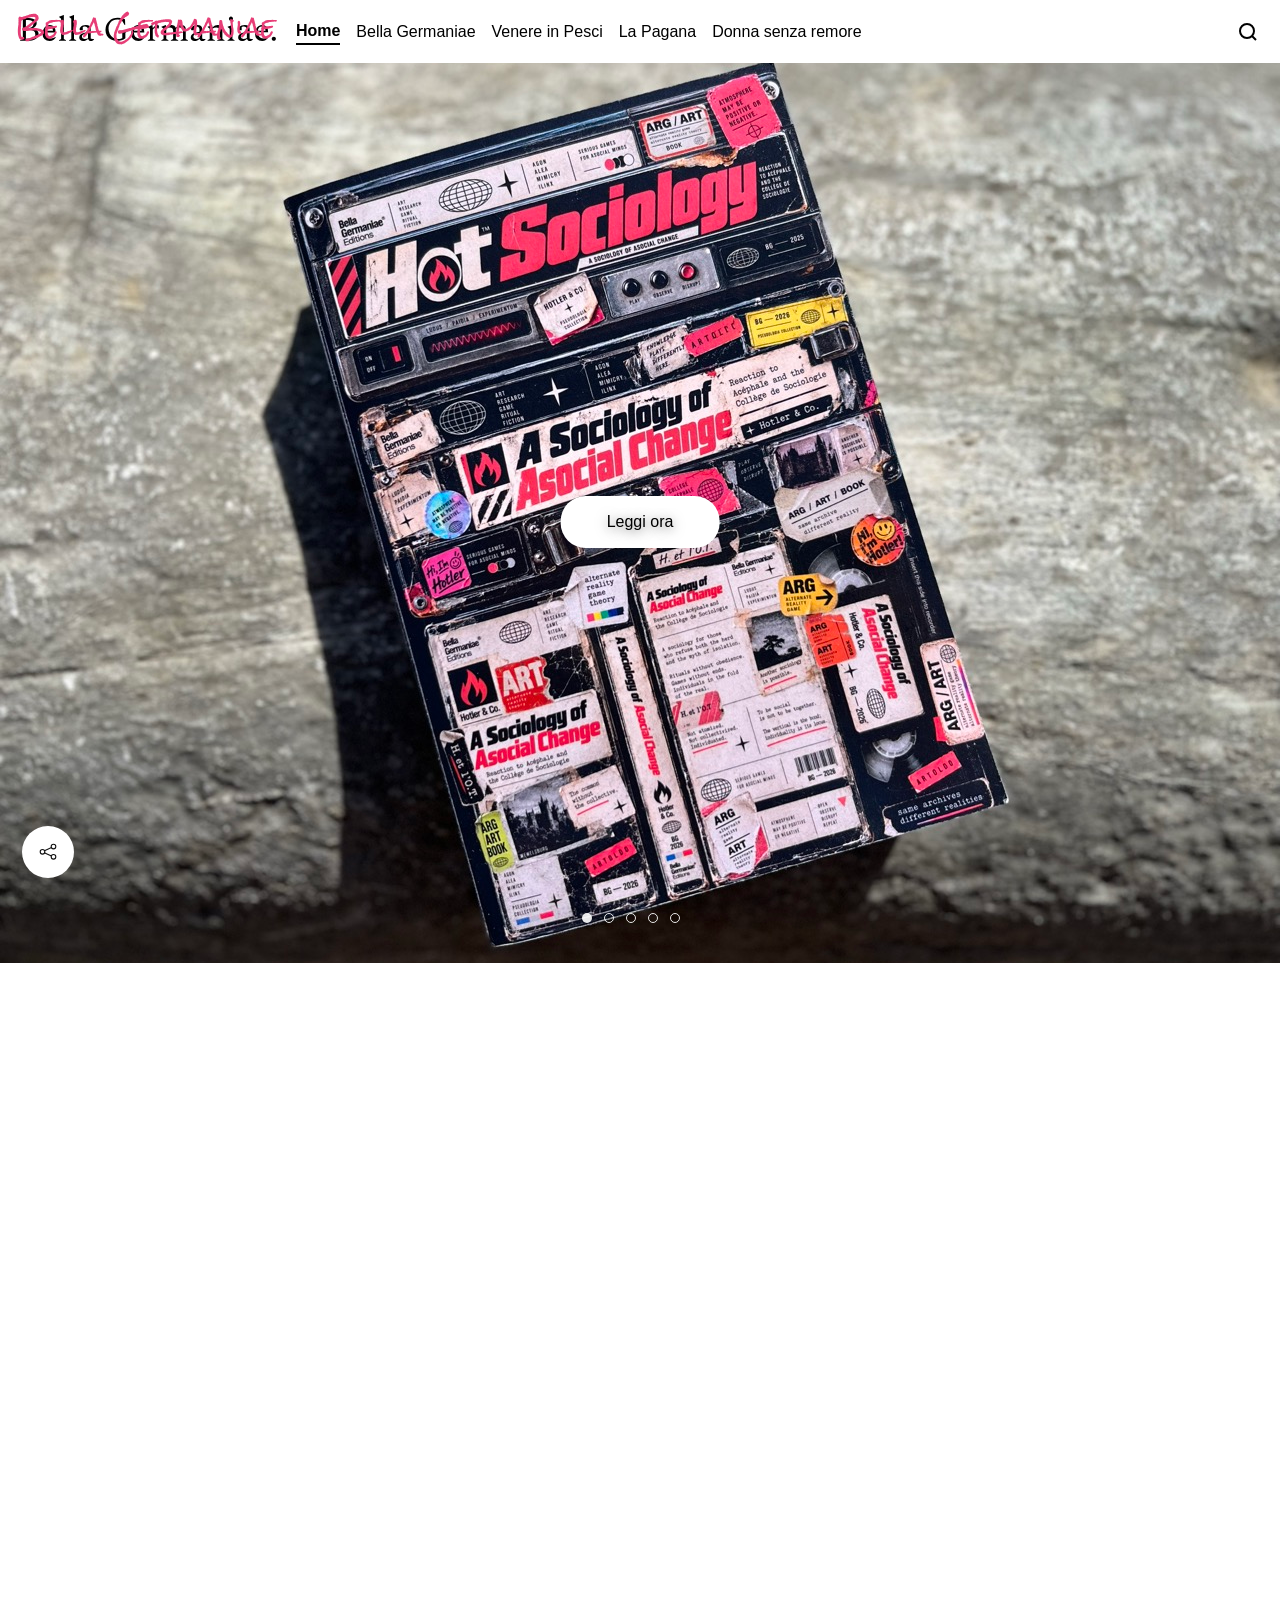
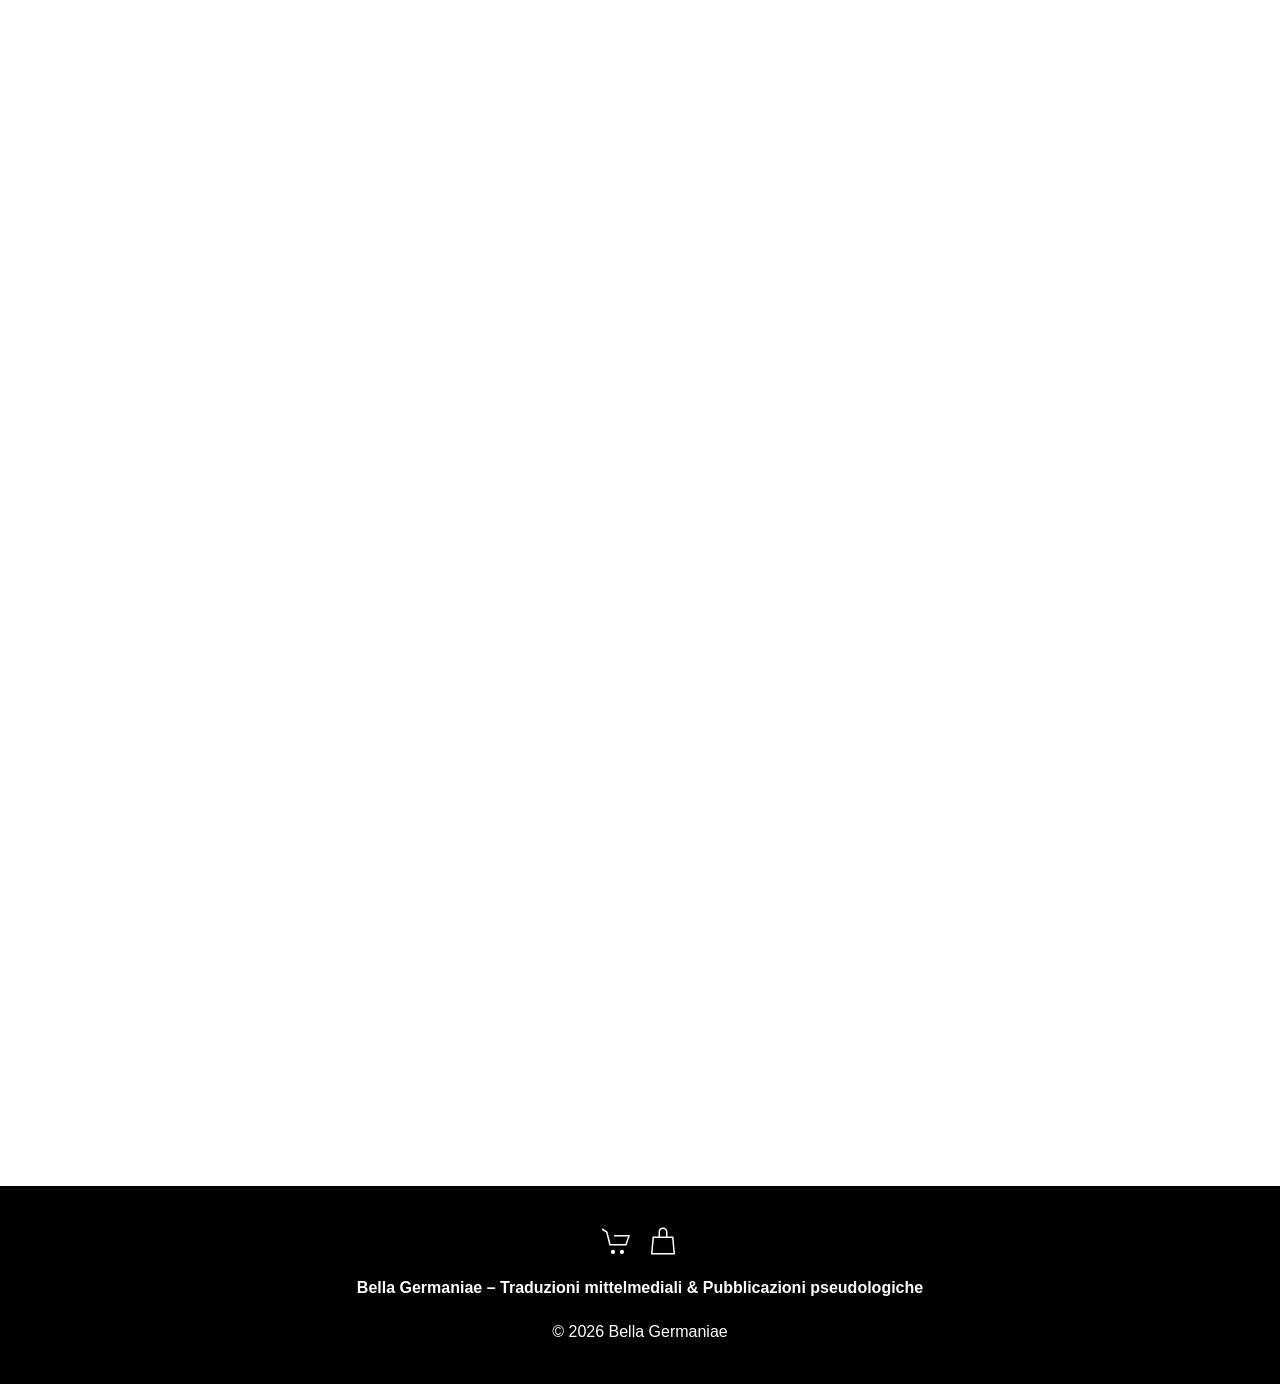
<file: index.html>
<!DOCTYPE html>
<html lang="it">
<head>
<meta charset="UTF-8">
<title>Bella Germaniae – Traduzioni mittelmediali & Pubblicazioni pseudologiche</title>
<meta name="viewport" content="width=device-width, initial-scale=1">
<meta name="description" content="Bella Germaniae è una tribù di autori e traduttori che autarchicamente si pubblicano marchiati a ferro e fuoco, mezzi con cui non devastano ma all'opposto completano il panorama offerto dal sistema editoriale.">
<meta name="robots" content="index, follow">
<meta name="author" content="Bella Germaniae">
<style>

                .core-editor #page h1, .core-editor #page h2, .core-editor #page h3,
                .core-editor #page h4, .core-editor #page h5, .core-editor #page h6,
                .core-editor #page .live-heading,
                .core-editor #page .live-subtitle,
                .core-editor #editor-footer h1, .core-editor #editor-footer h2, .core-editor #editor-footer h3,
                .core-editor #editor-footer h4, .core-editor #editor-footer h5, .core-editor #editor-footer h6,
                .core-editor #editor-footer .live-heading,
                .core-editor #editor-footer .live-subtitle,
                body:not(.core-editor) h1, body:not(.core-editor) h2, body:not(.core-editor) h3,
                body:not(.core-editor) h4, body:not(.core-editor) h5, body:not(.core-editor) h6,
                body:not(.core-editor) .live-heading,
                body:not(.core-editor) .live-subtitle {
                    font-family: 'Rock Salt', sans-serif !important;
                }
            
/* Sacrisoft CORE CTA — single global button system */
.sc-core-cta{
  --sc-btn-bg:transparent;
  --sc-btn-text:#ffffff;
  --sc-btn-border:#ffffff;

  appearance:none;
  -webkit-appearance:none;
  display:inline-flex;
  align-items:center;
  justify-content:center;
  box-sizing:border-box;

  min-height:52px;
  padding:0 30px;
  margin-top:18px;

  border:1px solid var(--sc-btn-border);
  border-radius:25px;

  background:var(--sc-btn-bg);
  color:var(--sc-btn-text) !important;

  font:inherit;
  font-size:16px;
  font-weight:500;
  line-height:1.2;
  text-align:center;
  text-decoration:none !important;
  text-transform:none;
  letter-spacing:normal;

  cursor:pointer;
  transition:
    background .18s ease,
    color .18s ease,
    border-color .18s ease,
    opacity .18s ease,
    filter .18s ease,
    transform .18s ease;
}

/* Default: white outline */
.sc-core-cta-default{
  --sc-btn-bg:transparent;
  --sc-btn-text:#ffffff;
  --sc-btn-border:#ffffff;
}
.sc-core-cta-default:hover{
  --sc-btn-bg:#ffffff;
  --sc-btn-text:#000000;
}

/* Light: white background / black text */
.sc-core-cta-light{
  --sc-btn-bg:#ffffff;
  --sc-btn-text:#000000;
  --sc-btn-border:#ffffff;
}
.sc-core-cta-light:hover{
  --sc-btn-bg:#f2f2f2;
  --sc-btn-border:#f2f2f2;
}

/* Dark: black background / white text */
.sc-core-cta-dark{
  --sc-btn-bg:#000000;
  --sc-btn-text:#ffffff;
  --sc-btn-border:#000000;
}
.sc-core-cta-dark:hover{
  --sc-btn-bg:#222222;
  --sc-btn-border:#222222;
}

/* Text: intentionally larger and readable */
.sc-core-cta-text{
  min-height:auto;
  padding:4px 0;
  border:0;
  border-radius:0;
  background:transparent;
  color:#ffffff !important;
  font-size:1.35rem;
  line-height:1.35;
  text-decoration:underline !important;
  text-underline-offset:.18em;
}
.sc-core-cta-text:hover{
  opacity:.75;
}

/* Custom: CSS variables are written inline by makeButtonHtml() */
.sc-core-cta-custom{
  --sc-btn-bg:#FFA500;
  --sc-btn-text:#ffffff;
  --sc-btn-border:#FFA500;
}
.sc-core-cta-custom:hover{
  filter:brightness(.92);
}

/* Content button groups */
.sc-content-button-pair,
.faq-answer-buttons{
  display:flex;
  align-items:center;
  justify-content:center;
  flex-wrap:wrap;
  gap:10px;
  margin-top:18px;
}

.faq-answer-buttons{
  justify-content:flex-start;
}

.sc-content-button-pair .sc-core-cta,
.faq-answer-buttons .sc-core-cta{
  margin-top:0;
}

/* Lightbox wrappers should behave like the button itself. */
.sc-content-button-pair > .sc-lightbox-link,
.faq-answer-buttons > .sc-lightbox-link{
  display:inline-flex;
}

/* Mobile: stack only when needed, with space before button 2. */
@media(max-width:640px){
  .sc-content-button-pair,
  .faq-answer-buttons{
    flex-direction:column;
    align-items:stretch;
  }

  .sc-content-button-pair > *,
  .faq-answer-buttons > *{
    width:100%;
  }

  .sc-content-button-pair > *:nth-child(2),
  .faq-answer-buttons > *:nth-child(2){
    margin-top:12px;
  }

  .sc-content-button-pair .sc-core-cta,
  .faq-answer-buttons .sc-core-cta{
    width:100%;
  }
}

/* Default: UIkit-like white outline */
.sc-core-cta.sc-core-cta-default{
  background:transparent !important;
  color:#ffffff !important;
  border:1px solid #ffffff !important;
}
.sc-core-cta.sc-core-cta-default:hover{
  background:#ffffff !important;
  color:#000000 !important;
}

/* Light: white background / black text */
.sc-core-cta.sc-core-cta-light{
  background:#ffffff !important;
  color:#000000 !important;
  border:1px solid #ffffff !important;
}
.sc-core-cta.sc-core-cta-light:hover{
  background:#f2f2f2 !important;
  color:#000000 !important;
}

/* Dark: black background / white text */
.sc-core-cta.sc-core-cta-dark{
  background:#000000 !important;
  color:#ffffff !important;
  border:1px solid #000000 !important;
}
.sc-core-cta.sc-core-cta-dark:hover{
  background:#222222 !important;
  color:#ffffff !important;
}

/* Text: larger white text, no box */
.sc-core-cta.sc-core-cta-text{
  background:transparent !important;
  color:#ffffff !important;
  border:0 !important;
  padding-left:0 !important;
  padding-right:0 !important;
  font-size:1.35rem !important;
  line-height:1.35 !important;
  text-decoration:underline;
  text-underline-offset:.18em;
}
.sc-core-cta.sc-core-cta-text:hover{
  color:#ffffff !important;
  opacity:.78;
}

/* Custom: orange / white by default */
.sc-core-cta.sc-core-cta-custom{
  background:#FFA500 !important;
  color:#ffffff !important;
  border:1px solid #FFA500 !important;
}
.sc-core-cta.sc-core-cta-custom:hover{
  filter:brightness(.92);
}

/* Paired CTA responsive behavior */
.sc-content-button-pair,
.faq-answer-buttons{
  display:flex;
  align-items:center;
  justify-content:center;
  flex-wrap:wrap;
  gap:10px;
}
.faq-answer-buttons{
  justify-content:flex-start;
}
.sc-content-button-pair .sc-core-cta,
.faq-answer-buttons .sc-core-cta{
  margin-top:0 !important;
}

@media(max-width:640px){
  .sc-content-button-pair,
  .faq-answer-buttons{
    display:flex;
    flex-direction:column;
    align-items:stretch;
  }
  .sc-content-button-pair > * ,
  .faq-answer-buttons > *{
    width:100%;
  }
  .sc-content-button-pair > *:nth-child(2),
  .faq-answer-buttons > *:nth-child(2){
    margin-top:12px !important;
  }
  .sc-content-button-pair .sc-core-cta,
  .faq-answer-buttons .sc-core-cta{
    width:100%;
    text-align:center;
  }
}


/* ============================================================
   Sacrisoft CORE CTA — final override
   One button system; no outlines.
   ============================================================ */
.sc-core-cta{
  border:0 !important;
  padding-left:46px !important;
  padding-right:46px !important;
}

/* Default: white outline / white text -> solid white / black text */
.sc-core-cta.sc-core-cta-default,
.sc-core-cta-default{
  background:transparent !important;
  color:#ffffff !important;
  border:1px solid #ffffff !important;
}
.sc-core-cta.sc-core-cta-default:hover,
.sc-core-cta-default:hover{
  background:#ffffff !important;
  color:#000000 !important;
  border-color:#ffffff !important;
}

/* Light: white / black -> black / white */
.sc-core-cta.sc-core-cta-light,
.sc-core-cta-light{
  background:#ffffff !important;
  color:#000000 !important;
  border:0 !important;
}
.sc-core-cta.sc-core-cta-light:hover,
.sc-core-cta-light:hover{
  background:#000000 !important;
  color:#ffffff !important;
}

/* Dark: black / white -> white / black */
.sc-core-cta.sc-core-cta-dark,
.sc-core-cta-dark{
  background:#000000 !important;
  color:#ffffff !important;
  border:0 !important;
}
.sc-core-cta.sc-core-cta-dark:hover,
.sc-core-cta-dark:hover{
  background:#ffffff !important;
  color:#000000 !important;
}

/* Custom: chosen BG/Text; hover swaps them */
.sc-core-cta.sc-core-cta-custom,
.sc-core-cta-custom{
  background:var(--sc-btn-bg,#FFA500) !important;
  color:var(--sc-btn-text,#ffffff) !important;
  border:0 !important;
}
.sc-core-cta.sc-core-cta-custom:hover,
.sc-core-cta-custom:hover{
  background:var(--sc-btn-text,#ffffff) !important;
  color:var(--sc-btn-bg,#FFA500) !important;
  border:0 !important;
  filter:none !important;
}

/* Text CTA: large white label with UIkit-like animated underline */
.sc-core-cta.sc-core-cta-text,
.sc-core-cta-text{
  position:relative !important;
  display:inline-flex !important;
  min-height:auto !important;
  padding:5px 1px !important;
  background:transparent !important;
  color:#ffffff !important;
  border:0 !important;
  border-radius:0 !important;
  font-size:1.35rem !important;
  line-height:1.35 !important;
  text-decoration:none !important;
}
.sc-core-cta.sc-core-cta-text::after,
.sc-core-cta-text::after{
  content:"";
  position:absolute;
  left:0;
  right:100%;
  bottom:0;
  height:1px;
  background:currentColor;
  transition:right .25s ease-out;
}
.sc-core-cta.sc-core-cta-text:hover::after,
.sc-core-cta-text:hover::after{
  right:0;
}
.sc-core-cta.sc-core-cta-text:hover,
.sc-core-cta-text:hover{
  color:#ffffff !important;
  opacity:1 !important;
}

@media(max-width:640px){
  .sc-core-cta{
    padding-left:32px !important;
    padding-right:32px !important;
  }
  .sc-content-button-pair > *:nth-child(2),
  .faq-answer-buttons > *:nth-child(2){
    margin-top:12px !important;
  }
}

/* ============================================================
   MOBILE BUTTONS — NEVER FULL WIDTH
   ============================================================ */
@media (max-width:640px){
  .sc-content-button-pair > *,
  .faq-answer-buttons > *,
  .sc-content-button-pair .sc-core-cta,
  .faq-answer-buttons .sc-core-cta{
    width:auto !important;
    max-width:none !important;
  }

  .sc-content-button-pair,
  .faq-answer-buttons{
    align-items:center !important;
  }
}

</style>

<link rel="icon" href="media/favicon.png">
  <link rel="shortcut icon" href="media/favicon.png">
<meta property="og:image" content="media/social.jpg">
<script type="application/ld+json">
{
  "@context": "https://schema.org",
  "@type": "WebSite",
  "name": "Bella Germaniae",
  "url": "https://bellagermaniae.org",
  "publisher": {
    "@type": "Organization",
    "name": "Bella Germaniae"
  },
  "inLanguage": "it",
  "description": "Bella Germaniae è una tribù di autori e traduttori che autarchicamente si pubblicano marchiati a ferro e fuoco, mezzi con cui non devastano ma all'opposto completano il panorama offerto dal sistema editoriale."
}
</script>

<script type="application/ld+json">
{
  "@context": "https://schema.org",
  "@type": "Book",
  "name": "Venere in Pesci: Romanzo astrologico",
  "author": "Max Mohr",
  "isbn": "979-8398715941",
  "genre": "Literary",
  "datePublished": "0023-07-07",
  "description": "Venere in Pesci, tradotta da Sara Ferro W., si sviluppa attorno a tematiche ricorrenti nella vita del suo autore e nelle riflessioni tipiche della sua epoca, tuttavia elaborate da Mohr in maniera sublimemente sui generis, inaspettatamente cruda e tenera: il conflitto tra natura e tecnica, tra morale e denaro - tra la Grande e la Piccola Ragione -, tra città e campagna, tra metropoli e provincia, senza possibilità di risolvere tali tensioni tanto connaturate alla sensibilità moderna. Quindi niente vero e proprio ritorno alla natura, né panegirici in favore dell'idillio bucolico. La via d'uscita, unica e degnissima è quella della parodia, della satira, dell'umorismo, del nonsense, dell'invettiva sociale elegantemente scoccata, tra il serio e il faceto, ma sempre raffinata, sorprendentemente leggera quanto efficace, che schernisce atteggiamenti non registrati dai più come bislacchi - al massimo strambi, comunque ben tollerati da chi si assoggetta volentieri ai capricci della moda e ai dettami della società -, ma che a un più attento scrutinio della ragione non possono che apparire nella loro bizzarria demenziale, maniacali, scurrili, potenzialmente calamitosi. Senza farne troppo un dramma però, le cose vanno secondo il loro destino, solo le stelle sanno, per chi si lascia imbambolare da tali amenità, sebbene, sebbene, sebbene..."
}
</script>
<script type="application/ld+json">
{
  "@context": "https://schema.org",
  "@type": "Book",
  "name": "La Pagana",
  "author": "Max Mohr",
  "isbn": "979-8301995613",
  "genre": "Literary",
  "datePublished": "2024-12-01",
  "description": "\"La Pagana\", il secondo romanzo di Max Mohr tradotto da Sara Ferro W. - già traduttrice di \"Venere in Pesci\".\n\n(...) Una volta l’inseguimento pagano si inoltrava ansimante nella foresta, con le suole nude sulle foglie vecchie, con le cosce larghe sulle sterpaglie del frangivento, sempre più in profondità nel sottobosco, via via più lontano dal sole, quindi l'uomo veniva più vicino, senza parole, senza un richiamo, allora l'odore muschioso si levava intorno alla donna, allora il suo cammino si faceva debole, deboli il suo cuore e le sue viscere, quindi lei giungeva alla macchia di muschio tra i pini impigliati, lì cadeva con le ginocchia allentate, lì anche lui cadeva sulla terra umida della sua terra, il signore della terra, l'uomo. Poi erano arrivati i sacerdoti e si erano eretti sopra la coppia umana e avevano sistemato i loro sgabelli nelle stanze dei loro dèi invisibili, per poter stare più in alto della coppia umana, e il loro discorso era stato: \"Tu devi e tu non devi!\". Dovrai strisciare sul tuo ventre e mangerai polvere, dovrai avere sudore sulla tua fronte, dovrai porgere la guancia sinistra, dovrai essere povero o vedere di passare attraverso la cruna di un ago, e dovrai pagare bene i tuoi sacerdoti, affinché ti dicano ciò che devi. Poi si era avventato lo Stato sulla coppia intimidita e il suo discorso era stato: \"Tu puoi e tu non puoi!\". Puoi morire per lo Stato e generare figli, puoi essere schiavo dello Stato e pagare le tasse, ma non puoi calpestare il prato verde e non puoi essere povero o sarai arrestato, non puoi fare niente in nero e pensare. E parlate con la mamma? Per un anno nella terra pietrosa della Glonn! E parlate con papà? Divorato pelle e capelli dalla città urbana... Finché la libertà non giunse finalmente alla coppia umana disperata e sui giornali si lesse: \"La coppia umana è libera, alleluia!\". Allora la coppia liberata si gettò sul nuovo letto nuziale in libertà e da lì nel vuoto, proprio come era stato prescritto dal loro giornale. Ma il giorno dopo era finita la ragionevolezza e sputavano sui reciproci desideri fantasma e maledicevano i loro nati morti e rompevano la libertà di carta, perché era stata solo la libertà degli schiavi liberati e non la libertà delle persone cresciute libere... Quindi cosa faceva una donna quando, dopo il fallimento dello Stato e della Chiesa e della casa dei genitori e della libertà di stampa, un uomo maschio le piaceva? (...)"
}
</script>
<link rel="stylesheet" href="assets/css/uikit.min.css" />
<link rel="stylesheet" href="assets/css/custom.css" />



<link id="custom-font-link" rel="stylesheet" href="https://fonts.googleapis.com/css2?family=Rock+Salt&amp;display=swap">


<script>try{if(window.self!==window.top)document.documentElement.classList.add('sc-internal-page-lightbox');}catch(e){}</script><style>html.sc-internal-page-lightbox .sc-dynamic-navbar,html.sc-internal-page-lightbox #dynamic-navbar-container,html.sc-internal-page-lightbox #mobile-menu-toggle,html.sc-internal-page-lightbox #mobile-menu{display:none!important;}
html.sc-internal-page-lightbox .dn-bar,html.sc-internal-page-lightbox #dropnavbar-container,html.sc-internal-page-lightbox #drop-navbar,html.sc-internal-page-lightbox .drop-navbar,html.sc-internal-page-lightbox .dn-popover{display:none!important;}</style>

</head>
<body class="uk-background-muted sc-user-site" id="top">
<h1 id="site-title-h1" class="visually-hidden">Bella Germaniae – Traduzioni  mittelmediali & Pubblicazioni pseudologiche</h1>

<!-- Mobile Menu (Preview/Export) -->
<div id="mobile-menu-toggle" aria-label="Toggle mobile menu">
  <div class="bar bar1"></div>
  <div class="bar bar2"></div>
</div>
<div id="mobile-menu" aria-hidden="true"></div>
<script>
(function(){
  var toggle = document.getElementById('mobile-menu-toggle');
  var menu = document.getElementById('mobile-menu');
  if (!toggle || !menu) return;

  function build(){
    var nav = document.querySelector('nav.uk-navbar-container ul.navbar-scroll');
    if (!nav) return;

    // Sync colors from navbar (matches app2 behavior)
    try {
      var navbarBg = getComputedStyle(nav.parentElement).backgroundColor;
      var navbarText = getComputedStyle(nav).color;
      document.documentElement.style.setProperty('--navbar-bg-color', navbarBg);
      document.documentElement.style.setProperty('--navbar-text-color', navbarText);
      document.documentElement.style.setProperty('--navbar-link-color', navbarText);
    } catch(e) {}
    // Build a simple vertical menu from the navbar links
    var ul = document.createElement('ul');
    ul.className = 'uk-nav uk-nav-default';
    nav.querySelectorAll('li a').forEach(function(a){
      var li = document.createElement('li');
      var link = a.cloneNode(true);
      li.appendChild(link);
      ul.appendChild(li);
    });
    menu.innerHTML = '';
    menu.appendChild(ul);
  }

  function setOpen(state){
    if (state){
      build();
      menu.classList.add('show');
      menu.setAttribute('aria-hidden','false');
      toggle.classList.add('open');
      toggle.setAttribute('aria-expanded','true');
    } else {
      menu.classList.remove('show');
      menu.setAttribute('aria-hidden','true');
      toggle.classList.remove('open');
      toggle.setAttribute('aria-expanded','false');
    }
  }
  function isOpen(){ return menu.classList.contains('show'); }

  toggle.addEventListener('click', function(){
    setOpen(!isOpen());
  });

  // Close on outside click
  document.addEventListener('click', function(e){
    if (!isOpen()) return;
    if (toggle === e.target || toggle.contains(e.target)) return;
    if (menu.contains(e.target)) return;
    setOpen(false);
  });

  // Close on link click. For hash anchors, compensate for the sticky
  // Dynamic Nav Bar so the target is not hidden underneath it.
  menu.addEventListener('click', function(e){
    var a = e.target && e.target.closest && e.target.closest('a');
    if (!a) return;

    var href = a.getAttribute('href') || '';
    if (href.charAt(0) === '#') {
      var id = '';
      try { id = decodeURIComponent(href.slice(1)); } catch (_) { id = href.slice(1); }
      var target = document.getElementById(id);
      if (target) {
        e.preventDefault();
        var nav = document.querySelector('nav.uk-navbar-container.sc-dynamic-navbar, nav.sc-dynamic-navbar');
        var navHeight = nav ? nav.getBoundingClientRect().height : 0;
        var extra = 12;
        var top = Math.max(0, target.getBoundingClientRect().top + window.scrollY - navHeight - extra);
        setOpen(false);
        window.scrollTo({top:top,behavior:'smooth'});
        return;
      }
    }

    setOpen(false);
  });

  // Rebuild on load (and after global links refresh)
  window.addEventListener('load', function(){ build(); });

  // Close if resizing up
  window.addEventListener('resize', function(){
    if (window.innerWidth > 1024) setOpen(false);
  });

  // Expose a tiny hook used by global-links loader (safe no-op elsewhere)
  window.__rebuildMobileMenu = build;
})();
</script>

<nav class="uk-navbar-container sc-dynamic-navbar" style="background:rgba(255,255,255,1);position:sticky !important;top:0 !important;z-index:9000 !important;">
<ul class="navbar-scroll" data-sc-preview-nav="1" style="color:#000000;">
<li><a class="navbar-logo-link sc-page-active" href="index.html"><img src="media/logo.svg" alt="Bella Germaniae – Traduzioni  mittelmediali & Pubblicazioni pseudologiche" class="navbar-logo"></a></li><li><a class="sc-page-active" href="index.html">Home</a></li><li class="sc-page-heading-link"><a href="#bella-germaniae">Bella Germaniae</a></li><li><a href="venere-in-pesci/index.html">Venere in Pesci</a></li><li><a href="la-pagana/index.html">La Pagana</a></li><li><a href="donna-senza-remore/index.html">Donna senza remore</a></li>
</ul>
</nav>


<section id="1" class="uk-section uk-section-primary sc-auto-panel" uk-height-viewport="offset-top: true" style="background:#000000;min-height:100vh;padding:0;margin:0;display:flex;flex-direction:column;box-sizing:border-box;">
<div class="sc-panel-content sc-slider-panel" style="width:100%;margin-top:auto;margin-bottom:auto;">
        <div style="background:#000000; width:100vw; height:100vh; margin:0; padding:0; overflow:hidden;">
          
    <div class="uk-position-relative uk-visible-toggle uk-light" tabindex="-1"
         uk-slider="autoplay: true; autoplay-interval: 4000; finite: false;"
         style="background:#000000; width:100vw; height:100vh; overflow:hidden; margin-left:calc(50% - 50vw);">
      

      <ul class="uk-slider-items uk-child-width-1-1" style="height:100vh; margin:0; padding:0;">
        
  <li data-sc-slider-index="0">
    <div class="uk-cover-container"
         style="width:100vw;height:100vh;overflow:hidden;">

      <img src="media/IMG-5324-dimensioni-grandi.jpeg" alt="" uk-cover>

      

      <div class="uk-position-center uk-text-center uk-padding-small" style="color:#ffffff; z-index:2; text-shadow: 0 2px 12px rgba(0,0,0,.55);">
           
           
           <div class="sc-content-button-pair sc-slider-button-pair"><a href="https://www.amazon.it/Hot-Sociology-Reaction-Acéphale-Sociologie/dp/B0HJZJ1CZM/" class="sc-core-cta sc-core-cta-light" target="_blank" rel="noopener">Leggi ora</a></div>
         </div>
      

    </div>
  </li>

  <li data-sc-slider-index="1">
    <div class="uk-cover-container"
         style="width:100vw;height:100vh;overflow:hidden;">

      <img src="media/IMG-5382-dimensioni-grandi.jpeg" alt="" uk-cover>

      

      <div class="uk-position-center uk-text-center uk-padding-small" style="color:#ffffff; z-index:2; text-shadow: 0 2px 12px rgba(0,0,0,.55);">
           
           
           <div class="sc-content-button-pair sc-slider-button-pair"><a href="https://www.amazon.it/dp/B0HL438MGG" class="sc-core-cta sc-core-cta-light" target="_blank" rel="noopener">Leggi ora</a></div>
         </div>
      

    </div>
  </li>

  <li data-sc-slider-index="2">
    <div class="uk-cover-container"
         style="width:100vw;height:100vh;overflow:hidden;">

      <img src="media/IMG-2294-dimensioni-grandi.jpeg" alt="" uk-cover>

      

      <div class="uk-position-center uk-text-center uk-padding-small" style="color:#ffffff; z-index:2; text-shadow: 0 2px 12px rgba(0,0,0,.55);">
           
           
           <div class="sc-content-button-pair sc-slider-button-pair"><a href="venere-in-pesci/index.html" class="sc-core-cta sc-core-cta-light">Scopri di più</a></div>
         </div>
      

    </div>
  </li>

  <li data-sc-slider-index="3">
    <div class="uk-cover-container"
         style="width:100vw;height:100vh;overflow:hidden;">

      <img src="media/IMG-2300-dimensioni-grandi.jpeg" alt="" uk-cover>

      

      <div class="uk-position-center uk-text-center uk-padding-small" style="color:#ffffff; z-index:2; text-shadow: 0 2px 12px rgba(0,0,0,.55);">
           
           
           <div class="sc-content-button-pair sc-slider-button-pair"><a href="la-pagana/index.html" class="sc-core-cta sc-core-cta-light">Scopri di più</a></div>
         </div>
      

    </div>
  </li>

  <li data-sc-slider-index="4">
    <div class="uk-cover-container"
         style="width:100vw;height:100vh;overflow:hidden;">

      <img src="media/IMG-5373-dimensioni-grandi.jpeg" alt="" uk-cover>

      

      <div class="uk-position-center uk-text-center uk-padding-small" style="color:#ffffff; z-index:2; text-shadow: 0 2px 12px rgba(0,0,0,.55);">
           
           
           <div class="sc-content-button-pair sc-slider-button-pair"><a href="https://www.amazon.it/Donna-senza-remore-Max-Mohr/dp/B0GPQ3YZ6R/" class="sc-core-cta sc-core-cta-light" target="_blank" rel="noopener">Leggi ora</a></div>
         </div>
      

    </div>
  </li>

      </ul>

      
        <a class="uk-position-center-left uk-position-small uk-hidden-hover" href="#" uk-slidenav-previous uk-slider-item="previous" aria-label="Previous"></a>
        <a class="uk-position-center-right uk-position-small uk-hidden-hover" href="#" uk-slidenav-next uk-slider-item="next" aria-label="Next"></a>
      

      <ul class="uk-slider-nav uk-dotnav uk-margin-medium-bottom uk-flex-center uk-position-bottom-center uk-position-small" style="margin:0;"></ul>
    </div>
  
        </div>
      </div>
</section>
<section id="bella-germaniae" class="uk-section uk-section-primary sc-auto-panel" uk-height-viewport="offset-top: true" style="background:#ffffff;min-height:100vh;padding:0;margin:0;display:flex;flex-direction:column;box-sizing:border-box;">
<div class="sc-panel-content" style="width:100%;margin-top:auto;margin-bottom:auto;"><div class="uk-section uk-section-muted uk-flex uk-flex-center uk-flex-middle" style="background:#ffffff;min-height:60vh;">
      <div class="uk-container uk-text-justify" style="color:#000000;" uk-scrollspy="cls: uk-animation-fade; repeat: true">
        <h2 class="live-heading h-lg" style="color:#000000;">Bella Germaniae</h2>
        
        <div class="live-paragraph p-lg" style="color:#000000;"><b>Bella Germaniae</b> è una tribù di autori e traduttori che autarchicamente si pubblicano marchiati a ferro e fuoco, mezzi con cui non devastano ma all'opposto completano il panorama offerto dal sistema editoriale.   Con la spada alias la penna <b>Bella Germaniae</b> cura taumaturgicamente al grido di similia similibus curantur opere native dello spazio omeopatico mitteleuropeo con focus e fiamme sulla Germania, senza traumi, solo <i>Träume</i> ossia sogni, segnatamente segnature ultramondane tradotte in segnali mondanissimi, ai più al più troppo mondani.   Traduzioni letterarie dal tedesco all’italiano e dall’italiano al tedesco di opere solo all’occhio stanco all’apparenza datate, che tuttavia, tuttafiata, tuttodì suonano inedite già per essere state dette in altra lingua e a dispetto di esser state seppellite vive, vegete sebbene per aver sofferto tale sorte, manco a dirlo, almeno bellicose quanto Uma Thurman in Kill Bill.   <br>​Ma anche opere saggiamente narrative nuove di pacco e per niente un pacco, se non pieno di regali regali, degni dignitari del tempo di lettura. Comune determinatore e filo conduttore un transfer culturale - anche solo andata, al meglio andata e ritorno - tra la Germania e l’Italia e/o viceversa. Belle lettere ispiranti belle cose, bellicose come lo può essere una partita a scacchi, senza macchia e senza paura né spargimenti di sangue. Piuttosto infusioni di questioni aperte, spalancate su abissi di profondità cosmiche, che lasciano attoniti e dopo quel breve lungo addio all’umano troppo umano, bisognosi di parole umanissime - d’umanità variegata ma invariabilmente tendente al ritrovare l’umano oltre l’umano.

E talvolta anche nell’asociale, là dove si rifugia una ricerca del sacro tanto totalizzante quanto poco disposta a presentarsi con i mezzi sapienti che ci si aspetterebbe. È proprio nei mezzi insipienti, nelle deviazioni, nelle false piste, nelle maschere e nelle forme apparentemente inadeguate che <b>Bella Germaniae</b> ama andare a cercare ciò che, con strumenti più rispettabili, rischierebbe di non farsi trovare.

Da qui <b>Pseudologia</b>, la nostra collana dedicata alla menzogna che non si accontenta di mentire: pseudologie come costruzioni, finzioni, falsificazioni, eterodossie e altre forme di verità travestita, capaci di insinuarsi dove il discorso serio non arriva. Non la verità contro la menzogna, dunque, ma la menzogna come possibile veicolo di verità; non il falso come errore da correggere, bensì come materia da interrogare, soprattutto quando comincia a raccontare qualcosa che il vero, da solo, non sa più dire.

<b>Pseudologia</b> è perciò anche un modo di leggere: (non) prendere sul serio ciò che (non) potrebbe (non) esserlo, diffidare di ciò che si presenta come definitivo, seguire le piste laterali, lasciare che letteratura, storia, poesia, teoria, mito e invenzione si contaminino reciprocamente. Una pseudologia che, a furia di mezzi impropri e procedimenti poco ortodossi, finisca magari per avvicinarsi al sacro proprio mentre finge di cercarlo altrove.<br>​Opera indie editorialmente decentralmente, opera solo ogni volta che il potenziale elemento che si sente chiamato in causa lo ritiene opportuno, promuovendo lavori stravaganti, inusitati, eterocliti, a seconda dell’estro, nello stile, nel contenuto, nella forma, nel messaggio.

E dunque anche nel regime. Perché il regime può cambiare durante il gioco.

<b>Bella Germaniae</b> non pretende di stabilire in anticipo dove debba finire un’opera, una traduzione, una ricerca o un esperimento. Preferisce vedere che cosa succede mettendoli in circolo. Una pagina può diventare un dispositivo; una traduzione un passaggio di frontiera; un archivio un materiale vivo; una conversazione un corpus; un corpus un gioco; un gioco una forma di conoscenza. E una forma di conoscenza, talvolta, una forma di perturbazione.   <b>Bella Germaniae a differenza di Bella Italia</b> - dicitura con cui Oltralpe spesso si insiste ad indicare con grande sviolinare emozionato l'Italia - esiste davvero. Il resto è solo Bel Paese, marca d’esportazione. In assenza di dizioni per indicare la Germania, siamo ricorsi agli antichi, nella fattispecie a Plinio Il Vecchio, che con le sue Guerre della Germania o teutoniche farà tacitamente da blueprint a Tacito. <b>Bella Germaniae</b> dunque, per più opere e meno guerre - c'è sempre una soluzione più vantaggiosa per tutti; che la lettura - questo l'augurio - possa aiutare a scovarle.</div>
        
      </div>
    </div></div>
</section>

<footer class="uk-section uk-section-small" 
style="background:#000000; color:#ffffff; text-align:center;">
<div class="footer-social" style="margin-bottom:10px;"><a href="https://www.amazon.it/dp/B0CBDS58C3?binding=paperback" uk-icon="icon: cart; ratio: 1.5" target="_blank" rel="noopener" style="margin:0 8px; color:#ffffff"></a><a href="https://www.amazon.it/dp/B0HKG6Z46V?binding=paperback" uk-icon="icon: bag; ratio: 1.5" target="_blank" rel="noopener" style="margin:0 8px; color:#ffffff"></a></div>


<p><strong>Bella Germaniae – Traduzioni  mittelmediali & Pubblicazioni pseudologiche</strong></p>

<p>&copy; 2026 Bella Germaniae</p>
</footer>
<script id="sc-protected-mail-runtime">
(function(){
  var KEY=0x5A;
  function decode(hex){
    try{
      var bytes=[];
      String(hex||'').replace(/../g,function(pair){bytes.push((parseInt(pair,16)^KEY)&255);return pair;});
      if(window.TextDecoder) return new TextDecoder().decode(new Uint8Array(bytes));
      var bin=''; for(var i=0;i<bytes.length;i++) bin+=String.fromCharCode(bytes[i]);
      try{return decodeURIComponent(escape(bin));}catch(_){return bin;}
    }catch(_){return '';}
  }

  function fieldLabel(el){
    var id=el.id||'';
    var label=id ? document.querySelector('label[for="'+CSS.escape(id)+'"]') : null;
    var txt=label ? label.textContent.replace(/\s*\*\s*$/,'').trim() : '';
    return txt || el.name || el.getAttribute('placeholder') || id || 'Field';
  }

  function collectMailBody(form){
    var lines=[];
    var handledRadio=new Set();

    form.querySelectorAll('input, textarea, select').forEach(function(el){
      if(el.disabled || el.type==='submit' || el.type==='button' || el.type==='hidden') return;

      var key=fieldLabel(el);

      if(el.type==='radio'){
        var group=el.name||key;
        if(handledRadio.has(group)) return;
        handledRadio.add(group);
        var selected=form.querySelector('input[type="radio"][name="'+CSS.escape(el.name||'')+'"]:checked');
        lines.push(key+': '+(selected ? selected.value : 'No selection'));
        return;
      }

      if(el.type==='checkbox'){
        lines.push(key+': '+(el.checked ? (el.value && el.value!=='on' ? el.value : 'Yes') : 'No'));
        return;
      }

      if(el.type==='file'){
        var names=el.files && el.files.length
          ? Array.from(el.files).map(function(f){return f.name;}).join(', ')
          : 'No file selected';
        lines.push(key+': '+names);
        return;
      }

      var value=String(el.value||'').trim();
      lines.push(key+': '+value);
    });

    return lines.join('\r\n');
  }

  function composeMail(form){
    if(!form) return false;
    if(typeof form.reportValidity==='function' && !form.reportValidity()) return false;

    var email=decode(form.getAttribute('data-sc-protected-mail'));
    if(!email) return false;

    var subject=form.getAttribute('data-sc-mail-subject')||'Contact';
    var body=collectMailBody(form);
    var mailto='mailto:'+email
      +'?subject='+encodeURIComponent(subject)
      +'&body='+encodeURIComponent(body);

    /* iOS/Safari: launch mailto directly inside the user's tap gesture. */
    window.location.href=mailto;
    return false;
  }

  window.scComposeProtectedMailto=composeMail;

  function bindMailtoForm(form){
    if(!form || form.dataset.scMailBound==='1') return;
    form.dataset.scMailBound='1';
    form.removeAttribute('action');
    form.removeAttribute('method');

    form.addEventListener('submit',function(ev){
      ev.preventDefault();
      ev.stopPropagation();
      composeMail(form);
      return false;
    });
  }

  function activate(root){
    (root||document).querySelectorAll('[data-sc-protected-mail]').forEach(function(el){
      var email=decode(el.getAttribute('data-sc-protected-mail'));
      if(!email) return;
      if(el.matches('a')){
        el.href='mailto:'+email;
        var text=el.querySelector('[data-sc-protected-mail-text]');
        if(text) text.textContent=email;
      }else if(el.matches('form[data-sc-delivery="mailto"]')){
        bindMailtoForm(el);
      }
    });
  }
  function boot(){
    activate(document);
    if(window.MutationObserver){
      new MutationObserver(function(records){
        records.forEach(function(r){r.addedNodes.forEach(function(n){if(n&&n.nodeType===1) activate(n);});});
      }).observe(document.documentElement,{childList:true,subtree:true});
    }
  }
  if(document.readyState==='loading') document.addEventListener('DOMContentLoaded',boot,{once:true});
  else boot();
})();
</script>
<script id="sc-form-file-runtime">
(function(){
  function bind(){
    document.querySelectorAll('.sc-file-native:not([data-sc-file-bound])').forEach(function(input){
      input.setAttribute('data-sc-file-bound','1');
      input.addEventListener('change',function(){
        var out=document.querySelector('[data-sc-file-name="'+input.id+'"]');
        if(out) out.textContent=input.files&&input.files.length
          ? Array.from(input.files).map(function(f){return f.name;}).join(', ')
          : 'No file selected';
      });
    });
  }
  if(document.readyState==='loading') document.addEventListener('DOMContentLoaded',bind,{once:true});
  else bind();
})();
</script>


<style>
@media (max-width: 900px) {
  #site-search-toggle,
  #site-back-to-top {
    width: 40px !important;
    height: 40px !important;
    min-width: 40px !important;
    min-height: 40px !important;
    max-width: 40px !important;
    max-height: 40px !important;
    padding: 8px !important;
  }
  #site-search-toggle > span,
  #site-back-to-top > span,
  #site-search-toggle svg,
  #site-back-to-top svg {
    width: 20px !important;
    height: 20px !important;
  }
}

/* Search layering:
   Editor section controls use z-index:2147483000.
   Search must sit above them, while Lightbox must still sit above Search. */
body.sc-search-navbar-mode #dynamic-navbar-container,
body.sc-search-navbar-mode #preview-dynamic-nav,
body.sc-search-navbar-mode nav.sc-dynamic-navbar{
  z-index:2147483100 !important;
  overflow:visible !important;
}
#site-search-widget,
#site-search-panel{
  z-index:2147483150 !important;
}
.uk-lightbox,
.uk-lightbox.uk-open,
.uk-lightbox .uk-lightbox-items{
  z-index:2147483200 !important;
}

/* Search as a genuine Dynamic Nav Bar item. */
#site-search-widget.sc-search-navbar{
  position:relative;
  z-index:2147483150;
}
#site-search-widget.sc-search-navbar #site-search-toggle{
  width:40px !important;
  height:40px !important;
  min-width:40px !important;
  min-height:40px !important;
  padding:8px !important;
  box-shadow:none !important;
  background:transparent !important;
  color:var(--navbar-link-color,#111) !important;
}
#site-search-widget.sc-search-navbar #site-search-toggle svg{
  width:20px !important;
  height:20px !important;
}
#site-search-widget.sc-search-navbar #site-search-toggle svg,
#site-search-widget.sc-search-navbar #site-search-toggle svg *,
body.sc-search-navbar-mode #site-search-toggle svg,
body.sc-search-navbar-mode #site-search-toggle svg *{
  stroke-width:2 !important;
}
#site-search-widget.sc-search-navbar #site-search-panel{
  right:0;
  left:auto;
  top:calc(100% + 14px);
  bottom:auto;
  transform:none;
}

/* Mobile navbar Search + menu are above page content, below Lightbox. */
body.sc-search-navbar-mode #mobile-menu{
  z-index:2147483120 !important;
}
body.sc-search-navbar-mode #mobile-menu-toggle{
  z-index:2147483140 !important;
}

/* Mobile navbar search icon sits immediately before the hamburger. */
@media (max-width:1024px){
  body.sc-search-navbar-mode #site-search-toggle{
    position:fixed !important;
    top:12.5px !important;
    right:58px !important;
    left:auto !important;
    z-index:2147483150 !important;
    width:40px !important;
    height:40px !important;
    min-width:40px !important;
    min-height:40px !important;
    padding:8px !important;
    border:0 !important;
    border-radius:50% !important;
    background:transparent !important;
    color:var(--navbar-link-color,#111) !important;
    box-shadow:none !important;
  }
  body.sc-search-navbar-mode #site-search-toggle svg{
    width:20px !important;
    height:20px !important;
  }
  body.sc-search-navbar-mode #site-search-panel.sc-search-mobile-panel{
    position:static !important;
    width:calc(100% - 32px) !important;
    margin:12px auto 4px !important;
    transform:none !important;
    box-shadow:none !important;
    border-radius:14px !important;
    order:9999;
  }
}
</style>

<div id="site-search-widget"
  class="sc-search-navbar"
  style="position:relative;z-index:2147483150;">
  <button id="site-search-toggle" type="button" aria-label="Search"
    style="width:52px;height:52px;border:0;border-radius:50%;background:#fff;color:#111;box-shadow:0 8px 24px rgba(0,0,0,.22);cursor:pointer;display:grid;place-items:center;padding:var(--sc-float-pad,0);">
    <span uk-icon="search"></span>
  </button>
  <div id="site-search-panel"
    style="display:none;position:absolute;right:0;top:54px;width:min(340px,82vw);background:#fff;color:#111;padding:12px;border-radius:18px;box-shadow:0 12px 36px rgba(0,0,0,.25);">
    <input id="site-search-input" type="search" placeholder="Search all pages..."
  style="width:100%;box-sizing:border-box;border:0;border-bottom:2px solid #111;padding:10px 8px;font:inherit;background:#fff !important;color:#111 !important;-webkit-text-fill-color:#111 !important;-webkit-appearance:none;appearance:none;outline:none;">
    <div id="site-search-results" style="max-height:300px;overflow:auto;margin-top:8px;"></div>
  </div>
</div>

<script>
(function(){
  var MODE="export";
  var NAVBAR_MODE=true;
  var CURRENT_PAGE_ID="home";
  var INDEX_B64="[base64]/[base64]/[base64]";
  var ROUTES_B64="[base64]";
  var SEARCH_NO_RESULTS="Cerca un'altra parola";
  var SEARCH_PAGE_LABEL="Pagine";
  var widget=document.getElementById('site-search-widget');
  var toggle=document.getElementById('site-search-toggle');
  var panel=document.getElementById('site-search-panel');
  var input=document.getElementById('site-search-input');
  var results=document.getElementById('site-search-results');
  if(!widget||!toggle||!panel||!input||!results) return;

  function decode(b64){
    try{return JSON.parse(decodeURIComponent(escape(atob(b64||''))))}catch(e){return []}
  }
  var INDEX=decode(INDEX_B64);
  var ROUTES=decode(ROUTES_B64) || {};

  function mobileMenu(){
    return document.getElementById('mobile-menu');
  }
  function hamburger(){
    return document.getElementById('mobile-menu-toggle');
  }

  function mountNavbarSearch(){
    if(!NAVBAR_MODE) return;

    document.body.classList.add('sc-search-navbar-mode');

    var mobile=window.matchMedia('(max-width:1024px)').matches;
    var nav=
      document.getElementById('dynamic-navbar-container') ||
      document.querySelector('#preview-dynamic-nav .sc-dynamic-navbar') ||
      document.querySelector('nav.sc-dynamic-navbar') ||
      document.querySelector('nav.uk-navbar-container');
    var mm=mobileMenu();

    if(mobile){
      if(widget.parentNode!==document.body) document.body.appendChild(widget);
      widget.style.position='static';
      panel.classList.add('sc-search-mobile-panel');

      /* Search belongs after navigation links. openPanel() re-appends it after
         any Mobile Menu rebuild, so it always survives regenerated menu content. */
      if(mm && panel.parentNode!==mm) mm.appendChild(panel);
    }else{
      panel.classList.remove('sc-search-mobile-panel');
      if(nav && widget.parentNode!==nav) nav.appendChild(widget);
      if(panel.parentNode!==widget) widget.appendChild(panel);
      widget.style.marginLeft='auto';
      widget.style.marginRight='12px';
      widget.style.flex='0 0 auto';
    }

    try{ if(window.UIkit) UIkit.update(document.body); }catch(e){}
  }

  function openPanel(){
    if(NAVBAR_MODE && window.matchMedia('(max-width:1024px)').matches){
      var mm=mobileMenu();
      var hb=hamburger();

      /* The mobile-menu builder clears/recreates its links. Rebuild first,
         then append Search after those links so it cannot be discarded. */
      try{
        if(typeof window.__rebuildMobileMenu==='function') window.__rebuildMobileMenu();
      }catch(e){}

      mm=mobileMenu();
      if(mm && panel.parentNode!==mm) mm.appendChild(panel);

      if(mm) mm.classList.add('show');
      if(hb) hb.classList.add('open');

      panel.classList.add('sc-search-mobile-panel');
      panel.style.display='block';
      setTimeout(function(){input.focus();},30);
      return;
    }

    panel.style.display='block';
    setTimeout(function(){input.focus();},20);
  }

function closePanel(){
  panel.style.display='none';

  var mobileMenu=document.getElementById('mobile-menu');
  var mobileMenuToggle=document.getElementById('mobile-menu-toggle');

  if(mobileMenu){
    mobileMenu.classList.remove('show');
    mobileMenu.setAttribute('aria-hidden','true');
  }

  if(mobileMenuToggle){
    mobileMenuToggle.classList.remove('open');
    mobileMenuToggle.setAttribute('aria-expanded','false');
  }
}

  toggle.addEventListener('click',function(e){
    /* Search lives outside #mobile-menu, so the Mobile Menu's document-level
       outside-click handler would otherwise close the menu immediately. */
    if(e){
      e.preventDefault();
      e.stopPropagation();
      if(typeof e.stopImmediatePropagation==='function') e.stopImmediatePropagation();
    }

    var open=panel.style.display!=='none';
    if(open) closePanel(); else openPanel();
  });

  function go(hit){
    closePanel();

    if(MODE==='preview'){
      if(typeof window.__previewSwitchPage==='function'){
        window.__previewSwitchPage(hit.pageId,hit.anchor||'');
        return;
      }
      var previewLink=document.querySelector('[data-preview-page-id="'+hit.pageId+'"]');
      if(previewLink){
        previewLink.click();
        if(hit.anchor){
          setTimeout(function(){
            var t=document.getElementById(hit.anchor);
            if(t) t.scrollIntoView({behavior:'smooth',block:'start'});
          },80);
        }
        return;
      }
    }

    var here=document.getElementById(hit.anchor||'');
    if(hit.pageId===CURRENT_PAGE_ID && here){
      here.scrollIntoView({behavior:'smooth',block:'start'});
      return;
    }

    var route=(ROUTES && ROUTES[hit.pageId]) ? ROUTES[hit.pageId] : hit.url;
    if(route){
      var target=route + (hit.anchor ? '#'+encodeURIComponent(hit.anchor) : '');
      window.location.assign(target);
    }
  }

  function doSearch(){
    var q=input.value.trim().toLowerCase();
    results.innerHTML='';
    if(!q) return;

    var hits=INDEX.filter(function(hit){
      return String(hit.text||'').toLowerCase().includes(q);
    }).slice(0,30);

    hits.forEach(function(hit){
      var b=document.createElement('button');
      b.type='button';
      b.style.cssText='display:block;width:100%;text-align:left;border:0;background:transparent;color:#111 !important;padding:10px 8px;cursor:pointer;border-radius:10px;';

      var title=document.createElement('strong');
      title.textContent=hit.pageTitle||SEARCH_PAGE_LABEL;
      title.style.cssText='display:block;font-size:12px;margin-bottom:2px;color:#111 !important;';

      var excerpt=document.createElement('span');
      excerpt.textContent=String(hit.text||'').length>110
        ? String(hit.text||'').slice(0,110)+'…'
        : String(hit.text||'');
      excerpt.style.cssText='display:block;font-size:12px;opacity:.72;line-height:1.35;color:#111 !important;';

      b.appendChild(title);
      b.appendChild(excerpt);
      b.addEventListener('click',function(){
  closePanel();
  go(hit);
});
      results.appendChild(b);
    });

    if(!hits.length){
      var d=document.createElement('div');
      d.textContent=SEARCH_NO_RESULTS;
      d.style.cssText='padding:10px 8px;opacity:.6;';
      results.appendChild(d);
    }
  }

  input.addEventListener('input',doSearch);

  if(NAVBAR_MODE){
    mountNavbarSearch();
    window.addEventListener('resize',mountNavbarSearch);

    /* Hamburger closes the mobile search panel together with the menu. */
    var hb=hamburger();
    if(hb){
      hb.addEventListener('click',function(){
        setTimeout(function(){
          var mm=mobileMenu();
          if(mm && !mm.classList.contains('show')) closePanel();
        },0);
      });
    }
  }
})();
</script>

<style>
#site-share-widget{position:fixed;left:22px;bottom:22px;z-index:920;font-family:inherit}
#site-share-toggle{width:52px;height:52px;border:0;border-radius:50%;background:#fff;color:#111;box-shadow:0 8px 24px rgba(0,0,0,.22);cursor:pointer;display:grid;place-items:center}
#site-share-panel{display:none;position:absolute;left:0;bottom:62px;width:min(280px,82vw);max-height:min(70vh,620px);overflow:auto;padding:10px;background:#fff;color:#111;border-radius:18px;box-shadow:0 12px 36px rgba(0,0,0,.25)}
#site-share-panel.sc-open{display:block}
/* Preview / Export: keep the Share icon list scrollable without showing a scrollbar. */
body.sc-user-site #site-share-panel{scrollbar-width:none;-ms-overflow-style:none}
body.sc-user-site #site-share-panel::-webkit-scrollbar{width:0;height:0;display:none}
.sc-share-action{width:100%;display:flex;align-items:center;gap:10px;border:0;background:transparent;color:inherit;padding:10px 12px;border-radius:12px;cursor:pointer;text-align:left;font:inherit}.sc-share-action:hover{background:rgba(0,0,0,.06)}.sc-share-action svg{width:20px;height:20px}
@media(max-width:900px){#site-share-toggle{width:40px;height:40px}#site-share-toggle svg{width:20px;height:20px}#site-share-panel{bottom:50px}}
</style>
<div id="site-share-widget" data-excluded-pages="[]" data-share-permalink-map="{&quot;home&quot;:&quot;&quot;,&quot;page-62h76xlb&quot;:&quot;&quot;,&quot;page-4qq392yx&quot;:&quot;&quot;,&quot;page-xlnu3mmg&quot;:&quot;&quot;}" data-share-page-id="home"><button id="site-share-toggle" type="button" aria-label="Share"><span uk-icon="social"></span></button><div id="site-share-panel" role="dialog" aria-label="Share this page"><button type="button" class="sc-share-action" data-share-id="copy-link" data-share-action="copy-link" data-share-template="" data-share-success="Link copiato"><span uk-icon="copy"></span><span>Copia link</span></button><button type="button" class="sc-share-action" data-share-id="email" data-share-action="email" data-share-template="" data-share-success=""><span uk-icon="mail"></span><span>Email</span></button><button type="button" class="sc-share-action" data-share-id="facebook" data-share-action="url" data-share-template="https://www.facebook.com/sharer/sharer.php?u={url}" data-share-success=""><span uk-icon="facebook"></span><span>Facebook</span></button><button type="button" class="sc-share-action" data-share-id="x" data-share-action="url" data-share-template="https://twitter.com/intent/tweet?url={url}&amp;text={title}" data-share-success=""><span uk-icon="x"></span><span>X / Twitter</span></button><button type="button" class="sc-share-action" data-share-id="linkedin" data-share-action="url" data-share-template="https://www.linkedin.com/sharing/share-offsite/?url={url}" data-share-success=""><span uk-icon="linkedin"></span><span>LinkedIn</span></button><button type="button" class="sc-share-action" data-share-id="tiktok" data-share-action="copy-open" data-share-template="https://www.tiktok.com/" data-share-success=""><span uk-icon="tiktok"></span><span>TikTok</span></button><button type="button" class="sc-share-action" data-share-id="instagram" data-share-action="copy-open" data-share-template="https://www.instagram.com/" data-share-success=""><span uk-icon="instagram"></span><span>Instagram</span></button><button type="button" class="sc-share-action" data-share-id="whatsapp" data-share-action="url" data-share-template="https://wa.me/?text={title}%20{url}" data-share-success=""><span uk-icon="whatsapp"></span><span>WhatsApp</span></button><button type="button" class="sc-share-action" data-share-id="telegram" data-share-action="url" data-share-template="https://t.me/share/url?url={url}&amp;text={title}" data-share-success=""><span uk-icon="telegram"></span><span>Telegram</span></button><button type="button" class="sc-share-action" data-share-id="reddit" data-share-action="url" data-share-template="https://www.reddit.com/submit?url={url}&amp;title={title}" data-share-success=""><span uk-icon="reddit"></span><span>Reddit</span></button><button type="button" class="sc-share-action" data-share-id="threads" data-share-action="url" data-share-template="https://www.threads.net/intent/post?text={title}%20{url}" data-share-success=""><span uk-icon="threads"></span><span>Threads</span></button><button type="button" class="sc-share-action" data-share-id="bluesky" data-share-action="url" data-share-template="https://bsky.app/intent/compose?text={title}%20{url}" data-share-success=""><span uk-icon="bluesky"></span><span>Bluesky</span></button><button type="button" class="sc-share-action" data-share-id="mastodon" data-share-action="url" data-share-template="https://mastodon.social/share?text={title}%20{url}" data-share-success=""><span uk-icon="mastodon"></span><span>Mastodon</span></button><button type="button" class="sc-share-action" data-share-id="pinterest" data-share-action="url" data-share-template="https://pinterest.com/pin/create/button/?url={url}&amp;description={title}" data-share-success=""><span uk-icon="pinterest"></span><span>Pinterest</span></button><button type="button" class="sc-share-action" data-share-id="tumblr" data-share-action="url" data-share-template="https://www.tumblr.com/widgets/share/tool?canonicalUrl={url}&amp;title={title}" data-share-success=""><span uk-icon="tumblr"></span><span>Tumblr</span></button></div></div>
<script>(function(){
 var w=document.getElementById('site-share-widget'),t=document.getElementById('site-share-toggle'),p=document.getElementById('site-share-panel');if(!w||!t||!p)return;
 var excluded=[];try{excluded=JSON.parse(w.getAttribute('data-excluded-pages')||'[]')}catch(e){}
 var permalinkMap={};try{permalinkMap=JSON.parse(w.getAttribute('data-share-permalink-map')||'{}')}catch(e){}
 var fixedPageId=String(w.getAttribute('data-share-page-id')||'');
 function activePageId(){return String(window.__previewCurrentPageId||fixedPageId||'')}
 function syncAllowed(){var id=activePageId();if(id)w.style.display=excluded.indexOf(id)>-1?'none':''}syncAllowed();if("export"==='preview')setInterval(syncAllowed,250);
 t.addEventListener('click',function(e){e.stopPropagation();p.classList.toggle('sc-open')});document.addEventListener('click',function(e){if(!w.contains(e.target))p.classList.remove('sc-open')});
 function currentLink(){return location.href}
 function cleanCurrentLink(){return location.href.split('#')[0]+(location.hash&&location.hash.indexOf('#preview-page:')!==0?location.hash:'')}
 function configuredPermalink(){var u=String(permalinkMap[activePageId()]||'').trim();return u||cleanCurrentLink()}
 function openUrl(u){window.open(u,'_blank','noopener,noreferrer')}
 function fallback(v){var a=document.createElement('textarea');a.value=v;a.style.position='fixed';a.style.opacity='0';document.body.appendChild(a);a.select();try{document.execCommand('copy')}catch(e){}a.remove()}
 function copy(v,done){if(navigator.clipboard&&navigator.clipboard.writeText)navigator.clipboard.writeText(v).then(done).catch(function(){fallback(v);done()});else{fallback(v);done()}}
 function templ(t,u,title){var raw=String(t||'').trim(),U=encodeURIComponent(u),T=encodeURIComponent(title),X=encodeURIComponent((title?title+' ':'')+u);if(!raw)return '';if(/{(?:url|title|text)}/i.test(raw))return raw.split('{url}').join(U).split('{title}').join(T).split('{text}').join(X);return raw+U}
 p.addEventListener('click',function(e){e.preventDefault();e.stopPropagation();var b=e.target.closest('[data-share-id]');if(!b)return;var action=b.getAttribute('data-share-action'),template=b.getAttribute('data-share-template')||'',url=cleanCurrentLink(),title=document.title||'';
   if(action==='copy-permalink'){e.stopPropagation();var label=b.querySelector('span:not([uk-icon])'),oldLabel=label?label.textContent:'',success=b.getAttribute('data-share-success')||'Permalink copied';copy(configuredPermalink(),function(){if(label)label.textContent=success;setTimeout(function(){if(label)label.textContent=oldLabel;try{UIkit.update(b)}catch(e){}},1400)})}
    else if(action==='copy-link'){e.stopPropagation();var label2=b.querySelector('span:not([uk-icon])'),oldLabel2=label2?label2.textContent:'',success2=b.getAttribute('data-share-success')||'Link copied';copy(currentLink(),function(){if(label2)label2.textContent=success2;setTimeout(function(){if(label2)label2.textContent=oldLabel2;try{UIkit.update(b)}catch(e){}},1400)})}
   else if(action==='email'){location.href='mailto:?subject='+encodeURIComponent(title)+'&body='+encodeURIComponent(title+'\n\n'+url)}
   else if(action==='copy-open'){copy(url,function(){openUrl(template)})}
   else if(action==='url'&&template){openUrl(templ(template,url,title))}
 });
})();</script>


<script src="assets/js/uikit.min.js"></script>
<script src="assets/js/uikit-icons.min.js"></script>
<script>
document.addEventListener('DOMContentLoaded', () => {
  const mobileMenuToggle = document.getElementById('mobile-menu-toggle');
  const mobileMenu = document.getElementById('mobile-menu');
  if (!mobileMenuToggle || !mobileMenu) return;

  // If the lightweight Mobile Menu (Preview/Export) script already initialized,
  // avoid binding a second controller (prevents open-then-immediate-close).
  if (typeof window.__rebuildMobileMenu === 'function') return;

  // Detect navbar container dynamically
  let dynamicNavContainer = document.getElementById('dynamic-navbar-container');
  if (!dynamicNavContainer) {
    // fallback for Preview / Export
    dynamicNavContainer = document.querySelector('nav.uk-navbar-container');
  }
  if (!dynamicNavContainer) return; // no navbar found

  let menuBuilt = false;

  // Helpers
  const isSmallScreen = () => window.innerWidth <= 1024;
  const isMenuOpen = () => mobileMenu.classList.contains('show');

  const isNavbarEnabled = () => {
    // Editor: checkbox enabled
    const enableNavbarCheckbox = document.getElementById('enable-navbar');
    return enableNavbarCheckbox ? enableNavbarCheckbox.checked : true; // Preview: always enabled
  };

  // Populate mobile menu
  function populateMobileMenu(force = false) {
    if (!force && (menuBuilt || isMenuOpen())) return;

    const nav = dynamicNavContainer.querySelector('ul.navbar-scroll');
    if (!nav || !mobileMenu) return;

    // Update colors
    const navbarBg = getComputedStyle(nav.parentElement || nav).backgroundColor;
    const navbarText = getComputedStyle(nav).color;
    document.documentElement.style.setProperty('--navbar-bg-color', navbarBg);
    document.documentElement.style.setProperty('--navbar-text-color', navbarText);
    document.documentElement.style.setProperty('--navbar-link-color', navbarText);

    const fragment = document.createDocumentFragment();
    mobileMenu.innerHTML = '';

    nav.querySelectorAll('a').forEach(link => {
      const clone = link.cloneNode(true);
      clone.removeAttribute('id');

      clone.addEventListener('click', e => {
        e.stopPropagation();
        closeMobileMenu();
      });

      fragment.appendChild(clone);
    });

    mobileMenu.appendChild(fragment);
    menuBuilt = true;
  }

  // Open / Close Menu
  function openMobileMenu() {
    populateMobileMenu(true);
    mobileMenu.classList.add('show');
    mobileMenuToggle.classList.add('open');
    mobileMenu.setAttribute('aria-hidden', 'false');
  }

  function closeMobileMenu() {
    mobileMenu.classList.remove('show');
    mobileMenuToggle.classList.remove('open');
    mobileMenu.setAttribute('aria-hidden', 'true');
    setTimeout(() => {
      menuBuilt = false; // rebuild next time
    }, 350); // match CSS transition
  }

  // Update visibility
  function updateMobileMenuVisibility() {
    if (isNavbarEnabled() && isSmallScreen()) {
      mobileMenuToggle.style.display = 'flex';
    } else {
      mobileMenuToggle.style.display = 'none';
      closeMobileMenu();
    }
  }

  // MutationObserver to detect dynamic changes in navbar
  if (dynamicNavContainer) {
    const observer = new MutationObserver(() => {
      if (isMenuOpen()) return;
      menuBuilt = false;
      populateMobileMenu(true);
    });
    observer.observe(dynamicNavContainer, { childList: true, subtree: false });
  }

  // Events
  mobileMenuToggle.addEventListener('click', () => {
    isMenuOpen() ? closeMobileMenu() : openMobileMenu();
  });
  window.addEventListener('resize', updateMobileMenuVisibility);

  const enableNavbarCheckbox = document.getElementById('enable-navbar');
  enableNavbarCheckbox?.addEventListener('change', () => {
    menuBuilt = false;
    populateMobileMenu(true);
    updateMobileMenuVisibility();
  });

  // Initial setup
  populateMobileMenu(true);
  updateMobileMenuVisibility();
});
</script>
<script>
/* CORE universal local-service notice
   Works in Preview/blob:, exported file:// pages, dynamic Lightboxes,
   Slideshow, Add Video, and same-origin/srcdoc Embed documents. */
(function(){
  function isLocalContext(win){
    try {
      var p=String((win||window).location.protocol||'');
      return !(p === 'http:' || p === 'https:');
    } catch(e) {
      return true;
    }
  }

  function isYouTubeSrc(src){
    var s=String(src||'').toLowerCase();
    return s.indexOf('youtube.com/embed/') !== -1 ||
           s.indexOf('youtube-nocookie.com/embed/') !== -1 ||
           s.indexOf('youtube.com/watch?') !== -1 ||
           s.indexOf('youtu.be/') !== -1;
  }

  function warningText(){
    return '<span style="display:block;white-space:normal;">YouTube does not allow local playback.<br>Upload the website to a server to play this video.</span>';
  }

  function ensurePositioned(el, win){
    try {
      if ((win||window).getComputedStyle(el).position === 'static') el.style.position='relative';
    } catch(e) {
      if (!el.style.position) el.style.position='relative';
    }
  }

  function decorateYouTubeFrame(frame, doc, win){
    if (!frame || frame.dataset.scLocalYoutubeDone === '1') return;
    var src=String(frame.getAttribute('src')||'');
    if (!isYouTubeSrc(src)) return;

    frame.dataset.scLocalYoutubeDone='1';

    var isFull = frame.classList.contains('sc-youtube-fullscreen-player');
    var isSlider = frame.classList.contains('sc-slider-youtube-player');
    var inLightbox = !!frame.closest('.uk-lightbox');

    var host = frame.parentElement;
    if (!host) return;
    ensurePositioned(host, win);

    // Preserve the errored player so users understand this is a local-playback limitation.
    if (isFull || isSlider) {
      frame.style.filter='blur(14px)';
      frame.style.opacity='.55';
    } else if (inLightbox) {
      frame.style.opacity='.42';
    } else {
      frame.style.opacity='.48';
    }

    var notice=doc.createElement('div');
    notice.className='sc-runtime-youtube-warning';
    notice.innerHTML=warningText();
    notice.style.boxSizing='border-box';
    notice.style.textAlign='center';
    notice.style.color='#fff';
    notice.style.fontWeight='800';
    notice.style.lineHeight='1.25';
    notice.style.letterSpacing='.01em';
    notice.style.pointerEvents='none';

    if (isFull || isSlider) {
      // Fullscreen Add Video + Slideshow: keep the player visible but blurred,
      // and place the warning at the top so headings/subheadings/buttons remain visible.
      notice.style.cssText += ';position:absolute;inset:0;display:flex;align-items:flex-start;justify-content:center;padding:100px 28px 28px;background:transparent;font-size:clamp(16px,2vw,28px);z-index:2147483000;';
    } else if (inLightbox) {
      notice.style.cssText += ';position:absolute;top:18px;left:50%;transform:translateX(-50%);padding:12px 18px;background:rgba(255,145,0,.92);border-radius:12px;font-size:clamp(13px,1.25vw,18px);max-width:min(760px,calc(100% - 32px));width:max-content;z-index:2147483000;';
    } else {
      // Regular Add Video / custom Embed.
      notice.style.cssText += ';position:absolute;inset:0;display:flex;align-items:center;justify-content:center;padding:28px;background:rgba(255,145,0,.92);font-size:clamp(16px,2vw,28px);z-index:2147483000;';
    }

    host.appendChild(notice);
  }

  function scanDocument(doc, win){
    if (!doc || !isLocalContext(win)) return;

    try {
      doc.querySelectorAll('.sc-formspree-local-warning').forEach(function(notice){
        notice.style.display='flex';
      });
    } catch(e) {}

    try {
      doc.querySelectorAll('iframe').forEach(function(frame){
        var src=String(frame.getAttribute('src')||'');

        // Direct YouTube iframe in Add Video / Slider / Lightbox / custom markup.
        if (isYouTubeSrc(src)) decorateYouTubeFrame(frame,doc,win);

        // Same-origin/srcdoc Embed: scan its inner document too.
        try {
          var innerDoc=frame.contentDocument;
          var innerWin=frame.contentWindow;
          if (innerDoc && innerDoc.documentElement) scanDocument(innerDoc,innerWin);
        } catch(e) {}
      });
    } catch(e) {}
  }

  function scanAll(){
    scanDocument(document,window);
  }

  document.addEventListener('submit',function(e){
    if(!isLocalContext(window)) return;
    var form=e.target;
    if(form && form.matches && form.matches('.sc-generated-form[action*="formspree.io"]')){
      e.preventDefault();
      e.stopPropagation();
    }
  },true);

  document.addEventListener('DOMContentLoaded',function(){
    scanAll();
    setTimeout(scanAll,100);
    setTimeout(scanAll,500);
  });

  window.addEventListener('load',function(){
    scanAll();
    setTimeout(scanAll,300);
    setTimeout(scanAll,1200);
  });

  // UIkit Lightbox and asynchronously generated Embed/Slider iframe content.
  document.addEventListener('click',function(){
    setTimeout(scanAll,50);
    setTimeout(scanAll,250);
    setTimeout(scanAll,700);
  },true);

  try {
    new MutationObserver(function(){
      scanAll();
    }).observe(document.documentElement,{childList:true,subtree:true});
  } catch(e) {}

  // Covers iframe navigations / late srcdoc loading without aggressive polling.
  setInterval(scanAll,1500);
})();
</script>

<script>
(function(){
  function shuffle(el){
    if(!el)return;
    var a=Array.prototype.slice.call(el.children||[]);
    for(var i=a.length-1;i>0;i--){
      var j=Math.floor(Math.random()*(i+1));
      var t=a[i];a[i]=a[j];a[j]=t;
    }
    a.forEach(function(child){el.appendChild(child);});
  }
  function run(){
    document.querySelectorAll('.sc-random-gallery').forEach(function(section){
      var grid=section.querySelector('[uk-lightbox][uk-grid],[uk-grid][uk-lightbox]');
      shuffle(grid);
    });
    document.querySelectorAll('.sc-random-grid').forEach(function(section){
      var grids=Array.prototype.slice.call(section.querySelectorAll('[uk-grid]'));
      var grid=grids.find(function(g){return g.children&&g.children.length>1;});
      shuffle(grid);
    });
    document.querySelectorAll('.sc-random-slider').forEach(function(section){
      shuffle(section.querySelector('.uk-slider-items'));
    });
    try{if(window.UIkit)UIkit.update(document);}catch(e){}
  }
  document.addEventListener('DOMContentLoaded',run);
})();
</script>
<script>
(function(){
  function protect(root){
    if(!root||!root.querySelectorAll)return;
    function mark(el){
      if(!el||el.nodeType!==1)return;
      el.setAttribute('translate','no');
      if(el.classList)el.classList.add('notranslate');
    }
    try{
      if(root.matches&&root.matches('[uk-icon],[data-uk-icon],.uk-icon,.uk-icon-button'))mark(root);
      root.querySelectorAll('[uk-icon],[data-uk-icon],.uk-icon,.uk-icon-button').forEach(mark);
    }catch(e){}
  }
  document.addEventListener('DOMContentLoaded',function(){
    protect(document);
    try{
      new MutationObserver(function(ms){
        ms.forEach(function(m){m.addedNodes.forEach(function(n){if(n&&n.nodeType===1)protect(n);});});
      }).observe(document.documentElement,{childList:true,subtree:true});
    }catch(e){}
  });
})();
</script>

<script>
(function(){
  function bind(el){
    if(!el || el.__boundScrollEnh) return;
    el.__boundScrollEnh = true;

    // Wheel -> horizontal scroll (mouse wheel support)
    el.addEventListener('wheel', function(e){
      // Only convert vertical wheel when horizontal is the intent
      if (Math.abs(e.deltaY) > Math.abs(e.deltaX)) {
        el.scrollLeft += e.deltaY;
        e.preventDefault();
      }
    }, {passive:false});

    // Drag to scroll (mouse/touchpad)
    var isDown=false, startX=0, startLeft=0, activePointerId=null;
    el.addEventListener('pointerdown', function(e){
      // Only for primary button / touch
      if (e.pointerType === 'mouse' && e.button !== 0) return;

      // IMPORTANT: don't hijack clicks on interactive elements inside the scroller
      // (eg. DropNav parent buttons). Let those receive normal pointer/click events.
      if (e.target && (e.target.closest('a') || e.target.closest('button') || e.target.closest('input') || e.target.closest('select') || e.target.closest('textarea'))) return;

      isDown = true;
      activePointerId = e.pointerId;
      startX = e.clientX;
      startLeft = el.scrollLeft;
      try { el.setPointerCapture(e.pointerId); } catch(_) {}
      el.classList.add('dragging');
    });
    el.addEventListener('pointermove', function(e){
      if(!isDown || (activePointerId !== null && e.pointerId !== activePointerId)) return;
      var dx = e.clientX - startX;
      // Invert so dragging left moves content right
      el.scrollLeft = startLeft - dx;
    });
    function end(e){
      if(activePointerId !== null && e.pointerId !== activePointerId) return;
      isDown=false;
      activePointerId=null;
      el.classList.remove('dragging');
      try { el.releasePointerCapture && e.pointerId!=null && el.releasePointerCapture(e.pointerId); } catch(_) {}
    }
    el.addEventListener('pointerup', end);
    el.addEventListener('pointercancel', end);
    el.addEventListener('pointerleave', end);

    // Avoid text selection while dragging
    el.addEventListener('dragstart', function(e){ e.preventDefault(); });
  }

  function syncHeadingActive(){
    var nav=document.querySelector('.navbar-scroll[data-sc-preview-nav="1"]');
    if(!nav) return;

    var headingLinks=Array.from(nav.querySelectorAll('.sc-page-heading-link > a[href^="#"]'));
    if(!headingLinks.length) return;

    var offset=110;
    var active=null;
    var best=-Infinity;

    headingLinks.forEach(function(a){
      var id=(a.getAttribute('href')||'').slice(1);
      if(!id) return;
      var target=document.getElementById(id);
      if(!target) return;

      var top=target.getBoundingClientRect().top-offset;
      if(top<=0 && top>best){
        best=top;
        active=a;
      }
    });

    // Only heading links participate in scroll state.
    // Page links are NEVER promoted as the "next" scroll target.
    headingLinks.forEach(function(a){
      a.classList.toggle('uk-active',a===active);
    });
  }

  function init(){
    document.querySelectorAll('.dn-scroll, .navbar-scroll').forEach(bind);
    syncHeadingActive();
    window.addEventListener('scroll',syncHeadingActive,{passive:true});
    window.addEventListener('resize',syncHeadingActive);
    window.__scSyncHeadingActive=syncHeadingActive;
  }

  if (document.readyState === 'loading') {
    document.addEventListener('DOMContentLoaded', init);
  } else {
    init();
  }
})();
</script>
</body>
</html>
</file>
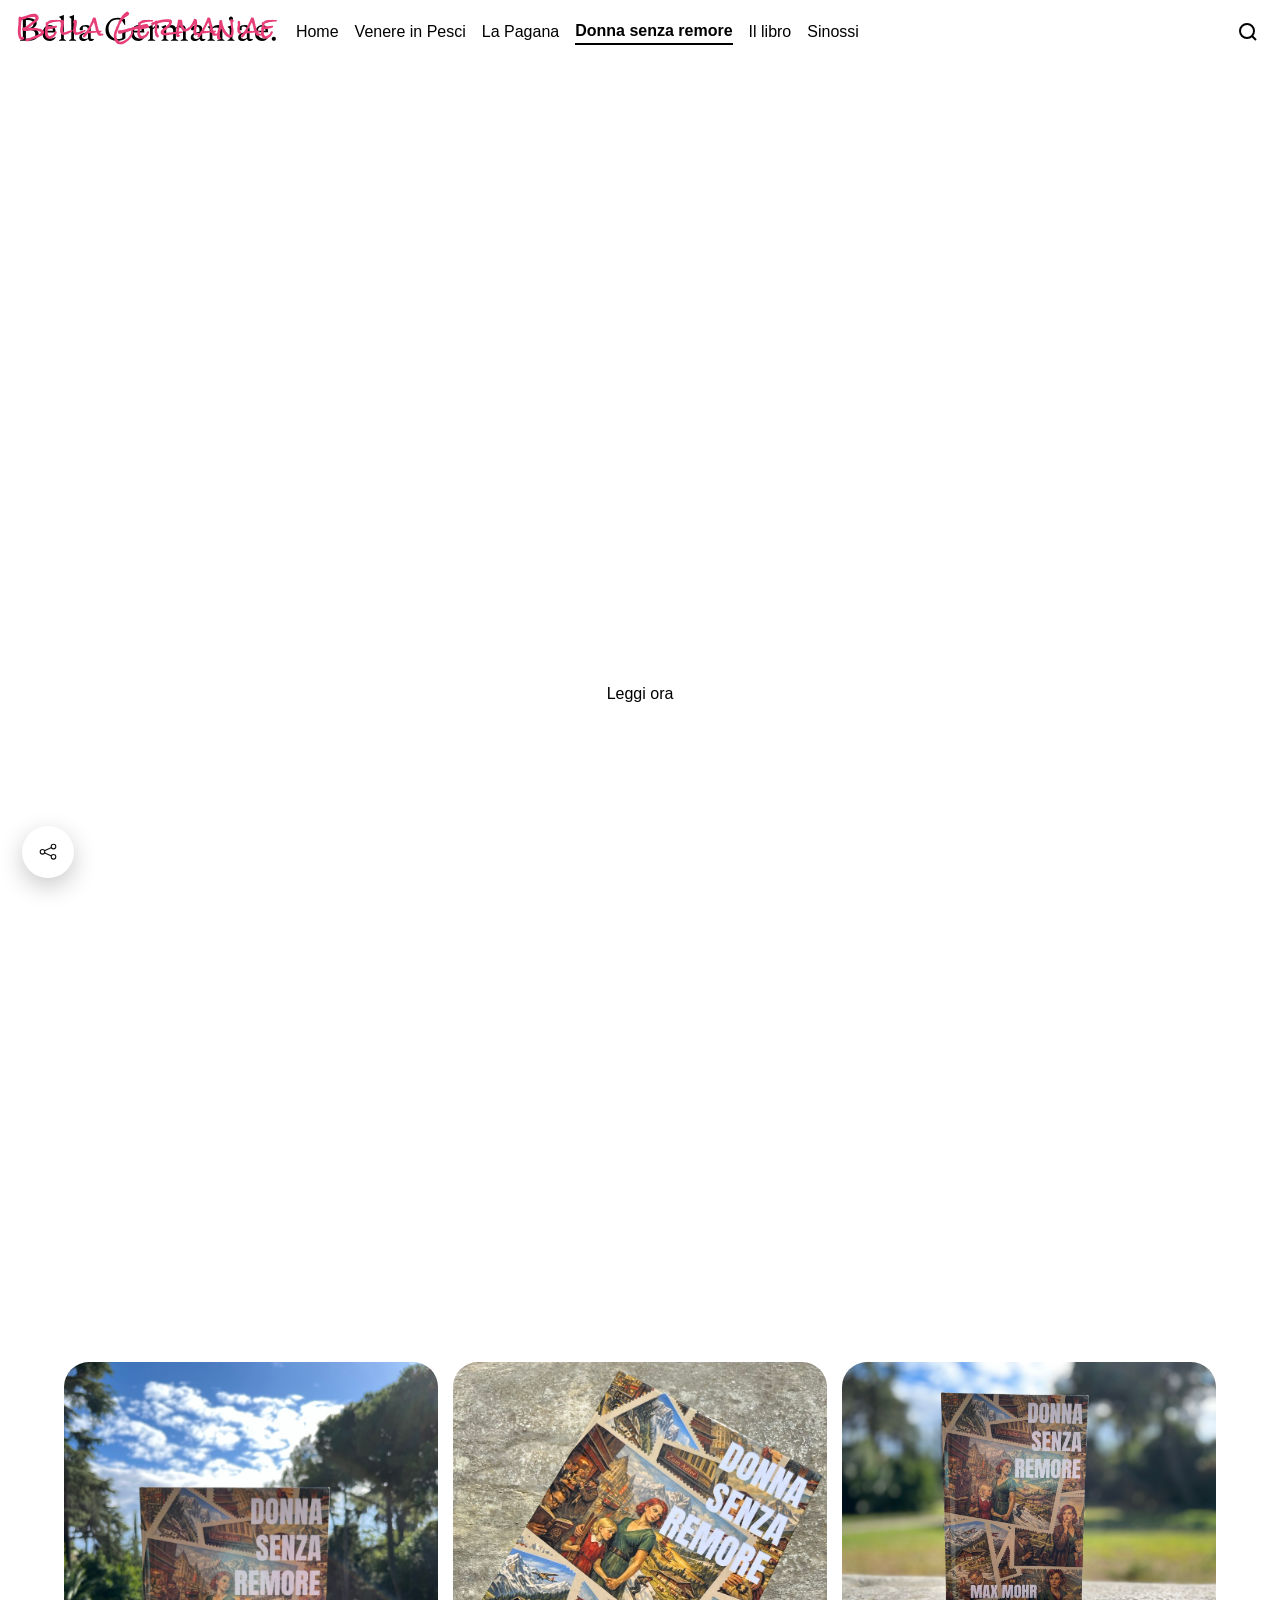
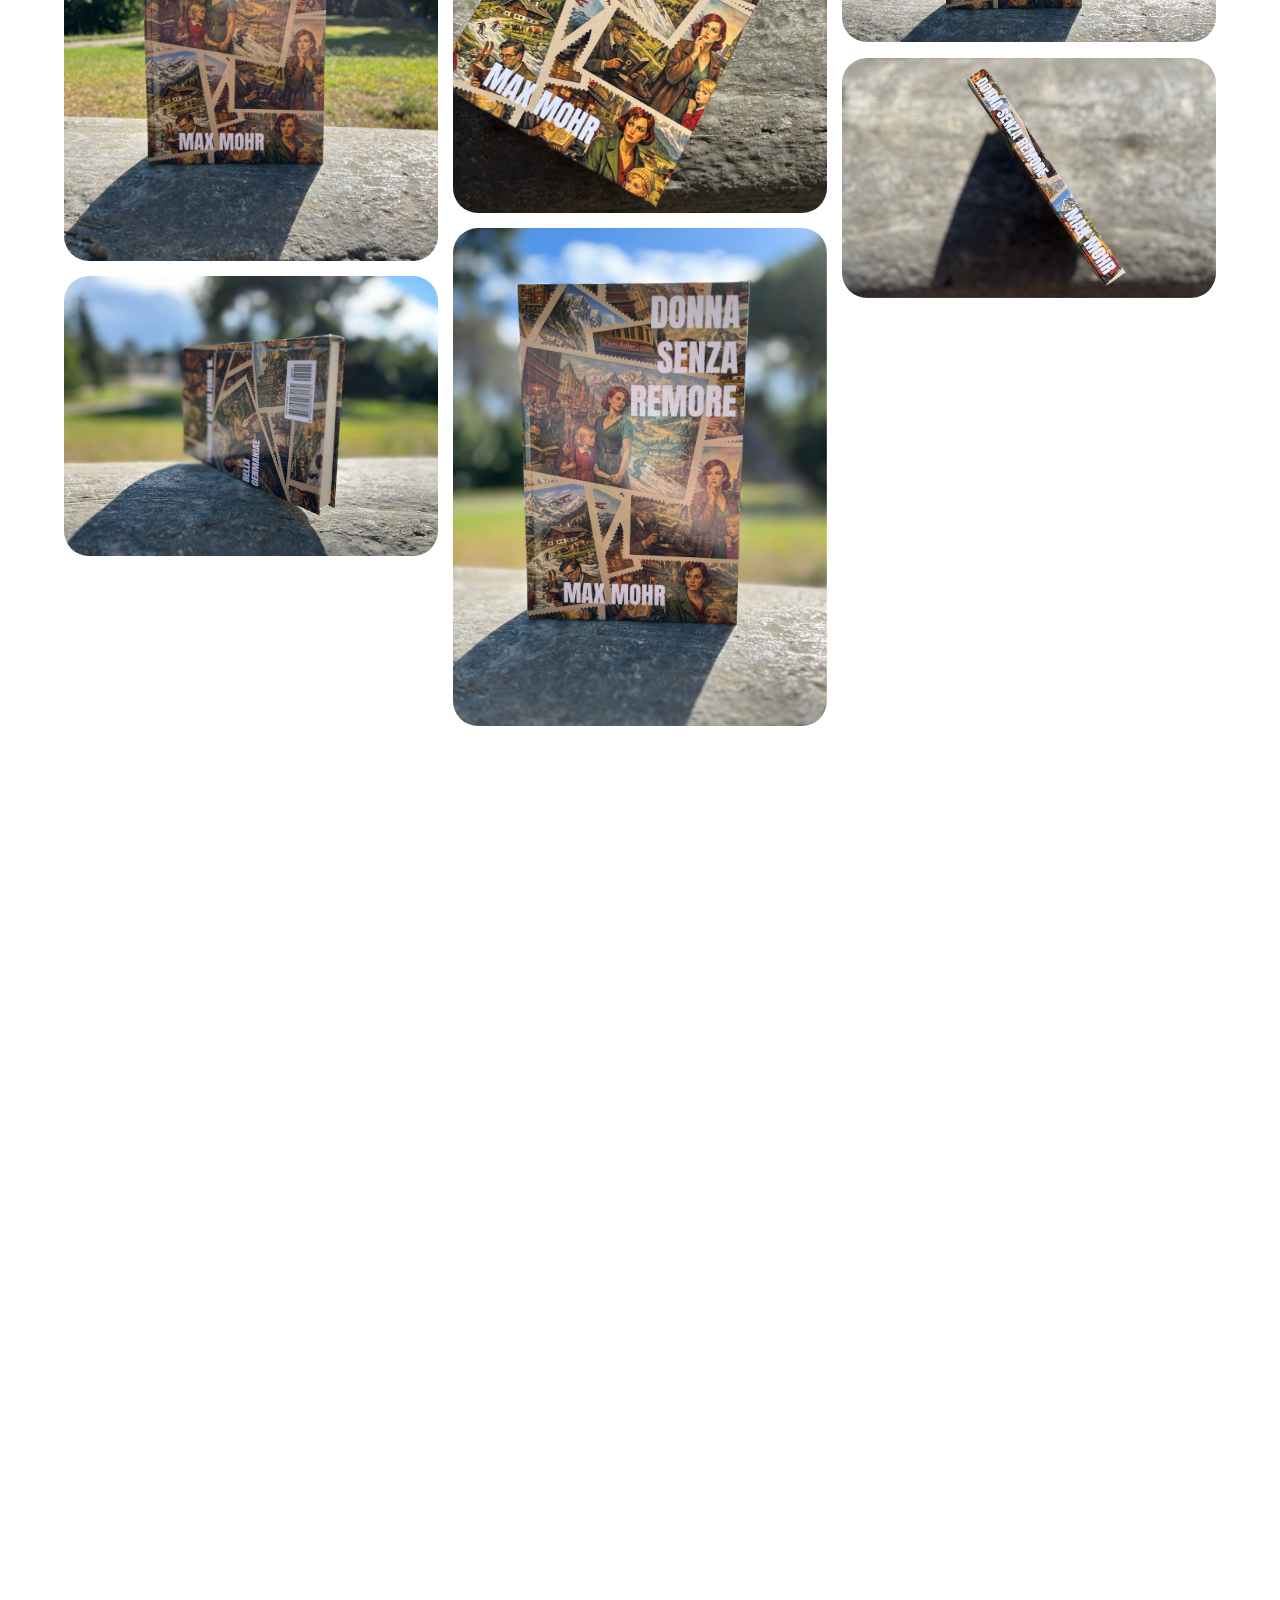
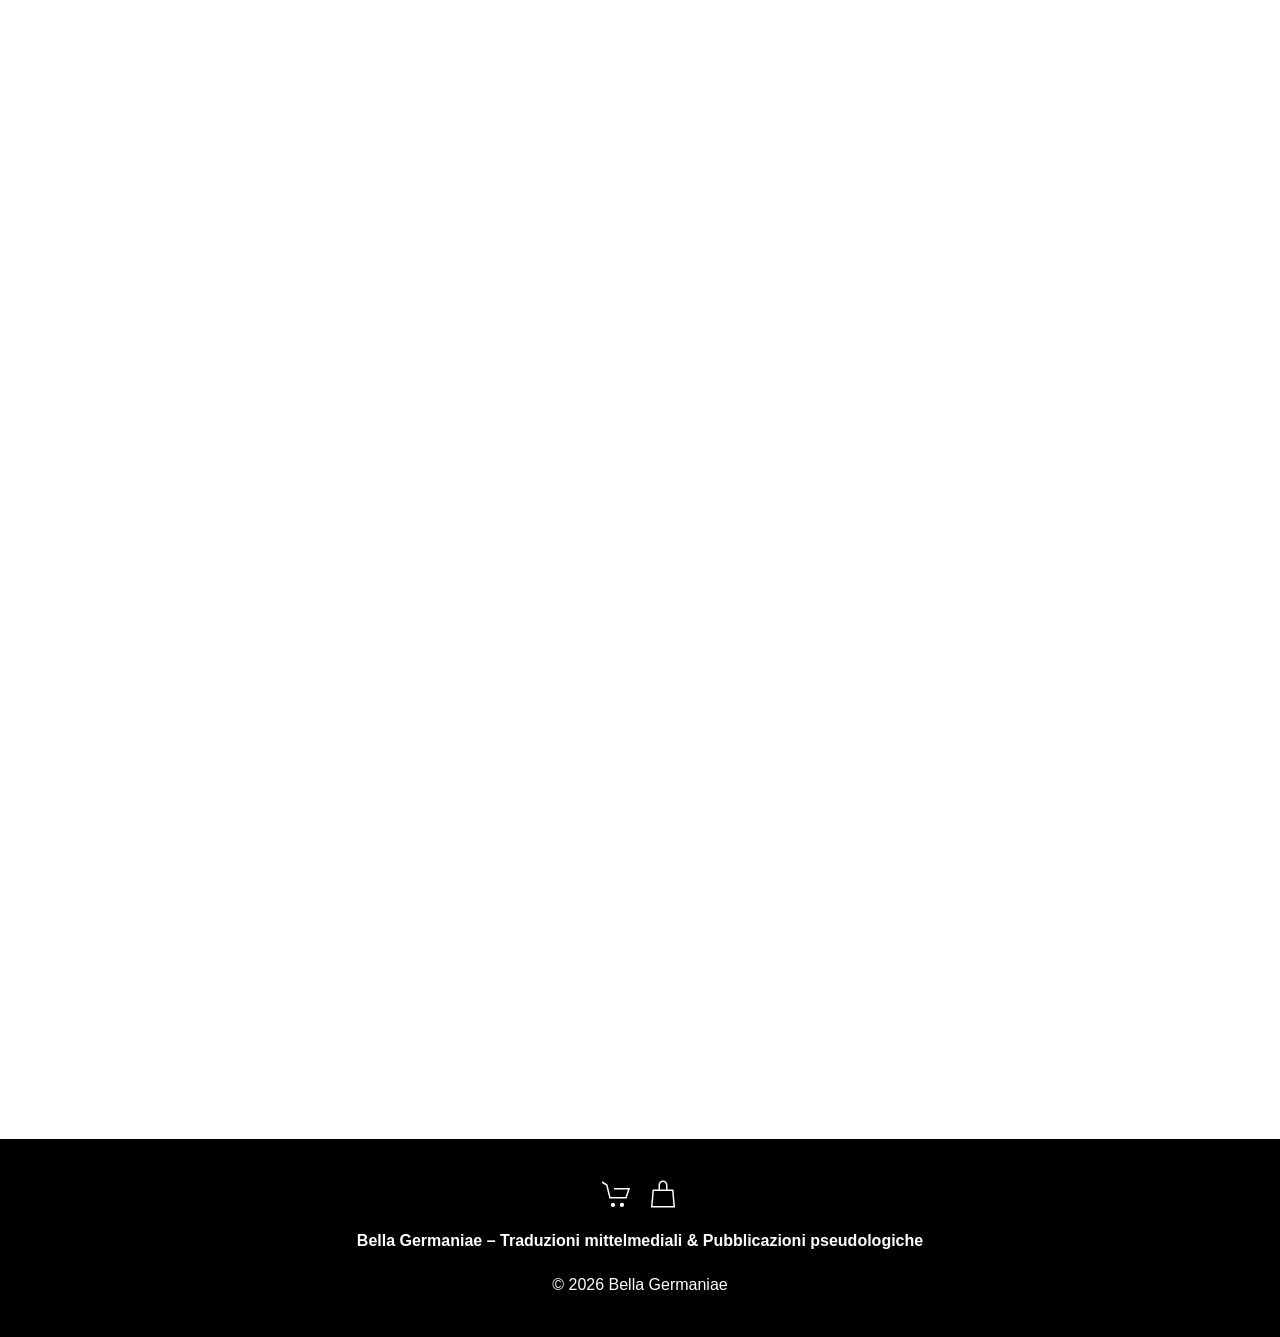
<file: donna-senza-remore/index.html>
<!DOCTYPE html>
<html lang="it">
<head>
<meta charset="UTF-8">
<title>Bella Germaniae – Traduzioni mittelmediali & Pubblicazioni pseudologiche</title>
<meta name="viewport" content="width=device-width, initial-scale=1">
<meta name="description" content="Bella Germaniae è una tribù di autori e traduttori che autarchicamente si pubblicano marchiati a ferro e fuoco, mezzi con cui non devastano ma all'opposto completano il panorama offerto dal sistema editoriale.">
<meta name="robots" content="index, follow">
<meta name="author" content="Bella Germaniae">
<style>

                .core-editor #page h1, .core-editor #page h2, .core-editor #page h3,
                .core-editor #page h4, .core-editor #page h5, .core-editor #page h6,
                .core-editor #page .live-heading,
                .core-editor #page .live-subtitle,
                .core-editor #editor-footer h1, .core-editor #editor-footer h2, .core-editor #editor-footer h3,
                .core-editor #editor-footer h4, .core-editor #editor-footer h5, .core-editor #editor-footer h6,
                .core-editor #editor-footer .live-heading,
                .core-editor #editor-footer .live-subtitle,
                body:not(.core-editor) h1, body:not(.core-editor) h2, body:not(.core-editor) h3,
                body:not(.core-editor) h4, body:not(.core-editor) h5, body:not(.core-editor) h6,
                body:not(.core-editor) .live-heading,
                body:not(.core-editor) .live-subtitle {
                    font-family: 'Rock Salt', sans-serif !important;
                }
            
/* Sacrisoft CORE CTA — single global button system */
.sc-core-cta{
  --sc-btn-bg:transparent;
  --sc-btn-text:#ffffff;
  --sc-btn-border:#ffffff;

  appearance:none;
  -webkit-appearance:none;
  display:inline-flex;
  align-items:center;
  justify-content:center;
  box-sizing:border-box;

  min-height:52px;
  padding:0 30px;
  margin-top:18px;

  border:1px solid var(--sc-btn-border);
  border-radius:25px;

  background:var(--sc-btn-bg);
  color:var(--sc-btn-text) !important;

  font:inherit;
  font-size:16px;
  font-weight:500;
  line-height:1.2;
  text-align:center;
  text-decoration:none !important;
  text-transform:none;
  letter-spacing:normal;

  cursor:pointer;
  transition:
    background .18s ease,
    color .18s ease,
    border-color .18s ease,
    opacity .18s ease,
    filter .18s ease,
    transform .18s ease;
}

/* Default: white outline */
.sc-core-cta-default{
  --sc-btn-bg:transparent;
  --sc-btn-text:#ffffff;
  --sc-btn-border:#ffffff;
}
.sc-core-cta-default:hover{
  --sc-btn-bg:#ffffff;
  --sc-btn-text:#000000;
}

/* Light: white background / black text */
.sc-core-cta-light{
  --sc-btn-bg:#ffffff;
  --sc-btn-text:#000000;
  --sc-btn-border:#ffffff;
}
.sc-core-cta-light:hover{
  --sc-btn-bg:#f2f2f2;
  --sc-btn-border:#f2f2f2;
}

/* Dark: black background / white text */
.sc-core-cta-dark{
  --sc-btn-bg:#000000;
  --sc-btn-text:#ffffff;
  --sc-btn-border:#000000;
}
.sc-core-cta-dark:hover{
  --sc-btn-bg:#222222;
  --sc-btn-border:#222222;
}

/* Text: intentionally larger and readable */
.sc-core-cta-text{
  min-height:auto;
  padding:4px 0;
  border:0;
  border-radius:0;
  background:transparent;
  color:#ffffff !important;
  font-size:1.35rem;
  line-height:1.35;
  text-decoration:underline !important;
  text-underline-offset:.18em;
}
.sc-core-cta-text:hover{
  opacity:.75;
}

/* Custom: CSS variables are written inline by makeButtonHtml() */
.sc-core-cta-custom{
  --sc-btn-bg:#FFA500;
  --sc-btn-text:#ffffff;
  --sc-btn-border:#FFA500;
}
.sc-core-cta-custom:hover{
  filter:brightness(.92);
}

/* Content button groups */
.sc-content-button-pair,
.faq-answer-buttons{
  display:flex;
  align-items:center;
  justify-content:center;
  flex-wrap:wrap;
  gap:10px;
  margin-top:18px;
}

.faq-answer-buttons{
  justify-content:flex-start;
}

.sc-content-button-pair .sc-core-cta,
.faq-answer-buttons .sc-core-cta{
  margin-top:0;
}

/* Lightbox wrappers should behave like the button itself. */
.sc-content-button-pair > .sc-lightbox-link,
.faq-answer-buttons > .sc-lightbox-link{
  display:inline-flex;
}

/* Mobile: stack only when needed, with space before button 2. */
@media(max-width:640px){
  .sc-content-button-pair,
  .faq-answer-buttons{
    flex-direction:column;
    align-items:stretch;
  }

  .sc-content-button-pair > *,
  .faq-answer-buttons > *{
    width:100%;
  }

  .sc-content-button-pair > *:nth-child(2),
  .faq-answer-buttons > *:nth-child(2){
    margin-top:12px;
  }

  .sc-content-button-pair .sc-core-cta,
  .faq-answer-buttons .sc-core-cta{
    width:100%;
  }
}

/* Default: UIkit-like white outline */
.sc-core-cta.sc-core-cta-default{
  background:transparent !important;
  color:#ffffff !important;
  border:1px solid #ffffff !important;
}
.sc-core-cta.sc-core-cta-default:hover{
  background:#ffffff !important;
  color:#000000 !important;
}

/* Light: white background / black text */
.sc-core-cta.sc-core-cta-light{
  background:#ffffff !important;
  color:#000000 !important;
  border:1px solid #ffffff !important;
}
.sc-core-cta.sc-core-cta-light:hover{
  background:#f2f2f2 !important;
  color:#000000 !important;
}

/* Dark: black background / white text */
.sc-core-cta.sc-core-cta-dark{
  background:#000000 !important;
  color:#ffffff !important;
  border:1px solid #000000 !important;
}
.sc-core-cta.sc-core-cta-dark:hover{
  background:#222222 !important;
  color:#ffffff !important;
}

/* Text: larger white text, no box */
.sc-core-cta.sc-core-cta-text{
  background:transparent !important;
  color:#ffffff !important;
  border:0 !important;
  padding-left:0 !important;
  padding-right:0 !important;
  font-size:1.35rem !important;
  line-height:1.35 !important;
  text-decoration:underline;
  text-underline-offset:.18em;
}
.sc-core-cta.sc-core-cta-text:hover{
  color:#ffffff !important;
  opacity:.78;
}

/* Custom: orange / white by default */
.sc-core-cta.sc-core-cta-custom{
  background:#FFA500 !important;
  color:#ffffff !important;
  border:1px solid #FFA500 !important;
}
.sc-core-cta.sc-core-cta-custom:hover{
  filter:brightness(.92);
}

/* Paired CTA responsive behavior */
.sc-content-button-pair,
.faq-answer-buttons{
  display:flex;
  align-items:center;
  justify-content:center;
  flex-wrap:wrap;
  gap:10px;
}
.faq-answer-buttons{
  justify-content:flex-start;
}
.sc-content-button-pair .sc-core-cta,
.faq-answer-buttons .sc-core-cta{
  margin-top:0 !important;
}

@media(max-width:640px){
  .sc-content-button-pair,
  .faq-answer-buttons{
    display:flex;
    flex-direction:column;
    align-items:stretch;
  }
  .sc-content-button-pair > * ,
  .faq-answer-buttons > *{
    width:100%;
  }
  .sc-content-button-pair > *:nth-child(2),
  .faq-answer-buttons > *:nth-child(2){
    margin-top:12px !important;
  }
  .sc-content-button-pair .sc-core-cta,
  .faq-answer-buttons .sc-core-cta{
    width:100%;
    text-align:center;
  }
}


/* ============================================================
   Sacrisoft CORE CTA — final override
   One button system; no outlines.
   ============================================================ */
.sc-core-cta{
  border:0 !important;
  padding-left:46px !important;
  padding-right:46px !important;
}

/* Default: white outline / white text -> solid white / black text */
.sc-core-cta.sc-core-cta-default,
.sc-core-cta-default{
  background:transparent !important;
  color:#ffffff !important;
  border:1px solid #ffffff !important;
}
.sc-core-cta.sc-core-cta-default:hover,
.sc-core-cta-default:hover{
  background:#ffffff !important;
  color:#000000 !important;
  border-color:#ffffff !important;
}

/* Light: white / black -> black / white */
.sc-core-cta.sc-core-cta-light,
.sc-core-cta-light{
  background:#ffffff !important;
  color:#000000 !important;
  border:0 !important;
}
.sc-core-cta.sc-core-cta-light:hover,
.sc-core-cta-light:hover{
  background:#000000 !important;
  color:#ffffff !important;
}

/* Dark: black / white -> white / black */
.sc-core-cta.sc-core-cta-dark,
.sc-core-cta-dark{
  background:#000000 !important;
  color:#ffffff !important;
  border:0 !important;
}
.sc-core-cta.sc-core-cta-dark:hover,
.sc-core-cta-dark:hover{
  background:#ffffff !important;
  color:#000000 !important;
}

/* Custom: chosen BG/Text; hover swaps them */
.sc-core-cta.sc-core-cta-custom,
.sc-core-cta-custom{
  background:var(--sc-btn-bg,#FFA500) !important;
  color:var(--sc-btn-text,#ffffff) !important;
  border:0 !important;
}
.sc-core-cta.sc-core-cta-custom:hover,
.sc-core-cta-custom:hover{
  background:var(--sc-btn-text,#ffffff) !important;
  color:var(--sc-btn-bg,#FFA500) !important;
  border:0 !important;
  filter:none !important;
}

/* Text CTA: large white label with UIkit-like animated underline */
.sc-core-cta.sc-core-cta-text,
.sc-core-cta-text{
  position:relative !important;
  display:inline-flex !important;
  min-height:auto !important;
  padding:5px 1px !important;
  background:transparent !important;
  color:#ffffff !important;
  border:0 !important;
  border-radius:0 !important;
  font-size:1.35rem !important;
  line-height:1.35 !important;
  text-decoration:none !important;
}
.sc-core-cta.sc-core-cta-text::after,
.sc-core-cta-text::after{
  content:"";
  position:absolute;
  left:0;
  right:100%;
  bottom:0;
  height:1px;
  background:currentColor;
  transition:right .25s ease-out;
}
.sc-core-cta.sc-core-cta-text:hover::after,
.sc-core-cta-text:hover::after{
  right:0;
}
.sc-core-cta.sc-core-cta-text:hover,
.sc-core-cta-text:hover{
  color:#ffffff !important;
  opacity:1 !important;
}

@media(max-width:640px){
  .sc-core-cta{
    padding-left:32px !important;
    padding-right:32px !important;
  }
  .sc-content-button-pair > *:nth-child(2),
  .faq-answer-buttons > *:nth-child(2){
    margin-top:12px !important;
  }
}

/* ============================================================
   MOBILE BUTTONS — NEVER FULL WIDTH
   ============================================================ */
@media (max-width:640px){
  .sc-content-button-pair > *,
  .faq-answer-buttons > *,
  .sc-content-button-pair .sc-core-cta,
  .faq-answer-buttons .sc-core-cta{
    width:auto !important;
    max-width:none !important;
  }

  .sc-content-button-pair,
  .faq-answer-buttons{
    align-items:center !important;
  }
}

</style>

<link rel="icon" href="media/favicon.png">
  <link rel="shortcut icon" href="media/favicon.png">
<meta property="og:image" content="media/social.jpg">
<script type="application/ld+json">
{
  "@context": "https://schema.org",
  "@type": "WebSite",
  "name": "Bella Germaniae",
  "url": "https://bellagermaniae.org",
  "publisher": {
    "@type": "Organization",
    "name": "Bella Germaniae"
  },
  "inLanguage": "it",
  "description": "Bella Germaniae è una tribù di autori e traduttori che autarchicamente si pubblicano marchiati a ferro e fuoco, mezzi con cui non devastano ma all'opposto completano il panorama offerto dal sistema editoriale."
}
</script>

<script type="application/ld+json">
{
  "@context": "https://schema.org",
  "@type": "Book",
  "name": "Venere in Pesci: Romanzo astrologico",
  "author": "Max Mohr",
  "isbn": "979-8398715941",
  "genre": "Literary",
  "datePublished": "0023-07-07",
  "description": "Venere in Pesci, tradotta da Sara Ferro W., si sviluppa attorno a tematiche ricorrenti nella vita del suo autore e nelle riflessioni tipiche della sua epoca, tuttavia elaborate da Mohr in maniera sublimemente sui generis, inaspettatamente cruda e tenera: il conflitto tra natura e tecnica, tra morale e denaro - tra la Grande e la Piccola Ragione -, tra città e campagna, tra metropoli e provincia, senza possibilità di risolvere tali tensioni tanto connaturate alla sensibilità moderna. Quindi niente vero e proprio ritorno alla natura, né panegirici in favore dell'idillio bucolico. La via d'uscita, unica e degnissima è quella della parodia, della satira, dell'umorismo, del nonsense, dell'invettiva sociale elegantemente scoccata, tra il serio e il faceto, ma sempre raffinata, sorprendentemente leggera quanto efficace, che schernisce atteggiamenti non registrati dai più come bislacchi - al massimo strambi, comunque ben tollerati da chi si assoggetta volentieri ai capricci della moda e ai dettami della società -, ma che a un più attento scrutinio della ragione non possono che apparire nella loro bizzarria demenziale, maniacali, scurrili, potenzialmente calamitosi. Senza farne troppo un dramma però, le cose vanno secondo il loro destino, solo le stelle sanno, per chi si lascia imbambolare da tali amenità, sebbene, sebbene, sebbene..."
}
</script>
<script type="application/ld+json">
{
  "@context": "https://schema.org",
  "@type": "Book",
  "name": "La Pagana",
  "author": "Max Mohr",
  "isbn": "979-8301995613",
  "genre": "Literary",
  "datePublished": "2024-12-01",
  "description": "\"La Pagana\", il secondo romanzo di Max Mohr tradotto da Sara Ferro W. - già traduttrice di \"Venere in Pesci\".\n\n(...) Una volta l’inseguimento pagano si inoltrava ansimante nella foresta, con le suole nude sulle foglie vecchie, con le cosce larghe sulle sterpaglie del frangivento, sempre più in profondità nel sottobosco, via via più lontano dal sole, quindi l'uomo veniva più vicino, senza parole, senza un richiamo, allora l'odore muschioso si levava intorno alla donna, allora il suo cammino si faceva debole, deboli il suo cuore e le sue viscere, quindi lei giungeva alla macchia di muschio tra i pini impigliati, lì cadeva con le ginocchia allentate, lì anche lui cadeva sulla terra umida della sua terra, il signore della terra, l'uomo. Poi erano arrivati i sacerdoti e si erano eretti sopra la coppia umana e avevano sistemato i loro sgabelli nelle stanze dei loro dèi invisibili, per poter stare più in alto della coppia umana, e il loro discorso era stato: \"Tu devi e tu non devi!\". Dovrai strisciare sul tuo ventre e mangerai polvere, dovrai avere sudore sulla tua fronte, dovrai porgere la guancia sinistra, dovrai essere povero o vedere di passare attraverso la cruna di un ago, e dovrai pagare bene i tuoi sacerdoti, affinché ti dicano ciò che devi. Poi si era avventato lo Stato sulla coppia intimidita e il suo discorso era stato: \"Tu puoi e tu non puoi!\". Puoi morire per lo Stato e generare figli, puoi essere schiavo dello Stato e pagare le tasse, ma non puoi calpestare il prato verde e non puoi essere povero o sarai arrestato, non puoi fare niente in nero e pensare. E parlate con la mamma? Per un anno nella terra pietrosa della Glonn! E parlate con papà? Divorato pelle e capelli dalla città urbana... Finché la libertà non giunse finalmente alla coppia umana disperata e sui giornali si lesse: \"La coppia umana è libera, alleluia!\". Allora la coppia liberata si gettò sul nuovo letto nuziale in libertà e da lì nel vuoto, proprio come era stato prescritto dal loro giornale. Ma il giorno dopo era finita la ragionevolezza e sputavano sui reciproci desideri fantasma e maledicevano i loro nati morti e rompevano la libertà di carta, perché era stata solo la libertà degli schiavi liberati e non la libertà delle persone cresciute libere... Quindi cosa faceva una donna quando, dopo il fallimento dello Stato e della Chiesa e della casa dei genitori e della libertà di stampa, un uomo maschio le piaceva? (...)"
}
</script>
<link rel="stylesheet" href="../assets/css/uikit.min.css" />
<link rel="stylesheet" href="../assets/css/custom.css" />



<link id="custom-font-link" rel="stylesheet" href="https://fonts.googleapis.com/css2?family=Rock+Salt&amp;display=swap">


<script>try{if(window.self!==window.top)document.documentElement.classList.add('sc-internal-page-lightbox');}catch(e){}</script><style>html.sc-internal-page-lightbox .sc-dynamic-navbar,html.sc-internal-page-lightbox #dynamic-navbar-container,html.sc-internal-page-lightbox #mobile-menu-toggle,html.sc-internal-page-lightbox #mobile-menu{display:none!important;}
html.sc-internal-page-lightbox .dn-bar,html.sc-internal-page-lightbox #dropnavbar-container,html.sc-internal-page-lightbox #drop-navbar,html.sc-internal-page-lightbox .drop-navbar,html.sc-internal-page-lightbox .dn-popover{display:none!important;}</style>

</head>
<body class="uk-background-muted sc-user-site" id="top">
<h1 id="site-title-h1" class="visually-hidden">Bella Germaniae – Traduzioni  mittelmediali & Pubblicazioni pseudologiche</h1>

<!-- Mobile Menu (Preview/Export) -->
<div id="mobile-menu-toggle" aria-label="Toggle mobile menu">
  <div class="bar bar1"></div>
  <div class="bar bar2"></div>
</div>
<div id="mobile-menu" aria-hidden="true"></div>
<script>
(function(){
  var toggle = document.getElementById('mobile-menu-toggle');
  var menu = document.getElementById('mobile-menu');
  if (!toggle || !menu) return;

  function build(){
    var nav = document.querySelector('nav.uk-navbar-container ul.navbar-scroll');
    if (!nav) return;

    // Sync colors from navbar (matches app2 behavior)
    try {
      var navbarBg = getComputedStyle(nav.parentElement).backgroundColor;
      var navbarText = getComputedStyle(nav).color;
      document.documentElement.style.setProperty('--navbar-bg-color', navbarBg);
      document.documentElement.style.setProperty('--navbar-text-color', navbarText);
      document.documentElement.style.setProperty('--navbar-link-color', navbarText);
    } catch(e) {}
    // Build a simple vertical menu from the navbar links
    var ul = document.createElement('ul');
    ul.className = 'uk-nav uk-nav-default';
    nav.querySelectorAll('li a').forEach(function(a){
      var li = document.createElement('li');
      var link = a.cloneNode(true);
      li.appendChild(link);
      ul.appendChild(li);
    });
    menu.innerHTML = '';
    menu.appendChild(ul);
  }

  function setOpen(state){
    if (state){
      build();
      menu.classList.add('show');
      menu.setAttribute('aria-hidden','false');
      toggle.classList.add('open');
      toggle.setAttribute('aria-expanded','true');
    } else {
      menu.classList.remove('show');
      menu.setAttribute('aria-hidden','true');
      toggle.classList.remove('open');
      toggle.setAttribute('aria-expanded','false');
    }
  }
  function isOpen(){ return menu.classList.contains('show'); }

  toggle.addEventListener('click', function(){
    setOpen(!isOpen());
  });

  // Close on outside click
  document.addEventListener('click', function(e){
    if (!isOpen()) return;
    if (toggle === e.target || toggle.contains(e.target)) return;
    if (menu.contains(e.target)) return;
    setOpen(false);
  });

  // Close on link click. For hash anchors, compensate for the sticky
  // Dynamic Nav Bar so the target is not hidden underneath it.
  menu.addEventListener('click', function(e){
    var a = e.target && e.target.closest && e.target.closest('a');
    if (!a) return;

    var href = a.getAttribute('href') || '';
    if (href.charAt(0) === '#') {
      var id = '';
      try { id = decodeURIComponent(href.slice(1)); } catch (_) { id = href.slice(1); }
      var target = document.getElementById(id);
      if (target) {
        e.preventDefault();
        var nav = document.querySelector('nav.uk-navbar-container.sc-dynamic-navbar, nav.sc-dynamic-navbar');
        var navHeight = nav ? nav.getBoundingClientRect().height : 0;
        var extra = 12;
        var top = Math.max(0, target.getBoundingClientRect().top + window.scrollY - navHeight - extra);
        setOpen(false);
        window.scrollTo({top:top,behavior:'smooth'});
        return;
      }
    }

    setOpen(false);
  });

  // Rebuild on load (and after global links refresh)
  window.addEventListener('load', function(){ build(); });

  // Close if resizing up
  window.addEventListener('resize', function(){
    if (window.innerWidth > 1024) setOpen(false);
  });

  // Expose a tiny hook used by global-links loader (safe no-op elsewhere)
  window.__rebuildMobileMenu = build;
})();
</script>

<nav class="uk-navbar-container sc-dynamic-navbar" style="background:rgba(255,255,255,1);position:sticky !important;top:0 !important;z-index:9000 !important;">
<ul class="navbar-scroll" data-sc-preview-nav="1" style="color:#000000;">
<li><a class="navbar-logo-link" href="../index.html"><img src="media/logo.svg" alt="Bella Germaniae – Traduzioni  mittelmediali & Pubblicazioni pseudologiche" class="navbar-logo"></a></li><li><a class="" href="../index.html">Home</a></li><li><a href="../venere-in-pesci/index.html">Venere in Pesci</a></li><li><a href="../la-pagana/index.html">La Pagana</a></li><li><a class="sc-page-active" href="../donna-senza-remore/index.html">Donna senza remore</a></li><li class="sc-page-heading-link"><a href="#il-libro">Il libro</a></li><li class="sc-page-heading-link"><a href="#sinossi">Sinossi</a></li>
</ul>
</nav>


<section id="donna-senza-remore" class="uk-section uk-section-primary sc-auto-panel" uk-height-viewport="offset-top: true" style="background:#ffffff;min-height:100vh;padding:0;margin:0;display:flex;flex-direction:column;box-sizing:border-box;">
<div class="sc-panel-content" style="width:100%;margin-top:auto;margin-bottom:auto;">
<div style="position:relative; width:100vw; height:100vh; overflow:hidden;">
<video src="media/Donna-senza-remore.mp4" autoplay loop muted playsinline
style="width:100vw;height:100vh;object-fit:cover;display:block; pointer-events:none;" uk-scrollspy="cls: uk-animation-slide-bottom; repeat: false"></video>
<div style="position:absolute;top:50%;left:50%;transform:translate(-50%,-50%);width:100%;" class="uk-text-center uk-light">

<div uk-scrollspy="cls: uk-animation-slide-top; repeat: true">
<h2 class="live-heading uk-heading-large" style="color: #ffffff;"></h2>
<div class="live-subtitle uk-heading-xlarge" style="color:#ffffff">Donna senza remore</div><div class="live-paragraph large" style="color:#ffffff;margin-top:0.5em;">Max Mohr | Traduzione: Sara Ferro W.</div>
<div class="sc-content-button-pair"><a href="https://www.amazon.it/gp/product/B0GPQ3YZ6R" class="sc-core-cta sc-core-cta-light" target="_blank" rel="noopener">Leggi ora</a></div>
</div>

</div>
</div>
</div>
</section>
<section id="il-libro" class="uk-section uk-section-primary sc-auto-panel" uk-height-viewport="offset-top: true" style="background:#ffffff;min-height:100vh;padding:0;margin:0;display:flex;flex-direction:column;box-sizing:border-box;">
<div class="sc-panel-content sc-gallery-panel" style="width:100%;margin-top:auto;margin-bottom:auto;"><div class="uk-container uk-padding" style="background:#ffffff; color:#000000">
    <h1 class="uk-heading uk-text-center" style="color:#000000" uk-scrollspy="cls: uk-animation-slide-top; delay: 0; offset: 100; repeat: true"><span>Il libro</span></h1>
    <h3 class="uk-heading uk-text-center uk-padding-large uk-padding-remove-top" style="color:#000000" uk-scrollspy="cls: uk-animation-slide-bottom; delay: 0; offset: 120; repeat: true">Donna senza remore di Max Mohr tradotto da Sara Ferro W.</h3>
    <div class="uk-grid-small uk-child-width-1-2@s uk-child-width-1-3@m"
         uk-grid="masonry: true" uk-lightbox="animation: slide; toggle: a"
         uk-scrollspy="target: > div; cls: uk-animation-fade; delay: 150; repeat: false">
      <div data-sc-gallery-index="0">
      <a class="uk-inline" data-type="image" href="media/Il-libro-Donna-senza-remore-di-Max-Mohr-tradotto-da-Sara-Ferro-W-Il-libro-Donna-senza-remore-di-Max-Mohr-tradotto-da-Sara-Ferro-W.jpg" data-caption="Il libro — Donna senza remore di Max Mohr tradotto da Sara Ferro W." aria-label="Il libro — Donna senza remore di Max Mohr tradotto da Sara Ferro W.">
        <img class="uk-border-rounded" style="width:100%;height:auto;display:block" src="media/Il-libro-Donna-senza-remore-di-Max-Mohr-tradotto-da-Sara-Ferro-W-Il-libro-Donna-senza-remore-di-Max-Mohr-tradotto-da-Sara-Ferro-W.jpg" alt="Il libro — Donna senza remore di Max Mohr tradotto da Sara Ferro W.">
      </a>
    </div>
<div data-sc-gallery-index="1">
      <a class="uk-inline" data-type="image" href="media/Il-libro-Donna-senza-remore-di-Max-Mohr-tradotto-da-Sara-Ferro-W-Il-libro-Donna-senza-remore-di-Max-Mohr-tradotto-da-Sara-Ferro-W-2.jpg" data-caption="Il libro — Donna senza remore di Max Mohr tradotto da Sara Ferro W." aria-label="Il libro — Donna senza remore di Max Mohr tradotto da Sara Ferro W.">
        <img class="uk-border-rounded" style="width:100%;height:auto;display:block" src="media/Il-libro-Donna-senza-remore-di-Max-Mohr-tradotto-da-Sara-Ferro-W-Il-libro-Donna-senza-remore-di-Max-Mohr-tradotto-da-Sara-Ferro-W-2.jpg" alt="Il libro — Donna senza remore di Max Mohr tradotto da Sara Ferro W.">
      </a>
    </div>
<div data-sc-gallery-index="2">
      <a class="uk-inline" data-type="image" href="media/Il-libro-Donna-senza-remore-di-Max-Mohr-tradotto-da-Sara-Ferro-W-Il-libro-Donna-senza-remore-di-Max-Mohr-tradotto-da-Sara-Ferro-W-3.jpg" data-caption="Il libro — Donna senza remore di Max Mohr tradotto da Sara Ferro W." aria-label="Il libro — Donna senza remore di Max Mohr tradotto da Sara Ferro W.">
        <img class="uk-border-rounded" style="width:100%;height:auto;display:block" src="media/Il-libro-Donna-senza-remore-di-Max-Mohr-tradotto-da-Sara-Ferro-W-Il-libro-Donna-senza-remore-di-Max-Mohr-tradotto-da-Sara-Ferro-W-3.jpg" alt="Il libro — Donna senza remore di Max Mohr tradotto da Sara Ferro W.">
      </a>
    </div>
<div data-sc-gallery-index="3">
      <a class="uk-inline" data-type="image" href="media/Il-libro-Donna-senza-remore-di-Max-Mohr-tradotto-da-Sara-Ferro-W-Il-libro-Donna-senza-remore-di-Max-Mohr-tradotto-da-Sara-Ferro-W-4.jpg" data-caption="Il libro — Donna senza remore di Max Mohr tradotto da Sara Ferro W." aria-label="Il libro — Donna senza remore di Max Mohr tradotto da Sara Ferro W.">
        <img class="uk-border-rounded" style="width:100%;height:auto;display:block" src="media/Il-libro-Donna-senza-remore-di-Max-Mohr-tradotto-da-Sara-Ferro-W-Il-libro-Donna-senza-remore-di-Max-Mohr-tradotto-da-Sara-Ferro-W-4.jpg" alt="Il libro — Donna senza remore di Max Mohr tradotto da Sara Ferro W.">
      </a>
    </div>
<div data-sc-gallery-index="4">
      <a class="uk-inline" data-type="image" href="media/Il-libro-Donna-senza-remore-di-Max-Mohr-tradotto-da-Sara-Ferro-W-Il-libro-Donna-senza-remore-di-Max-Mohr-tradotto-da-Sara-Ferro-W-5.jpg" data-caption="Il libro — Donna senza remore di Max Mohr tradotto da Sara Ferro W." aria-label="Il libro — Donna senza remore di Max Mohr tradotto da Sara Ferro W.">
        <img class="uk-border-rounded" style="width:100%;height:auto;display:block" src="media/Il-libro-Donna-senza-remore-di-Max-Mohr-tradotto-da-Sara-Ferro-W-Il-libro-Donna-senza-remore-di-Max-Mohr-tradotto-da-Sara-Ferro-W-5.jpg" alt="Il libro — Donna senza remore di Max Mohr tradotto da Sara Ferro W.">
      </a>
    </div>
<div data-sc-gallery-index="5">
      <a class="uk-inline" data-type="image" href="media/Il-libro-Donna-senza-remore-di-Max-Mohr-tradotto-da-Sara-Ferro-W-Il-libro-Donna-senza-remore-di-Max-Mohr-tradotto-da-Sara-Ferro-W-6.jpg" data-caption="Il libro — Donna senza remore di Max Mohr tradotto da Sara Ferro W." aria-label="Il libro — Donna senza remore di Max Mohr tradotto da Sara Ferro W.">
        <img class="uk-border-rounded" style="width:100%;height:auto;display:block" src="media/Il-libro-Donna-senza-remore-di-Max-Mohr-tradotto-da-Sara-Ferro-W-Il-libro-Donna-senza-remore-di-Max-Mohr-tradotto-da-Sara-Ferro-W-6.jpg" alt="Il libro — Donna senza remore di Max Mohr tradotto da Sara Ferro W.">
      </a>
    </div>
<div data-sc-gallery-index="6">
      <a class="uk-inline" data-type="image" href="media/Il-libro-Donna-senza-remore-di-Max-Mohr-tradotto-da-Sara-Ferro-W-Il-libro-Donna-senza-remore-di-Max-Mohr-tradotto-da-Sara-Ferro-W-7.jpg" data-caption="Il libro — Donna senza remore di Max Mohr tradotto da Sara Ferro W." aria-label="Il libro — Donna senza remore di Max Mohr tradotto da Sara Ferro W.">
        <img class="uk-border-rounded" style="width:100%;height:auto;display:block" src="media/Il-libro-Donna-senza-remore-di-Max-Mohr-tradotto-da-Sara-Ferro-W-Il-libro-Donna-senza-remore-di-Max-Mohr-tradotto-da-Sara-Ferro-W-7.jpg" alt="Il libro — Donna senza remore di Max Mohr tradotto da Sara Ferro W.">
      </a>
    </div>
<div data-sc-gallery-index="7">
      <a class="uk-inline" data-type="image" href="media/Il-libro-Donna-senza-remore-di-Max-Mohr-tradotto-da-Sara-Ferro-W-Il-libro-Donna-senza-remore-di-Max-Mohr-tradotto-da-Sara-Ferro-W-8.jpg" data-caption="Il libro — Donna senza remore di Max Mohr tradotto da Sara Ferro W." aria-label="Il libro — Donna senza remore di Max Mohr tradotto da Sara Ferro W.">
        <img class="uk-border-rounded" style="width:100%;height:auto;display:block" src="media/Il-libro-Donna-senza-remore-di-Max-Mohr-tradotto-da-Sara-Ferro-W-Il-libro-Donna-senza-remore-di-Max-Mohr-tradotto-da-Sara-Ferro-W-8.jpg" alt="Il libro — Donna senza remore di Max Mohr tradotto da Sara Ferro W.">
      </a>
    </div>
<div data-sc-gallery-index="8">
      <a class="uk-inline" data-type="image" href="media/Il-libro-Donna-senza-remore-di-Max-Mohr-tradotto-da-Sara-Ferro-W-Il-libro-Donna-senza-remore-di-Max-Mohr-tradotto-da-Sara-Ferro-W-9.jpg" data-caption="Il libro — Donna senza remore di Max Mohr tradotto da Sara Ferro W." aria-label="Il libro — Donna senza remore di Max Mohr tradotto da Sara Ferro W.">
        <img class="uk-border-rounded" style="width:100%;height:auto;display:block" src="media/Il-libro-Donna-senza-remore-di-Max-Mohr-tradotto-da-Sara-Ferro-W-Il-libro-Donna-senza-remore-di-Max-Mohr-tradotto-da-Sara-Ferro-W-9.jpg" alt="Il libro — Donna senza remore di Max Mohr tradotto da Sara Ferro W.">
      </a>
    </div>
    </div>
  </div></div>
</section>
<section id="sinossi" class="uk-section uk-section-primary sc-auto-panel" uk-height-viewport="offset-top: true" style="background:#ffffff;min-height:100vh;padding:0;margin:0;display:flex;flex-direction:column;box-sizing:border-box;">
<div class="sc-panel-content" style="width:100%;margin-top:auto;margin-bottom:auto;"><div class="uk-section uk-section-muted uk-flex uk-flex-center uk-flex-middle" style="background:#ffffff;min-height:60vh;">
      <div class="uk-container uk-text-justify" style="color:#000000;" uk-scrollspy="cls: uk-animation-slide-left; repeat: true">
        <h2 class="live-heading h-lg" style="color:#000000;">Sinossi</h2>
        
        <div class="live-paragraph p-lg" style="color:#000000;"><b><i><br></i></b><strong>Con “Donna senza remore”, Sara Ferro W. firma la terza traduzione italiana di un romanzo di Max Mohr, dopo “Venere in Pesci” e “La Pagana”.</strong><b>&nbsp;<br></b><p style="text-align: justify;"><i>"Il fatale cammino di una donna d’oggi, dalla vincolatezza alla famiglia verso una vita libera da ogni legame.</i></p><p style="text-align: justify;"><i>Tutti gli uomini di Mohr vivono con un’oscurità primordiale alle spalle. Nei loro percorsi seguono una spinta che viene dall’inconscio. È la paura, la sensazione di essere recisi, che nasce dalla marea calante, dal vuoto del mondo, a sospingerli in peregrinazioni senza tregua. Fuggono dalle falsità del loro tempo e cercano la propria vita, per esserne felici.</i></p><p style="text-align: justify;"><i>Per quanto le vicende di questo romanzo siano così mosse, avvincenti, attuali, limpide come la luce del giorno e leggere, altrettanto singolare, notturno e inafferrabile è il suo sottosuolo."</i></p><p style="text-align: justify;">La storia segue Lina Fenn, una donna fuori dalle convenzioni, attraversata da una tensione continua fra maternità, amore, libertà e responsabilità. Dopo una vita irregolare e un passato segnato da passioni assolute e scelte radicali, Lina vive a Feuz, un maso isolato sulle Alpi, insieme alla figlia Jane, nata da una relazione con Paul Fenn, uomo morto prematuramente e idealizzato come figura di verità e profondità.</p><p style="text-align: justify;">Lina cresce Jane lontano dal mondo, in una sorta di isolamento volontario che vuole protezione ma che progressivamente si rivela anche possesso. La gravidanza successiva finisce tragicamente: la bambina nasce morto, e il medico dottor Bollmann, uomo fallito ma ancora capace di compassione, assiste Lina in una notte carica di dolore e lucidità. Questo evento segna un punto di svolta: Lina comprende che non può continuare a vivere fuori dal tempo e dalla società.</p><p style="text-align: justify;">Decide così di vendere Feuz e trasferirsi a Berlino, dove vive sotto il nome di Frau Lina Fenn, vedova del professor Fenn. Qui Jane entra finalmente nel mondo: la scuola, la città, le relazioni. Lina è combattuta tra il desiderio di restare sola e la consapevolezza che la figlia deve appartenere anche al padre biologico, Herr Gade, potente uomo d’affari che “nuota con la corrente del suo tempo”. Gade è una figura ambigua: efficiente, dominante, ma segretamente attratta da una forma di libertà che non osa vivere se non nei suoi vagabondaggi serali da “uomo senza tasche”.</p><p style="text-align: justify;">Il romanzo si chiude come una parabola: la donna che ha attraversato città, uomini, maternità e solitudini trova la verità non nel successo né nella rinuncia, ma nell’atto finale di compassione assoluta.</p><p style="text-align: justify;">Il canto di Felix, la luna, e il silenzio delle montagne restano come eco di una bellezza tragica e necessaria.<br></p></div>
        <div class="sc-content-button-pair"><a href="https://www.amazon.it/gp/product/B0GPQ3YZ6R" class="sc-core-cta sc-core-cta-dark" target="_blank" rel="noopener">Leggi ora</a></div>
      </div>
    </div></div>
</section>

<footer class="uk-section uk-section-small" 
style="background:#000000; color:#ffffff; text-align:center;">
<div class="footer-social" style="margin-bottom:10px;"><a href="https://www.amazon.it/dp/B0CBDS58C3?binding=paperback" uk-icon="icon: cart; ratio: 1.5" target="_blank" rel="noopener" style="margin:0 8px; color:#ffffff"></a><a href="https://www.amazon.it/dp/B0HKG6Z46V?binding=paperback" uk-icon="icon: bag; ratio: 1.5" target="_blank" rel="noopener" style="margin:0 8px; color:#ffffff"></a></div>


<p><strong>Bella Germaniae – Traduzioni  mittelmediali & Pubblicazioni pseudologiche</strong></p>

<p>&copy; 2026 Bella Germaniae</p>
</footer>
<script id="sc-protected-mail-runtime">
(function(){
  var KEY=0x5A;
  function decode(hex){
    try{
      var bytes=[];
      String(hex||'').replace(/../g,function(pair){bytes.push((parseInt(pair,16)^KEY)&255);return pair;});
      if(window.TextDecoder) return new TextDecoder().decode(new Uint8Array(bytes));
      var bin=''; for(var i=0;i<bytes.length;i++) bin+=String.fromCharCode(bytes[i]);
      try{return decodeURIComponent(escape(bin));}catch(_){return bin;}
    }catch(_){return '';}
  }

  function fieldLabel(el){
    var id=el.id||'';
    var label=id ? document.querySelector('label[for="'+CSS.escape(id)+'"]') : null;
    var txt=label ? label.textContent.replace(/\s*\*\s*$/,'').trim() : '';
    return txt || el.name || el.getAttribute('placeholder') || id || 'Field';
  }

  function collectMailBody(form){
    var lines=[];
    var handledRadio=new Set();

    form.querySelectorAll('input, textarea, select').forEach(function(el){
      if(el.disabled || el.type==='submit' || el.type==='button' || el.type==='hidden') return;

      var key=fieldLabel(el);

      if(el.type==='radio'){
        var group=el.name||key;
        if(handledRadio.has(group)) return;
        handledRadio.add(group);
        var selected=form.querySelector('input[type="radio"][name="'+CSS.escape(el.name||'')+'"]:checked');
        lines.push(key+': '+(selected ? selected.value : 'No selection'));
        return;
      }

      if(el.type==='checkbox'){
        lines.push(key+': '+(el.checked ? (el.value && el.value!=='on' ? el.value : 'Yes') : 'No'));
        return;
      }

      if(el.type==='file'){
        var names=el.files && el.files.length
          ? Array.from(el.files).map(function(f){return f.name;}).join(', ')
          : 'No file selected';
        lines.push(key+': '+names);
        return;
      }

      var value=String(el.value||'').trim();
      lines.push(key+': '+value);
    });

    return lines.join('\r\n');
  }

  function composeMail(form){
    if(!form) return false;
    if(typeof form.reportValidity==='function' && !form.reportValidity()) return false;

    var email=decode(form.getAttribute('data-sc-protected-mail'));
    if(!email) return false;

    var subject=form.getAttribute('data-sc-mail-subject')||'Contact';
    var body=collectMailBody(form);
    var mailto='mailto:'+email
      +'?subject='+encodeURIComponent(subject)
      +'&body='+encodeURIComponent(body);

    /* iOS/Safari: launch mailto directly inside the user's tap gesture. */
    window.location.href=mailto;
    return false;
  }

  window.scComposeProtectedMailto=composeMail;

  function bindMailtoForm(form){
    if(!form || form.dataset.scMailBound==='1') return;
    form.dataset.scMailBound='1';
    form.removeAttribute('action');
    form.removeAttribute('method');

    form.addEventListener('submit',function(ev){
      ev.preventDefault();
      ev.stopPropagation();
      composeMail(form);
      return false;
    });
  }

  function activate(root){
    (root||document).querySelectorAll('[data-sc-protected-mail]').forEach(function(el){
      var email=decode(el.getAttribute('data-sc-protected-mail'));
      if(!email) return;
      if(el.matches('a')){
        el.href='mailto:'+email;
        var text=el.querySelector('[data-sc-protected-mail-text]');
        if(text) text.textContent=email;
      }else if(el.matches('form[data-sc-delivery="mailto"]')){
        bindMailtoForm(el);
      }
    });
  }
  function boot(){
    activate(document);
    if(window.MutationObserver){
      new MutationObserver(function(records){
        records.forEach(function(r){r.addedNodes.forEach(function(n){if(n&&n.nodeType===1) activate(n);});});
      }).observe(document.documentElement,{childList:true,subtree:true});
    }
  }
  if(document.readyState==='loading') document.addEventListener('DOMContentLoaded',boot,{once:true});
  else boot();
})();
</script>
<script id="sc-form-file-runtime">
(function(){
  function bind(){
    document.querySelectorAll('.sc-file-native:not([data-sc-file-bound])').forEach(function(input){
      input.setAttribute('data-sc-file-bound','1');
      input.addEventListener('change',function(){
        var out=document.querySelector('[data-sc-file-name="'+input.id+'"]');
        if(out) out.textContent=input.files&&input.files.length
          ? Array.from(input.files).map(function(f){return f.name;}).join(', ')
          : 'No file selected';
      });
    });
  }
  if(document.readyState==='loading') document.addEventListener('DOMContentLoaded',bind,{once:true});
  else bind();
})();
</script>


<style>
@media (max-width: 900px) {
  #site-search-toggle,
  #site-back-to-top {
    width: 40px !important;
    height: 40px !important;
    min-width: 40px !important;
    min-height: 40px !important;
    max-width: 40px !important;
    max-height: 40px !important;
    padding: 8px !important;
  }
  #site-search-toggle > span,
  #site-back-to-top > span,
  #site-search-toggle svg,
  #site-back-to-top svg {
    width: 20px !important;
    height: 20px !important;
  }
}

/* Search layering:
   Editor section controls use z-index:2147483000.
   Search must sit above them, while Lightbox must still sit above Search. */
body.sc-search-navbar-mode #dynamic-navbar-container,
body.sc-search-navbar-mode #preview-dynamic-nav,
body.sc-search-navbar-mode nav.sc-dynamic-navbar{
  z-index:2147483100 !important;
  overflow:visible !important;
}
#site-search-widget,
#site-search-panel{
  z-index:2147483150 !important;
}
.uk-lightbox,
.uk-lightbox.uk-open,
.uk-lightbox .uk-lightbox-items{
  z-index:2147483200 !important;
}

/* Search as a genuine Dynamic Nav Bar item. */
#site-search-widget.sc-search-navbar{
  position:relative;
  z-index:2147483150;
}
#site-search-widget.sc-search-navbar #site-search-toggle{
  width:40px !important;
  height:40px !important;
  min-width:40px !important;
  min-height:40px !important;
  padding:8px !important;
  box-shadow:none !important;
  background:transparent !important;
  color:var(--navbar-link-color,#111) !important;
}
#site-search-widget.sc-search-navbar #site-search-toggle svg{
  width:20px !important;
  height:20px !important;
}
#site-search-widget.sc-search-navbar #site-search-toggle svg,
#site-search-widget.sc-search-navbar #site-search-toggle svg *,
body.sc-search-navbar-mode #site-search-toggle svg,
body.sc-search-navbar-mode #site-search-toggle svg *{
  stroke-width:2 !important;
}
#site-search-widget.sc-search-navbar #site-search-panel{
  right:0;
  left:auto;
  top:calc(100% + 14px);
  bottom:auto;
  transform:none;
}

/* Mobile navbar Search + menu are above page content, below Lightbox. */
body.sc-search-navbar-mode #mobile-menu{
  z-index:2147483120 !important;
}
body.sc-search-navbar-mode #mobile-menu-toggle{
  z-index:2147483140 !important;
}

/* Mobile navbar search icon sits immediately before the hamburger. */
@media (max-width:1024px){
  body.sc-search-navbar-mode #site-search-toggle{
    position:fixed !important;
    top:12.5px !important;
    right:58px !important;
    left:auto !important;
    z-index:2147483150 !important;
    width:40px !important;
    height:40px !important;
    min-width:40px !important;
    min-height:40px !important;
    padding:8px !important;
    border:0 !important;
    border-radius:50% !important;
    background:transparent !important;
    color:var(--navbar-link-color,#111) !important;
    box-shadow:none !important;
  }
  body.sc-search-navbar-mode #site-search-toggle svg{
    width:20px !important;
    height:20px !important;
  }
  body.sc-search-navbar-mode #site-search-panel.sc-search-mobile-panel{
    position:static !important;
    width:calc(100% - 32px) !important;
    margin:12px auto 4px !important;
    transform:none !important;
    box-shadow:none !important;
    border-radius:14px !important;
    order:9999;
  }
}
</style>

<div id="site-search-widget"
  class="sc-search-navbar"
  style="position:relative;z-index:2147483150;">
  <button id="site-search-toggle" type="button" aria-label="Search"
    style="width:52px;height:52px;border:0;border-radius:50%;background:#fff;color:#111;box-shadow:0 8px 24px rgba(0,0,0,.22);cursor:pointer;display:grid;place-items:center;padding:var(--sc-float-pad,0);">
    <span uk-icon="search"></span>
  </button>
  <div id="site-search-panel"
    style="display:none;position:absolute;right:0;top:54px;width:min(340px,82vw);background:#fff;color:#111;padding:12px;border-radius:18px;box-shadow:0 12px 36px rgba(0,0,0,.25);">
    <input id="site-search-input" type="search" placeholder="Search all pages..."
  style="width:100%;box-sizing:border-box;border:0;border-bottom:2px solid #111;padding:10px 8px;font:inherit;background:#fff !important;color:#111 !important;-webkit-text-fill-color:#111 !important;-webkit-appearance:none;appearance:none;outline:none;">
    <div id="site-search-results" style="max-height:300px;overflow:auto;margin-top:8px;"></div>
  </div>
</div>

<script>
(function(){
  var MODE="export";
  var NAVBAR_MODE=true;
  var CURRENT_PAGE_ID="page-xlnu3mmg";
  var INDEX_B64="[base64]/[base64]/[base64]";
  var ROUTES_B64="[base64]";
  var SEARCH_NO_RESULTS="Cerca un'altra parola";
  var SEARCH_PAGE_LABEL="Pagine";
  var widget=document.getElementById('site-search-widget');
  var toggle=document.getElementById('site-search-toggle');
  var panel=document.getElementById('site-search-panel');
  var input=document.getElementById('site-search-input');
  var results=document.getElementById('site-search-results');
  if(!widget||!toggle||!panel||!input||!results) return;

  function decode(b64){
    try{return JSON.parse(decodeURIComponent(escape(atob(b64||''))))}catch(e){return []}
  }
  var INDEX=decode(INDEX_B64);
  var ROUTES=decode(ROUTES_B64) || {};

  function mobileMenu(){
    return document.getElementById('mobile-menu');
  }
  function hamburger(){
    return document.getElementById('mobile-menu-toggle');
  }

  function mountNavbarSearch(){
    if(!NAVBAR_MODE) return;

    document.body.classList.add('sc-search-navbar-mode');

    var mobile=window.matchMedia('(max-width:1024px)').matches;
    var nav=
      document.getElementById('dynamic-navbar-container') ||
      document.querySelector('#preview-dynamic-nav .sc-dynamic-navbar') ||
      document.querySelector('nav.sc-dynamic-navbar') ||
      document.querySelector('nav.uk-navbar-container');
    var mm=mobileMenu();

    if(mobile){
      if(widget.parentNode!==document.body) document.body.appendChild(widget);
      widget.style.position='static';
      panel.classList.add('sc-search-mobile-panel');

      /* Search belongs after navigation links. openPanel() re-appends it after
         any Mobile Menu rebuild, so it always survives regenerated menu content. */
      if(mm && panel.parentNode!==mm) mm.appendChild(panel);
    }else{
      panel.classList.remove('sc-search-mobile-panel');
      if(nav && widget.parentNode!==nav) nav.appendChild(widget);
      if(panel.parentNode!==widget) widget.appendChild(panel);
      widget.style.marginLeft='auto';
      widget.style.marginRight='12px';
      widget.style.flex='0 0 auto';
    }

    try{ if(window.UIkit) UIkit.update(document.body); }catch(e){}
  }

  function openPanel(){
    if(NAVBAR_MODE && window.matchMedia('(max-width:1024px)').matches){
      var mm=mobileMenu();
      var hb=hamburger();

      /* The mobile-menu builder clears/recreates its links. Rebuild first,
         then append Search after those links so it cannot be discarded. */
      try{
        if(typeof window.__rebuildMobileMenu==='function') window.__rebuildMobileMenu();
      }catch(e){}

      mm=mobileMenu();
      if(mm && panel.parentNode!==mm) mm.appendChild(panel);

      if(mm) mm.classList.add('show');
      if(hb) hb.classList.add('open');

      panel.classList.add('sc-search-mobile-panel');
      panel.style.display='block';
      setTimeout(function(){input.focus();},30);
      return;
    }

    panel.style.display='block';
    setTimeout(function(){input.focus();},20);
  }

function closePanel(){
  panel.style.display='none';

  var mobileMenu=document.getElementById('mobile-menu');
  var mobileMenuToggle=document.getElementById('mobile-menu-toggle');

  if(mobileMenu){
    mobileMenu.classList.remove('show');
    mobileMenu.setAttribute('aria-hidden','true');
  }

  if(mobileMenuToggle){
    mobileMenuToggle.classList.remove('open');
    mobileMenuToggle.setAttribute('aria-expanded','false');
  }
}

  toggle.addEventListener('click',function(e){
    /* Search lives outside #mobile-menu, so the Mobile Menu's document-level
       outside-click handler would otherwise close the menu immediately. */
    if(e){
      e.preventDefault();
      e.stopPropagation();
      if(typeof e.stopImmediatePropagation==='function') e.stopImmediatePropagation();
    }

    var open=panel.style.display!=='none';
    if(open) closePanel(); else openPanel();
  });

  function go(hit){
    closePanel();

    if(MODE==='preview'){
      if(typeof window.__previewSwitchPage==='function'){
        window.__previewSwitchPage(hit.pageId,hit.anchor||'');
        return;
      }
      var previewLink=document.querySelector('[data-preview-page-id="'+hit.pageId+'"]');
      if(previewLink){
        previewLink.click();
        if(hit.anchor){
          setTimeout(function(){
            var t=document.getElementById(hit.anchor);
            if(t) t.scrollIntoView({behavior:'smooth',block:'start'});
          },80);
        }
        return;
      }
    }

    var here=document.getElementById(hit.anchor||'');
    if(hit.pageId===CURRENT_PAGE_ID && here){
      here.scrollIntoView({behavior:'smooth',block:'start'});
      return;
    }

    var route=(ROUTES && ROUTES[hit.pageId]) ? ROUTES[hit.pageId] : hit.url;
    if(route){
      var target=route + (hit.anchor ? '#'+encodeURIComponent(hit.anchor) : '');
      window.location.assign(target);
    }
  }

  function doSearch(){
    var q=input.value.trim().toLowerCase();
    results.innerHTML='';
    if(!q) return;

    var hits=INDEX.filter(function(hit){
      return String(hit.text||'').toLowerCase().includes(q);
    }).slice(0,30);

    hits.forEach(function(hit){
      var b=document.createElement('button');
      b.type='button';
      b.style.cssText='display:block;width:100%;text-align:left;border:0;background:transparent;color:#111 !important;padding:10px 8px;cursor:pointer;border-radius:10px;';

      var title=document.createElement('strong');
      title.textContent=hit.pageTitle||SEARCH_PAGE_LABEL;
      title.style.cssText='display:block;font-size:12px;margin-bottom:2px;color:#111 !important;';

      var excerpt=document.createElement('span');
      excerpt.textContent=String(hit.text||'').length>110
        ? String(hit.text||'').slice(0,110)+'…'
        : String(hit.text||'');
      excerpt.style.cssText='display:block;font-size:12px;opacity:.72;line-height:1.35;color:#111 !important;';

      b.appendChild(title);
      b.appendChild(excerpt);
      b.addEventListener('click',function(){
  closePanel();
  go(hit);
});
      results.appendChild(b);
    });

    if(!hits.length){
      var d=document.createElement('div');
      d.textContent=SEARCH_NO_RESULTS;
      d.style.cssText='padding:10px 8px;opacity:.6;';
      results.appendChild(d);
    }
  }

  input.addEventListener('input',doSearch);

  if(NAVBAR_MODE){
    mountNavbarSearch();
    window.addEventListener('resize',mountNavbarSearch);

    /* Hamburger closes the mobile search panel together with the menu. */
    var hb=hamburger();
    if(hb){
      hb.addEventListener('click',function(){
        setTimeout(function(){
          var mm=mobileMenu();
          if(mm && !mm.classList.contains('show')) closePanel();
        },0);
      });
    }
  }
})();
</script>

<style>
#site-share-widget{position:fixed;left:22px;bottom:22px;z-index:920;font-family:inherit}
#site-share-toggle{width:52px;height:52px;border:0;border-radius:50%;background:#fff;color:#111;box-shadow:0 8px 24px rgba(0,0,0,.22);cursor:pointer;display:grid;place-items:center}
#site-share-panel{display:none;position:absolute;left:0;bottom:62px;width:min(280px,82vw);max-height:min(70vh,620px);overflow:auto;padding:10px;background:#fff;color:#111;border-radius:18px;box-shadow:0 12px 36px rgba(0,0,0,.25)}
#site-share-panel.sc-open{display:block}
/* Preview / Export: keep the Share icon list scrollable without showing a scrollbar. */
body.sc-user-site #site-share-panel{scrollbar-width:none;-ms-overflow-style:none}
body.sc-user-site #site-share-panel::-webkit-scrollbar{width:0;height:0;display:none}
.sc-share-action{width:100%;display:flex;align-items:center;gap:10px;border:0;background:transparent;color:inherit;padding:10px 12px;border-radius:12px;cursor:pointer;text-align:left;font:inherit}.sc-share-action:hover{background:rgba(0,0,0,.06)}.sc-share-action svg{width:20px;height:20px}
@media(max-width:900px){#site-share-toggle{width:40px;height:40px}#site-share-toggle svg{width:20px;height:20px}#site-share-panel{bottom:50px}}
</style>
<div id="site-share-widget" data-excluded-pages="[]" data-share-permalink-map="{&quot;home&quot;:&quot;&quot;,&quot;page-62h76xlb&quot;:&quot;&quot;,&quot;page-4qq392yx&quot;:&quot;&quot;,&quot;page-xlnu3mmg&quot;:&quot;&quot;}" data-share-page-id="page-xlnu3mmg"><button id="site-share-toggle" type="button" aria-label="Share"><span uk-icon="social"></span></button><div id="site-share-panel" role="dialog" aria-label="Share this page"><button type="button" class="sc-share-action" data-share-id="copy-link" data-share-action="copy-link" data-share-template="" data-share-success="Link copiato"><span uk-icon="copy"></span><span>Copia link</span></button><button type="button" class="sc-share-action" data-share-id="email" data-share-action="email" data-share-template="" data-share-success=""><span uk-icon="mail"></span><span>Email</span></button><button type="button" class="sc-share-action" data-share-id="facebook" data-share-action="url" data-share-template="https://www.facebook.com/sharer/sharer.php?u={url}" data-share-success=""><span uk-icon="facebook"></span><span>Facebook</span></button><button type="button" class="sc-share-action" data-share-id="x" data-share-action="url" data-share-template="https://twitter.com/intent/tweet?url={url}&amp;text={title}" data-share-success=""><span uk-icon="x"></span><span>X / Twitter</span></button><button type="button" class="sc-share-action" data-share-id="linkedin" data-share-action="url" data-share-template="https://www.linkedin.com/sharing/share-offsite/?url={url}" data-share-success=""><span uk-icon="linkedin"></span><span>LinkedIn</span></button><button type="button" class="sc-share-action" data-share-id="tiktok" data-share-action="copy-open" data-share-template="https://www.tiktok.com/" data-share-success=""><span uk-icon="tiktok"></span><span>TikTok</span></button><button type="button" class="sc-share-action" data-share-id="instagram" data-share-action="copy-open" data-share-template="https://www.instagram.com/" data-share-success=""><span uk-icon="instagram"></span><span>Instagram</span></button><button type="button" class="sc-share-action" data-share-id="whatsapp" data-share-action="url" data-share-template="https://wa.me/?text={title}%20{url}" data-share-success=""><span uk-icon="whatsapp"></span><span>WhatsApp</span></button><button type="button" class="sc-share-action" data-share-id="telegram" data-share-action="url" data-share-template="https://t.me/share/url?url={url}&amp;text={title}" data-share-success=""><span uk-icon="telegram"></span><span>Telegram</span></button><button type="button" class="sc-share-action" data-share-id="reddit" data-share-action="url" data-share-template="https://www.reddit.com/submit?url={url}&amp;title={title}" data-share-success=""><span uk-icon="reddit"></span><span>Reddit</span></button><button type="button" class="sc-share-action" data-share-id="threads" data-share-action="url" data-share-template="https://www.threads.net/intent/post?text={title}%20{url}" data-share-success=""><span uk-icon="threads"></span><span>Threads</span></button><button type="button" class="sc-share-action" data-share-id="bluesky" data-share-action="url" data-share-template="https://bsky.app/intent/compose?text={title}%20{url}" data-share-success=""><span uk-icon="bluesky"></span><span>Bluesky</span></button><button type="button" class="sc-share-action" data-share-id="mastodon" data-share-action="url" data-share-template="https://mastodon.social/share?text={title}%20{url}" data-share-success=""><span uk-icon="mastodon"></span><span>Mastodon</span></button><button type="button" class="sc-share-action" data-share-id="pinterest" data-share-action="url" data-share-template="https://pinterest.com/pin/create/button/?url={url}&amp;description={title}" data-share-success=""><span uk-icon="pinterest"></span><span>Pinterest</span></button><button type="button" class="sc-share-action" data-share-id="tumblr" data-share-action="url" data-share-template="https://www.tumblr.com/widgets/share/tool?canonicalUrl={url}&amp;title={title}" data-share-success=""><span uk-icon="tumblr"></span><span>Tumblr</span></button></div></div>
<script>(function(){
 var w=document.getElementById('site-share-widget'),t=document.getElementById('site-share-toggle'),p=document.getElementById('site-share-panel');if(!w||!t||!p)return;
 var excluded=[];try{excluded=JSON.parse(w.getAttribute('data-excluded-pages')||'[]')}catch(e){}
 var permalinkMap={};try{permalinkMap=JSON.parse(w.getAttribute('data-share-permalink-map')||'{}')}catch(e){}
 var fixedPageId=String(w.getAttribute('data-share-page-id')||'');
 function activePageId(){return String(window.__previewCurrentPageId||fixedPageId||'')}
 function syncAllowed(){var id=activePageId();if(id)w.style.display=excluded.indexOf(id)>-1?'none':''}syncAllowed();if("export"==='preview')setInterval(syncAllowed,250);
 t.addEventListener('click',function(e){e.stopPropagation();p.classList.toggle('sc-open')});document.addEventListener('click',function(e){if(!w.contains(e.target))p.classList.remove('sc-open')});
 function currentLink(){return location.href}
 function cleanCurrentLink(){return location.href.split('#')[0]+(location.hash&&location.hash.indexOf('#preview-page:')!==0?location.hash:'')}
 function configuredPermalink(){var u=String(permalinkMap[activePageId()]||'').trim();return u||cleanCurrentLink()}
 function openUrl(u){window.open(u,'_blank','noopener,noreferrer')}
 function fallback(v){var a=document.createElement('textarea');a.value=v;a.style.position='fixed';a.style.opacity='0';document.body.appendChild(a);a.select();try{document.execCommand('copy')}catch(e){}a.remove()}
 function copy(v,done){if(navigator.clipboard&&navigator.clipboard.writeText)navigator.clipboard.writeText(v).then(done).catch(function(){fallback(v);done()});else{fallback(v);done()}}
 function templ(t,u,title){var raw=String(t||'').trim(),U=encodeURIComponent(u),T=encodeURIComponent(title),X=encodeURIComponent((title?title+' ':'')+u);if(!raw)return '';if(/{(?:url|title|text)}/i.test(raw))return raw.split('{url}').join(U).split('{title}').join(T).split('{text}').join(X);return raw+U}
 p.addEventListener('click',function(e){e.preventDefault();e.stopPropagation();var b=e.target.closest('[data-share-id]');if(!b)return;var action=b.getAttribute('data-share-action'),template=b.getAttribute('data-share-template')||'',url=cleanCurrentLink(),title=document.title||'';
   if(action==='copy-permalink'){e.stopPropagation();var label=b.querySelector('span:not([uk-icon])'),oldLabel=label?label.textContent:'',success=b.getAttribute('data-share-success')||'Permalink copied';copy(configuredPermalink(),function(){if(label)label.textContent=success;setTimeout(function(){if(label)label.textContent=oldLabel;try{UIkit.update(b)}catch(e){}},1400)})}
    else if(action==='copy-link'){e.stopPropagation();var label2=b.querySelector('span:not([uk-icon])'),oldLabel2=label2?label2.textContent:'',success2=b.getAttribute('data-share-success')||'Link copied';copy(currentLink(),function(){if(label2)label2.textContent=success2;setTimeout(function(){if(label2)label2.textContent=oldLabel2;try{UIkit.update(b)}catch(e){}},1400)})}
   else if(action==='email'){location.href='mailto:?subject='+encodeURIComponent(title)+'&body='+encodeURIComponent(title+'\n\n'+url)}
   else if(action==='copy-open'){copy(url,function(){openUrl(template)})}
   else if(action==='url'&&template){openUrl(templ(template,url,title))}
 });
})();</script>


<script src="../assets/js/uikit.min.js"></script>
<script src="../assets/js/uikit-icons.min.js"></script>
<script>
document.addEventListener('DOMContentLoaded', () => {
  const mobileMenuToggle = document.getElementById('mobile-menu-toggle');
  const mobileMenu = document.getElementById('mobile-menu');
  if (!mobileMenuToggle || !mobileMenu) return;

  // If the lightweight Mobile Menu (Preview/Export) script already initialized,
  // avoid binding a second controller (prevents open-then-immediate-close).
  if (typeof window.__rebuildMobileMenu === 'function') return;

  // Detect navbar container dynamically
  let dynamicNavContainer = document.getElementById('dynamic-navbar-container');
  if (!dynamicNavContainer) {
    // fallback for Preview / Export
    dynamicNavContainer = document.querySelector('nav.uk-navbar-container');
  }
  if (!dynamicNavContainer) return; // no navbar found

  let menuBuilt = false;

  // Helpers
  const isSmallScreen = () => window.innerWidth <= 1024;
  const isMenuOpen = () => mobileMenu.classList.contains('show');

  const isNavbarEnabled = () => {
    // Editor: checkbox enabled
    const enableNavbarCheckbox = document.getElementById('enable-navbar');
    return enableNavbarCheckbox ? enableNavbarCheckbox.checked : true; // Preview: always enabled
  };

  // Populate mobile menu
  function populateMobileMenu(force = false) {
    if (!force && (menuBuilt || isMenuOpen())) return;

    const nav = dynamicNavContainer.querySelector('ul.navbar-scroll');
    if (!nav || !mobileMenu) return;

    // Update colors
    const navbarBg = getComputedStyle(nav.parentElement || nav).backgroundColor;
    const navbarText = getComputedStyle(nav).color;
    document.documentElement.style.setProperty('--navbar-bg-color', navbarBg);
    document.documentElement.style.setProperty('--navbar-text-color', navbarText);
    document.documentElement.style.setProperty('--navbar-link-color', navbarText);

    const fragment = document.createDocumentFragment();
    mobileMenu.innerHTML = '';

    nav.querySelectorAll('a').forEach(link => {
      const clone = link.cloneNode(true);
      clone.removeAttribute('id');

      clone.addEventListener('click', e => {
        e.stopPropagation();
        closeMobileMenu();
      });

      fragment.appendChild(clone);
    });

    mobileMenu.appendChild(fragment);
    menuBuilt = true;
  }

  // Open / Close Menu
  function openMobileMenu() {
    populateMobileMenu(true);
    mobileMenu.classList.add('show');
    mobileMenuToggle.classList.add('open');
    mobileMenu.setAttribute('aria-hidden', 'false');
  }

  function closeMobileMenu() {
    mobileMenu.classList.remove('show');
    mobileMenuToggle.classList.remove('open');
    mobileMenu.setAttribute('aria-hidden', 'true');
    setTimeout(() => {
      menuBuilt = false; // rebuild next time
    }, 350); // match CSS transition
  }

  // Update visibility
  function updateMobileMenuVisibility() {
    if (isNavbarEnabled() && isSmallScreen()) {
      mobileMenuToggle.style.display = 'flex';
    } else {
      mobileMenuToggle.style.display = 'none';
      closeMobileMenu();
    }
  }

  // MutationObserver to detect dynamic changes in navbar
  if (dynamicNavContainer) {
    const observer = new MutationObserver(() => {
      if (isMenuOpen()) return;
      menuBuilt = false;
      populateMobileMenu(true);
    });
    observer.observe(dynamicNavContainer, { childList: true, subtree: false });
  }

  // Events
  mobileMenuToggle.addEventListener('click', () => {
    isMenuOpen() ? closeMobileMenu() : openMobileMenu();
  });
  window.addEventListener('resize', updateMobileMenuVisibility);

  const enableNavbarCheckbox = document.getElementById('enable-navbar');
  enableNavbarCheckbox?.addEventListener('change', () => {
    menuBuilt = false;
    populateMobileMenu(true);
    updateMobileMenuVisibility();
  });

  // Initial setup
  populateMobileMenu(true);
  updateMobileMenuVisibility();
});
</script>
<script>
/* CORE universal local-service notice
   Works in Preview/blob:, exported file:// pages, dynamic Lightboxes,
   Slideshow, Add Video, and same-origin/srcdoc Embed documents. */
(function(){
  function isLocalContext(win){
    try {
      var p=String((win||window).location.protocol||'');
      return !(p === 'http:' || p === 'https:');
    } catch(e) {
      return true;
    }
  }

  function isYouTubeSrc(src){
    var s=String(src||'').toLowerCase();
    return s.indexOf('youtube.com/embed/') !== -1 ||
           s.indexOf('youtube-nocookie.com/embed/') !== -1 ||
           s.indexOf('youtube.com/watch?') !== -1 ||
           s.indexOf('youtu.be/') !== -1;
  }

  function warningText(){
    return '<span style="display:block;white-space:normal;">YouTube does not allow local playback.<br>Upload the website to a server to play this video.</span>';
  }

  function ensurePositioned(el, win){
    try {
      if ((win||window).getComputedStyle(el).position === 'static') el.style.position='relative';
    } catch(e) {
      if (!el.style.position) el.style.position='relative';
    }
  }

  function decorateYouTubeFrame(frame, doc, win){
    if (!frame || frame.dataset.scLocalYoutubeDone === '1') return;
    var src=String(frame.getAttribute('src')||'');
    if (!isYouTubeSrc(src)) return;

    frame.dataset.scLocalYoutubeDone='1';

    var isFull = frame.classList.contains('sc-youtube-fullscreen-player');
    var isSlider = frame.classList.contains('sc-slider-youtube-player');
    var inLightbox = !!frame.closest('.uk-lightbox');

    var host = frame.parentElement;
    if (!host) return;
    ensurePositioned(host, win);

    // Preserve the errored player so users understand this is a local-playback limitation.
    if (isFull || isSlider) {
      frame.style.filter='blur(14px)';
      frame.style.opacity='.55';
    } else if (inLightbox) {
      frame.style.opacity='.42';
    } else {
      frame.style.opacity='.48';
    }

    var notice=doc.createElement('div');
    notice.className='sc-runtime-youtube-warning';
    notice.innerHTML=warningText();
    notice.style.boxSizing='border-box';
    notice.style.textAlign='center';
    notice.style.color='#fff';
    notice.style.fontWeight='800';
    notice.style.lineHeight='1.25';
    notice.style.letterSpacing='.01em';
    notice.style.pointerEvents='none';

    if (isFull || isSlider) {
      // Fullscreen Add Video + Slideshow: keep the player visible but blurred,
      // and place the warning at the top so headings/subheadings/buttons remain visible.
      notice.style.cssText += ';position:absolute;inset:0;display:flex;align-items:flex-start;justify-content:center;padding:100px 28px 28px;background:transparent;font-size:clamp(16px,2vw,28px);z-index:2147483000;';
    } else if (inLightbox) {
      notice.style.cssText += ';position:absolute;top:18px;left:50%;transform:translateX(-50%);padding:12px 18px;background:rgba(255,145,0,.92);border-radius:12px;font-size:clamp(13px,1.25vw,18px);max-width:min(760px,calc(100% - 32px));width:max-content;z-index:2147483000;';
    } else {
      // Regular Add Video / custom Embed.
      notice.style.cssText += ';position:absolute;inset:0;display:flex;align-items:center;justify-content:center;padding:28px;background:rgba(255,145,0,.92);font-size:clamp(16px,2vw,28px);z-index:2147483000;';
    }

    host.appendChild(notice);
  }

  function scanDocument(doc, win){
    if (!doc || !isLocalContext(win)) return;

    try {
      doc.querySelectorAll('.sc-formspree-local-warning').forEach(function(notice){
        notice.style.display='flex';
      });
    } catch(e) {}

    try {
      doc.querySelectorAll('iframe').forEach(function(frame){
        var src=String(frame.getAttribute('src')||'');

        // Direct YouTube iframe in Add Video / Slider / Lightbox / custom markup.
        if (isYouTubeSrc(src)) decorateYouTubeFrame(frame,doc,win);

        // Same-origin/srcdoc Embed: scan its inner document too.
        try {
          var innerDoc=frame.contentDocument;
          var innerWin=frame.contentWindow;
          if (innerDoc && innerDoc.documentElement) scanDocument(innerDoc,innerWin);
        } catch(e) {}
      });
    } catch(e) {}
  }

  function scanAll(){
    scanDocument(document,window);
  }

  document.addEventListener('submit',function(e){
    if(!isLocalContext(window)) return;
    var form=e.target;
    if(form && form.matches && form.matches('.sc-generated-form[action*="formspree.io"]')){
      e.preventDefault();
      e.stopPropagation();
    }
  },true);

  document.addEventListener('DOMContentLoaded',function(){
    scanAll();
    setTimeout(scanAll,100);
    setTimeout(scanAll,500);
  });

  window.addEventListener('load',function(){
    scanAll();
    setTimeout(scanAll,300);
    setTimeout(scanAll,1200);
  });

  // UIkit Lightbox and asynchronously generated Embed/Slider iframe content.
  document.addEventListener('click',function(){
    setTimeout(scanAll,50);
    setTimeout(scanAll,250);
    setTimeout(scanAll,700);
  },true);

  try {
    new MutationObserver(function(){
      scanAll();
    }).observe(document.documentElement,{childList:true,subtree:true});
  } catch(e) {}

  // Covers iframe navigations / late srcdoc loading without aggressive polling.
  setInterval(scanAll,1500);
})();
</script>

<script>
(function(){
  function shuffle(el){
    if(!el)return;
    var a=Array.prototype.slice.call(el.children||[]);
    for(var i=a.length-1;i>0;i--){
      var j=Math.floor(Math.random()*(i+1));
      var t=a[i];a[i]=a[j];a[j]=t;
    }
    a.forEach(function(child){el.appendChild(child);});
  }
  function run(){
    document.querySelectorAll('.sc-random-gallery').forEach(function(section){
      var grid=section.querySelector('[uk-lightbox][uk-grid],[uk-grid][uk-lightbox]');
      shuffle(grid);
    });
    document.querySelectorAll('.sc-random-grid').forEach(function(section){
      var grids=Array.prototype.slice.call(section.querySelectorAll('[uk-grid]'));
      var grid=grids.find(function(g){return g.children&&g.children.length>1;});
      shuffle(grid);
    });
    document.querySelectorAll('.sc-random-slider').forEach(function(section){
      shuffle(section.querySelector('.uk-slider-items'));
    });
    try{if(window.UIkit)UIkit.update(document);}catch(e){}
  }
  document.addEventListener('DOMContentLoaded',run);
})();
</script>
<script>
(function(){
  function protect(root){
    if(!root||!root.querySelectorAll)return;
    function mark(el){
      if(!el||el.nodeType!==1)return;
      el.setAttribute('translate','no');
      if(el.classList)el.classList.add('notranslate');
    }
    try{
      if(root.matches&&root.matches('[uk-icon],[data-uk-icon],.uk-icon,.uk-icon-button'))mark(root);
      root.querySelectorAll('[uk-icon],[data-uk-icon],.uk-icon,.uk-icon-button').forEach(mark);
    }catch(e){}
  }
  document.addEventListener('DOMContentLoaded',function(){
    protect(document);
    try{
      new MutationObserver(function(ms){
        ms.forEach(function(m){m.addedNodes.forEach(function(n){if(n&&n.nodeType===1)protect(n);});});
      }).observe(document.documentElement,{childList:true,subtree:true});
    }catch(e){}
  });
})();
</script>

<script>
(function(){
  function bind(el){
    if(!el || el.__boundScrollEnh) return;
    el.__boundScrollEnh = true;

    // Wheel -> horizontal scroll (mouse wheel support)
    el.addEventListener('wheel', function(e){
      // Only convert vertical wheel when horizontal is the intent
      if (Math.abs(e.deltaY) > Math.abs(e.deltaX)) {
        el.scrollLeft += e.deltaY;
        e.preventDefault();
      }
    }, {passive:false});

    // Drag to scroll (mouse/touchpad)
    var isDown=false, startX=0, startLeft=0, activePointerId=null;
    el.addEventListener('pointerdown', function(e){
      // Only for primary button / touch
      if (e.pointerType === 'mouse' && e.button !== 0) return;

      // IMPORTANT: don't hijack clicks on interactive elements inside the scroller
      // (eg. DropNav parent buttons). Let those receive normal pointer/click events.
      if (e.target && (e.target.closest('a') || e.target.closest('button') || e.target.closest('input') || e.target.closest('select') || e.target.closest('textarea'))) return;

      isDown = true;
      activePointerId = e.pointerId;
      startX = e.clientX;
      startLeft = el.scrollLeft;
      try { el.setPointerCapture(e.pointerId); } catch(_) {}
      el.classList.add('dragging');
    });
    el.addEventListener('pointermove', function(e){
      if(!isDown || (activePointerId !== null && e.pointerId !== activePointerId)) return;
      var dx = e.clientX - startX;
      // Invert so dragging left moves content right
      el.scrollLeft = startLeft - dx;
    });
    function end(e){
      if(activePointerId !== null && e.pointerId !== activePointerId) return;
      isDown=false;
      activePointerId=null;
      el.classList.remove('dragging');
      try { el.releasePointerCapture && e.pointerId!=null && el.releasePointerCapture(e.pointerId); } catch(_) {}
    }
    el.addEventListener('pointerup', end);
    el.addEventListener('pointercancel', end);
    el.addEventListener('pointerleave', end);

    // Avoid text selection while dragging
    el.addEventListener('dragstart', function(e){ e.preventDefault(); });
  }

  function syncHeadingActive(){
    var nav=document.querySelector('.navbar-scroll[data-sc-preview-nav="1"]');
    if(!nav) return;

    var headingLinks=Array.from(nav.querySelectorAll('.sc-page-heading-link > a[href^="#"]'));
    if(!headingLinks.length) return;

    var offset=110;
    var active=null;
    var best=-Infinity;

    headingLinks.forEach(function(a){
      var id=(a.getAttribute('href')||'').slice(1);
      if(!id) return;
      var target=document.getElementById(id);
      if(!target) return;

      var top=target.getBoundingClientRect().top-offset;
      if(top<=0 && top>best){
        best=top;
        active=a;
      }
    });

    // Only heading links participate in scroll state.
    // Page links are NEVER promoted as the "next" scroll target.
    headingLinks.forEach(function(a){
      a.classList.toggle('uk-active',a===active);
    });
  }

  function init(){
    document.querySelectorAll('.dn-scroll, .navbar-scroll').forEach(bind);
    syncHeadingActive();
    window.addEventListener('scroll',syncHeadingActive,{passive:true});
    window.addEventListener('resize',syncHeadingActive);
    window.__scSyncHeadingActive=syncHeadingActive;
  }

  if (document.readyState === 'loading') {
    document.addEventListener('DOMContentLoaded', init);
  } else {
    init();
  }
})();
</script>
</body>
</html>
</file>
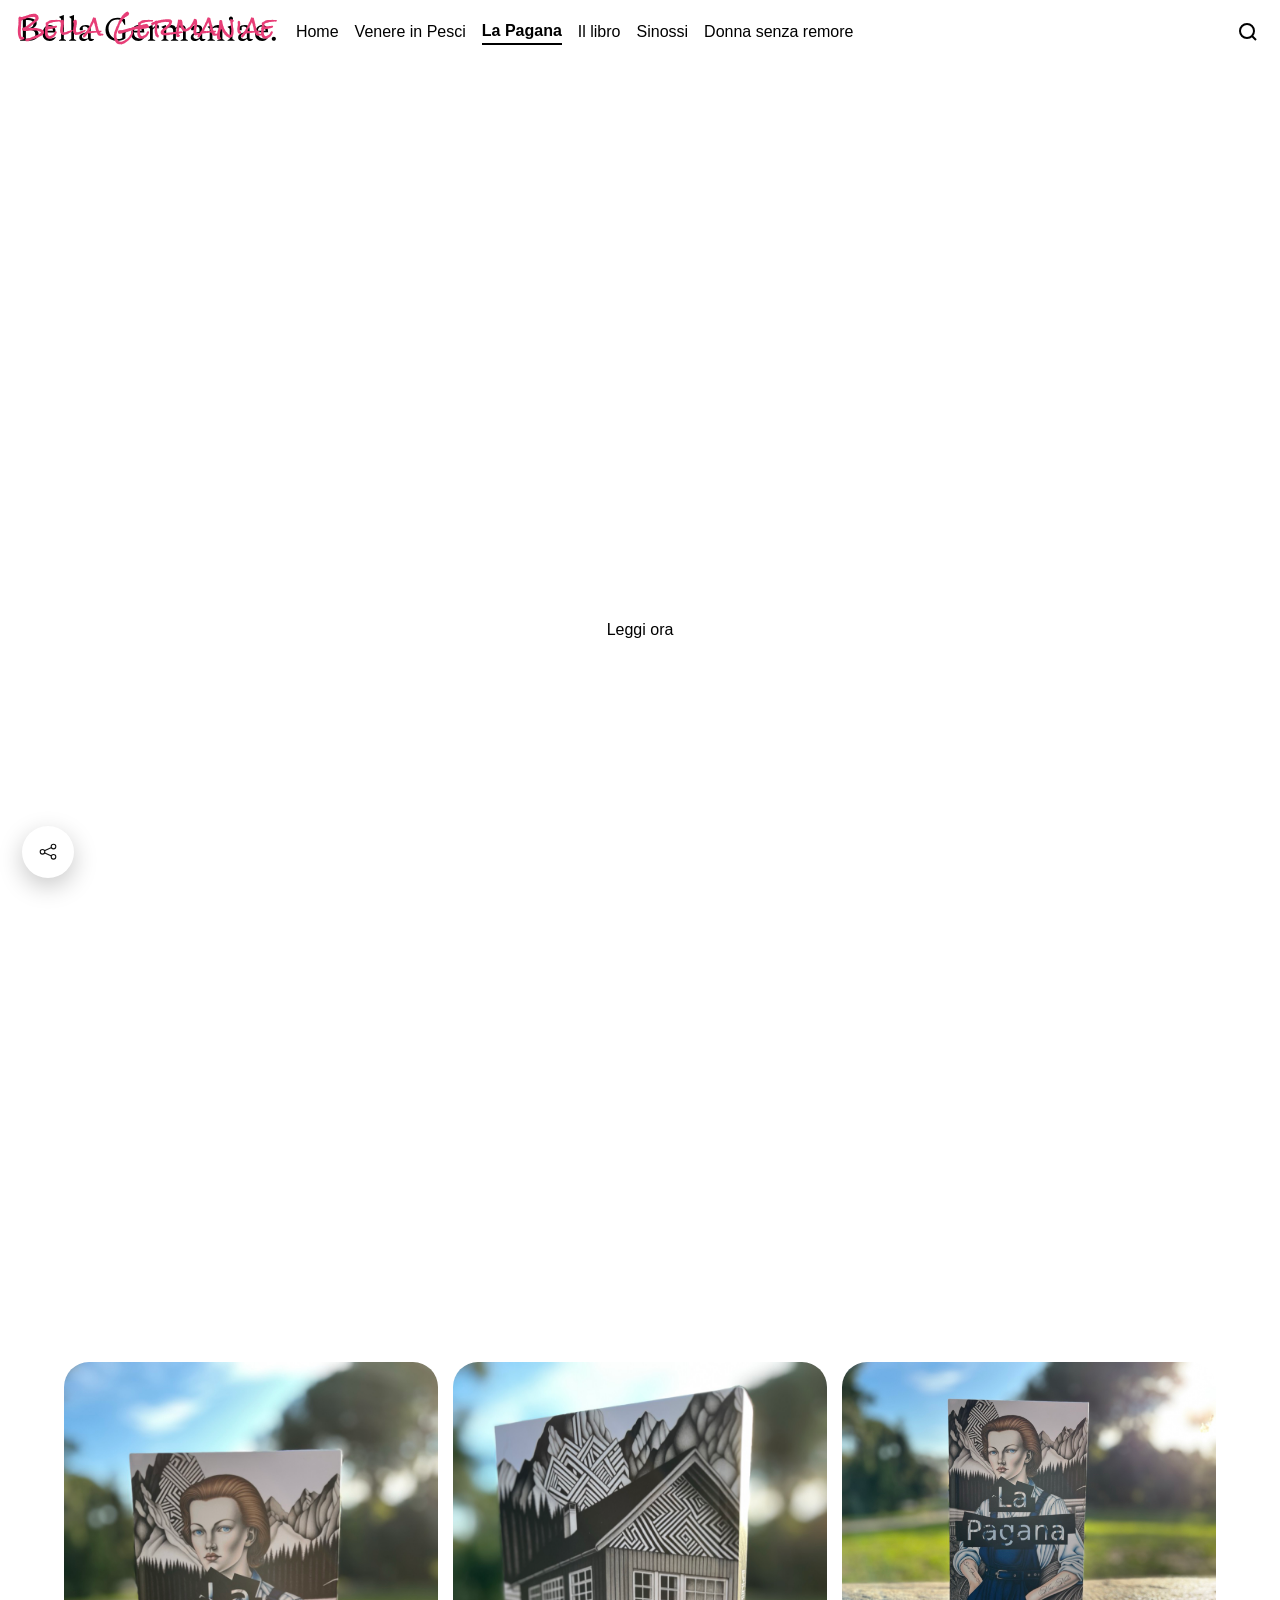
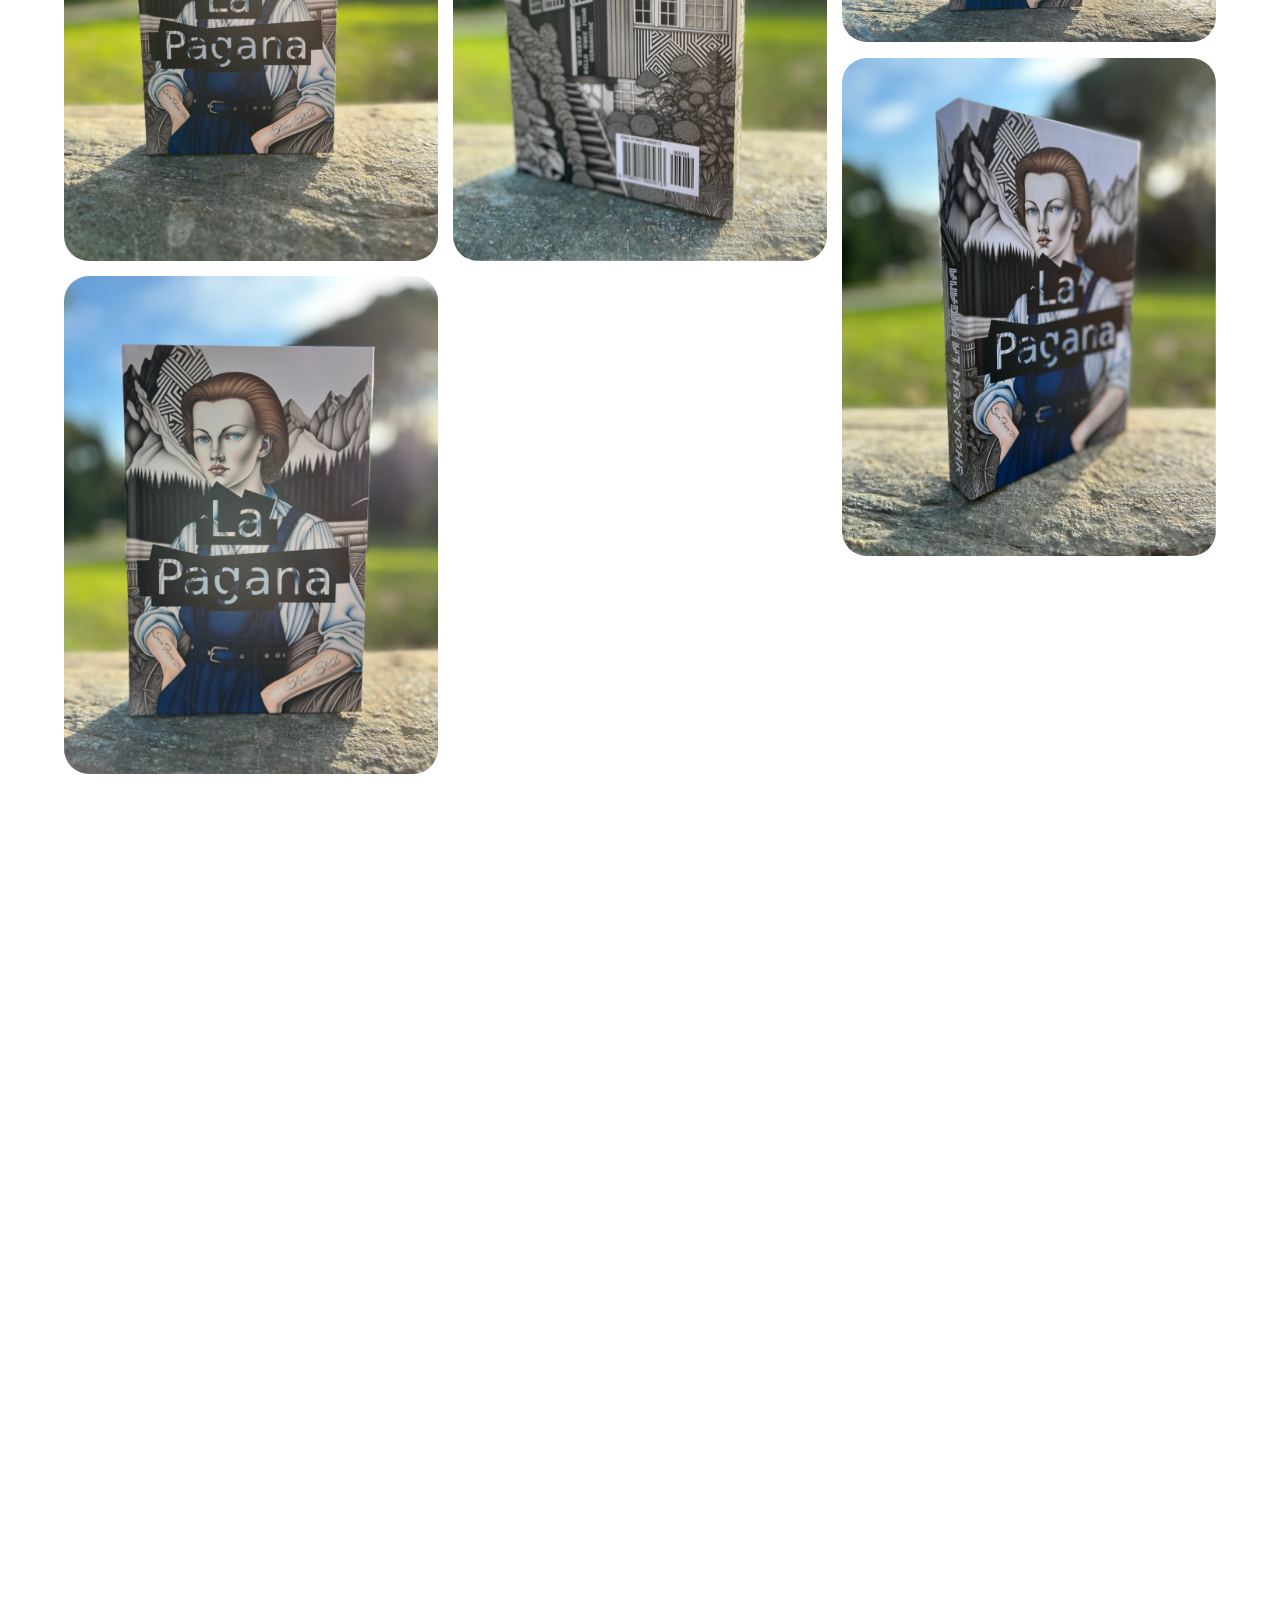
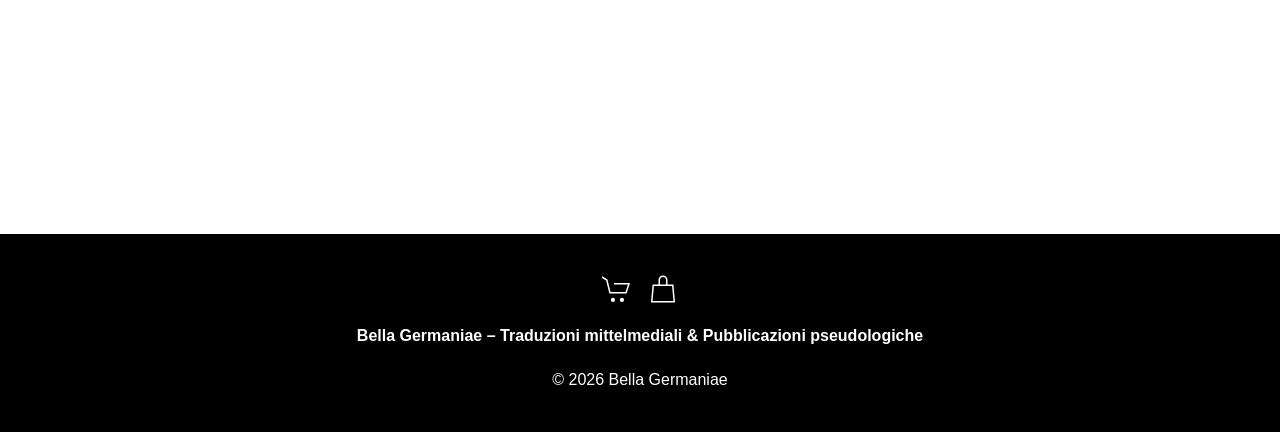
<file: la-pagana/index.html>
<!DOCTYPE html>
<html lang="it">
<head>
<meta charset="UTF-8">
<title>Bella Germaniae – Traduzioni mittelmediali & Pubblicazioni pseudologiche</title>
<meta name="viewport" content="width=device-width, initial-scale=1">
<meta name="description" content="Bella Germaniae è una tribù di autori e traduttori che autarchicamente si pubblicano marchiati a ferro e fuoco, mezzi con cui non devastano ma all'opposto completano il panorama offerto dal sistema editoriale.">
<meta name="robots" content="index, follow">
<meta name="author" content="Bella Germaniae">
<style>

                .core-editor #page h1, .core-editor #page h2, .core-editor #page h3,
                .core-editor #page h4, .core-editor #page h5, .core-editor #page h6,
                .core-editor #page .live-heading,
                .core-editor #page .live-subtitle,
                .core-editor #editor-footer h1, .core-editor #editor-footer h2, .core-editor #editor-footer h3,
                .core-editor #editor-footer h4, .core-editor #editor-footer h5, .core-editor #editor-footer h6,
                .core-editor #editor-footer .live-heading,
                .core-editor #editor-footer .live-subtitle,
                body:not(.core-editor) h1, body:not(.core-editor) h2, body:not(.core-editor) h3,
                body:not(.core-editor) h4, body:not(.core-editor) h5, body:not(.core-editor) h6,
                body:not(.core-editor) .live-heading,
                body:not(.core-editor) .live-subtitle {
                    font-family: 'Rock Salt', sans-serif !important;
                }
            
/* Sacrisoft CORE CTA — single global button system */
.sc-core-cta{
  --sc-btn-bg:transparent;
  --sc-btn-text:#ffffff;
  --sc-btn-border:#ffffff;

  appearance:none;
  -webkit-appearance:none;
  display:inline-flex;
  align-items:center;
  justify-content:center;
  box-sizing:border-box;

  min-height:52px;
  padding:0 30px;
  margin-top:18px;

  border:1px solid var(--sc-btn-border);
  border-radius:25px;

  background:var(--sc-btn-bg);
  color:var(--sc-btn-text) !important;

  font:inherit;
  font-size:16px;
  font-weight:500;
  line-height:1.2;
  text-align:center;
  text-decoration:none !important;
  text-transform:none;
  letter-spacing:normal;

  cursor:pointer;
  transition:
    background .18s ease,
    color .18s ease,
    border-color .18s ease,
    opacity .18s ease,
    filter .18s ease,
    transform .18s ease;
}

/* Default: white outline */
.sc-core-cta-default{
  --sc-btn-bg:transparent;
  --sc-btn-text:#ffffff;
  --sc-btn-border:#ffffff;
}
.sc-core-cta-default:hover{
  --sc-btn-bg:#ffffff;
  --sc-btn-text:#000000;
}

/* Light: white background / black text */
.sc-core-cta-light{
  --sc-btn-bg:#ffffff;
  --sc-btn-text:#000000;
  --sc-btn-border:#ffffff;
}
.sc-core-cta-light:hover{
  --sc-btn-bg:#f2f2f2;
  --sc-btn-border:#f2f2f2;
}

/* Dark: black background / white text */
.sc-core-cta-dark{
  --sc-btn-bg:#000000;
  --sc-btn-text:#ffffff;
  --sc-btn-border:#000000;
}
.sc-core-cta-dark:hover{
  --sc-btn-bg:#222222;
  --sc-btn-border:#222222;
}

/* Text: intentionally larger and readable */
.sc-core-cta-text{
  min-height:auto;
  padding:4px 0;
  border:0;
  border-radius:0;
  background:transparent;
  color:#ffffff !important;
  font-size:1.35rem;
  line-height:1.35;
  text-decoration:underline !important;
  text-underline-offset:.18em;
}
.sc-core-cta-text:hover{
  opacity:.75;
}

/* Custom: CSS variables are written inline by makeButtonHtml() */
.sc-core-cta-custom{
  --sc-btn-bg:#FFA500;
  --sc-btn-text:#ffffff;
  --sc-btn-border:#FFA500;
}
.sc-core-cta-custom:hover{
  filter:brightness(.92);
}

/* Content button groups */
.sc-content-button-pair,
.faq-answer-buttons{
  display:flex;
  align-items:center;
  justify-content:center;
  flex-wrap:wrap;
  gap:10px;
  margin-top:18px;
}

.faq-answer-buttons{
  justify-content:flex-start;
}

.sc-content-button-pair .sc-core-cta,
.faq-answer-buttons .sc-core-cta{
  margin-top:0;
}

/* Lightbox wrappers should behave like the button itself. */
.sc-content-button-pair > .sc-lightbox-link,
.faq-answer-buttons > .sc-lightbox-link{
  display:inline-flex;
}

/* Mobile: stack only when needed, with space before button 2. */
@media(max-width:640px){
  .sc-content-button-pair,
  .faq-answer-buttons{
    flex-direction:column;
    align-items:stretch;
  }

  .sc-content-button-pair > *,
  .faq-answer-buttons > *{
    width:100%;
  }

  .sc-content-button-pair > *:nth-child(2),
  .faq-answer-buttons > *:nth-child(2){
    margin-top:12px;
  }

  .sc-content-button-pair .sc-core-cta,
  .faq-answer-buttons .sc-core-cta{
    width:100%;
  }
}

/* Default: UIkit-like white outline */
.sc-core-cta.sc-core-cta-default{
  background:transparent !important;
  color:#ffffff !important;
  border:1px solid #ffffff !important;
}
.sc-core-cta.sc-core-cta-default:hover{
  background:#ffffff !important;
  color:#000000 !important;
}

/* Light: white background / black text */
.sc-core-cta.sc-core-cta-light{
  background:#ffffff !important;
  color:#000000 !important;
  border:1px solid #ffffff !important;
}
.sc-core-cta.sc-core-cta-light:hover{
  background:#f2f2f2 !important;
  color:#000000 !important;
}

/* Dark: black background / white text */
.sc-core-cta.sc-core-cta-dark{
  background:#000000 !important;
  color:#ffffff !important;
  border:1px solid #000000 !important;
}
.sc-core-cta.sc-core-cta-dark:hover{
  background:#222222 !important;
  color:#ffffff !important;
}

/* Text: larger white text, no box */
.sc-core-cta.sc-core-cta-text{
  background:transparent !important;
  color:#ffffff !important;
  border:0 !important;
  padding-left:0 !important;
  padding-right:0 !important;
  font-size:1.35rem !important;
  line-height:1.35 !important;
  text-decoration:underline;
  text-underline-offset:.18em;
}
.sc-core-cta.sc-core-cta-text:hover{
  color:#ffffff !important;
  opacity:.78;
}

/* Custom: orange / white by default */
.sc-core-cta.sc-core-cta-custom{
  background:#FFA500 !important;
  color:#ffffff !important;
  border:1px solid #FFA500 !important;
}
.sc-core-cta.sc-core-cta-custom:hover{
  filter:brightness(.92);
}

/* Paired CTA responsive behavior */
.sc-content-button-pair,
.faq-answer-buttons{
  display:flex;
  align-items:center;
  justify-content:center;
  flex-wrap:wrap;
  gap:10px;
}
.faq-answer-buttons{
  justify-content:flex-start;
}
.sc-content-button-pair .sc-core-cta,
.faq-answer-buttons .sc-core-cta{
  margin-top:0 !important;
}

@media(max-width:640px){
  .sc-content-button-pair,
  .faq-answer-buttons{
    display:flex;
    flex-direction:column;
    align-items:stretch;
  }
  .sc-content-button-pair > * ,
  .faq-answer-buttons > *{
    width:100%;
  }
  .sc-content-button-pair > *:nth-child(2),
  .faq-answer-buttons > *:nth-child(2){
    margin-top:12px !important;
  }
  .sc-content-button-pair .sc-core-cta,
  .faq-answer-buttons .sc-core-cta{
    width:100%;
    text-align:center;
  }
}


/* ============================================================
   Sacrisoft CORE CTA — final override
   One button system; no outlines.
   ============================================================ */
.sc-core-cta{
  border:0 !important;
  padding-left:46px !important;
  padding-right:46px !important;
}

/* Default: white outline / white text -> solid white / black text */
.sc-core-cta.sc-core-cta-default,
.sc-core-cta-default{
  background:transparent !important;
  color:#ffffff !important;
  border:1px solid #ffffff !important;
}
.sc-core-cta.sc-core-cta-default:hover,
.sc-core-cta-default:hover{
  background:#ffffff !important;
  color:#000000 !important;
  border-color:#ffffff !important;
}

/* Light: white / black -> black / white */
.sc-core-cta.sc-core-cta-light,
.sc-core-cta-light{
  background:#ffffff !important;
  color:#000000 !important;
  border:0 !important;
}
.sc-core-cta.sc-core-cta-light:hover,
.sc-core-cta-light:hover{
  background:#000000 !important;
  color:#ffffff !important;
}

/* Dark: black / white -> white / black */
.sc-core-cta.sc-core-cta-dark,
.sc-core-cta-dark{
  background:#000000 !important;
  color:#ffffff !important;
  border:0 !important;
}
.sc-core-cta.sc-core-cta-dark:hover,
.sc-core-cta-dark:hover{
  background:#ffffff !important;
  color:#000000 !important;
}

/* Custom: chosen BG/Text; hover swaps them */
.sc-core-cta.sc-core-cta-custom,
.sc-core-cta-custom{
  background:var(--sc-btn-bg,#FFA500) !important;
  color:var(--sc-btn-text,#ffffff) !important;
  border:0 !important;
}
.sc-core-cta.sc-core-cta-custom:hover,
.sc-core-cta-custom:hover{
  background:var(--sc-btn-text,#ffffff) !important;
  color:var(--sc-btn-bg,#FFA500) !important;
  border:0 !important;
  filter:none !important;
}

/* Text CTA: large white label with UIkit-like animated underline */
.sc-core-cta.sc-core-cta-text,
.sc-core-cta-text{
  position:relative !important;
  display:inline-flex !important;
  min-height:auto !important;
  padding:5px 1px !important;
  background:transparent !important;
  color:#ffffff !important;
  border:0 !important;
  border-radius:0 !important;
  font-size:1.35rem !important;
  line-height:1.35 !important;
  text-decoration:none !important;
}
.sc-core-cta.sc-core-cta-text::after,
.sc-core-cta-text::after{
  content:"";
  position:absolute;
  left:0;
  right:100%;
  bottom:0;
  height:1px;
  background:currentColor;
  transition:right .25s ease-out;
}
.sc-core-cta.sc-core-cta-text:hover::after,
.sc-core-cta-text:hover::after{
  right:0;
}
.sc-core-cta.sc-core-cta-text:hover,
.sc-core-cta-text:hover{
  color:#ffffff !important;
  opacity:1 !important;
}

@media(max-width:640px){
  .sc-core-cta{
    padding-left:32px !important;
    padding-right:32px !important;
  }
  .sc-content-button-pair > *:nth-child(2),
  .faq-answer-buttons > *:nth-child(2){
    margin-top:12px !important;
  }
}

/* ============================================================
   MOBILE BUTTONS — NEVER FULL WIDTH
   ============================================================ */
@media (max-width:640px){
  .sc-content-button-pair > *,
  .faq-answer-buttons > *,
  .sc-content-button-pair .sc-core-cta,
  .faq-answer-buttons .sc-core-cta{
    width:auto !important;
    max-width:none !important;
  }

  .sc-content-button-pair,
  .faq-answer-buttons{
    align-items:center !important;
  }
}

</style>

<link rel="icon" href="media/favicon.png">
  <link rel="shortcut icon" href="media/favicon.png">
<meta property="og:image" content="media/social.jpg">
<script type="application/ld+json">
{
  "@context": "https://schema.org",
  "@type": "WebSite",
  "name": "Bella Germaniae",
  "url": "https://bellagermaniae.org",
  "publisher": {
    "@type": "Organization",
    "name": "Bella Germaniae"
  },
  "inLanguage": "it",
  "description": "Bella Germaniae è una tribù di autori e traduttori che autarchicamente si pubblicano marchiati a ferro e fuoco, mezzi con cui non devastano ma all'opposto completano il panorama offerto dal sistema editoriale."
}
</script>

<script type="application/ld+json">
{
  "@context": "https://schema.org",
  "@type": "Book",
  "name": "Venere in Pesci: Romanzo astrologico",
  "author": "Max Mohr",
  "isbn": "979-8398715941",
  "genre": "Literary",
  "datePublished": "0023-07-07",
  "description": "Venere in Pesci, tradotta da Sara Ferro W., si sviluppa attorno a tematiche ricorrenti nella vita del suo autore e nelle riflessioni tipiche della sua epoca, tuttavia elaborate da Mohr in maniera sublimemente sui generis, inaspettatamente cruda e tenera: il conflitto tra natura e tecnica, tra morale e denaro - tra la Grande e la Piccola Ragione -, tra città e campagna, tra metropoli e provincia, senza possibilità di risolvere tali tensioni tanto connaturate alla sensibilità moderna. Quindi niente vero e proprio ritorno alla natura, né panegirici in favore dell'idillio bucolico. La via d'uscita, unica e degnissima è quella della parodia, della satira, dell'umorismo, del nonsense, dell'invettiva sociale elegantemente scoccata, tra il serio e il faceto, ma sempre raffinata, sorprendentemente leggera quanto efficace, che schernisce atteggiamenti non registrati dai più come bislacchi - al massimo strambi, comunque ben tollerati da chi si assoggetta volentieri ai capricci della moda e ai dettami della società -, ma che a un più attento scrutinio della ragione non possono che apparire nella loro bizzarria demenziale, maniacali, scurrili, potenzialmente calamitosi. Senza farne troppo un dramma però, le cose vanno secondo il loro destino, solo le stelle sanno, per chi si lascia imbambolare da tali amenità, sebbene, sebbene, sebbene..."
}
</script>
<script type="application/ld+json">
{
  "@context": "https://schema.org",
  "@type": "Book",
  "name": "La Pagana",
  "author": "Max Mohr",
  "isbn": "979-8301995613",
  "genre": "Literary",
  "datePublished": "2024-12-01",
  "description": "\"La Pagana\", il secondo romanzo di Max Mohr tradotto da Sara Ferro W. - già traduttrice di \"Venere in Pesci\".\n\n(...) Una volta l’inseguimento pagano si inoltrava ansimante nella foresta, con le suole nude sulle foglie vecchie, con le cosce larghe sulle sterpaglie del frangivento, sempre più in profondità nel sottobosco, via via più lontano dal sole, quindi l'uomo veniva più vicino, senza parole, senza un richiamo, allora l'odore muschioso si levava intorno alla donna, allora il suo cammino si faceva debole, deboli il suo cuore e le sue viscere, quindi lei giungeva alla macchia di muschio tra i pini impigliati, lì cadeva con le ginocchia allentate, lì anche lui cadeva sulla terra umida della sua terra, il signore della terra, l'uomo. Poi erano arrivati i sacerdoti e si erano eretti sopra la coppia umana e avevano sistemato i loro sgabelli nelle stanze dei loro dèi invisibili, per poter stare più in alto della coppia umana, e il loro discorso era stato: \"Tu devi e tu non devi!\". Dovrai strisciare sul tuo ventre e mangerai polvere, dovrai avere sudore sulla tua fronte, dovrai porgere la guancia sinistra, dovrai essere povero o vedere di passare attraverso la cruna di un ago, e dovrai pagare bene i tuoi sacerdoti, affinché ti dicano ciò che devi. Poi si era avventato lo Stato sulla coppia intimidita e il suo discorso era stato: \"Tu puoi e tu non puoi!\". Puoi morire per lo Stato e generare figli, puoi essere schiavo dello Stato e pagare le tasse, ma non puoi calpestare il prato verde e non puoi essere povero o sarai arrestato, non puoi fare niente in nero e pensare. E parlate con la mamma? Per un anno nella terra pietrosa della Glonn! E parlate con papà? Divorato pelle e capelli dalla città urbana... Finché la libertà non giunse finalmente alla coppia umana disperata e sui giornali si lesse: \"La coppia umana è libera, alleluia!\". Allora la coppia liberata si gettò sul nuovo letto nuziale in libertà e da lì nel vuoto, proprio come era stato prescritto dal loro giornale. Ma il giorno dopo era finita la ragionevolezza e sputavano sui reciproci desideri fantasma e maledicevano i loro nati morti e rompevano la libertà di carta, perché era stata solo la libertà degli schiavi liberati e non la libertà delle persone cresciute libere... Quindi cosa faceva una donna quando, dopo il fallimento dello Stato e della Chiesa e della casa dei genitori e della libertà di stampa, un uomo maschio le piaceva? (...)"
}
</script>
<link rel="stylesheet" href="../assets/css/uikit.min.css" />
<link rel="stylesheet" href="../assets/css/custom.css" />



<link id="custom-font-link" rel="stylesheet" href="https://fonts.googleapis.com/css2?family=Rock+Salt&amp;display=swap">


<script>try{if(window.self!==window.top)document.documentElement.classList.add('sc-internal-page-lightbox');}catch(e){}</script><style>html.sc-internal-page-lightbox .sc-dynamic-navbar,html.sc-internal-page-lightbox #dynamic-navbar-container,html.sc-internal-page-lightbox #mobile-menu-toggle,html.sc-internal-page-lightbox #mobile-menu{display:none!important;}
html.sc-internal-page-lightbox .dn-bar,html.sc-internal-page-lightbox #dropnavbar-container,html.sc-internal-page-lightbox #drop-navbar,html.sc-internal-page-lightbox .drop-navbar,html.sc-internal-page-lightbox .dn-popover{display:none!important;}</style>

</head>
<body class="uk-background-muted sc-user-site" id="top">
<h1 id="site-title-h1" class="visually-hidden">Bella Germaniae – Traduzioni  mittelmediali & Pubblicazioni pseudologiche</h1>

<!-- Mobile Menu (Preview/Export) -->
<div id="mobile-menu-toggle" aria-label="Toggle mobile menu">
  <div class="bar bar1"></div>
  <div class="bar bar2"></div>
</div>
<div id="mobile-menu" aria-hidden="true"></div>
<script>
(function(){
  var toggle = document.getElementById('mobile-menu-toggle');
  var menu = document.getElementById('mobile-menu');
  if (!toggle || !menu) return;

  function build(){
    var nav = document.querySelector('nav.uk-navbar-container ul.navbar-scroll');
    if (!nav) return;

    // Sync colors from navbar (matches app2 behavior)
    try {
      var navbarBg = getComputedStyle(nav.parentElement).backgroundColor;
      var navbarText = getComputedStyle(nav).color;
      document.documentElement.style.setProperty('--navbar-bg-color', navbarBg);
      document.documentElement.style.setProperty('--navbar-text-color', navbarText);
      document.documentElement.style.setProperty('--navbar-link-color', navbarText);
    } catch(e) {}
    // Build a simple vertical menu from the navbar links
    var ul = document.createElement('ul');
    ul.className = 'uk-nav uk-nav-default';
    nav.querySelectorAll('li a').forEach(function(a){
      var li = document.createElement('li');
      var link = a.cloneNode(true);
      li.appendChild(link);
      ul.appendChild(li);
    });
    menu.innerHTML = '';
    menu.appendChild(ul);
  }

  function setOpen(state){
    if (state){
      build();
      menu.classList.add('show');
      menu.setAttribute('aria-hidden','false');
      toggle.classList.add('open');
      toggle.setAttribute('aria-expanded','true');
    } else {
      menu.classList.remove('show');
      menu.setAttribute('aria-hidden','true');
      toggle.classList.remove('open');
      toggle.setAttribute('aria-expanded','false');
    }
  }
  function isOpen(){ return menu.classList.contains('show'); }

  toggle.addEventListener('click', function(){
    setOpen(!isOpen());
  });

  // Close on outside click
  document.addEventListener('click', function(e){
    if (!isOpen()) return;
    if (toggle === e.target || toggle.contains(e.target)) return;
    if (menu.contains(e.target)) return;
    setOpen(false);
  });

  // Close on link click. For hash anchors, compensate for the sticky
  // Dynamic Nav Bar so the target is not hidden underneath it.
  menu.addEventListener('click', function(e){
    var a = e.target && e.target.closest && e.target.closest('a');
    if (!a) return;

    var href = a.getAttribute('href') || '';
    if (href.charAt(0) === '#') {
      var id = '';
      try { id = decodeURIComponent(href.slice(1)); } catch (_) { id = href.slice(1); }
      var target = document.getElementById(id);
      if (target) {
        e.preventDefault();
        var nav = document.querySelector('nav.uk-navbar-container.sc-dynamic-navbar, nav.sc-dynamic-navbar');
        var navHeight = nav ? nav.getBoundingClientRect().height : 0;
        var extra = 12;
        var top = Math.max(0, target.getBoundingClientRect().top + window.scrollY - navHeight - extra);
        setOpen(false);
        window.scrollTo({top:top,behavior:'smooth'});
        return;
      }
    }

    setOpen(false);
  });

  // Rebuild on load (and after global links refresh)
  window.addEventListener('load', function(){ build(); });

  // Close if resizing up
  window.addEventListener('resize', function(){
    if (window.innerWidth > 1024) setOpen(false);
  });

  // Expose a tiny hook used by global-links loader (safe no-op elsewhere)
  window.__rebuildMobileMenu = build;
})();
</script>

<nav class="uk-navbar-container sc-dynamic-navbar" style="background:rgba(255,255,255,1);position:sticky !important;top:0 !important;z-index:9000 !important;">
<ul class="navbar-scroll" data-sc-preview-nav="1" style="color:#000000;">
<li><a class="navbar-logo-link" href="../index.html"><img src="media/logo.svg" alt="Bella Germaniae – Traduzioni  mittelmediali & Pubblicazioni pseudologiche" class="navbar-logo"></a></li><li><a class="" href="../index.html">Home</a></li><li><a href="../venere-in-pesci/index.html">Venere in Pesci</a></li><li><a class="sc-page-active" href="../la-pagana/index.html">La Pagana</a></li><li class="sc-page-heading-link"><a href="#il-libro">Il libro</a></li><li class="sc-page-heading-link"><a href="#sinossi">Sinossi</a></li><li><a href="../donna-senza-remore/index.html">Donna senza remore</a></li>
</ul>
</nav>


<section id="la-pagana" class="uk-section uk-section-primary sc-auto-panel" uk-height-viewport="offset-top: true" style="background:#ffffff;min-height:100vh;padding:0;margin:0;display:flex;flex-direction:column;box-sizing:border-box;">
<div class="sc-panel-content" style="width:100%;margin-top:auto;margin-bottom:auto;">
<div style="position:relative; width:100vw; height:100vh; overflow:hidden;">
<video src="media/La-Pagana.mp4" autoplay loop muted playsinline
style="width:100vw;height:100vh;object-fit:cover;display:block; pointer-events:none;" uk-scrollspy="cls: uk-animation-slide-bottom; repeat: false"></video>
<div style="position:absolute;top:50%;left:50%;transform:translate(-50%,-50%);width:100%;" class="uk-text-center uk-light">

<div uk-scrollspy="cls: uk-animation-slide-top; repeat: true">
<h2 class="live-heading uk-heading-large" style="color: #ffffff;"></h2>
<div class="live-subtitle uk-heading-xlarge" style="color:#ffffff">La Pagana</div><div class="live-paragraph large" style="color:#ffffff;margin-top:0.5em;">Max Mohr | Traduzione: Sara Ferro W.</div>
<div class="sc-content-button-pair"><a href="https://www.amazon.it/gp/product/B0DPJ4ST95" class="sc-core-cta sc-core-cta-light" target="_blank" rel="noopener">Leggi ora</a></div>
</div>

</div>
</div>
</div>
</section>
<section id="il-libro" class="uk-section uk-section-primary sc-auto-panel" uk-height-viewport="offset-top: true" style="background:#ffffff;min-height:100vh;padding:0;margin:0;display:flex;flex-direction:column;box-sizing:border-box;">
<div class="sc-panel-content sc-gallery-panel" style="width:100%;margin-top:auto;margin-bottom:auto;"><div class="uk-container uk-padding" style="background:#ffffff; color:#000000">
    <h1 class="uk-heading uk-text-center" style="color:#000000" uk-scrollspy="cls: uk-animation-slide-top; delay: 0; offset: 100; repeat: true"><span>Il libro</span></h1>
    <h3 class="uk-heading uk-text-center uk-padding-large uk-padding-remove-top" style="color:#000000" uk-scrollspy="cls: uk-animation-slide-bottom; delay: 0; offset: 120; repeat: true">La Pagana di Max Mohr tradotto da Sara Ferro W.</h3>
    <div class="uk-grid-small uk-child-width-1-2@s uk-child-width-1-3@m"
         uk-grid="masonry: true" uk-lightbox="animation: slide; toggle: a"
         uk-scrollspy="target: > div; cls: uk-animation-fade; delay: 150; repeat: false">
      <div data-sc-gallery-index="0">
      <a class="uk-inline" data-type="image" href="media/Il-libro-La-Pagana-di-Max-Mohr-tradotto-da-Sara-Ferro-W-La-Pagana-di-Max-Mohr-tradotto-da-Sara-Ferro-W.jpg" data-caption="La Pagana — di Max Mohr tradotto da Sara Ferro W." aria-label="La Pagana — di Max Mohr tradotto da Sara Ferro W.">
        <img class="uk-border-rounded" style="width:100%;height:auto;display:block" src="media/Il-libro-La-Pagana-di-Max-Mohr-tradotto-da-Sara-Ferro-W-La-Pagana-di-Max-Mohr-tradotto-da-Sara-Ferro-W.jpg" alt="La Pagana — di Max Mohr tradotto da Sara Ferro W.">
      </a>
    </div>
<div data-sc-gallery-index="1">
      <a class="uk-inline" data-type="image" href="media/Il-libro-La-Pagana-di-Max-Mohr-tradotto-da-Sara-Ferro-W-La-Pagana-di-Max-Mohr-tradotto-da-Sara-Ferro-W-2.jpg" data-caption="La Pagana — di Max Mohr tradotto da Sara Ferro W." aria-label="La Pagana — di Max Mohr tradotto da Sara Ferro W.">
        <img class="uk-border-rounded" style="width:100%;height:auto;display:block" src="media/Il-libro-La-Pagana-di-Max-Mohr-tradotto-da-Sara-Ferro-W-La-Pagana-di-Max-Mohr-tradotto-da-Sara-Ferro-W-2.jpg" alt="La Pagana — di Max Mohr tradotto da Sara Ferro W.">
      </a>
    </div>
<div data-sc-gallery-index="2">
      <a class="uk-inline" data-type="image" href="media/Il-libro-La-Pagana-di-Max-Mohr-tradotto-da-Sara-Ferro-W-La-Pagana-di-Max-Mohr-tradotto-da-Sara-Ferro-W-3.jpg" data-caption="La Pagana — di Max Mohr tradotto da Sara Ferro W." aria-label="La Pagana — di Max Mohr tradotto da Sara Ferro W.">
        <img class="uk-border-rounded" style="width:100%;height:auto;display:block" src="media/Il-libro-La-Pagana-di-Max-Mohr-tradotto-da-Sara-Ferro-W-La-Pagana-di-Max-Mohr-tradotto-da-Sara-Ferro-W-3.jpg" alt="La Pagana — di Max Mohr tradotto da Sara Ferro W.">
      </a>
    </div>
<div data-sc-gallery-index="3">
      <a class="uk-inline" data-type="image" href="media/Il-libro-La-Pagana-di-Max-Mohr-tradotto-da-Sara-Ferro-W-La-Pagana-di-Max-Mohr-tradotto-da-Sara-Ferro-W-4.jpg" data-caption="La Pagana — di Max Mohr tradotto da Sara Ferro W." aria-label="La Pagana — di Max Mohr tradotto da Sara Ferro W.">
        <img class="uk-border-rounded" style="width:100%;height:auto;display:block" src="media/Il-libro-La-Pagana-di-Max-Mohr-tradotto-da-Sara-Ferro-W-La-Pagana-di-Max-Mohr-tradotto-da-Sara-Ferro-W-4.jpg" alt="La Pagana — di Max Mohr tradotto da Sara Ferro W.">
      </a>
    </div>
<div data-sc-gallery-index="4">
      <a class="uk-inline" data-type="image" href="media/Il-libro-La-Pagana-di-Max-Mohr-tradotto-da-Sara-Ferro-W-La-Pagana-di-Max-Mohr-tradotto-da-Sara-Ferro-W-5.jpg" data-caption="La Pagana — di Max Mohr tradotto da Sara Ferro W." aria-label="La Pagana — di Max Mohr tradotto da Sara Ferro W.">
        <img class="uk-border-rounded" style="width:100%;height:auto;display:block" src="media/Il-libro-La-Pagana-di-Max-Mohr-tradotto-da-Sara-Ferro-W-La-Pagana-di-Max-Mohr-tradotto-da-Sara-Ferro-W-5.jpg" alt="La Pagana — di Max Mohr tradotto da Sara Ferro W.">
      </a>
    </div>
<div data-sc-gallery-index="5">
      <a class="uk-inline" data-type="image" href="media/Il-libro-La-Pagana-di-Max-Mohr-tradotto-da-Sara-Ferro-W-La-Pagana-di-Max-Mohr-tradotto-da-Sara-Ferro-W-6.jpg" data-caption="La Pagana — di Max Mohr tradotto da Sara Ferro W." aria-label="La Pagana — di Max Mohr tradotto da Sara Ferro W.">
        <img class="uk-border-rounded" style="width:100%;height:auto;display:block" src="media/Il-libro-La-Pagana-di-Max-Mohr-tradotto-da-Sara-Ferro-W-La-Pagana-di-Max-Mohr-tradotto-da-Sara-Ferro-W-6.jpg" alt="La Pagana — di Max Mohr tradotto da Sara Ferro W.">
      </a>
    </div>
<div data-sc-gallery-index="6">
      <a class="uk-inline" data-type="image" href="media/Il-libro-La-Pagana-di-Max-Mohr-tradotto-da-Sara-Ferro-W-La-Pagana-di-Max-Mohr-tradotto-da-Sara-Ferro-W-7.jpg" data-caption="La Pagana — di Max Mohr tradotto da Sara Ferro W." aria-label="La Pagana — di Max Mohr tradotto da Sara Ferro W.">
        <img class="uk-border-rounded" style="width:100%;height:auto;display:block" src="media/Il-libro-La-Pagana-di-Max-Mohr-tradotto-da-Sara-Ferro-W-La-Pagana-di-Max-Mohr-tradotto-da-Sara-Ferro-W-7.jpg" alt="La Pagana — di Max Mohr tradotto da Sara Ferro W.">
      </a>
    </div>
<div data-sc-gallery-index="7">
      <a class="uk-inline" data-type="image" href="media/Il-libro-La-Pagana-di-Max-Mohr-tradotto-da-Sara-Ferro-W-La-Pagana-di-Max-Mohr-tradotto-da-Sara-Ferro-W-8.jpg" data-caption="La Pagana — di Max Mohr tradotto da Sara Ferro W." aria-label="La Pagana — di Max Mohr tradotto da Sara Ferro W.">
        <img class="uk-border-rounded" style="width:100%;height:auto;display:block" src="media/Il-libro-La-Pagana-di-Max-Mohr-tradotto-da-Sara-Ferro-W-La-Pagana-di-Max-Mohr-tradotto-da-Sara-Ferro-W-8.jpg" alt="La Pagana — di Max Mohr tradotto da Sara Ferro W.">
      </a>
    </div>
<div data-sc-gallery-index="8">
      <a class="uk-inline" data-type="image" href="media/Il-libro-La-Pagana-di-Max-Mohr-tradotto-da-Sara-Ferro-W-La-Pagana-di-Max-Mohr-tradotto-da-Sara-Ferro-W-9.jpg" data-caption="La Pagana — di Max Mohr tradotto da Sara Ferro W." aria-label="La Pagana — di Max Mohr tradotto da Sara Ferro W.">
        <img class="uk-border-rounded" style="width:100%;height:auto;display:block" src="media/Il-libro-La-Pagana-di-Max-Mohr-tradotto-da-Sara-Ferro-W-La-Pagana-di-Max-Mohr-tradotto-da-Sara-Ferro-W-9.jpg" alt="La Pagana — di Max Mohr tradotto da Sara Ferro W.">
      </a>
    </div>
<div data-sc-gallery-index="9">
      <a class="uk-inline" data-type="image" href="media/Il-libro-La-Pagana-di-Max-Mohr-tradotto-da-Sara-Ferro-W-La-Pagana-di-Max-Mohr-tradotto-da-Sara-Ferro-W-10.jpg" data-caption="La Pagana — di Max Mohr tradotto da Sara Ferro W." aria-label="La Pagana — di Max Mohr tradotto da Sara Ferro W.">
        <img class="uk-border-rounded" style="width:100%;height:auto;display:block" src="media/Il-libro-La-Pagana-di-Max-Mohr-tradotto-da-Sara-Ferro-W-La-Pagana-di-Max-Mohr-tradotto-da-Sara-Ferro-W-10.jpg" alt="La Pagana — di Max Mohr tradotto da Sara Ferro W.">
      </a>
    </div>
<div data-sc-gallery-index="10">
      <a class="uk-inline" data-type="image" href="media/Il-libro-La-Pagana-di-Max-Mohr-tradotto-da-Sara-Ferro-W-La-Pagana-di-Max-Mohr-tradotto-da-Sara-Ferro-W-11.jpg" data-caption="La Pagana — di Max Mohr tradotto da Sara Ferro W." aria-label="La Pagana — di Max Mohr tradotto da Sara Ferro W.">
        <img class="uk-border-rounded" style="width:100%;height:auto;display:block" src="media/Il-libro-La-Pagana-di-Max-Mohr-tradotto-da-Sara-Ferro-W-La-Pagana-di-Max-Mohr-tradotto-da-Sara-Ferro-W-11.jpg" alt="La Pagana — di Max Mohr tradotto da Sara Ferro W.">
      </a>
    </div>
<div data-sc-gallery-index="11">
      <a class="uk-inline" data-type="image" href="media/Il-libro-La-Pagana-di-Max-Mohr-tradotto-da-Sara-Ferro-W-La-Pagana-di-Max-Mohr-tradotto-da-Sara-Ferro-W-12.jpg" data-caption="La Pagana — di Max Mohr tradotto da Sara Ferro W." aria-label="La Pagana — di Max Mohr tradotto da Sara Ferro W.">
        <img class="uk-border-rounded" style="width:100%;height:auto;display:block" src="media/Il-libro-La-Pagana-di-Max-Mohr-tradotto-da-Sara-Ferro-W-La-Pagana-di-Max-Mohr-tradotto-da-Sara-Ferro-W-12.jpg" alt="La Pagana — di Max Mohr tradotto da Sara Ferro W.">
      </a>
    </div>
    </div>
  </div></div>
</section>
<section id="sinossi" class="uk-section uk-section-primary sc-auto-panel" uk-height-viewport="offset-top: true" style="background:#ffffff;min-height:100vh;padding:0;margin:0;display:flex;flex-direction:column;box-sizing:border-box;">
<div class="sc-panel-content" style="width:100%;margin-top:auto;margin-bottom:auto;"><div class="uk-section uk-section-muted uk-flex uk-flex-center uk-flex-middle" style="background:#ffffff;min-height:60vh;">
      <div class="uk-container uk-text-justify" style="color:#000000;" uk-scrollspy="cls: uk-animation-slide-left; repeat: true">
        <h2 class="live-heading h-lg" style="color:#000000;">Sinossi</h2>
        
        <div class="live-paragraph p-lg" style="color:#000000;"><b><i><br>​La Pagana</i>, il secondo romanzo di Max Mohr tradotto da Sara Ferro W. - già traduttrice di <i>Venere in Pesci</i>.&nbsp;<br>​<br>​</b><span style="font-family: inherit; font-size: inherit; font-style: inherit; font-variant-caps: inherit; text-align: justify;">(...) Una volta l’inseguimento pagano si inoltrava ansimante nella foresta, con le suole nude sulle foglie vecchie, con le cosce larghe sulle sterpaglie del frangivento, sempre più in profondità nel sottobosco, via via più lontano dal sole, quindi l'uomo veniva più vicino, senza parole, senza un richiamo, allora l'odore muschioso si levava intorno alla donna, allora il suo cammino si faceva debole, deboli il suo cuore e le sue viscere, quindi lei giungeva alla macchia di muschio tra i pini impigliati, lì cadeva con le ginocchia allentate, lì anche lui cadeva sulla terra umida della sua terra, il signore della terra, l'uomo. Poi erano arrivati i sacerdoti e si erano eretti sopra la coppia umana e avevano sistemato i loro sgabelli nelle stanze dei loro dèi invisibili, per poter stare più in alto della coppia umana, e il loro discorso era stato: "Tu devi e tu non devi!". Dovrai strisciare sul tuo ventre e mangerai polvere, dovrai avere sudore sulla tua fronte, dovrai porgere la guancia sinistra, dovrai essere povero o vedere di passare attraverso la cruna di un ago, e dovrai pagare bene i tuoi sacerdoti, affinché ti dicano ciò che devi. Poi si era avventato lo Stato sulla coppia intimidita e il suo discorso era stato: "Tu puoi e tu non puoi!". Puoi morire per lo Stato e generare figli, puoi essere schiavo dello Stato e pagare le tasse, ma non puoi calpestare il prato verde e non puoi essere povero o sarai arrestato, non puoi fare niente in nero e pensare. E parlate con la mamma? Per un anno nella terra pietrosa della Glonn! E parlate con papà? Divorato pelle e capelli dalla città urbana... Finché la libertà non giunse finalmente alla coppia umana disperata e sui giornali si lesse: "La coppia umana è libera, alleluia!". Allora la coppia liberata si gettò sul nuovo letto nuziale in libertà e da lì nel vuoto, proprio come era stato prescritto dal loro giornale. Ma il giorno dopo era finita la ragionevolezza e sputavano sui reciproci desideri fantasma e maledicevano i loro nati morti e rompevano la libertà di carta, perché era stata solo la libertà degli schiavi liberati e non la libertà delle persone cresciute libere... Quindi cosa faceva una donna quando, dopo il fallimento dello Stato e della Chiesa e della casa dei genitori e della libertà di stampa, un uomo maschio le piaceva? (...)&nbsp;</span><b><br></b><br>​
(…) I cinesi avevano costruito una muraglia intorno al loro impero e il professor Gfäller le aveva parlato del significato più profondo di questa muraglia; aveva trascorso dieci anni in Mongolia come specialista di botanica dell'Asia orientale. All'interno di quel muro non c'era uno Stato, ma un impero, un impero umano. All'interno di quel muro, la morte non veniva ingannata con le favole dell'aldilà, ma era inclusa nell'esistenza come fratello oscuro di questa vita luminosa e presa in carico dalla devozione pagana dell’aldiquà. All'interno di quel muro non c'era una meta verso la quale l'umanità dovesse marciare con la fronte aggrottata e il pugno chiuso, non c'era la meta ultraterrena del cielo come avevano importata i missionari, non c'era la meta mondana del progresso e dello sviluppo importata dai tecnici e dai commercianti, dall'Europa e dall'America, dai russi e dai militari e da Cook and son: c'era un vagare e un girare in tondo, senza meta, e in mezzo a tutto questo viveva, in dinastie monastiche e in dinastie familiari, in solitudine e in intricate alleanze senza direzione, se stesso, l'uomo. Laggiù c'erano le più belle piante perenni della terra. E anche se era solo un regno umano giallo, un esempio lontano e fatiscente di un vero regno umano: era stato e poteva essere di nuovo. (…)</div>
        <div class="sc-content-button-pair"><a href="https://amzn.eu/d/0f6ZhzVT" class="sc-core-cta sc-core-cta-dark" target="_blank" rel="noopener">Leggi ora</a></div>
      </div>
    </div></div>
</section>

<footer class="uk-section uk-section-small" 
style="background:#000000; color:#ffffff; text-align:center;">
<div class="footer-social" style="margin-bottom:10px;"><a href="https://www.amazon.it/dp/B0CBDS58C3?binding=paperback" uk-icon="icon: cart; ratio: 1.5" target="_blank" rel="noopener" style="margin:0 8px; color:#ffffff"></a><a href="https://www.amazon.it/dp/B0HKG6Z46V?binding=paperback" uk-icon="icon: bag; ratio: 1.5" target="_blank" rel="noopener" style="margin:0 8px; color:#ffffff"></a></div>


<p><strong>Bella Germaniae – Traduzioni  mittelmediali & Pubblicazioni pseudologiche</strong></p>

<p>&copy; 2026 Bella Germaniae</p>
</footer>
<script id="sc-protected-mail-runtime">
(function(){
  var KEY=0x5A;
  function decode(hex){
    try{
      var bytes=[];
      String(hex||'').replace(/../g,function(pair){bytes.push((parseInt(pair,16)^KEY)&255);return pair;});
      if(window.TextDecoder) return new TextDecoder().decode(new Uint8Array(bytes));
      var bin=''; for(var i=0;i<bytes.length;i++) bin+=String.fromCharCode(bytes[i]);
      try{return decodeURIComponent(escape(bin));}catch(_){return bin;}
    }catch(_){return '';}
  }

  function fieldLabel(el){
    var id=el.id||'';
    var label=id ? document.querySelector('label[for="'+CSS.escape(id)+'"]') : null;
    var txt=label ? label.textContent.replace(/\s*\*\s*$/,'').trim() : '';
    return txt || el.name || el.getAttribute('placeholder') || id || 'Field';
  }

  function collectMailBody(form){
    var lines=[];
    var handledRadio=new Set();

    form.querySelectorAll('input, textarea, select').forEach(function(el){
      if(el.disabled || el.type==='submit' || el.type==='button' || el.type==='hidden') return;

      var key=fieldLabel(el);

      if(el.type==='radio'){
        var group=el.name||key;
        if(handledRadio.has(group)) return;
        handledRadio.add(group);
        var selected=form.querySelector('input[type="radio"][name="'+CSS.escape(el.name||'')+'"]:checked');
        lines.push(key+': '+(selected ? selected.value : 'No selection'));
        return;
      }

      if(el.type==='checkbox'){
        lines.push(key+': '+(el.checked ? (el.value && el.value!=='on' ? el.value : 'Yes') : 'No'));
        return;
      }

      if(el.type==='file'){
        var names=el.files && el.files.length
          ? Array.from(el.files).map(function(f){return f.name;}).join(', ')
          : 'No file selected';
        lines.push(key+': '+names);
        return;
      }

      var value=String(el.value||'').trim();
      lines.push(key+': '+value);
    });

    return lines.join('\r\n');
  }

  function composeMail(form){
    if(!form) return false;
    if(typeof form.reportValidity==='function' && !form.reportValidity()) return false;

    var email=decode(form.getAttribute('data-sc-protected-mail'));
    if(!email) return false;

    var subject=form.getAttribute('data-sc-mail-subject')||'Contact';
    var body=collectMailBody(form);
    var mailto='mailto:'+email
      +'?subject='+encodeURIComponent(subject)
      +'&body='+encodeURIComponent(body);

    /* iOS/Safari: launch mailto directly inside the user's tap gesture. */
    window.location.href=mailto;
    return false;
  }

  window.scComposeProtectedMailto=composeMail;

  function bindMailtoForm(form){
    if(!form || form.dataset.scMailBound==='1') return;
    form.dataset.scMailBound='1';
    form.removeAttribute('action');
    form.removeAttribute('method');

    form.addEventListener('submit',function(ev){
      ev.preventDefault();
      ev.stopPropagation();
      composeMail(form);
      return false;
    });
  }

  function activate(root){
    (root||document).querySelectorAll('[data-sc-protected-mail]').forEach(function(el){
      var email=decode(el.getAttribute('data-sc-protected-mail'));
      if(!email) return;
      if(el.matches('a')){
        el.href='mailto:'+email;
        var text=el.querySelector('[data-sc-protected-mail-text]');
        if(text) text.textContent=email;
      }else if(el.matches('form[data-sc-delivery="mailto"]')){
        bindMailtoForm(el);
      }
    });
  }
  function boot(){
    activate(document);
    if(window.MutationObserver){
      new MutationObserver(function(records){
        records.forEach(function(r){r.addedNodes.forEach(function(n){if(n&&n.nodeType===1) activate(n);});});
      }).observe(document.documentElement,{childList:true,subtree:true});
    }
  }
  if(document.readyState==='loading') document.addEventListener('DOMContentLoaded',boot,{once:true});
  else boot();
})();
</script>
<script id="sc-form-file-runtime">
(function(){
  function bind(){
    document.querySelectorAll('.sc-file-native:not([data-sc-file-bound])').forEach(function(input){
      input.setAttribute('data-sc-file-bound','1');
      input.addEventListener('change',function(){
        var out=document.querySelector('[data-sc-file-name="'+input.id+'"]');
        if(out) out.textContent=input.files&&input.files.length
          ? Array.from(input.files).map(function(f){return f.name;}).join(', ')
          : 'No file selected';
      });
    });
  }
  if(document.readyState==='loading') document.addEventListener('DOMContentLoaded',bind,{once:true});
  else bind();
})();
</script>


<style>
@media (max-width: 900px) {
  #site-search-toggle,
  #site-back-to-top {
    width: 40px !important;
    height: 40px !important;
    min-width: 40px !important;
    min-height: 40px !important;
    max-width: 40px !important;
    max-height: 40px !important;
    padding: 8px !important;
  }
  #site-search-toggle > span,
  #site-back-to-top > span,
  #site-search-toggle svg,
  #site-back-to-top svg {
    width: 20px !important;
    height: 20px !important;
  }
}

/* Search layering:
   Editor section controls use z-index:2147483000.
   Search must sit above them, while Lightbox must still sit above Search. */
body.sc-search-navbar-mode #dynamic-navbar-container,
body.sc-search-navbar-mode #preview-dynamic-nav,
body.sc-search-navbar-mode nav.sc-dynamic-navbar{
  z-index:2147483100 !important;
  overflow:visible !important;
}
#site-search-widget,
#site-search-panel{
  z-index:2147483150 !important;
}
.uk-lightbox,
.uk-lightbox.uk-open,
.uk-lightbox .uk-lightbox-items{
  z-index:2147483200 !important;
}

/* Search as a genuine Dynamic Nav Bar item. */
#site-search-widget.sc-search-navbar{
  position:relative;
  z-index:2147483150;
}
#site-search-widget.sc-search-navbar #site-search-toggle{
  width:40px !important;
  height:40px !important;
  min-width:40px !important;
  min-height:40px !important;
  padding:8px !important;
  box-shadow:none !important;
  background:transparent !important;
  color:var(--navbar-link-color,#111) !important;
}
#site-search-widget.sc-search-navbar #site-search-toggle svg{
  width:20px !important;
  height:20px !important;
}
#site-search-widget.sc-search-navbar #site-search-toggle svg,
#site-search-widget.sc-search-navbar #site-search-toggle svg *,
body.sc-search-navbar-mode #site-search-toggle svg,
body.sc-search-navbar-mode #site-search-toggle svg *{
  stroke-width:2 !important;
}
#site-search-widget.sc-search-navbar #site-search-panel{
  right:0;
  left:auto;
  top:calc(100% + 14px);
  bottom:auto;
  transform:none;
}

/* Mobile navbar Search + menu are above page content, below Lightbox. */
body.sc-search-navbar-mode #mobile-menu{
  z-index:2147483120 !important;
}
body.sc-search-navbar-mode #mobile-menu-toggle{
  z-index:2147483140 !important;
}

/* Mobile navbar search icon sits immediately before the hamburger. */
@media (max-width:1024px){
  body.sc-search-navbar-mode #site-search-toggle{
    position:fixed !important;
    top:12.5px !important;
    right:58px !important;
    left:auto !important;
    z-index:2147483150 !important;
    width:40px !important;
    height:40px !important;
    min-width:40px !important;
    min-height:40px !important;
    padding:8px !important;
    border:0 !important;
    border-radius:50% !important;
    background:transparent !important;
    color:var(--navbar-link-color,#111) !important;
    box-shadow:none !important;
  }
  body.sc-search-navbar-mode #site-search-toggle svg{
    width:20px !important;
    height:20px !important;
  }
  body.sc-search-navbar-mode #site-search-panel.sc-search-mobile-panel{
    position:static !important;
    width:calc(100% - 32px) !important;
    margin:12px auto 4px !important;
    transform:none !important;
    box-shadow:none !important;
    border-radius:14px !important;
    order:9999;
  }
}
</style>

<div id="site-search-widget"
  class="sc-search-navbar"
  style="position:relative;z-index:2147483150;">
  <button id="site-search-toggle" type="button" aria-label="Search"
    style="width:52px;height:52px;border:0;border-radius:50%;background:#fff;color:#111;box-shadow:0 8px 24px rgba(0,0,0,.22);cursor:pointer;display:grid;place-items:center;padding:var(--sc-float-pad,0);">
    <span uk-icon="search"></span>
  </button>
  <div id="site-search-panel"
    style="display:none;position:absolute;right:0;top:54px;width:min(340px,82vw);background:#fff;color:#111;padding:12px;border-radius:18px;box-shadow:0 12px 36px rgba(0,0,0,.25);">
    <input id="site-search-input" type="search" placeholder="Search all pages..."
  style="width:100%;box-sizing:border-box;border:0;border-bottom:2px solid #111;padding:10px 8px;font:inherit;background:#fff !important;color:#111 !important;-webkit-text-fill-color:#111 !important;-webkit-appearance:none;appearance:none;outline:none;">
    <div id="site-search-results" style="max-height:300px;overflow:auto;margin-top:8px;"></div>
  </div>
</div>

<script>
(function(){
  var MODE="export";
  var NAVBAR_MODE=true;
  var CURRENT_PAGE_ID="page-4qq392yx";
  var INDEX_B64="[base64]/[base64]/[base64]";
  var ROUTES_B64="[base64]";
  var SEARCH_NO_RESULTS="Cerca un'altra parola";
  var SEARCH_PAGE_LABEL="Pagine";
  var widget=document.getElementById('site-search-widget');
  var toggle=document.getElementById('site-search-toggle');
  var panel=document.getElementById('site-search-panel');
  var input=document.getElementById('site-search-input');
  var results=document.getElementById('site-search-results');
  if(!widget||!toggle||!panel||!input||!results) return;

  function decode(b64){
    try{return JSON.parse(decodeURIComponent(escape(atob(b64||''))))}catch(e){return []}
  }
  var INDEX=decode(INDEX_B64);
  var ROUTES=decode(ROUTES_B64) || {};

  function mobileMenu(){
    return document.getElementById('mobile-menu');
  }
  function hamburger(){
    return document.getElementById('mobile-menu-toggle');
  }

  function mountNavbarSearch(){
    if(!NAVBAR_MODE) return;

    document.body.classList.add('sc-search-navbar-mode');

    var mobile=window.matchMedia('(max-width:1024px)').matches;
    var nav=
      document.getElementById('dynamic-navbar-container') ||
      document.querySelector('#preview-dynamic-nav .sc-dynamic-navbar') ||
      document.querySelector('nav.sc-dynamic-navbar') ||
      document.querySelector('nav.uk-navbar-container');
    var mm=mobileMenu();

    if(mobile){
      if(widget.parentNode!==document.body) document.body.appendChild(widget);
      widget.style.position='static';
      panel.classList.add('sc-search-mobile-panel');

      /* Search belongs after navigation links. openPanel() re-appends it after
         any Mobile Menu rebuild, so it always survives regenerated menu content. */
      if(mm && panel.parentNode!==mm) mm.appendChild(panel);
    }else{
      panel.classList.remove('sc-search-mobile-panel');
      if(nav && widget.parentNode!==nav) nav.appendChild(widget);
      if(panel.parentNode!==widget) widget.appendChild(panel);
      widget.style.marginLeft='auto';
      widget.style.marginRight='12px';
      widget.style.flex='0 0 auto';
    }

    try{ if(window.UIkit) UIkit.update(document.body); }catch(e){}
  }

  function openPanel(){
    if(NAVBAR_MODE && window.matchMedia('(max-width:1024px)').matches){
      var mm=mobileMenu();
      var hb=hamburger();

      /* The mobile-menu builder clears/recreates its links. Rebuild first,
         then append Search after those links so it cannot be discarded. */
      try{
        if(typeof window.__rebuildMobileMenu==='function') window.__rebuildMobileMenu();
      }catch(e){}

      mm=mobileMenu();
      if(mm && panel.parentNode!==mm) mm.appendChild(panel);

      if(mm) mm.classList.add('show');
      if(hb) hb.classList.add('open');

      panel.classList.add('sc-search-mobile-panel');
      panel.style.display='block';
      setTimeout(function(){input.focus();},30);
      return;
    }

    panel.style.display='block';
    setTimeout(function(){input.focus();},20);
  }

function closePanel(){
  panel.style.display='none';

  var mobileMenu=document.getElementById('mobile-menu');
  var mobileMenuToggle=document.getElementById('mobile-menu-toggle');

  if(mobileMenu){
    mobileMenu.classList.remove('show');
    mobileMenu.setAttribute('aria-hidden','true');
  }

  if(mobileMenuToggle){
    mobileMenuToggle.classList.remove('open');
    mobileMenuToggle.setAttribute('aria-expanded','false');
  }
}

  toggle.addEventListener('click',function(e){
    /* Search lives outside #mobile-menu, so the Mobile Menu's document-level
       outside-click handler would otherwise close the menu immediately. */
    if(e){
      e.preventDefault();
      e.stopPropagation();
      if(typeof e.stopImmediatePropagation==='function') e.stopImmediatePropagation();
    }

    var open=panel.style.display!=='none';
    if(open) closePanel(); else openPanel();
  });

  function go(hit){
    closePanel();

    if(MODE==='preview'){
      if(typeof window.__previewSwitchPage==='function'){
        window.__previewSwitchPage(hit.pageId,hit.anchor||'');
        return;
      }
      var previewLink=document.querySelector('[data-preview-page-id="'+hit.pageId+'"]');
      if(previewLink){
        previewLink.click();
        if(hit.anchor){
          setTimeout(function(){
            var t=document.getElementById(hit.anchor);
            if(t) t.scrollIntoView({behavior:'smooth',block:'start'});
          },80);
        }
        return;
      }
    }

    var here=document.getElementById(hit.anchor||'');
    if(hit.pageId===CURRENT_PAGE_ID && here){
      here.scrollIntoView({behavior:'smooth',block:'start'});
      return;
    }

    var route=(ROUTES && ROUTES[hit.pageId]) ? ROUTES[hit.pageId] : hit.url;
    if(route){
      var target=route + (hit.anchor ? '#'+encodeURIComponent(hit.anchor) : '');
      window.location.assign(target);
    }
  }

  function doSearch(){
    var q=input.value.trim().toLowerCase();
    results.innerHTML='';
    if(!q) return;

    var hits=INDEX.filter(function(hit){
      return String(hit.text||'').toLowerCase().includes(q);
    }).slice(0,30);

    hits.forEach(function(hit){
      var b=document.createElement('button');
      b.type='button';
      b.style.cssText='display:block;width:100%;text-align:left;border:0;background:transparent;color:#111 !important;padding:10px 8px;cursor:pointer;border-radius:10px;';

      var title=document.createElement('strong');
      title.textContent=hit.pageTitle||SEARCH_PAGE_LABEL;
      title.style.cssText='display:block;font-size:12px;margin-bottom:2px;color:#111 !important;';

      var excerpt=document.createElement('span');
      excerpt.textContent=String(hit.text||'').length>110
        ? String(hit.text||'').slice(0,110)+'…'
        : String(hit.text||'');
      excerpt.style.cssText='display:block;font-size:12px;opacity:.72;line-height:1.35;color:#111 !important;';

      b.appendChild(title);
      b.appendChild(excerpt);
      b.addEventListener('click',function(){
  closePanel();
  go(hit);
});
      results.appendChild(b);
    });

    if(!hits.length){
      var d=document.createElement('div');
      d.textContent=SEARCH_NO_RESULTS;
      d.style.cssText='padding:10px 8px;opacity:.6;';
      results.appendChild(d);
    }
  }

  input.addEventListener('input',doSearch);

  if(NAVBAR_MODE){
    mountNavbarSearch();
    window.addEventListener('resize',mountNavbarSearch);

    /* Hamburger closes the mobile search panel together with the menu. */
    var hb=hamburger();
    if(hb){
      hb.addEventListener('click',function(){
        setTimeout(function(){
          var mm=mobileMenu();
          if(mm && !mm.classList.contains('show')) closePanel();
        },0);
      });
    }
  }
})();
</script>

<style>
#site-share-widget{position:fixed;left:22px;bottom:22px;z-index:920;font-family:inherit}
#site-share-toggle{width:52px;height:52px;border:0;border-radius:50%;background:#fff;color:#111;box-shadow:0 8px 24px rgba(0,0,0,.22);cursor:pointer;display:grid;place-items:center}
#site-share-panel{display:none;position:absolute;left:0;bottom:62px;width:min(280px,82vw);max-height:min(70vh,620px);overflow:auto;padding:10px;background:#fff;color:#111;border-radius:18px;box-shadow:0 12px 36px rgba(0,0,0,.25)}
#site-share-panel.sc-open{display:block}
/* Preview / Export: keep the Share icon list scrollable without showing a scrollbar. */
body.sc-user-site #site-share-panel{scrollbar-width:none;-ms-overflow-style:none}
body.sc-user-site #site-share-panel::-webkit-scrollbar{width:0;height:0;display:none}
.sc-share-action{width:100%;display:flex;align-items:center;gap:10px;border:0;background:transparent;color:inherit;padding:10px 12px;border-radius:12px;cursor:pointer;text-align:left;font:inherit}.sc-share-action:hover{background:rgba(0,0,0,.06)}.sc-share-action svg{width:20px;height:20px}
@media(max-width:900px){#site-share-toggle{width:40px;height:40px}#site-share-toggle svg{width:20px;height:20px}#site-share-panel{bottom:50px}}
</style>
<div id="site-share-widget" data-excluded-pages="[]" data-share-permalink-map="{&quot;home&quot;:&quot;&quot;,&quot;page-62h76xlb&quot;:&quot;&quot;,&quot;page-4qq392yx&quot;:&quot;&quot;,&quot;page-xlnu3mmg&quot;:&quot;&quot;}" data-share-page-id="page-4qq392yx"><button id="site-share-toggle" type="button" aria-label="Share"><span uk-icon="social"></span></button><div id="site-share-panel" role="dialog" aria-label="Share this page"><button type="button" class="sc-share-action" data-share-id="copy-link" data-share-action="copy-link" data-share-template="" data-share-success="Link copiato"><span uk-icon="copy"></span><span>Copia link</span></button><button type="button" class="sc-share-action" data-share-id="email" data-share-action="email" data-share-template="" data-share-success=""><span uk-icon="mail"></span><span>Email</span></button><button type="button" class="sc-share-action" data-share-id="facebook" data-share-action="url" data-share-template="https://www.facebook.com/sharer/sharer.php?u={url}" data-share-success=""><span uk-icon="facebook"></span><span>Facebook</span></button><button type="button" class="sc-share-action" data-share-id="x" data-share-action="url" data-share-template="https://twitter.com/intent/tweet?url={url}&amp;text={title}" data-share-success=""><span uk-icon="x"></span><span>X / Twitter</span></button><button type="button" class="sc-share-action" data-share-id="linkedin" data-share-action="url" data-share-template="https://www.linkedin.com/sharing/share-offsite/?url={url}" data-share-success=""><span uk-icon="linkedin"></span><span>LinkedIn</span></button><button type="button" class="sc-share-action" data-share-id="tiktok" data-share-action="copy-open" data-share-template="https://www.tiktok.com/" data-share-success=""><span uk-icon="tiktok"></span><span>TikTok</span></button><button type="button" class="sc-share-action" data-share-id="instagram" data-share-action="copy-open" data-share-template="https://www.instagram.com/" data-share-success=""><span uk-icon="instagram"></span><span>Instagram</span></button><button type="button" class="sc-share-action" data-share-id="whatsapp" data-share-action="url" data-share-template="https://wa.me/?text={title}%20{url}" data-share-success=""><span uk-icon="whatsapp"></span><span>WhatsApp</span></button><button type="button" class="sc-share-action" data-share-id="telegram" data-share-action="url" data-share-template="https://t.me/share/url?url={url}&amp;text={title}" data-share-success=""><span uk-icon="telegram"></span><span>Telegram</span></button><button type="button" class="sc-share-action" data-share-id="reddit" data-share-action="url" data-share-template="https://www.reddit.com/submit?url={url}&amp;title={title}" data-share-success=""><span uk-icon="reddit"></span><span>Reddit</span></button><button type="button" class="sc-share-action" data-share-id="threads" data-share-action="url" data-share-template="https://www.threads.net/intent/post?text={title}%20{url}" data-share-success=""><span uk-icon="threads"></span><span>Threads</span></button><button type="button" class="sc-share-action" data-share-id="bluesky" data-share-action="url" data-share-template="https://bsky.app/intent/compose?text={title}%20{url}" data-share-success=""><span uk-icon="bluesky"></span><span>Bluesky</span></button><button type="button" class="sc-share-action" data-share-id="mastodon" data-share-action="url" data-share-template="https://mastodon.social/share?text={title}%20{url}" data-share-success=""><span uk-icon="mastodon"></span><span>Mastodon</span></button><button type="button" class="sc-share-action" data-share-id="pinterest" data-share-action="url" data-share-template="https://pinterest.com/pin/create/button/?url={url}&amp;description={title}" data-share-success=""><span uk-icon="pinterest"></span><span>Pinterest</span></button><button type="button" class="sc-share-action" data-share-id="tumblr" data-share-action="url" data-share-template="https://www.tumblr.com/widgets/share/tool?canonicalUrl={url}&amp;title={title}" data-share-success=""><span uk-icon="tumblr"></span><span>Tumblr</span></button></div></div>
<script>(function(){
 var w=document.getElementById('site-share-widget'),t=document.getElementById('site-share-toggle'),p=document.getElementById('site-share-panel');if(!w||!t||!p)return;
 var excluded=[];try{excluded=JSON.parse(w.getAttribute('data-excluded-pages')||'[]')}catch(e){}
 var permalinkMap={};try{permalinkMap=JSON.parse(w.getAttribute('data-share-permalink-map')||'{}')}catch(e){}
 var fixedPageId=String(w.getAttribute('data-share-page-id')||'');
 function activePageId(){return String(window.__previewCurrentPageId||fixedPageId||'')}
 function syncAllowed(){var id=activePageId();if(id)w.style.display=excluded.indexOf(id)>-1?'none':''}syncAllowed();if("export"==='preview')setInterval(syncAllowed,250);
 t.addEventListener('click',function(e){e.stopPropagation();p.classList.toggle('sc-open')});document.addEventListener('click',function(e){if(!w.contains(e.target))p.classList.remove('sc-open')});
 function currentLink(){return location.href}
 function cleanCurrentLink(){return location.href.split('#')[0]+(location.hash&&location.hash.indexOf('#preview-page:')!==0?location.hash:'')}
 function configuredPermalink(){var u=String(permalinkMap[activePageId()]||'').trim();return u||cleanCurrentLink()}
 function openUrl(u){window.open(u,'_blank','noopener,noreferrer')}
 function fallback(v){var a=document.createElement('textarea');a.value=v;a.style.position='fixed';a.style.opacity='0';document.body.appendChild(a);a.select();try{document.execCommand('copy')}catch(e){}a.remove()}
 function copy(v,done){if(navigator.clipboard&&navigator.clipboard.writeText)navigator.clipboard.writeText(v).then(done).catch(function(){fallback(v);done()});else{fallback(v);done()}}
 function templ(t,u,title){var raw=String(t||'').trim(),U=encodeURIComponent(u),T=encodeURIComponent(title),X=encodeURIComponent((title?title+' ':'')+u);if(!raw)return '';if(/{(?:url|title|text)}/i.test(raw))return raw.split('{url}').join(U).split('{title}').join(T).split('{text}').join(X);return raw+U}
 p.addEventListener('click',function(e){e.preventDefault();e.stopPropagation();var b=e.target.closest('[data-share-id]');if(!b)return;var action=b.getAttribute('data-share-action'),template=b.getAttribute('data-share-template')||'',url=cleanCurrentLink(),title=document.title||'';
   if(action==='copy-permalink'){e.stopPropagation();var label=b.querySelector('span:not([uk-icon])'),oldLabel=label?label.textContent:'',success=b.getAttribute('data-share-success')||'Permalink copied';copy(configuredPermalink(),function(){if(label)label.textContent=success;setTimeout(function(){if(label)label.textContent=oldLabel;try{UIkit.update(b)}catch(e){}},1400)})}
    else if(action==='copy-link'){e.stopPropagation();var label2=b.querySelector('span:not([uk-icon])'),oldLabel2=label2?label2.textContent:'',success2=b.getAttribute('data-share-success')||'Link copied';copy(currentLink(),function(){if(label2)label2.textContent=success2;setTimeout(function(){if(label2)label2.textContent=oldLabel2;try{UIkit.update(b)}catch(e){}},1400)})}
   else if(action==='email'){location.href='mailto:?subject='+encodeURIComponent(title)+'&body='+encodeURIComponent(title+'\n\n'+url)}
   else if(action==='copy-open'){copy(url,function(){openUrl(template)})}
   else if(action==='url'&&template){openUrl(templ(template,url,title))}
 });
})();</script>


<script src="../assets/js/uikit.min.js"></script>
<script src="../assets/js/uikit-icons.min.js"></script>
<script>
document.addEventListener('DOMContentLoaded', () => {
  const mobileMenuToggle = document.getElementById('mobile-menu-toggle');
  const mobileMenu = document.getElementById('mobile-menu');
  if (!mobileMenuToggle || !mobileMenu) return;

  // If the lightweight Mobile Menu (Preview/Export) script already initialized,
  // avoid binding a second controller (prevents open-then-immediate-close).
  if (typeof window.__rebuildMobileMenu === 'function') return;

  // Detect navbar container dynamically
  let dynamicNavContainer = document.getElementById('dynamic-navbar-container');
  if (!dynamicNavContainer) {
    // fallback for Preview / Export
    dynamicNavContainer = document.querySelector('nav.uk-navbar-container');
  }
  if (!dynamicNavContainer) return; // no navbar found

  let menuBuilt = false;

  // Helpers
  const isSmallScreen = () => window.innerWidth <= 1024;
  const isMenuOpen = () => mobileMenu.classList.contains('show');

  const isNavbarEnabled = () => {
    // Editor: checkbox enabled
    const enableNavbarCheckbox = document.getElementById('enable-navbar');
    return enableNavbarCheckbox ? enableNavbarCheckbox.checked : true; // Preview: always enabled
  };

  // Populate mobile menu
  function populateMobileMenu(force = false) {
    if (!force && (menuBuilt || isMenuOpen())) return;

    const nav = dynamicNavContainer.querySelector('ul.navbar-scroll');
    if (!nav || !mobileMenu) return;

    // Update colors
    const navbarBg = getComputedStyle(nav.parentElement || nav).backgroundColor;
    const navbarText = getComputedStyle(nav).color;
    document.documentElement.style.setProperty('--navbar-bg-color', navbarBg);
    document.documentElement.style.setProperty('--navbar-text-color', navbarText);
    document.documentElement.style.setProperty('--navbar-link-color', navbarText);

    const fragment = document.createDocumentFragment();
    mobileMenu.innerHTML = '';

    nav.querySelectorAll('a').forEach(link => {
      const clone = link.cloneNode(true);
      clone.removeAttribute('id');

      clone.addEventListener('click', e => {
        e.stopPropagation();
        closeMobileMenu();
      });

      fragment.appendChild(clone);
    });

    mobileMenu.appendChild(fragment);
    menuBuilt = true;
  }

  // Open / Close Menu
  function openMobileMenu() {
    populateMobileMenu(true);
    mobileMenu.classList.add('show');
    mobileMenuToggle.classList.add('open');
    mobileMenu.setAttribute('aria-hidden', 'false');
  }

  function closeMobileMenu() {
    mobileMenu.classList.remove('show');
    mobileMenuToggle.classList.remove('open');
    mobileMenu.setAttribute('aria-hidden', 'true');
    setTimeout(() => {
      menuBuilt = false; // rebuild next time
    }, 350); // match CSS transition
  }

  // Update visibility
  function updateMobileMenuVisibility() {
    if (isNavbarEnabled() && isSmallScreen()) {
      mobileMenuToggle.style.display = 'flex';
    } else {
      mobileMenuToggle.style.display = 'none';
      closeMobileMenu();
    }
  }

  // MutationObserver to detect dynamic changes in navbar
  if (dynamicNavContainer) {
    const observer = new MutationObserver(() => {
      if (isMenuOpen()) return;
      menuBuilt = false;
      populateMobileMenu(true);
    });
    observer.observe(dynamicNavContainer, { childList: true, subtree: false });
  }

  // Events
  mobileMenuToggle.addEventListener('click', () => {
    isMenuOpen() ? closeMobileMenu() : openMobileMenu();
  });
  window.addEventListener('resize', updateMobileMenuVisibility);

  const enableNavbarCheckbox = document.getElementById('enable-navbar');
  enableNavbarCheckbox?.addEventListener('change', () => {
    menuBuilt = false;
    populateMobileMenu(true);
    updateMobileMenuVisibility();
  });

  // Initial setup
  populateMobileMenu(true);
  updateMobileMenuVisibility();
});
</script>
<script>
/* CORE universal local-service notice
   Works in Preview/blob:, exported file:// pages, dynamic Lightboxes,
   Slideshow, Add Video, and same-origin/srcdoc Embed documents. */
(function(){
  function isLocalContext(win){
    try {
      var p=String((win||window).location.protocol||'');
      return !(p === 'http:' || p === 'https:');
    } catch(e) {
      return true;
    }
  }

  function isYouTubeSrc(src){
    var s=String(src||'').toLowerCase();
    return s.indexOf('youtube.com/embed/') !== -1 ||
           s.indexOf('youtube-nocookie.com/embed/') !== -1 ||
           s.indexOf('youtube.com/watch?') !== -1 ||
           s.indexOf('youtu.be/') !== -1;
  }

  function warningText(){
    return '<span style="display:block;white-space:normal;">YouTube does not allow local playback.<br>Upload the website to a server to play this video.</span>';
  }

  function ensurePositioned(el, win){
    try {
      if ((win||window).getComputedStyle(el).position === 'static') el.style.position='relative';
    } catch(e) {
      if (!el.style.position) el.style.position='relative';
    }
  }

  function decorateYouTubeFrame(frame, doc, win){
    if (!frame || frame.dataset.scLocalYoutubeDone === '1') return;
    var src=String(frame.getAttribute('src')||'');
    if (!isYouTubeSrc(src)) return;

    frame.dataset.scLocalYoutubeDone='1';

    var isFull = frame.classList.contains('sc-youtube-fullscreen-player');
    var isSlider = frame.classList.contains('sc-slider-youtube-player');
    var inLightbox = !!frame.closest('.uk-lightbox');

    var host = frame.parentElement;
    if (!host) return;
    ensurePositioned(host, win);

    // Preserve the errored player so users understand this is a local-playback limitation.
    if (isFull || isSlider) {
      frame.style.filter='blur(14px)';
      frame.style.opacity='.55';
    } else if (inLightbox) {
      frame.style.opacity='.42';
    } else {
      frame.style.opacity='.48';
    }

    var notice=doc.createElement('div');
    notice.className='sc-runtime-youtube-warning';
    notice.innerHTML=warningText();
    notice.style.boxSizing='border-box';
    notice.style.textAlign='center';
    notice.style.color='#fff';
    notice.style.fontWeight='800';
    notice.style.lineHeight='1.25';
    notice.style.letterSpacing='.01em';
    notice.style.pointerEvents='none';

    if (isFull || isSlider) {
      // Fullscreen Add Video + Slideshow: keep the player visible but blurred,
      // and place the warning at the top so headings/subheadings/buttons remain visible.
      notice.style.cssText += ';position:absolute;inset:0;display:flex;align-items:flex-start;justify-content:center;padding:100px 28px 28px;background:transparent;font-size:clamp(16px,2vw,28px);z-index:2147483000;';
    } else if (inLightbox) {
      notice.style.cssText += ';position:absolute;top:18px;left:50%;transform:translateX(-50%);padding:12px 18px;background:rgba(255,145,0,.92);border-radius:12px;font-size:clamp(13px,1.25vw,18px);max-width:min(760px,calc(100% - 32px));width:max-content;z-index:2147483000;';
    } else {
      // Regular Add Video / custom Embed.
      notice.style.cssText += ';position:absolute;inset:0;display:flex;align-items:center;justify-content:center;padding:28px;background:rgba(255,145,0,.92);font-size:clamp(16px,2vw,28px);z-index:2147483000;';
    }

    host.appendChild(notice);
  }

  function scanDocument(doc, win){
    if (!doc || !isLocalContext(win)) return;

    try {
      doc.querySelectorAll('.sc-formspree-local-warning').forEach(function(notice){
        notice.style.display='flex';
      });
    } catch(e) {}

    try {
      doc.querySelectorAll('iframe').forEach(function(frame){
        var src=String(frame.getAttribute('src')||'');

        // Direct YouTube iframe in Add Video / Slider / Lightbox / custom markup.
        if (isYouTubeSrc(src)) decorateYouTubeFrame(frame,doc,win);

        // Same-origin/srcdoc Embed: scan its inner document too.
        try {
          var innerDoc=frame.contentDocument;
          var innerWin=frame.contentWindow;
          if (innerDoc && innerDoc.documentElement) scanDocument(innerDoc,innerWin);
        } catch(e) {}
      });
    } catch(e) {}
  }

  function scanAll(){
    scanDocument(document,window);
  }

  document.addEventListener('submit',function(e){
    if(!isLocalContext(window)) return;
    var form=e.target;
    if(form && form.matches && form.matches('.sc-generated-form[action*="formspree.io"]')){
      e.preventDefault();
      e.stopPropagation();
    }
  },true);

  document.addEventListener('DOMContentLoaded',function(){
    scanAll();
    setTimeout(scanAll,100);
    setTimeout(scanAll,500);
  });

  window.addEventListener('load',function(){
    scanAll();
    setTimeout(scanAll,300);
    setTimeout(scanAll,1200);
  });

  // UIkit Lightbox and asynchronously generated Embed/Slider iframe content.
  document.addEventListener('click',function(){
    setTimeout(scanAll,50);
    setTimeout(scanAll,250);
    setTimeout(scanAll,700);
  },true);

  try {
    new MutationObserver(function(){
      scanAll();
    }).observe(document.documentElement,{childList:true,subtree:true});
  } catch(e) {}

  // Covers iframe navigations / late srcdoc loading without aggressive polling.
  setInterval(scanAll,1500);
})();
</script>

<script>
(function(){
  function shuffle(el){
    if(!el)return;
    var a=Array.prototype.slice.call(el.children||[]);
    for(var i=a.length-1;i>0;i--){
      var j=Math.floor(Math.random()*(i+1));
      var t=a[i];a[i]=a[j];a[j]=t;
    }
    a.forEach(function(child){el.appendChild(child);});
  }
  function run(){
    document.querySelectorAll('.sc-random-gallery').forEach(function(section){
      var grid=section.querySelector('[uk-lightbox][uk-grid],[uk-grid][uk-lightbox]');
      shuffle(grid);
    });
    document.querySelectorAll('.sc-random-grid').forEach(function(section){
      var grids=Array.prototype.slice.call(section.querySelectorAll('[uk-grid]'));
      var grid=grids.find(function(g){return g.children&&g.children.length>1;});
      shuffle(grid);
    });
    document.querySelectorAll('.sc-random-slider').forEach(function(section){
      shuffle(section.querySelector('.uk-slider-items'));
    });
    try{if(window.UIkit)UIkit.update(document);}catch(e){}
  }
  document.addEventListener('DOMContentLoaded',run);
})();
</script>
<script>
(function(){
  function protect(root){
    if(!root||!root.querySelectorAll)return;
    function mark(el){
      if(!el||el.nodeType!==1)return;
      el.setAttribute('translate','no');
      if(el.classList)el.classList.add('notranslate');
    }
    try{
      if(root.matches&&root.matches('[uk-icon],[data-uk-icon],.uk-icon,.uk-icon-button'))mark(root);
      root.querySelectorAll('[uk-icon],[data-uk-icon],.uk-icon,.uk-icon-button').forEach(mark);
    }catch(e){}
  }
  document.addEventListener('DOMContentLoaded',function(){
    protect(document);
    try{
      new MutationObserver(function(ms){
        ms.forEach(function(m){m.addedNodes.forEach(function(n){if(n&&n.nodeType===1)protect(n);});});
      }).observe(document.documentElement,{childList:true,subtree:true});
    }catch(e){}
  });
})();
</script>

<script>
(function(){
  function bind(el){
    if(!el || el.__boundScrollEnh) return;
    el.__boundScrollEnh = true;

    // Wheel -> horizontal scroll (mouse wheel support)
    el.addEventListener('wheel', function(e){
      // Only convert vertical wheel when horizontal is the intent
      if (Math.abs(e.deltaY) > Math.abs(e.deltaX)) {
        el.scrollLeft += e.deltaY;
        e.preventDefault();
      }
    }, {passive:false});

    // Drag to scroll (mouse/touchpad)
    var isDown=false, startX=0, startLeft=0, activePointerId=null;
    el.addEventListener('pointerdown', function(e){
      // Only for primary button / touch
      if (e.pointerType === 'mouse' && e.button !== 0) return;

      // IMPORTANT: don't hijack clicks on interactive elements inside the scroller
      // (eg. DropNav parent buttons). Let those receive normal pointer/click events.
      if (e.target && (e.target.closest('a') || e.target.closest('button') || e.target.closest('input') || e.target.closest('select') || e.target.closest('textarea'))) return;

      isDown = true;
      activePointerId = e.pointerId;
      startX = e.clientX;
      startLeft = el.scrollLeft;
      try { el.setPointerCapture(e.pointerId); } catch(_) {}
      el.classList.add('dragging');
    });
    el.addEventListener('pointermove', function(e){
      if(!isDown || (activePointerId !== null && e.pointerId !== activePointerId)) return;
      var dx = e.clientX - startX;
      // Invert so dragging left moves content right
      el.scrollLeft = startLeft - dx;
    });
    function end(e){
      if(activePointerId !== null && e.pointerId !== activePointerId) return;
      isDown=false;
      activePointerId=null;
      el.classList.remove('dragging');
      try { el.releasePointerCapture && e.pointerId!=null && el.releasePointerCapture(e.pointerId); } catch(_) {}
    }
    el.addEventListener('pointerup', end);
    el.addEventListener('pointercancel', end);
    el.addEventListener('pointerleave', end);

    // Avoid text selection while dragging
    el.addEventListener('dragstart', function(e){ e.preventDefault(); });
  }

  function syncHeadingActive(){
    var nav=document.querySelector('.navbar-scroll[data-sc-preview-nav="1"]');
    if(!nav) return;

    var headingLinks=Array.from(nav.querySelectorAll('.sc-page-heading-link > a[href^="#"]'));
    if(!headingLinks.length) return;

    var offset=110;
    var active=null;
    var best=-Infinity;

    headingLinks.forEach(function(a){
      var id=(a.getAttribute('href')||'').slice(1);
      if(!id) return;
      var target=document.getElementById(id);
      if(!target) return;

      var top=target.getBoundingClientRect().top-offset;
      if(top<=0 && top>best){
        best=top;
        active=a;
      }
    });

    // Only heading links participate in scroll state.
    // Page links are NEVER promoted as the "next" scroll target.
    headingLinks.forEach(function(a){
      a.classList.toggle('uk-active',a===active);
    });
  }

  function init(){
    document.querySelectorAll('.dn-scroll, .navbar-scroll').forEach(bind);
    syncHeadingActive();
    window.addEventListener('scroll',syncHeadingActive,{passive:true});
    window.addEventListener('resize',syncHeadingActive);
    window.__scSyncHeadingActive=syncHeadingActive;
  }

  if (document.readyState === 'loading') {
    document.addEventListener('DOMContentLoaded', init);
  } else {
    init();
  }
})();
</script>
</body>
</html>
</file>
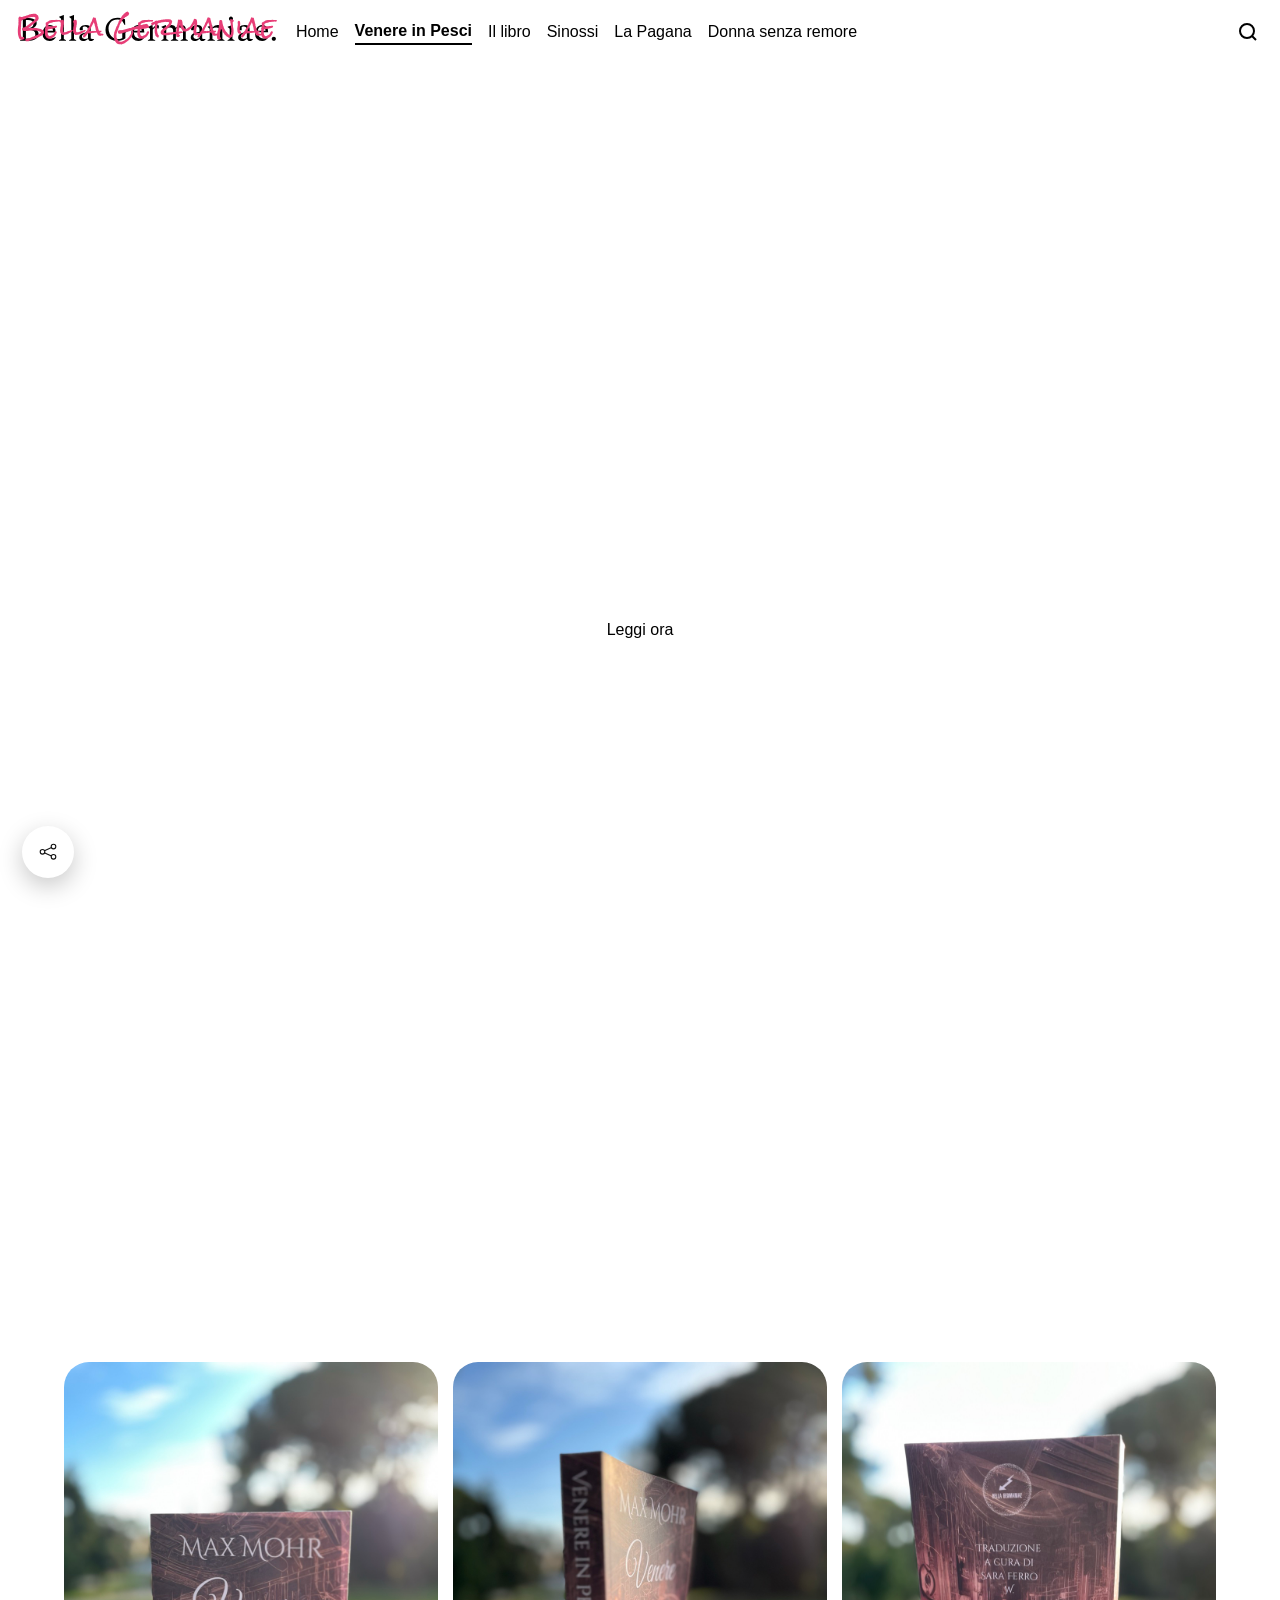
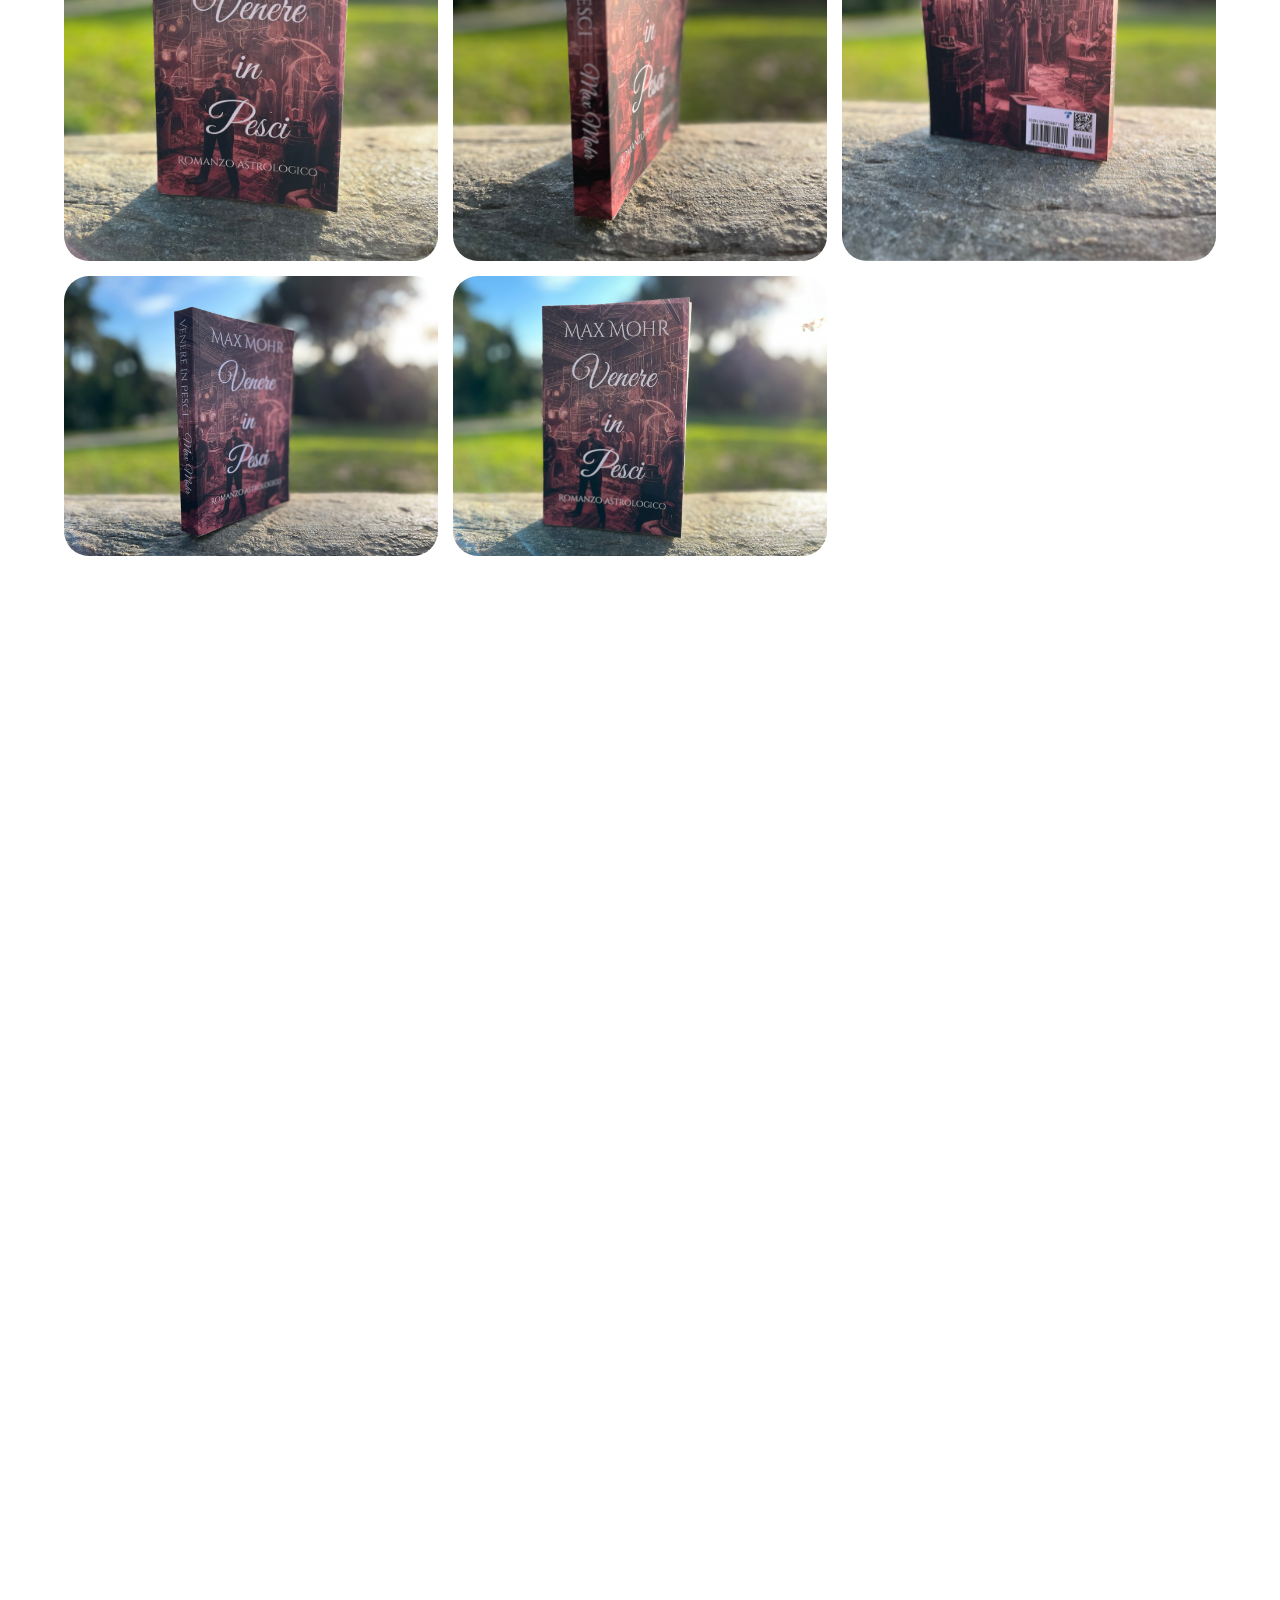
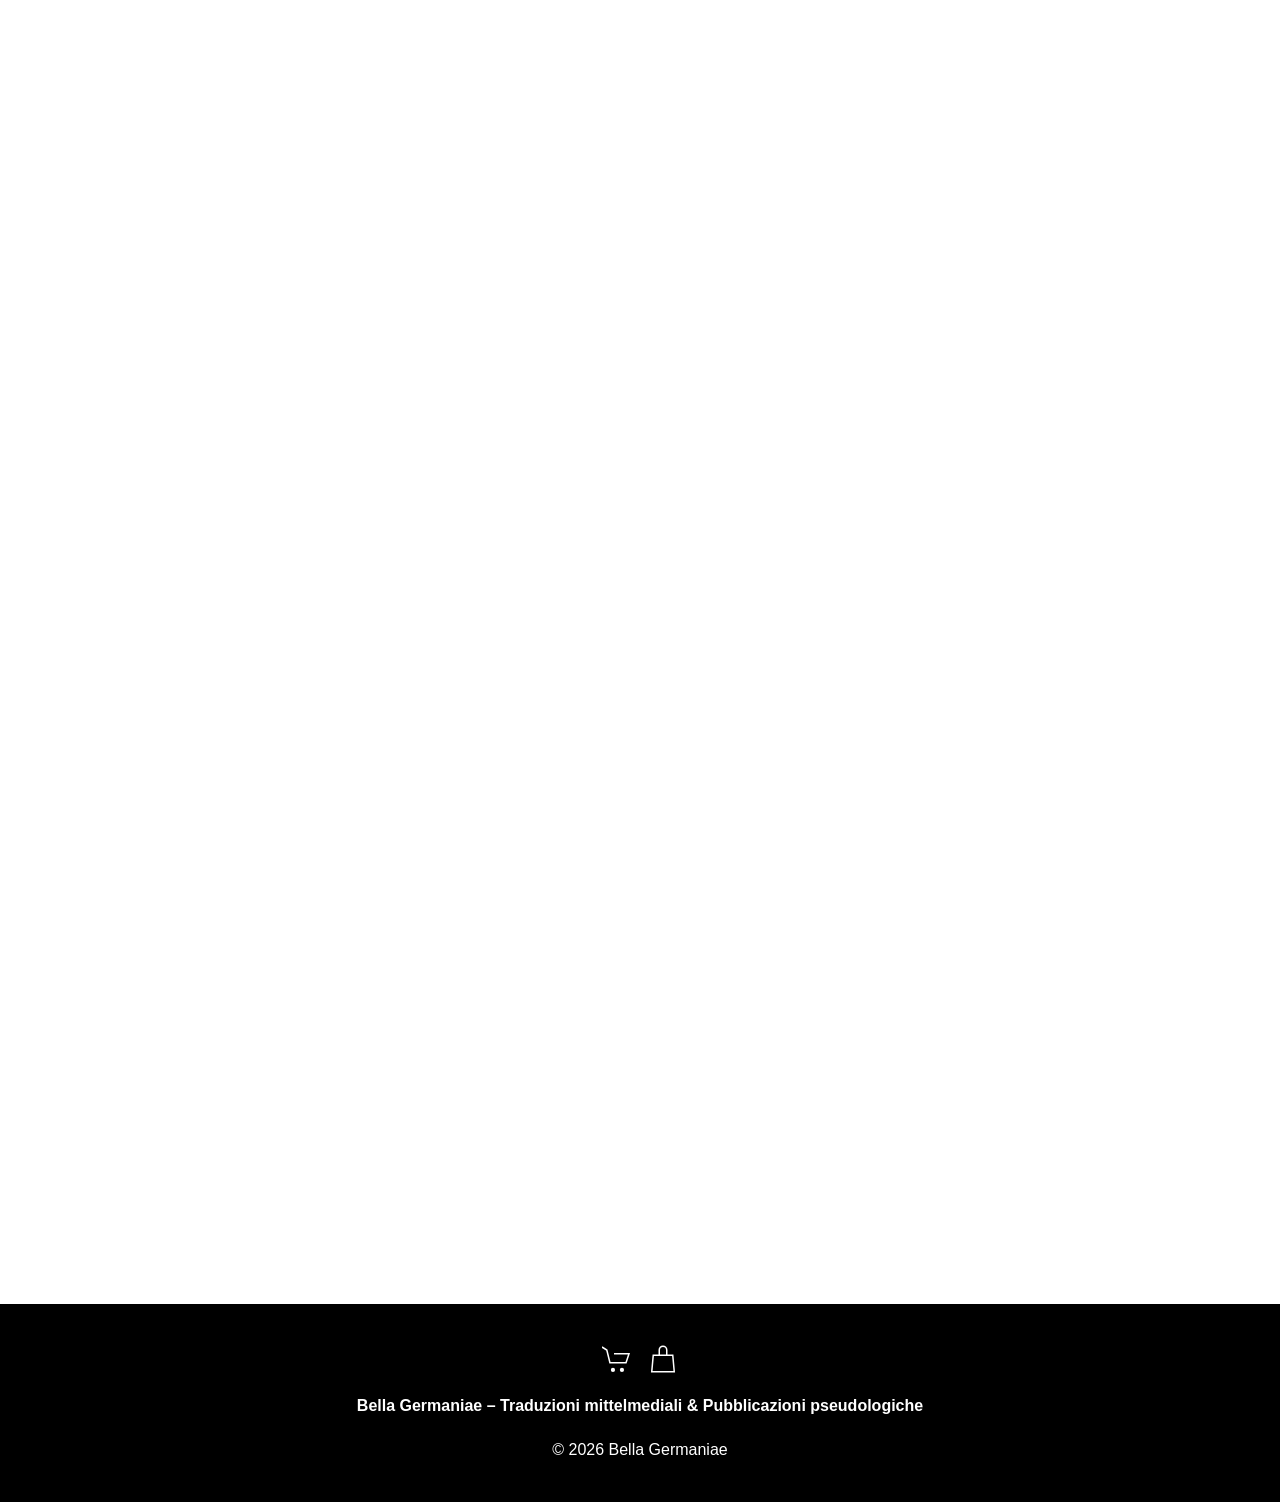
<file: venere-in-pesci/index.html>
<!DOCTYPE html>
<html lang="it">
<head>
<meta charset="UTF-8">
<title>Bella Germaniae – Traduzioni mittelmediali & Pubblicazioni pseudologiche</title>
<meta name="viewport" content="width=device-width, initial-scale=1">
<meta name="description" content="Bella Germaniae è una tribù di autori e traduttori che autarchicamente si pubblicano marchiati a ferro e fuoco, mezzi con cui non devastano ma all'opposto completano il panorama offerto dal sistema editoriale.">
<meta name="robots" content="index, follow">
<meta name="author" content="Bella Germaniae">
<style>

                .core-editor #page h1, .core-editor #page h2, .core-editor #page h3,
                .core-editor #page h4, .core-editor #page h5, .core-editor #page h6,
                .core-editor #page .live-heading,
                .core-editor #page .live-subtitle,
                .core-editor #editor-footer h1, .core-editor #editor-footer h2, .core-editor #editor-footer h3,
                .core-editor #editor-footer h4, .core-editor #editor-footer h5, .core-editor #editor-footer h6,
                .core-editor #editor-footer .live-heading,
                .core-editor #editor-footer .live-subtitle,
                body:not(.core-editor) h1, body:not(.core-editor) h2, body:not(.core-editor) h3,
                body:not(.core-editor) h4, body:not(.core-editor) h5, body:not(.core-editor) h6,
                body:not(.core-editor) .live-heading,
                body:not(.core-editor) .live-subtitle {
                    font-family: 'Rock Salt', sans-serif !important;
                }
            
/* Sacrisoft CORE CTA — single global button system */
.sc-core-cta{
  --sc-btn-bg:transparent;
  --sc-btn-text:#ffffff;
  --sc-btn-border:#ffffff;

  appearance:none;
  -webkit-appearance:none;
  display:inline-flex;
  align-items:center;
  justify-content:center;
  box-sizing:border-box;

  min-height:52px;
  padding:0 30px;
  margin-top:18px;

  border:1px solid var(--sc-btn-border);
  border-radius:25px;

  background:var(--sc-btn-bg);
  color:var(--sc-btn-text) !important;

  font:inherit;
  font-size:16px;
  font-weight:500;
  line-height:1.2;
  text-align:center;
  text-decoration:none !important;
  text-transform:none;
  letter-spacing:normal;

  cursor:pointer;
  transition:
    background .18s ease,
    color .18s ease,
    border-color .18s ease,
    opacity .18s ease,
    filter .18s ease,
    transform .18s ease;
}

/* Default: white outline */
.sc-core-cta-default{
  --sc-btn-bg:transparent;
  --sc-btn-text:#ffffff;
  --sc-btn-border:#ffffff;
}
.sc-core-cta-default:hover{
  --sc-btn-bg:#ffffff;
  --sc-btn-text:#000000;
}

/* Light: white background / black text */
.sc-core-cta-light{
  --sc-btn-bg:#ffffff;
  --sc-btn-text:#000000;
  --sc-btn-border:#ffffff;
}
.sc-core-cta-light:hover{
  --sc-btn-bg:#f2f2f2;
  --sc-btn-border:#f2f2f2;
}

/* Dark: black background / white text */
.sc-core-cta-dark{
  --sc-btn-bg:#000000;
  --sc-btn-text:#ffffff;
  --sc-btn-border:#000000;
}
.sc-core-cta-dark:hover{
  --sc-btn-bg:#222222;
  --sc-btn-border:#222222;
}

/* Text: intentionally larger and readable */
.sc-core-cta-text{
  min-height:auto;
  padding:4px 0;
  border:0;
  border-radius:0;
  background:transparent;
  color:#ffffff !important;
  font-size:1.35rem;
  line-height:1.35;
  text-decoration:underline !important;
  text-underline-offset:.18em;
}
.sc-core-cta-text:hover{
  opacity:.75;
}

/* Custom: CSS variables are written inline by makeButtonHtml() */
.sc-core-cta-custom{
  --sc-btn-bg:#FFA500;
  --sc-btn-text:#ffffff;
  --sc-btn-border:#FFA500;
}
.sc-core-cta-custom:hover{
  filter:brightness(.92);
}

/* Content button groups */
.sc-content-button-pair,
.faq-answer-buttons{
  display:flex;
  align-items:center;
  justify-content:center;
  flex-wrap:wrap;
  gap:10px;
  margin-top:18px;
}

.faq-answer-buttons{
  justify-content:flex-start;
}

.sc-content-button-pair .sc-core-cta,
.faq-answer-buttons .sc-core-cta{
  margin-top:0;
}

/* Lightbox wrappers should behave like the button itself. */
.sc-content-button-pair > .sc-lightbox-link,
.faq-answer-buttons > .sc-lightbox-link{
  display:inline-flex;
}

/* Mobile: stack only when needed, with space before button 2. */
@media(max-width:640px){
  .sc-content-button-pair,
  .faq-answer-buttons{
    flex-direction:column;
    align-items:stretch;
  }

  .sc-content-button-pair > *,
  .faq-answer-buttons > *{
    width:100%;
  }

  .sc-content-button-pair > *:nth-child(2),
  .faq-answer-buttons > *:nth-child(2){
    margin-top:12px;
  }

  .sc-content-button-pair .sc-core-cta,
  .faq-answer-buttons .sc-core-cta{
    width:100%;
  }
}

/* Default: UIkit-like white outline */
.sc-core-cta.sc-core-cta-default{
  background:transparent !important;
  color:#ffffff !important;
  border:1px solid #ffffff !important;
}
.sc-core-cta.sc-core-cta-default:hover{
  background:#ffffff !important;
  color:#000000 !important;
}

/* Light: white background / black text */
.sc-core-cta.sc-core-cta-light{
  background:#ffffff !important;
  color:#000000 !important;
  border:1px solid #ffffff !important;
}
.sc-core-cta.sc-core-cta-light:hover{
  background:#f2f2f2 !important;
  color:#000000 !important;
}

/* Dark: black background / white text */
.sc-core-cta.sc-core-cta-dark{
  background:#000000 !important;
  color:#ffffff !important;
  border:1px solid #000000 !important;
}
.sc-core-cta.sc-core-cta-dark:hover{
  background:#222222 !important;
  color:#ffffff !important;
}

/* Text: larger white text, no box */
.sc-core-cta.sc-core-cta-text{
  background:transparent !important;
  color:#ffffff !important;
  border:0 !important;
  padding-left:0 !important;
  padding-right:0 !important;
  font-size:1.35rem !important;
  line-height:1.35 !important;
  text-decoration:underline;
  text-underline-offset:.18em;
}
.sc-core-cta.sc-core-cta-text:hover{
  color:#ffffff !important;
  opacity:.78;
}

/* Custom: orange / white by default */
.sc-core-cta.sc-core-cta-custom{
  background:#FFA500 !important;
  color:#ffffff !important;
  border:1px solid #FFA500 !important;
}
.sc-core-cta.sc-core-cta-custom:hover{
  filter:brightness(.92);
}

/* Paired CTA responsive behavior */
.sc-content-button-pair,
.faq-answer-buttons{
  display:flex;
  align-items:center;
  justify-content:center;
  flex-wrap:wrap;
  gap:10px;
}
.faq-answer-buttons{
  justify-content:flex-start;
}
.sc-content-button-pair .sc-core-cta,
.faq-answer-buttons .sc-core-cta{
  margin-top:0 !important;
}

@media(max-width:640px){
  .sc-content-button-pair,
  .faq-answer-buttons{
    display:flex;
    flex-direction:column;
    align-items:stretch;
  }
  .sc-content-button-pair > * ,
  .faq-answer-buttons > *{
    width:100%;
  }
  .sc-content-button-pair > *:nth-child(2),
  .faq-answer-buttons > *:nth-child(2){
    margin-top:12px !important;
  }
  .sc-content-button-pair .sc-core-cta,
  .faq-answer-buttons .sc-core-cta{
    width:100%;
    text-align:center;
  }
}


/* ============================================================
   Sacrisoft CORE CTA — final override
   One button system; no outlines.
   ============================================================ */
.sc-core-cta{
  border:0 !important;
  padding-left:46px !important;
  padding-right:46px !important;
}

/* Default: white outline / white text -> solid white / black text */
.sc-core-cta.sc-core-cta-default,
.sc-core-cta-default{
  background:transparent !important;
  color:#ffffff !important;
  border:1px solid #ffffff !important;
}
.sc-core-cta.sc-core-cta-default:hover,
.sc-core-cta-default:hover{
  background:#ffffff !important;
  color:#000000 !important;
  border-color:#ffffff !important;
}

/* Light: white / black -> black / white */
.sc-core-cta.sc-core-cta-light,
.sc-core-cta-light{
  background:#ffffff !important;
  color:#000000 !important;
  border:0 !important;
}
.sc-core-cta.sc-core-cta-light:hover,
.sc-core-cta-light:hover{
  background:#000000 !important;
  color:#ffffff !important;
}

/* Dark: black / white -> white / black */
.sc-core-cta.sc-core-cta-dark,
.sc-core-cta-dark{
  background:#000000 !important;
  color:#ffffff !important;
  border:0 !important;
}
.sc-core-cta.sc-core-cta-dark:hover,
.sc-core-cta-dark:hover{
  background:#ffffff !important;
  color:#000000 !important;
}

/* Custom: chosen BG/Text; hover swaps them */
.sc-core-cta.sc-core-cta-custom,
.sc-core-cta-custom{
  background:var(--sc-btn-bg,#FFA500) !important;
  color:var(--sc-btn-text,#ffffff) !important;
  border:0 !important;
}
.sc-core-cta.sc-core-cta-custom:hover,
.sc-core-cta-custom:hover{
  background:var(--sc-btn-text,#ffffff) !important;
  color:var(--sc-btn-bg,#FFA500) !important;
  border:0 !important;
  filter:none !important;
}

/* Text CTA: large white label with UIkit-like animated underline */
.sc-core-cta.sc-core-cta-text,
.sc-core-cta-text{
  position:relative !important;
  display:inline-flex !important;
  min-height:auto !important;
  padding:5px 1px !important;
  background:transparent !important;
  color:#ffffff !important;
  border:0 !important;
  border-radius:0 !important;
  font-size:1.35rem !important;
  line-height:1.35 !important;
  text-decoration:none !important;
}
.sc-core-cta.sc-core-cta-text::after,
.sc-core-cta-text::after{
  content:"";
  position:absolute;
  left:0;
  right:100%;
  bottom:0;
  height:1px;
  background:currentColor;
  transition:right .25s ease-out;
}
.sc-core-cta.sc-core-cta-text:hover::after,
.sc-core-cta-text:hover::after{
  right:0;
}
.sc-core-cta.sc-core-cta-text:hover,
.sc-core-cta-text:hover{
  color:#ffffff !important;
  opacity:1 !important;
}

@media(max-width:640px){
  .sc-core-cta{
    padding-left:32px !important;
    padding-right:32px !important;
  }
  .sc-content-button-pair > *:nth-child(2),
  .faq-answer-buttons > *:nth-child(2){
    margin-top:12px !important;
  }
}

/* ============================================================
   MOBILE BUTTONS — NEVER FULL WIDTH
   ============================================================ */
@media (max-width:640px){
  .sc-content-button-pair > *,
  .faq-answer-buttons > *,
  .sc-content-button-pair .sc-core-cta,
  .faq-answer-buttons .sc-core-cta{
    width:auto !important;
    max-width:none !important;
  }

  .sc-content-button-pair,
  .faq-answer-buttons{
    align-items:center !important;
  }
}

</style>

<link rel="icon" href="media/favicon.png">
  <link rel="shortcut icon" href="media/favicon.png">
<meta property="og:image" content="media/social.jpg">
<script type="application/ld+json">
{
  "@context": "https://schema.org",
  "@type": "WebSite",
  "name": "Bella Germaniae",
  "url": "https://bellagermaniae.org",
  "publisher": {
    "@type": "Organization",
    "name": "Bella Germaniae"
  },
  "inLanguage": "it",
  "description": "Bella Germaniae è una tribù di autori e traduttori che autarchicamente si pubblicano marchiati a ferro e fuoco, mezzi con cui non devastano ma all'opposto completano il panorama offerto dal sistema editoriale."
}
</script>

<script type="application/ld+json">
{
  "@context": "https://schema.org",
  "@type": "Book",
  "name": "Venere in Pesci: Romanzo astrologico",
  "author": "Max Mohr",
  "isbn": "979-8398715941",
  "genre": "Literary",
  "datePublished": "0023-07-07",
  "description": "Venere in Pesci, tradotta da Sara Ferro W., si sviluppa attorno a tematiche ricorrenti nella vita del suo autore e nelle riflessioni tipiche della sua epoca, tuttavia elaborate da Mohr in maniera sublimemente sui generis, inaspettatamente cruda e tenera: il conflitto tra natura e tecnica, tra morale e denaro - tra la Grande e la Piccola Ragione -, tra città e campagna, tra metropoli e provincia, senza possibilità di risolvere tali tensioni tanto connaturate alla sensibilità moderna. Quindi niente vero e proprio ritorno alla natura, né panegirici in favore dell'idillio bucolico. La via d'uscita, unica e degnissima è quella della parodia, della satira, dell'umorismo, del nonsense, dell'invettiva sociale elegantemente scoccata, tra il serio e il faceto, ma sempre raffinata, sorprendentemente leggera quanto efficace, che schernisce atteggiamenti non registrati dai più come bislacchi - al massimo strambi, comunque ben tollerati da chi si assoggetta volentieri ai capricci della moda e ai dettami della società -, ma che a un più attento scrutinio della ragione non possono che apparire nella loro bizzarria demenziale, maniacali, scurrili, potenzialmente calamitosi. Senza farne troppo un dramma però, le cose vanno secondo il loro destino, solo le stelle sanno, per chi si lascia imbambolare da tali amenità, sebbene, sebbene, sebbene..."
}
</script>
<script type="application/ld+json">
{
  "@context": "https://schema.org",
  "@type": "Book",
  "name": "La Pagana",
  "author": "Max Mohr",
  "isbn": "979-8301995613",
  "genre": "Literary",
  "datePublished": "2024-12-01",
  "description": "\"La Pagana\", il secondo romanzo di Max Mohr tradotto da Sara Ferro W. - già traduttrice di \"Venere in Pesci\".\n\n(...) Una volta l’inseguimento pagano si inoltrava ansimante nella foresta, con le suole nude sulle foglie vecchie, con le cosce larghe sulle sterpaglie del frangivento, sempre più in profondità nel sottobosco, via via più lontano dal sole, quindi l'uomo veniva più vicino, senza parole, senza un richiamo, allora l'odore muschioso si levava intorno alla donna, allora il suo cammino si faceva debole, deboli il suo cuore e le sue viscere, quindi lei giungeva alla macchia di muschio tra i pini impigliati, lì cadeva con le ginocchia allentate, lì anche lui cadeva sulla terra umida della sua terra, il signore della terra, l'uomo. Poi erano arrivati i sacerdoti e si erano eretti sopra la coppia umana e avevano sistemato i loro sgabelli nelle stanze dei loro dèi invisibili, per poter stare più in alto della coppia umana, e il loro discorso era stato: \"Tu devi e tu non devi!\". Dovrai strisciare sul tuo ventre e mangerai polvere, dovrai avere sudore sulla tua fronte, dovrai porgere la guancia sinistra, dovrai essere povero o vedere di passare attraverso la cruna di un ago, e dovrai pagare bene i tuoi sacerdoti, affinché ti dicano ciò che devi. Poi si era avventato lo Stato sulla coppia intimidita e il suo discorso era stato: \"Tu puoi e tu non puoi!\". Puoi morire per lo Stato e generare figli, puoi essere schiavo dello Stato e pagare le tasse, ma non puoi calpestare il prato verde e non puoi essere povero o sarai arrestato, non puoi fare niente in nero e pensare. E parlate con la mamma? Per un anno nella terra pietrosa della Glonn! E parlate con papà? Divorato pelle e capelli dalla città urbana... Finché la libertà non giunse finalmente alla coppia umana disperata e sui giornali si lesse: \"La coppia umana è libera, alleluia!\". Allora la coppia liberata si gettò sul nuovo letto nuziale in libertà e da lì nel vuoto, proprio come era stato prescritto dal loro giornale. Ma il giorno dopo era finita la ragionevolezza e sputavano sui reciproci desideri fantasma e maledicevano i loro nati morti e rompevano la libertà di carta, perché era stata solo la libertà degli schiavi liberati e non la libertà delle persone cresciute libere... Quindi cosa faceva una donna quando, dopo il fallimento dello Stato e della Chiesa e della casa dei genitori e della libertà di stampa, un uomo maschio le piaceva? (...)"
}
</script>
<link rel="stylesheet" href="../assets/css/uikit.min.css" />
<link rel="stylesheet" href="../assets/css/custom.css" />



<link id="custom-font-link" rel="stylesheet" href="https://fonts.googleapis.com/css2?family=Rock+Salt&amp;display=swap">


<script>try{if(window.self!==window.top)document.documentElement.classList.add('sc-internal-page-lightbox');}catch(e){}</script><style>html.sc-internal-page-lightbox .sc-dynamic-navbar,html.sc-internal-page-lightbox #dynamic-navbar-container,html.sc-internal-page-lightbox #mobile-menu-toggle,html.sc-internal-page-lightbox #mobile-menu{display:none!important;}
html.sc-internal-page-lightbox .dn-bar,html.sc-internal-page-lightbox #dropnavbar-container,html.sc-internal-page-lightbox #drop-navbar,html.sc-internal-page-lightbox .drop-navbar,html.sc-internal-page-lightbox .dn-popover{display:none!important;}</style>

</head>
<body class="uk-background-muted sc-user-site" id="top">
<h1 id="site-title-h1" class="visually-hidden">Bella Germaniae – Traduzioni  mittelmediali & Pubblicazioni pseudologiche</h1>

<!-- Mobile Menu (Preview/Export) -->
<div id="mobile-menu-toggle" aria-label="Toggle mobile menu">
  <div class="bar bar1"></div>
  <div class="bar bar2"></div>
</div>
<div id="mobile-menu" aria-hidden="true"></div>
<script>
(function(){
  var toggle = document.getElementById('mobile-menu-toggle');
  var menu = document.getElementById('mobile-menu');
  if (!toggle || !menu) return;

  function build(){
    var nav = document.querySelector('nav.uk-navbar-container ul.navbar-scroll');
    if (!nav) return;

    // Sync colors from navbar (matches app2 behavior)
    try {
      var navbarBg = getComputedStyle(nav.parentElement).backgroundColor;
      var navbarText = getComputedStyle(nav).color;
      document.documentElement.style.setProperty('--navbar-bg-color', navbarBg);
      document.documentElement.style.setProperty('--navbar-text-color', navbarText);
      document.documentElement.style.setProperty('--navbar-link-color', navbarText);
    } catch(e) {}
    // Build a simple vertical menu from the navbar links
    var ul = document.createElement('ul');
    ul.className = 'uk-nav uk-nav-default';
    nav.querySelectorAll('li a').forEach(function(a){
      var li = document.createElement('li');
      var link = a.cloneNode(true);
      li.appendChild(link);
      ul.appendChild(li);
    });
    menu.innerHTML = '';
    menu.appendChild(ul);
  }

  function setOpen(state){
    if (state){
      build();
      menu.classList.add('show');
      menu.setAttribute('aria-hidden','false');
      toggle.classList.add('open');
      toggle.setAttribute('aria-expanded','true');
    } else {
      menu.classList.remove('show');
      menu.setAttribute('aria-hidden','true');
      toggle.classList.remove('open');
      toggle.setAttribute('aria-expanded','false');
    }
  }
  function isOpen(){ return menu.classList.contains('show'); }

  toggle.addEventListener('click', function(){
    setOpen(!isOpen());
  });

  // Close on outside click
  document.addEventListener('click', function(e){
    if (!isOpen()) return;
    if (toggle === e.target || toggle.contains(e.target)) return;
    if (menu.contains(e.target)) return;
    setOpen(false);
  });

  // Close on link click. For hash anchors, compensate for the sticky
  // Dynamic Nav Bar so the target is not hidden underneath it.
  menu.addEventListener('click', function(e){
    var a = e.target && e.target.closest && e.target.closest('a');
    if (!a) return;

    var href = a.getAttribute('href') || '';
    if (href.charAt(0) === '#') {
      var id = '';
      try { id = decodeURIComponent(href.slice(1)); } catch (_) { id = href.slice(1); }
      var target = document.getElementById(id);
      if (target) {
        e.preventDefault();
        var nav = document.querySelector('nav.uk-navbar-container.sc-dynamic-navbar, nav.sc-dynamic-navbar');
        var navHeight = nav ? nav.getBoundingClientRect().height : 0;
        var extra = 12;
        var top = Math.max(0, target.getBoundingClientRect().top + window.scrollY - navHeight - extra);
        setOpen(false);
        window.scrollTo({top:top,behavior:'smooth'});
        return;
      }
    }

    setOpen(false);
  });

  // Rebuild on load (and after global links refresh)
  window.addEventListener('load', function(){ build(); });

  // Close if resizing up
  window.addEventListener('resize', function(){
    if (window.innerWidth > 1024) setOpen(false);
  });

  // Expose a tiny hook used by global-links loader (safe no-op elsewhere)
  window.__rebuildMobileMenu = build;
})();
</script>

<nav class="uk-navbar-container sc-dynamic-navbar" style="background:rgba(255,255,255,1);position:sticky !important;top:0 !important;z-index:9000 !important;">
<ul class="navbar-scroll" data-sc-preview-nav="1" style="color:#000000;">
<li><a class="navbar-logo-link" href="../index.html"><img src="media/logo.svg" alt="Bella Germaniae – Traduzioni  mittelmediali & Pubblicazioni pseudologiche" class="navbar-logo"></a></li><li><a class="" href="../index.html">Home</a></li><li><a class="sc-page-active" href="../venere-in-pesci/index.html">Venere in Pesci</a></li><li class="sc-page-heading-link"><a href="#il-libro">Il libro</a></li><li class="sc-page-heading-link"><a href="#sinossi">Sinossi</a></li><li><a href="../la-pagana/index.html">La Pagana</a></li><li><a href="../donna-senza-remore/index.html">Donna senza remore</a></li>
</ul>
</nav>


<section id="venere-in-pesci" class="uk-section uk-section-primary sc-auto-panel" uk-height-viewport="offset-top: true" style="background:#ffffff;min-height:100vh;padding:0;margin:0;display:flex;flex-direction:column;box-sizing:border-box;">
<div class="sc-panel-content" style="width:100%;margin-top:auto;margin-bottom:auto;">
<div style="position:relative; width:100vw; height:100vh; overflow:hidden;">
<video src="media/Venere-in-Pesci.mp4" autoplay loop muted playsinline
style="width:100vw;height:100vh;object-fit:cover;display:block; pointer-events:none;" uk-scrollspy="cls: uk-animation-slide-bottom; repeat: false"></video>
<div style="position:absolute;top:50%;left:50%;transform:translate(-50%,-50%);width:100%;" class="uk-text-center uk-light">

<div uk-scrollspy="cls: uk-animation-slide-top; repeat: true">
<h2 class="live-heading uk-heading-large" style="color: #ffffff;"></h2>
<div class="live-subtitle uk-heading-xlarge" style="color:#ffffff">Venere in Pesci</div><div class="live-paragraph large" style="color:#ffffff;margin-top:0.5em;">Max Mohr | Traduzione: Sara Ferro W.</div>
<div class="sc-content-button-pair"><a href="https://www.amazon.it/gp/product/B0C9SPDWJQ" class="sc-core-cta sc-core-cta-light" target="_blank" rel="noopener">Leggi ora</a></div>
</div>

</div>
</div>
</div>
</section>
<section id="il-libro" class="uk-section uk-section-primary sc-auto-panel" uk-height-viewport="offset-top: true" style="background:#ffffff;min-height:100vh;padding:0;margin:0;display:flex;flex-direction:column;box-sizing:border-box;">
<div class="sc-panel-content sc-gallery-panel" style="width:100%;margin-top:auto;margin-bottom:auto;"><div class="uk-container uk-padding" style="background:#ffffff; color:#000000">
    <h1 class="uk-heading uk-text-center" style="color:#000000" uk-scrollspy="cls: uk-animation-slide-top; delay: 0; offset: 100; repeat: true"><span>Il libro</span></h1>
    <h3 class="uk-heading uk-text-center uk-padding-large uk-padding-remove-top" style="color:#000000" uk-scrollspy="cls: uk-animation-slide-bottom; delay: 0; offset: 120; repeat: true">Venere in Pesci di Max Mohr tradotto da Sara Ferro W.</h3>
    <div class="uk-grid-small uk-child-width-1-2@s uk-child-width-1-3@m"
         uk-grid="masonry: true" uk-lightbox="animation: slide; toggle: a"
         uk-scrollspy="target: > div; cls: uk-animation-fade; delay: 150; repeat: false">
      <div data-sc-gallery-index="0">
      <a class="uk-inline" data-type="image" href="media/Il-libro-Venere-in-Pesci-di-Max-Mohr-tradotto-da-Sara-Ferro-W-Venere-in-Pesci-Romanzo-astrologico-di-Max-Mohr-tradotto-da-Sara-Ferro-W.jpg" data-caption="Venere in Pesci – Romanzo astrologico — di Max Mohr tradotto da Sara Ferro W." aria-label="Venere in Pesci – Romanzo astrologico — di Max Mohr tradotto da Sara Ferro W.">
        <img class="uk-border-rounded" style="width:100%;height:auto;display:block" src="media/Il-libro-Venere-in-Pesci-di-Max-Mohr-tradotto-da-Sara-Ferro-W-Venere-in-Pesci-Romanzo-astrologico-di-Max-Mohr-tradotto-da-Sara-Ferro-W.jpg" alt="Venere in Pesci – Romanzo astrologico — di Max Mohr tradotto da Sara Ferro W.">
      </a>
    </div>
<div data-sc-gallery-index="1">
      <a class="uk-inline" data-type="image" href="media/Il-libro-Venere-in-Pesci-di-Max-Mohr-tradotto-da-Sara-Ferro-W-Venere-in-Pesci-Romanzo-astrologico-di-Max-Mohr-tradotto-da-Sara-Ferro-W-2.jpg" data-caption="Venere in Pesci – Romanzo astrologico — di Max Mohr tradotto da Sara Ferro W." aria-label="Venere in Pesci – Romanzo astrologico — di Max Mohr tradotto da Sara Ferro W.">
        <img class="uk-border-rounded" style="width:100%;height:auto;display:block" src="media/Il-libro-Venere-in-Pesci-di-Max-Mohr-tradotto-da-Sara-Ferro-W-Venere-in-Pesci-Romanzo-astrologico-di-Max-Mohr-tradotto-da-Sara-Ferro-W-2.jpg" alt="Venere in Pesci – Romanzo astrologico — di Max Mohr tradotto da Sara Ferro W.">
      </a>
    </div>
<div data-sc-gallery-index="2">
      <a class="uk-inline" data-type="image" href="media/Il-libro-Venere-in-Pesci-di-Max-Mohr-tradotto-da-Sara-Ferro-W-Venere-in-Pesci-Romanzo-astrologico-di-Max-Mohr-tradotto-da-Sara-Ferro-W-3.jpg" data-caption="Venere in Pesci – Romanzo astrologico — di Max Mohr tradotto da Sara Ferro W." aria-label="Venere in Pesci – Romanzo astrologico — di Max Mohr tradotto da Sara Ferro W.">
        <img class="uk-border-rounded" style="width:100%;height:auto;display:block" src="media/Il-libro-Venere-in-Pesci-di-Max-Mohr-tradotto-da-Sara-Ferro-W-Venere-in-Pesci-Romanzo-astrologico-di-Max-Mohr-tradotto-da-Sara-Ferro-W-3.jpg" alt="Venere in Pesci – Romanzo astrologico — di Max Mohr tradotto da Sara Ferro W.">
      </a>
    </div>
<div data-sc-gallery-index="3">
      <a class="uk-inline" data-type="image" href="media/Il-libro-Venere-in-Pesci-di-Max-Mohr-tradotto-da-Sara-Ferro-W-Venere-in-Pesci-Romanzo-astrologico-di-Max-Mohr-tradotto-da-Sara-Ferro-W-4.jpg" data-caption="Venere in Pesci – Romanzo astrologico — di Max Mohr tradotto da Sara Ferro W." aria-label="Venere in Pesci – Romanzo astrologico — di Max Mohr tradotto da Sara Ferro W.">
        <img class="uk-border-rounded" style="width:100%;height:auto;display:block" src="media/Il-libro-Venere-in-Pesci-di-Max-Mohr-tradotto-da-Sara-Ferro-W-Venere-in-Pesci-Romanzo-astrologico-di-Max-Mohr-tradotto-da-Sara-Ferro-W-4.jpg" alt="Venere in Pesci – Romanzo astrologico — di Max Mohr tradotto da Sara Ferro W.">
      </a>
    </div>
<div data-sc-gallery-index="4">
      <a class="uk-inline" data-type="image" href="media/Il-libro-Venere-in-Pesci-di-Max-Mohr-tradotto-da-Sara-Ferro-W-Venere-in-Pesci-Romanzo-astrologico-di-Max-Mohr-tradotto-da-Sara-Ferro-W-5.jpg" data-caption="Venere in Pesci – Romanzo astrologico — di Max Mohr tradotto da Sara Ferro W." aria-label="Venere in Pesci – Romanzo astrologico — di Max Mohr tradotto da Sara Ferro W.">
        <img class="uk-border-rounded" style="width:100%;height:auto;display:block" src="media/Il-libro-Venere-in-Pesci-di-Max-Mohr-tradotto-da-Sara-Ferro-W-Venere-in-Pesci-Romanzo-astrologico-di-Max-Mohr-tradotto-da-Sara-Ferro-W-5.jpg" alt="Venere in Pesci – Romanzo astrologico — di Max Mohr tradotto da Sara Ferro W.">
      </a>
    </div>
<div data-sc-gallery-index="5">
      <a class="uk-inline" data-type="image" href="media/Il-libro-Venere-in-Pesci-di-Max-Mohr-tradotto-da-Sara-Ferro-W-Venere-in-Pesci-Romanzo-astrologico-di-Max-Mohr-tradotto-da-Sara-Ferro-W-6.jpg" data-caption="Venere in Pesci – Romanzo astrologico — di Max Mohr tradotto da Sara Ferro W." aria-label="Venere in Pesci – Romanzo astrologico — di Max Mohr tradotto da Sara Ferro W.">
        <img class="uk-border-rounded" style="width:100%;height:auto;display:block" src="media/Il-libro-Venere-in-Pesci-di-Max-Mohr-tradotto-da-Sara-Ferro-W-Venere-in-Pesci-Romanzo-astrologico-di-Max-Mohr-tradotto-da-Sara-Ferro-W-6.jpg" alt="Venere in Pesci – Romanzo astrologico — di Max Mohr tradotto da Sara Ferro W.">
      </a>
    </div>
<div data-sc-gallery-index="6">
      <a class="uk-inline" data-type="image" href="media/Il-libro-Venere-in-Pesci-di-Max-Mohr-tradotto-da-Sara-Ferro-W-Venere-in-Pesci-Romanzo-astrologico-di-Max-Mohr-tradotto-da-Sara-Ferro-W-7.jpg" data-caption="Venere in Pesci – Romanzo astrologico — di Max Mohr tradotto da Sara Ferro W." aria-label="Venere in Pesci – Romanzo astrologico — di Max Mohr tradotto da Sara Ferro W.">
        <img class="uk-border-rounded" style="width:100%;height:auto;display:block" src="media/Il-libro-Venere-in-Pesci-di-Max-Mohr-tradotto-da-Sara-Ferro-W-Venere-in-Pesci-Romanzo-astrologico-di-Max-Mohr-tradotto-da-Sara-Ferro-W-7.jpg" alt="Venere in Pesci – Romanzo astrologico — di Max Mohr tradotto da Sara Ferro W.">
      </a>
    </div>
<div data-sc-gallery-index="7">
      <a class="uk-inline" data-type="image" href="media/Il-libro-Venere-in-Pesci-di-Max-Mohr-tradotto-da-Sara-Ferro-W-Venere-in-Pesci-Romanzo-astrologico-di-Max-Mohr-tradotto-da-Sara-Ferro-W-8.jpg" data-caption="Venere in Pesci – Romanzo astrologico — di Max Mohr tradotto da Sara Ferro W." aria-label="Venere in Pesci – Romanzo astrologico — di Max Mohr tradotto da Sara Ferro W.">
        <img class="uk-border-rounded" style="width:100%;height:auto;display:block" src="media/Il-libro-Venere-in-Pesci-di-Max-Mohr-tradotto-da-Sara-Ferro-W-Venere-in-Pesci-Romanzo-astrologico-di-Max-Mohr-tradotto-da-Sara-Ferro-W-8.jpg" alt="Venere in Pesci – Romanzo astrologico — di Max Mohr tradotto da Sara Ferro W.">
      </a>
    </div>
<div data-sc-gallery-index="8">
      <a class="uk-inline" data-type="image" href="media/Il-libro-Venere-in-Pesci-di-Max-Mohr-tradotto-da-Sara-Ferro-W-Venere-in-Pesci-Romanzo-astrologico-di-Max-Mohr-tradotto-da-Sara-Ferro-W-9.jpg" data-caption="Venere in Pesci – Romanzo astrologico — di Max Mohr tradotto da Sara Ferro W." aria-label="Venere in Pesci – Romanzo astrologico — di Max Mohr tradotto da Sara Ferro W.">
        <img class="uk-border-rounded" style="width:100%;height:auto;display:block" src="media/Il-libro-Venere-in-Pesci-di-Max-Mohr-tradotto-da-Sara-Ferro-W-Venere-in-Pesci-Romanzo-astrologico-di-Max-Mohr-tradotto-da-Sara-Ferro-W-9.jpg" alt="Venere in Pesci – Romanzo astrologico — di Max Mohr tradotto da Sara Ferro W.">
      </a>
    </div>
<div data-sc-gallery-index="9">
      <a class="uk-inline" data-type="image" href="media/Il-libro-Venere-in-Pesci-di-Max-Mohr-tradotto-da-Sara-Ferro-W-Venere-in-Pesci-Romanzo-astrologico-di-Max-Mohr-tradotto-da-Sara-Ferro-W-10.jpg" data-caption="Venere in Pesci – Romanzo astrologico — di Max Mohr tradotto da Sara Ferro W." aria-label="Venere in Pesci – Romanzo astrologico — di Max Mohr tradotto da Sara Ferro W.">
        <img class="uk-border-rounded" style="width:100%;height:auto;display:block" src="media/Il-libro-Venere-in-Pesci-di-Max-Mohr-tradotto-da-Sara-Ferro-W-Venere-in-Pesci-Romanzo-astrologico-di-Max-Mohr-tradotto-da-Sara-Ferro-W-10.jpg" alt="Venere in Pesci – Romanzo astrologico — di Max Mohr tradotto da Sara Ferro W.">
      </a>
    </div>
<div data-sc-gallery-index="10">
      <a class="uk-inline" data-type="image" href="media/Il-libro-Venere-in-Pesci-di-Max-Mohr-tradotto-da-Sara-Ferro-W-Venere-in-Pesci-Romanzo-astrologico-di-Max-Mohr-tradotto-da-Sara-Ferro-W-11.jpg" data-caption="Venere in Pesci – Romanzo astrologico — di Max Mohr tradotto da Sara Ferro W." aria-label="Venere in Pesci – Romanzo astrologico — di Max Mohr tradotto da Sara Ferro W.">
        <img class="uk-border-rounded" style="width:100%;height:auto;display:block" src="media/Il-libro-Venere-in-Pesci-di-Max-Mohr-tradotto-da-Sara-Ferro-W-Venere-in-Pesci-Romanzo-astrologico-di-Max-Mohr-tradotto-da-Sara-Ferro-W-11.jpg" alt="Venere in Pesci – Romanzo astrologico — di Max Mohr tradotto da Sara Ferro W.">
      </a>
    </div>
<div data-sc-gallery-index="11">
      <a class="uk-inline" data-type="image" href="media/Il-libro-Venere-in-Pesci-di-Max-Mohr-tradotto-da-Sara-Ferro-W-Venere-in-Pesci-Romanzo-astrologico-di-Max-Mohr-tradotto-da-Sara-Ferro-W-12.jpg" data-caption="Venere in Pesci – Romanzo astrologico — di Max Mohr tradotto da Sara Ferro W." aria-label="Venere in Pesci – Romanzo astrologico — di Max Mohr tradotto da Sara Ferro W.">
        <img class="uk-border-rounded" style="width:100%;height:auto;display:block" src="media/Il-libro-Venere-in-Pesci-di-Max-Mohr-tradotto-da-Sara-Ferro-W-Venere-in-Pesci-Romanzo-astrologico-di-Max-Mohr-tradotto-da-Sara-Ferro-W-12.jpg" alt="Venere in Pesci – Romanzo astrologico — di Max Mohr tradotto da Sara Ferro W.">
      </a>
    </div>
    </div>
  </div></div>
</section>
<section id="sinossi" class="uk-section uk-section-primary sc-auto-panel" uk-height-viewport="offset-top: true" style="background:#ffffff;min-height:100vh;padding:0;margin:0;display:flex;flex-direction:column;box-sizing:border-box;">
<div class="sc-panel-content" style="width:100%;margin-top:auto;margin-bottom:auto;"><div class="uk-section uk-section-muted uk-flex uk-flex-center uk-flex-middle" style="background:#ffffff;min-height:60vh;">
      <div class="uk-container uk-text-justify" style="color:#000000;" uk-scrollspy="cls: uk-animation-slide-left; repeat: true">
        <h2 class="live-heading h-lg" style="color:#000000;">Sinossi</h2>
        
        <div class="live-paragraph p-lg" style="color:#000000;"><b style="font-style: italic;"><br>​Venere in Pesci - Romanzo astrologico, </b><b>&nbsp;il primo romanzo di Max Mohr tradotto da Sara Ferro W. <br>​<br>​</b><i>"Berlino, anni ’20. Un medico, il dottor Quaß e una dottoressa in medicina, non abilitata, la signorina Otterloo, entrambi con rapporti di lavoro a dir poco traballanti, si incontrano in occasione di un parto in una ricca villa dove loro malgrado per un equivoco prestano ambedue assistenza alla partoriente – non senza pestarsi i piedi - e fanno la conoscenza di uno strano personaggio, il dottor Abba. Assieme finiranno per aprire alle porte della città una così detta “clinica medico-astrologica“, fondata allo scopo di circonvenire, sebbene molto elegantemente, schiere di nuovi ricchi e tutta una svariata varietà di appartenenti al bel mondo, che come stregati dall'allure del dottor Abba a frotte aderiranno entusiasti all'impresa. Nell'economia del romanzo questi costituiranno una sorta di galleria di tipi umani a metà tra impietoso falò delle vanità e pittura di genere borghese, ritrattistica espressionistica e parodia della Nuova oggettività, raffigurati con uno stile sempre in bilico tra caricatura e impressioni di psicologia del profondo. La trama si snoda attorno alle scelte disperate dei tre, a turno dettate da opportunismo, da uno strano idealismo screziato di spregiudicato pragmatismo o ancora guidate da rigurgiti di anticonformismo, riottosità e ribellione. Una frode ben architettata e riuscita, i cui profitti illeciti verranno spartiti dai tre personaggi di cui prima, capitanati dall'ipnotico Abba."</i><br><br><i>Venere in Pesci</i> si sviluppa attorno a tematiche ricorrenti nella vita del suo autore e nelle riflessioni tipiche della sua epoca, tuttavia elaborate da Mohr in maniera sublimemente sui generis, inaspettatamente cruda e tenera: il conflitto tra natura e tecnica, tra morale e denaro - tra la Grande e la Piccola Ragione -, tra città e campagna, tra metropoli e provincia, senza possibilità di risolvere tali tensioni tanto connaturate alla sensibilità moderna. Quindi niente vero e proprio ritorno alla natura, né panegirici in favore dell'idillio bucolico. La via d'uscita, unica e degnissima è quella della parodia, della satira, dell'umorismo, del nonsense, dell'invettiva sociale elegantemente scoccata, tra il serio e il faceto, ma sempre raffinata, sorprendentemente leggera quanto efficace, che schernisce atteggiamenti non registrati dai più come bislacchi - al massimo strambi, comunque ben tollerati da chi si assoggetta volentieri ai capricci della moda e ai dettami della società -, ma che a un più attento scrutinio della ragione non possono che apparire nella loro bizzarria demenziale, maniacali, scurrili, potenzialmente calamitosi. Senza farne troppo un dramma però, le cose vanno secondo il loro destino, solo le stelle sanno, per chi si lascia imbambolare da tali amenità, sebbene, sebbene, sebbene...</div>
        <div class="sc-content-button-pair"><a href="https://amzn.eu/d/02NTfqmm" class="sc-core-cta sc-core-cta-dark" target="_blank" rel="noopener">Leggi ora</a></div>
      </div>
    </div></div>
</section>

<footer class="uk-section uk-section-small" 
style="background:#000000; color:#ffffff; text-align:center;">
<div class="footer-social" style="margin-bottom:10px;"><a href="https://www.amazon.it/dp/B0CBDS58C3?binding=paperback" uk-icon="icon: cart; ratio: 1.5" target="_blank" rel="noopener" style="margin:0 8px; color:#ffffff"></a><a href="https://www.amazon.it/dp/B0HKG6Z46V?binding=paperback" uk-icon="icon: bag; ratio: 1.5" target="_blank" rel="noopener" style="margin:0 8px; color:#ffffff"></a></div>


<p><strong>Bella Germaniae – Traduzioni  mittelmediali & Pubblicazioni pseudologiche</strong></p>

<p>&copy; 2026 Bella Germaniae</p>
</footer>
<script id="sc-protected-mail-runtime">
(function(){
  var KEY=0x5A;
  function decode(hex){
    try{
      var bytes=[];
      String(hex||'').replace(/../g,function(pair){bytes.push((parseInt(pair,16)^KEY)&255);return pair;});
      if(window.TextDecoder) return new TextDecoder().decode(new Uint8Array(bytes));
      var bin=''; for(var i=0;i<bytes.length;i++) bin+=String.fromCharCode(bytes[i]);
      try{return decodeURIComponent(escape(bin));}catch(_){return bin;}
    }catch(_){return '';}
  }

  function fieldLabel(el){
    var id=el.id||'';
    var label=id ? document.querySelector('label[for="'+CSS.escape(id)+'"]') : null;
    var txt=label ? label.textContent.replace(/\s*\*\s*$/,'').trim() : '';
    return txt || el.name || el.getAttribute('placeholder') || id || 'Field';
  }

  function collectMailBody(form){
    var lines=[];
    var handledRadio=new Set();

    form.querySelectorAll('input, textarea, select').forEach(function(el){
      if(el.disabled || el.type==='submit' || el.type==='button' || el.type==='hidden') return;

      var key=fieldLabel(el);

      if(el.type==='radio'){
        var group=el.name||key;
        if(handledRadio.has(group)) return;
        handledRadio.add(group);
        var selected=form.querySelector('input[type="radio"][name="'+CSS.escape(el.name||'')+'"]:checked');
        lines.push(key+': '+(selected ? selected.value : 'No selection'));
        return;
      }

      if(el.type==='checkbox'){
        lines.push(key+': '+(el.checked ? (el.value && el.value!=='on' ? el.value : 'Yes') : 'No'));
        return;
      }

      if(el.type==='file'){
        var names=el.files && el.files.length
          ? Array.from(el.files).map(function(f){return f.name;}).join(', ')
          : 'No file selected';
        lines.push(key+': '+names);
        return;
      }

      var value=String(el.value||'').trim();
      lines.push(key+': '+value);
    });

    return lines.join('\r\n');
  }

  function composeMail(form){
    if(!form) return false;
    if(typeof form.reportValidity==='function' && !form.reportValidity()) return false;

    var email=decode(form.getAttribute('data-sc-protected-mail'));
    if(!email) return false;

    var subject=form.getAttribute('data-sc-mail-subject')||'Contact';
    var body=collectMailBody(form);
    var mailto='mailto:'+email
      +'?subject='+encodeURIComponent(subject)
      +'&body='+encodeURIComponent(body);

    /* iOS/Safari: launch mailto directly inside the user's tap gesture. */
    window.location.href=mailto;
    return false;
  }

  window.scComposeProtectedMailto=composeMail;

  function bindMailtoForm(form){
    if(!form || form.dataset.scMailBound==='1') return;
    form.dataset.scMailBound='1';
    form.removeAttribute('action');
    form.removeAttribute('method');

    form.addEventListener('submit',function(ev){
      ev.preventDefault();
      ev.stopPropagation();
      composeMail(form);
      return false;
    });
  }

  function activate(root){
    (root||document).querySelectorAll('[data-sc-protected-mail]').forEach(function(el){
      var email=decode(el.getAttribute('data-sc-protected-mail'));
      if(!email) return;
      if(el.matches('a')){
        el.href='mailto:'+email;
        var text=el.querySelector('[data-sc-protected-mail-text]');
        if(text) text.textContent=email;
      }else if(el.matches('form[data-sc-delivery="mailto"]')){
        bindMailtoForm(el);
      }
    });
  }
  function boot(){
    activate(document);
    if(window.MutationObserver){
      new MutationObserver(function(records){
        records.forEach(function(r){r.addedNodes.forEach(function(n){if(n&&n.nodeType===1) activate(n);});});
      }).observe(document.documentElement,{childList:true,subtree:true});
    }
  }
  if(document.readyState==='loading') document.addEventListener('DOMContentLoaded',boot,{once:true});
  else boot();
})();
</script>
<script id="sc-form-file-runtime">
(function(){
  function bind(){
    document.querySelectorAll('.sc-file-native:not([data-sc-file-bound])').forEach(function(input){
      input.setAttribute('data-sc-file-bound','1');
      input.addEventListener('change',function(){
        var out=document.querySelector('[data-sc-file-name="'+input.id+'"]');
        if(out) out.textContent=input.files&&input.files.length
          ? Array.from(input.files).map(function(f){return f.name;}).join(', ')
          : 'No file selected';
      });
    });
  }
  if(document.readyState==='loading') document.addEventListener('DOMContentLoaded',bind,{once:true});
  else bind();
})();
</script>


<style>
@media (max-width: 900px) {
  #site-search-toggle,
  #site-back-to-top {
    width: 40px !important;
    height: 40px !important;
    min-width: 40px !important;
    min-height: 40px !important;
    max-width: 40px !important;
    max-height: 40px !important;
    padding: 8px !important;
  }
  #site-search-toggle > span,
  #site-back-to-top > span,
  #site-search-toggle svg,
  #site-back-to-top svg {
    width: 20px !important;
    height: 20px !important;
  }
}

/* Search layering:
   Editor section controls use z-index:2147483000.
   Search must sit above them, while Lightbox must still sit above Search. */
body.sc-search-navbar-mode #dynamic-navbar-container,
body.sc-search-navbar-mode #preview-dynamic-nav,
body.sc-search-navbar-mode nav.sc-dynamic-navbar{
  z-index:2147483100 !important;
  overflow:visible !important;
}
#site-search-widget,
#site-search-panel{
  z-index:2147483150 !important;
}
.uk-lightbox,
.uk-lightbox.uk-open,
.uk-lightbox .uk-lightbox-items{
  z-index:2147483200 !important;
}

/* Search as a genuine Dynamic Nav Bar item. */
#site-search-widget.sc-search-navbar{
  position:relative;
  z-index:2147483150;
}
#site-search-widget.sc-search-navbar #site-search-toggle{
  width:40px !important;
  height:40px !important;
  min-width:40px !important;
  min-height:40px !important;
  padding:8px !important;
  box-shadow:none !important;
  background:transparent !important;
  color:var(--navbar-link-color,#111) !important;
}
#site-search-widget.sc-search-navbar #site-search-toggle svg{
  width:20px !important;
  height:20px !important;
}
#site-search-widget.sc-search-navbar #site-search-toggle svg,
#site-search-widget.sc-search-navbar #site-search-toggle svg *,
body.sc-search-navbar-mode #site-search-toggle svg,
body.sc-search-navbar-mode #site-search-toggle svg *{
  stroke-width:2 !important;
}
#site-search-widget.sc-search-navbar #site-search-panel{
  right:0;
  left:auto;
  top:calc(100% + 14px);
  bottom:auto;
  transform:none;
}

/* Mobile navbar Search + menu are above page content, below Lightbox. */
body.sc-search-navbar-mode #mobile-menu{
  z-index:2147483120 !important;
}
body.sc-search-navbar-mode #mobile-menu-toggle{
  z-index:2147483140 !important;
}

/* Mobile navbar search icon sits immediately before the hamburger. */
@media (max-width:1024px){
  body.sc-search-navbar-mode #site-search-toggle{
    position:fixed !important;
    top:12.5px !important;
    right:58px !important;
    left:auto !important;
    z-index:2147483150 !important;
    width:40px !important;
    height:40px !important;
    min-width:40px !important;
    min-height:40px !important;
    padding:8px !important;
    border:0 !important;
    border-radius:50% !important;
    background:transparent !important;
    color:var(--navbar-link-color,#111) !important;
    box-shadow:none !important;
  }
  body.sc-search-navbar-mode #site-search-toggle svg{
    width:20px !important;
    height:20px !important;
  }
  body.sc-search-navbar-mode #site-search-panel.sc-search-mobile-panel{
    position:static !important;
    width:calc(100% - 32px) !important;
    margin:12px auto 4px !important;
    transform:none !important;
    box-shadow:none !important;
    border-radius:14px !important;
    order:9999;
  }
}
</style>

<div id="site-search-widget"
  class="sc-search-navbar"
  style="position:relative;z-index:2147483150;">
  <button id="site-search-toggle" type="button" aria-label="Search"
    style="width:52px;height:52px;border:0;border-radius:50%;background:#fff;color:#111;box-shadow:0 8px 24px rgba(0,0,0,.22);cursor:pointer;display:grid;place-items:center;padding:var(--sc-float-pad,0);">
    <span uk-icon="search"></span>
  </button>
  <div id="site-search-panel"
    style="display:none;position:absolute;right:0;top:54px;width:min(340px,82vw);background:#fff;color:#111;padding:12px;border-radius:18px;box-shadow:0 12px 36px rgba(0,0,0,.25);">
    <input id="site-search-input" type="search" placeholder="Search all pages..."
  style="width:100%;box-sizing:border-box;border:0;border-bottom:2px solid #111;padding:10px 8px;font:inherit;background:#fff !important;color:#111 !important;-webkit-text-fill-color:#111 !important;-webkit-appearance:none;appearance:none;outline:none;">
    <div id="site-search-results" style="max-height:300px;overflow:auto;margin-top:8px;"></div>
  </div>
</div>

<script>
(function(){
  var MODE="export";
  var NAVBAR_MODE=true;
  var CURRENT_PAGE_ID="page-62h76xlb";
  var INDEX_B64="[base64]/[base64]/[base64]";
  var ROUTES_B64="[base64]";
  var SEARCH_NO_RESULTS="Cerca un'altra parola";
  var SEARCH_PAGE_LABEL="Pagine";
  var widget=document.getElementById('site-search-widget');
  var toggle=document.getElementById('site-search-toggle');
  var panel=document.getElementById('site-search-panel');
  var input=document.getElementById('site-search-input');
  var results=document.getElementById('site-search-results');
  if(!widget||!toggle||!panel||!input||!results) return;

  function decode(b64){
    try{return JSON.parse(decodeURIComponent(escape(atob(b64||''))))}catch(e){return []}
  }
  var INDEX=decode(INDEX_B64);
  var ROUTES=decode(ROUTES_B64) || {};

  function mobileMenu(){
    return document.getElementById('mobile-menu');
  }
  function hamburger(){
    return document.getElementById('mobile-menu-toggle');
  }

  function mountNavbarSearch(){
    if(!NAVBAR_MODE) return;

    document.body.classList.add('sc-search-navbar-mode');

    var mobile=window.matchMedia('(max-width:1024px)').matches;
    var nav=
      document.getElementById('dynamic-navbar-container') ||
      document.querySelector('#preview-dynamic-nav .sc-dynamic-navbar') ||
      document.querySelector('nav.sc-dynamic-navbar') ||
      document.querySelector('nav.uk-navbar-container');
    var mm=mobileMenu();

    if(mobile){
      if(widget.parentNode!==document.body) document.body.appendChild(widget);
      widget.style.position='static';
      panel.classList.add('sc-search-mobile-panel');

      /* Search belongs after navigation links. openPanel() re-appends it after
         any Mobile Menu rebuild, so it always survives regenerated menu content. */
      if(mm && panel.parentNode!==mm) mm.appendChild(panel);
    }else{
      panel.classList.remove('sc-search-mobile-panel');
      if(nav && widget.parentNode!==nav) nav.appendChild(widget);
      if(panel.parentNode!==widget) widget.appendChild(panel);
      widget.style.marginLeft='auto';
      widget.style.marginRight='12px';
      widget.style.flex='0 0 auto';
    }

    try{ if(window.UIkit) UIkit.update(document.body); }catch(e){}
  }

  function openPanel(){
    if(NAVBAR_MODE && window.matchMedia('(max-width:1024px)').matches){
      var mm=mobileMenu();
      var hb=hamburger();

      /* The mobile-menu builder clears/recreates its links. Rebuild first,
         then append Search after those links so it cannot be discarded. */
      try{
        if(typeof window.__rebuildMobileMenu==='function') window.__rebuildMobileMenu();
      }catch(e){}

      mm=mobileMenu();
      if(mm && panel.parentNode!==mm) mm.appendChild(panel);

      if(mm) mm.classList.add('show');
      if(hb) hb.classList.add('open');

      panel.classList.add('sc-search-mobile-panel');
      panel.style.display='block';
      setTimeout(function(){input.focus();},30);
      return;
    }

    panel.style.display='block';
    setTimeout(function(){input.focus();},20);
  }

function closePanel(){
  panel.style.display='none';

  var mobileMenu=document.getElementById('mobile-menu');
  var mobileMenuToggle=document.getElementById('mobile-menu-toggle');

  if(mobileMenu){
    mobileMenu.classList.remove('show');
    mobileMenu.setAttribute('aria-hidden','true');
  }

  if(mobileMenuToggle){
    mobileMenuToggle.classList.remove('open');
    mobileMenuToggle.setAttribute('aria-expanded','false');
  }
}

  toggle.addEventListener('click',function(e){
    /* Search lives outside #mobile-menu, so the Mobile Menu's document-level
       outside-click handler would otherwise close the menu immediately. */
    if(e){
      e.preventDefault();
      e.stopPropagation();
      if(typeof e.stopImmediatePropagation==='function') e.stopImmediatePropagation();
    }

    var open=panel.style.display!=='none';
    if(open) closePanel(); else openPanel();
  });

  function go(hit){
    closePanel();

    if(MODE==='preview'){
      if(typeof window.__previewSwitchPage==='function'){
        window.__previewSwitchPage(hit.pageId,hit.anchor||'');
        return;
      }
      var previewLink=document.querySelector('[data-preview-page-id="'+hit.pageId+'"]');
      if(previewLink){
        previewLink.click();
        if(hit.anchor){
          setTimeout(function(){
            var t=document.getElementById(hit.anchor);
            if(t) t.scrollIntoView({behavior:'smooth',block:'start'});
          },80);
        }
        return;
      }
    }

    var here=document.getElementById(hit.anchor||'');
    if(hit.pageId===CURRENT_PAGE_ID && here){
      here.scrollIntoView({behavior:'smooth',block:'start'});
      return;
    }

    var route=(ROUTES && ROUTES[hit.pageId]) ? ROUTES[hit.pageId] : hit.url;
    if(route){
      var target=route + (hit.anchor ? '#'+encodeURIComponent(hit.anchor) : '');
      window.location.assign(target);
    }
  }

  function doSearch(){
    var q=input.value.trim().toLowerCase();
    results.innerHTML='';
    if(!q) return;

    var hits=INDEX.filter(function(hit){
      return String(hit.text||'').toLowerCase().includes(q);
    }).slice(0,30);

    hits.forEach(function(hit){
      var b=document.createElement('button');
      b.type='button';
      b.style.cssText='display:block;width:100%;text-align:left;border:0;background:transparent;color:#111 !important;padding:10px 8px;cursor:pointer;border-radius:10px;';

      var title=document.createElement('strong');
      title.textContent=hit.pageTitle||SEARCH_PAGE_LABEL;
      title.style.cssText='display:block;font-size:12px;margin-bottom:2px;color:#111 !important;';

      var excerpt=document.createElement('span');
      excerpt.textContent=String(hit.text||'').length>110
        ? String(hit.text||'').slice(0,110)+'…'
        : String(hit.text||'');
      excerpt.style.cssText='display:block;font-size:12px;opacity:.72;line-height:1.35;color:#111 !important;';

      b.appendChild(title);
      b.appendChild(excerpt);
      b.addEventListener('click',function(){
  closePanel();
  go(hit);
});
      results.appendChild(b);
    });

    if(!hits.length){
      var d=document.createElement('div');
      d.textContent=SEARCH_NO_RESULTS;
      d.style.cssText='padding:10px 8px;opacity:.6;';
      results.appendChild(d);
    }
  }

  input.addEventListener('input',doSearch);

  if(NAVBAR_MODE){
    mountNavbarSearch();
    window.addEventListener('resize',mountNavbarSearch);

    /* Hamburger closes the mobile search panel together with the menu. */
    var hb=hamburger();
    if(hb){
      hb.addEventListener('click',function(){
        setTimeout(function(){
          var mm=mobileMenu();
          if(mm && !mm.classList.contains('show')) closePanel();
        },0);
      });
    }
  }
})();
</script>

<style>
#site-share-widget{position:fixed;left:22px;bottom:22px;z-index:920;font-family:inherit}
#site-share-toggle{width:52px;height:52px;border:0;border-radius:50%;background:#fff;color:#111;box-shadow:0 8px 24px rgba(0,0,0,.22);cursor:pointer;display:grid;place-items:center}
#site-share-panel{display:none;position:absolute;left:0;bottom:62px;width:min(280px,82vw);max-height:min(70vh,620px);overflow:auto;padding:10px;background:#fff;color:#111;border-radius:18px;box-shadow:0 12px 36px rgba(0,0,0,.25)}
#site-share-panel.sc-open{display:block}
/* Preview / Export: keep the Share icon list scrollable without showing a scrollbar. */
body.sc-user-site #site-share-panel{scrollbar-width:none;-ms-overflow-style:none}
body.sc-user-site #site-share-panel::-webkit-scrollbar{width:0;height:0;display:none}
.sc-share-action{width:100%;display:flex;align-items:center;gap:10px;border:0;background:transparent;color:inherit;padding:10px 12px;border-radius:12px;cursor:pointer;text-align:left;font:inherit}.sc-share-action:hover{background:rgba(0,0,0,.06)}.sc-share-action svg{width:20px;height:20px}
@media(max-width:900px){#site-share-toggle{width:40px;height:40px}#site-share-toggle svg{width:20px;height:20px}#site-share-panel{bottom:50px}}
</style>
<div id="site-share-widget" data-excluded-pages="[]" data-share-permalink-map="{&quot;home&quot;:&quot;&quot;,&quot;page-62h76xlb&quot;:&quot;&quot;,&quot;page-4qq392yx&quot;:&quot;&quot;,&quot;page-xlnu3mmg&quot;:&quot;&quot;}" data-share-page-id="page-62h76xlb"><button id="site-share-toggle" type="button" aria-label="Share"><span uk-icon="social"></span></button><div id="site-share-panel" role="dialog" aria-label="Share this page"><button type="button" class="sc-share-action" data-share-id="copy-link" data-share-action="copy-link" data-share-template="" data-share-success="Link copiato"><span uk-icon="copy"></span><span>Copia link</span></button><button type="button" class="sc-share-action" data-share-id="email" data-share-action="email" data-share-template="" data-share-success=""><span uk-icon="mail"></span><span>Email</span></button><button type="button" class="sc-share-action" data-share-id="facebook" data-share-action="url" data-share-template="https://www.facebook.com/sharer/sharer.php?u={url}" data-share-success=""><span uk-icon="facebook"></span><span>Facebook</span></button><button type="button" class="sc-share-action" data-share-id="x" data-share-action="url" data-share-template="https://twitter.com/intent/tweet?url={url}&amp;text={title}" data-share-success=""><span uk-icon="x"></span><span>X / Twitter</span></button><button type="button" class="sc-share-action" data-share-id="linkedin" data-share-action="url" data-share-template="https://www.linkedin.com/sharing/share-offsite/?url={url}" data-share-success=""><span uk-icon="linkedin"></span><span>LinkedIn</span></button><button type="button" class="sc-share-action" data-share-id="tiktok" data-share-action="copy-open" data-share-template="https://www.tiktok.com/" data-share-success=""><span uk-icon="tiktok"></span><span>TikTok</span></button><button type="button" class="sc-share-action" data-share-id="instagram" data-share-action="copy-open" data-share-template="https://www.instagram.com/" data-share-success=""><span uk-icon="instagram"></span><span>Instagram</span></button><button type="button" class="sc-share-action" data-share-id="whatsapp" data-share-action="url" data-share-template="https://wa.me/?text={title}%20{url}" data-share-success=""><span uk-icon="whatsapp"></span><span>WhatsApp</span></button><button type="button" class="sc-share-action" data-share-id="telegram" data-share-action="url" data-share-template="https://t.me/share/url?url={url}&amp;text={title}" data-share-success=""><span uk-icon="telegram"></span><span>Telegram</span></button><button type="button" class="sc-share-action" data-share-id="reddit" data-share-action="url" data-share-template="https://www.reddit.com/submit?url={url}&amp;title={title}" data-share-success=""><span uk-icon="reddit"></span><span>Reddit</span></button><button type="button" class="sc-share-action" data-share-id="threads" data-share-action="url" data-share-template="https://www.threads.net/intent/post?text={title}%20{url}" data-share-success=""><span uk-icon="threads"></span><span>Threads</span></button><button type="button" class="sc-share-action" data-share-id="bluesky" data-share-action="url" data-share-template="https://bsky.app/intent/compose?text={title}%20{url}" data-share-success=""><span uk-icon="bluesky"></span><span>Bluesky</span></button><button type="button" class="sc-share-action" data-share-id="mastodon" data-share-action="url" data-share-template="https://mastodon.social/share?text={title}%20{url}" data-share-success=""><span uk-icon="mastodon"></span><span>Mastodon</span></button><button type="button" class="sc-share-action" data-share-id="pinterest" data-share-action="url" data-share-template="https://pinterest.com/pin/create/button/?url={url}&amp;description={title}" data-share-success=""><span uk-icon="pinterest"></span><span>Pinterest</span></button><button type="button" class="sc-share-action" data-share-id="tumblr" data-share-action="url" data-share-template="https://www.tumblr.com/widgets/share/tool?canonicalUrl={url}&amp;title={title}" data-share-success=""><span uk-icon="tumblr"></span><span>Tumblr</span></button></div></div>
<script>(function(){
 var w=document.getElementById('site-share-widget'),t=document.getElementById('site-share-toggle'),p=document.getElementById('site-share-panel');if(!w||!t||!p)return;
 var excluded=[];try{excluded=JSON.parse(w.getAttribute('data-excluded-pages')||'[]')}catch(e){}
 var permalinkMap={};try{permalinkMap=JSON.parse(w.getAttribute('data-share-permalink-map')||'{}')}catch(e){}
 var fixedPageId=String(w.getAttribute('data-share-page-id')||'');
 function activePageId(){return String(window.__previewCurrentPageId||fixedPageId||'')}
 function syncAllowed(){var id=activePageId();if(id)w.style.display=excluded.indexOf(id)>-1?'none':''}syncAllowed();if("export"==='preview')setInterval(syncAllowed,250);
 t.addEventListener('click',function(e){e.stopPropagation();p.classList.toggle('sc-open')});document.addEventListener('click',function(e){if(!w.contains(e.target))p.classList.remove('sc-open')});
 function currentLink(){return location.href}
 function cleanCurrentLink(){return location.href.split('#')[0]+(location.hash&&location.hash.indexOf('#preview-page:')!==0?location.hash:'')}
 function configuredPermalink(){var u=String(permalinkMap[activePageId()]||'').trim();return u||cleanCurrentLink()}
 function openUrl(u){window.open(u,'_blank','noopener,noreferrer')}
 function fallback(v){var a=document.createElement('textarea');a.value=v;a.style.position='fixed';a.style.opacity='0';document.body.appendChild(a);a.select();try{document.execCommand('copy')}catch(e){}a.remove()}
 function copy(v,done){if(navigator.clipboard&&navigator.clipboard.writeText)navigator.clipboard.writeText(v).then(done).catch(function(){fallback(v);done()});else{fallback(v);done()}}
 function templ(t,u,title){var raw=String(t||'').trim(),U=encodeURIComponent(u),T=encodeURIComponent(title),X=encodeURIComponent((title?title+' ':'')+u);if(!raw)return '';if(/{(?:url|title|text)}/i.test(raw))return raw.split('{url}').join(U).split('{title}').join(T).split('{text}').join(X);return raw+U}
 p.addEventListener('click',function(e){e.preventDefault();e.stopPropagation();var b=e.target.closest('[data-share-id]');if(!b)return;var action=b.getAttribute('data-share-action'),template=b.getAttribute('data-share-template')||'',url=cleanCurrentLink(),title=document.title||'';
   if(action==='copy-permalink'){e.stopPropagation();var label=b.querySelector('span:not([uk-icon])'),oldLabel=label?label.textContent:'',success=b.getAttribute('data-share-success')||'Permalink copied';copy(configuredPermalink(),function(){if(label)label.textContent=success;setTimeout(function(){if(label)label.textContent=oldLabel;try{UIkit.update(b)}catch(e){}},1400)})}
    else if(action==='copy-link'){e.stopPropagation();var label2=b.querySelector('span:not([uk-icon])'),oldLabel2=label2?label2.textContent:'',success2=b.getAttribute('data-share-success')||'Link copied';copy(currentLink(),function(){if(label2)label2.textContent=success2;setTimeout(function(){if(label2)label2.textContent=oldLabel2;try{UIkit.update(b)}catch(e){}},1400)})}
   else if(action==='email'){location.href='mailto:?subject='+encodeURIComponent(title)+'&body='+encodeURIComponent(title+'\n\n'+url)}
   else if(action==='copy-open'){copy(url,function(){openUrl(template)})}
   else if(action==='url'&&template){openUrl(templ(template,url,title))}
 });
})();</script>


<script src="../assets/js/uikit.min.js"></script>
<script src="../assets/js/uikit-icons.min.js"></script>
<script>
document.addEventListener('DOMContentLoaded', () => {
  const mobileMenuToggle = document.getElementById('mobile-menu-toggle');
  const mobileMenu = document.getElementById('mobile-menu');
  if (!mobileMenuToggle || !mobileMenu) return;

  // If the lightweight Mobile Menu (Preview/Export) script already initialized,
  // avoid binding a second controller (prevents open-then-immediate-close).
  if (typeof window.__rebuildMobileMenu === 'function') return;

  // Detect navbar container dynamically
  let dynamicNavContainer = document.getElementById('dynamic-navbar-container');
  if (!dynamicNavContainer) {
    // fallback for Preview / Export
    dynamicNavContainer = document.querySelector('nav.uk-navbar-container');
  }
  if (!dynamicNavContainer) return; // no navbar found

  let menuBuilt = false;

  // Helpers
  const isSmallScreen = () => window.innerWidth <= 1024;
  const isMenuOpen = () => mobileMenu.classList.contains('show');

  const isNavbarEnabled = () => {
    // Editor: checkbox enabled
    const enableNavbarCheckbox = document.getElementById('enable-navbar');
    return enableNavbarCheckbox ? enableNavbarCheckbox.checked : true; // Preview: always enabled
  };

  // Populate mobile menu
  function populateMobileMenu(force = false) {
    if (!force && (menuBuilt || isMenuOpen())) return;

    const nav = dynamicNavContainer.querySelector('ul.navbar-scroll');
    if (!nav || !mobileMenu) return;

    // Update colors
    const navbarBg = getComputedStyle(nav.parentElement || nav).backgroundColor;
    const navbarText = getComputedStyle(nav).color;
    document.documentElement.style.setProperty('--navbar-bg-color', navbarBg);
    document.documentElement.style.setProperty('--navbar-text-color', navbarText);
    document.documentElement.style.setProperty('--navbar-link-color', navbarText);

    const fragment = document.createDocumentFragment();
    mobileMenu.innerHTML = '';

    nav.querySelectorAll('a').forEach(link => {
      const clone = link.cloneNode(true);
      clone.removeAttribute('id');

      clone.addEventListener('click', e => {
        e.stopPropagation();
        closeMobileMenu();
      });

      fragment.appendChild(clone);
    });

    mobileMenu.appendChild(fragment);
    menuBuilt = true;
  }

  // Open / Close Menu
  function openMobileMenu() {
    populateMobileMenu(true);
    mobileMenu.classList.add('show');
    mobileMenuToggle.classList.add('open');
    mobileMenu.setAttribute('aria-hidden', 'false');
  }

  function closeMobileMenu() {
    mobileMenu.classList.remove('show');
    mobileMenuToggle.classList.remove('open');
    mobileMenu.setAttribute('aria-hidden', 'true');
    setTimeout(() => {
      menuBuilt = false; // rebuild next time
    }, 350); // match CSS transition
  }

  // Update visibility
  function updateMobileMenuVisibility() {
    if (isNavbarEnabled() && isSmallScreen()) {
      mobileMenuToggle.style.display = 'flex';
    } else {
      mobileMenuToggle.style.display = 'none';
      closeMobileMenu();
    }
  }

  // MutationObserver to detect dynamic changes in navbar
  if (dynamicNavContainer) {
    const observer = new MutationObserver(() => {
      if (isMenuOpen()) return;
      menuBuilt = false;
      populateMobileMenu(true);
    });
    observer.observe(dynamicNavContainer, { childList: true, subtree: false });
  }

  // Events
  mobileMenuToggle.addEventListener('click', () => {
    isMenuOpen() ? closeMobileMenu() : openMobileMenu();
  });
  window.addEventListener('resize', updateMobileMenuVisibility);

  const enableNavbarCheckbox = document.getElementById('enable-navbar');
  enableNavbarCheckbox?.addEventListener('change', () => {
    menuBuilt = false;
    populateMobileMenu(true);
    updateMobileMenuVisibility();
  });

  // Initial setup
  populateMobileMenu(true);
  updateMobileMenuVisibility();
});
</script>
<script>
/* CORE universal local-service notice
   Works in Preview/blob:, exported file:// pages, dynamic Lightboxes,
   Slideshow, Add Video, and same-origin/srcdoc Embed documents. */
(function(){
  function isLocalContext(win){
    try {
      var p=String((win||window).location.protocol||'');
      return !(p === 'http:' || p === 'https:');
    } catch(e) {
      return true;
    }
  }

  function isYouTubeSrc(src){
    var s=String(src||'').toLowerCase();
    return s.indexOf('youtube.com/embed/') !== -1 ||
           s.indexOf('youtube-nocookie.com/embed/') !== -1 ||
           s.indexOf('youtube.com/watch?') !== -1 ||
           s.indexOf('youtu.be/') !== -1;
  }

  function warningText(){
    return '<span style="display:block;white-space:normal;">YouTube does not allow local playback.<br>Upload the website to a server to play this video.</span>';
  }

  function ensurePositioned(el, win){
    try {
      if ((win||window).getComputedStyle(el).position === 'static') el.style.position='relative';
    } catch(e) {
      if (!el.style.position) el.style.position='relative';
    }
  }

  function decorateYouTubeFrame(frame, doc, win){
    if (!frame || frame.dataset.scLocalYoutubeDone === '1') return;
    var src=String(frame.getAttribute('src')||'');
    if (!isYouTubeSrc(src)) return;

    frame.dataset.scLocalYoutubeDone='1';

    var isFull = frame.classList.contains('sc-youtube-fullscreen-player');
    var isSlider = frame.classList.contains('sc-slider-youtube-player');
    var inLightbox = !!frame.closest('.uk-lightbox');

    var host = frame.parentElement;
    if (!host) return;
    ensurePositioned(host, win);

    // Preserve the errored player so users understand this is a local-playback limitation.
    if (isFull || isSlider) {
      frame.style.filter='blur(14px)';
      frame.style.opacity='.55';
    } else if (inLightbox) {
      frame.style.opacity='.42';
    } else {
      frame.style.opacity='.48';
    }

    var notice=doc.createElement('div');
    notice.className='sc-runtime-youtube-warning';
    notice.innerHTML=warningText();
    notice.style.boxSizing='border-box';
    notice.style.textAlign='center';
    notice.style.color='#fff';
    notice.style.fontWeight='800';
    notice.style.lineHeight='1.25';
    notice.style.letterSpacing='.01em';
    notice.style.pointerEvents='none';

    if (isFull || isSlider) {
      // Fullscreen Add Video + Slideshow: keep the player visible but blurred,
      // and place the warning at the top so headings/subheadings/buttons remain visible.
      notice.style.cssText += ';position:absolute;inset:0;display:flex;align-items:flex-start;justify-content:center;padding:100px 28px 28px;background:transparent;font-size:clamp(16px,2vw,28px);z-index:2147483000;';
    } else if (inLightbox) {
      notice.style.cssText += ';position:absolute;top:18px;left:50%;transform:translateX(-50%);padding:12px 18px;background:rgba(255,145,0,.92);border-radius:12px;font-size:clamp(13px,1.25vw,18px);max-width:min(760px,calc(100% - 32px));width:max-content;z-index:2147483000;';
    } else {
      // Regular Add Video / custom Embed.
      notice.style.cssText += ';position:absolute;inset:0;display:flex;align-items:center;justify-content:center;padding:28px;background:rgba(255,145,0,.92);font-size:clamp(16px,2vw,28px);z-index:2147483000;';
    }

    host.appendChild(notice);
  }

  function scanDocument(doc, win){
    if (!doc || !isLocalContext(win)) return;

    try {
      doc.querySelectorAll('.sc-formspree-local-warning').forEach(function(notice){
        notice.style.display='flex';
      });
    } catch(e) {}

    try {
      doc.querySelectorAll('iframe').forEach(function(frame){
        var src=String(frame.getAttribute('src')||'');

        // Direct YouTube iframe in Add Video / Slider / Lightbox / custom markup.
        if (isYouTubeSrc(src)) decorateYouTubeFrame(frame,doc,win);

        // Same-origin/srcdoc Embed: scan its inner document too.
        try {
          var innerDoc=frame.contentDocument;
          var innerWin=frame.contentWindow;
          if (innerDoc && innerDoc.documentElement) scanDocument(innerDoc,innerWin);
        } catch(e) {}
      });
    } catch(e) {}
  }

  function scanAll(){
    scanDocument(document,window);
  }

  document.addEventListener('submit',function(e){
    if(!isLocalContext(window)) return;
    var form=e.target;
    if(form && form.matches && form.matches('.sc-generated-form[action*="formspree.io"]')){
      e.preventDefault();
      e.stopPropagation();
    }
  },true);

  document.addEventListener('DOMContentLoaded',function(){
    scanAll();
    setTimeout(scanAll,100);
    setTimeout(scanAll,500);
  });

  window.addEventListener('load',function(){
    scanAll();
    setTimeout(scanAll,300);
    setTimeout(scanAll,1200);
  });

  // UIkit Lightbox and asynchronously generated Embed/Slider iframe content.
  document.addEventListener('click',function(){
    setTimeout(scanAll,50);
    setTimeout(scanAll,250);
    setTimeout(scanAll,700);
  },true);

  try {
    new MutationObserver(function(){
      scanAll();
    }).observe(document.documentElement,{childList:true,subtree:true});
  } catch(e) {}

  // Covers iframe navigations / late srcdoc loading without aggressive polling.
  setInterval(scanAll,1500);
})();
</script>

<script>
(function(){
  function shuffle(el){
    if(!el)return;
    var a=Array.prototype.slice.call(el.children||[]);
    for(var i=a.length-1;i>0;i--){
      var j=Math.floor(Math.random()*(i+1));
      var t=a[i];a[i]=a[j];a[j]=t;
    }
    a.forEach(function(child){el.appendChild(child);});
  }
  function run(){
    document.querySelectorAll('.sc-random-gallery').forEach(function(section){
      var grid=section.querySelector('[uk-lightbox][uk-grid],[uk-grid][uk-lightbox]');
      shuffle(grid);
    });
    document.querySelectorAll('.sc-random-grid').forEach(function(section){
      var grids=Array.prototype.slice.call(section.querySelectorAll('[uk-grid]'));
      var grid=grids.find(function(g){return g.children&&g.children.length>1;});
      shuffle(grid);
    });
    document.querySelectorAll('.sc-random-slider').forEach(function(section){
      shuffle(section.querySelector('.uk-slider-items'));
    });
    try{if(window.UIkit)UIkit.update(document);}catch(e){}
  }
  document.addEventListener('DOMContentLoaded',run);
})();
</script>
<script>
(function(){
  function protect(root){
    if(!root||!root.querySelectorAll)return;
    function mark(el){
      if(!el||el.nodeType!==1)return;
      el.setAttribute('translate','no');
      if(el.classList)el.classList.add('notranslate');
    }
    try{
      if(root.matches&&root.matches('[uk-icon],[data-uk-icon],.uk-icon,.uk-icon-button'))mark(root);
      root.querySelectorAll('[uk-icon],[data-uk-icon],.uk-icon,.uk-icon-button').forEach(mark);
    }catch(e){}
  }
  document.addEventListener('DOMContentLoaded',function(){
    protect(document);
    try{
      new MutationObserver(function(ms){
        ms.forEach(function(m){m.addedNodes.forEach(function(n){if(n&&n.nodeType===1)protect(n);});});
      }).observe(document.documentElement,{childList:true,subtree:true});
    }catch(e){}
  });
})();
</script>

<script>
(function(){
  function bind(el){
    if(!el || el.__boundScrollEnh) return;
    el.__boundScrollEnh = true;

    // Wheel -> horizontal scroll (mouse wheel support)
    el.addEventListener('wheel', function(e){
      // Only convert vertical wheel when horizontal is the intent
      if (Math.abs(e.deltaY) > Math.abs(e.deltaX)) {
        el.scrollLeft += e.deltaY;
        e.preventDefault();
      }
    }, {passive:false});

    // Drag to scroll (mouse/touchpad)
    var isDown=false, startX=0, startLeft=0, activePointerId=null;
    el.addEventListener('pointerdown', function(e){
      // Only for primary button / touch
      if (e.pointerType === 'mouse' && e.button !== 0) return;

      // IMPORTANT: don't hijack clicks on interactive elements inside the scroller
      // (eg. DropNav parent buttons). Let those receive normal pointer/click events.
      if (e.target && (e.target.closest('a') || e.target.closest('button') || e.target.closest('input') || e.target.closest('select') || e.target.closest('textarea'))) return;

      isDown = true;
      activePointerId = e.pointerId;
      startX = e.clientX;
      startLeft = el.scrollLeft;
      try { el.setPointerCapture(e.pointerId); } catch(_) {}
      el.classList.add('dragging');
    });
    el.addEventListener('pointermove', function(e){
      if(!isDown || (activePointerId !== null && e.pointerId !== activePointerId)) return;
      var dx = e.clientX - startX;
      // Invert so dragging left moves content right
      el.scrollLeft = startLeft - dx;
    });
    function end(e){
      if(activePointerId !== null && e.pointerId !== activePointerId) return;
      isDown=false;
      activePointerId=null;
      el.classList.remove('dragging');
      try { el.releasePointerCapture && e.pointerId!=null && el.releasePointerCapture(e.pointerId); } catch(_) {}
    }
    el.addEventListener('pointerup', end);
    el.addEventListener('pointercancel', end);
    el.addEventListener('pointerleave', end);

    // Avoid text selection while dragging
    el.addEventListener('dragstart', function(e){ e.preventDefault(); });
  }

  function syncHeadingActive(){
    var nav=document.querySelector('.navbar-scroll[data-sc-preview-nav="1"]');
    if(!nav) return;

    var headingLinks=Array.from(nav.querySelectorAll('.sc-page-heading-link > a[href^="#"]'));
    if(!headingLinks.length) return;

    var offset=110;
    var active=null;
    var best=-Infinity;

    headingLinks.forEach(function(a){
      var id=(a.getAttribute('href')||'').slice(1);
      if(!id) return;
      var target=document.getElementById(id);
      if(!target) return;

      var top=target.getBoundingClientRect().top-offset;
      if(top<=0 && top>best){
        best=top;
        active=a;
      }
    });

    // Only heading links participate in scroll state.
    // Page links are NEVER promoted as the "next" scroll target.
    headingLinks.forEach(function(a){
      a.classList.toggle('uk-active',a===active);
    });
  }

  function init(){
    document.querySelectorAll('.dn-scroll, .navbar-scroll').forEach(bind);
    syncHeadingActive();
    window.addEventListener('scroll',syncHeadingActive,{passive:true});
    window.addEventListener('resize',syncHeadingActive);
    window.__scSyncHeadingActive=syncHeadingActive;
  }

  if (document.readyState === 'loading') {
    document.addEventListener('DOMContentLoaded', init);
  } else {
    init();
  }
})();
</script>
</body>
</html>
</file>
<file: assets/css/custom.css>
/* Sacrisoft CORE — Export CSS */

.live-paragraph { font-size: 1.13rem; max-width: 40em; margin-left:auto; margin-right:auto;}

/* Simple 3-size system for text blocks */
.live-heading.h-sm { font-size: 2.2rem; line-height: 1.15; }
.live-heading.h-md { font-size: 3.2rem; line-height: 1.12; }
.live-heading.h-lg { font-size: 4.2rem; line-height: 1.08; }

.live-subtitle.sub-sm { font-size: 1.1rem; font-weight: 500; }
.live-subtitle.sub-md { font-size: 1.35rem; font-weight: 500; }
.live-subtitle.sub-lg { font-size: 1.7rem; font-weight: 500; }

.live-paragraph.p-sm { font-size: 1.0rem; }
.live-paragraph.p-md { font-size: 1.13rem; }
.live-paragraph.p-lg { font-size: 1.30rem; }

@media (max-width: 640px) {
.live-heading.h-lg { font-size: 2.6rem; }
.live-heading.h-md { font-size: 2.0rem; }
.live-heading.h-sm { font-size: 1.6rem; }

.live-subtitle.sub-lg { font-size: 1.2rem; }
.live-subtitle.sub-md { font-size: 1.05rem; }
.live-subtitle.sub-sm { font-size: 0.95rem; }

.live-paragraph.p-lg { font-size: 1.05rem; }
.live-paragraph.p-md { font-size: 0.98rem; }
.live-paragraph.p-sm { font-size: 0.92rem; }
}

.live-paragraph.uk-text-large { font-size: 1.45rem; }
@media (max-width: 640px) {
.live-paragraph { font-size: 1rem;}
.live-paragraph.uk-text-large { font-size: 1.1rem;}
}
/* Make exported images/videos responsive */
img, video {
max-width: 100%;
height: auto;
display: block;
}

@media (max-width: 640px) {
.live-heading, .live-subtitle, .live-paragraph {
word-break: break-word;
white-space: normal;
}
}
.navbar-scroll { display:flex; flex-wrap:nowrap; gap:1rem; overflow-x:auto; white-space:nowrap; -webkit-overflow-scrolling:touch; padding:0.5rem 1rem; align-items:center; list-style:none; margin:0; }
.navbar-scroll a { flex:0 0 auto; text-decoration:none; color:inherit; }
.navbar-scroll a.uk-active,
.navbar-scroll a.sc-page-active { font-weight:bold; border-bottom:2px solid currentColor; }
  
.navbar-logo {
height: 40px !important;
width: auto !important;
max-height: 40px !important;
object-fit: contain;
flex-shrink: 0 !important;
flex-grow: 0 !important;
}

.navbar-scroll {
display: flex;
flex-wrap: nowrap;
overflow-x: auto;
-webkit-overflow-scrolling: touch;
white-space: nowrap;
gap: 1rem;
padding: 0.5rem 1rem;
}
.navbar-scroll li {
flex: 0 0 auto;
list-style: none;
}

.visually-hidden {
position: absolute !important;
width: 1px; height: 1px;
margin: -1px; padding: 0; border: 0;
overflow: hidden; clip: rect(0 0 0 0); clip-path: inset(50%);
white-space: nowrap;
}

:root {
--navbar-link-color: #000000;
}

.navbar-scroll::-webkit-scrollbar {
height: 6px;
}
.navbar-scroll::-webkit-scrollbar-thumb {
background: var(--navbar-link-color);
border-radius: 3px;
}
.navbar-scroll::-webkit-scrollbar-track {
background: var(--gray, #eee);
}


.navbar-scroll {
-ms-overflow-style: none;  /* IE & Edge */
scrollbar-width: none;     /* Firefox */
}
.navbar-scroll::-webkit-scrollbar {
display: none;             /* Chrome, Safari, Opera */
}

/* ========================================================================
Button 
========================================================================== */

/* Primary Button */
.uk-button-primary {
background-color: var(--dn-text, #000);
color: #fff;
}

/* Primary Button Hover */
.uk-button-primary:hover {
background-color: var(--dn-text, #000);
color: #fff;
}

/* Primary Button Active */
.uk-button-primary:active,
.uk-button-primary.uk-active {
background-color: var(--dn-text, #000);
color: #fff;
}

/* Secondary Button */
.uk-button-secondary {
background-color: var(--dn-text, #000);
color: #fff;
border: 1px solid transparent;
}

/* Secondary Button Hover */
.uk-button-secondary:hover {
background-color: #fff;
color: var(--dn-text, #000);
}

/* Secondary Button Active */
.uk-button-secondary:active,
.uk-button-secondary.uk-active {
background-color: var(--dn-text, #000);
color: #fff;
}

/* Contextual Secondary Button Overrides for UIkit Sections/Cards/Overlay */
.uk-light .uk-button-secondary,
.uk-section-primary:not(.uk-preserve-color) .uk-button-secondary,
.uk-section-secondary:not(.uk-preserve-color) .uk-button-secondary,
.uk-tile-primary:not(.uk-preserve-color) .uk-button-secondary,
.uk-tile-secondary:not(.uk-preserve-color) .uk-button-secondary,
.uk-card-primary.uk-card-body .uk-button-secondary,
.uk-card-primary > :not([class*='uk-card-media']) .uk-button-secondary,
.uk-card-secondary.uk-card-body .uk-button-secondary,
.uk-card-secondary > :not([class*='uk-card-media']) .uk-button-secondary,
.uk-overlay-primary .uk-button-secondary,
.uk-offcanvas-bar .uk-button-secondary {
background-color: var(--dn-text, #000);
color: #fff;
}

/* Shared paired content CTA layout */
.sc-content-button-pair{
  display:flex;
  align-items:center;
  justify-content:center;
  flex-wrap:wrap;
  gap:10px;
  margin-top:18px;
}
.sc-content-button-pair .sc-core-cta{
  margin-top:0 !important;
}

/* FAQ button builder + paired answer CTAs */
#faq-modal .faq-button-panel{
  padding:14px 16px;
  border-radius:16px;
  background:#fafafa;
  box-shadow:0 5px 18px rgba(0,0,0,.05);
}
#faq-modal .faq-button-panel-secondary{
  margin-top:12px !important;
}
.faq-answer-buttons{
  display:flex;
  align-items:center;
  justify-content:flex-start;
  flex-wrap:wrap;
  gap:10px;
  max-width:40em;
}
.faq-answer-buttons .sc-core-cta{
  margin-top:0 !important;
}
.faq-answer-buttons > .sc-lightbox-link,
.faq-answer-buttons > .sc-core-cta{
  display:inline-flex !important;
  visibility:visible !important;
  opacity:1 !important;
}
.faq-answer-buttons .sc-core-cta{
  position:relative;
  z-index:1;
}

@media(max-width:640px){
  .faq-answer-buttons{
    align-items:stretch;
  }
}

/* Sacrisoft CORE CTA — single global button system */
.sc-core-cta{
  --sc-btn-bg:transparent;
  --sc-btn-text:#ffffff;
  --sc-btn-border:#ffffff;

  appearance:none;
  -webkit-appearance:none;
  display:inline-flex;
  align-items:center;
  justify-content:center;
  box-sizing:border-box;

  min-height:52px;
  padding:0 30px;
  margin-top:18px;

  border:1px solid var(--sc-btn-border);
  border-radius:25px;

  background:var(--sc-btn-bg);
  color:var(--sc-btn-text) !important;

  font:inherit;
  font-size:16px;
  font-weight:500;
  line-height:1.2;
  text-align:center;
  text-decoration:none !important;
  text-transform:none;
  letter-spacing:normal;

  cursor:pointer;
  transition:
    background .18s ease,
    color .18s ease,
    border-color .18s ease,
    opacity .18s ease,
    filter .18s ease,
    transform .18s ease;
}

/* Default: white outline */
.sc-core-cta-default{
  --sc-btn-bg:transparent;
  --sc-btn-text:#ffffff;
  --sc-btn-border:#ffffff;
}
.sc-core-cta-default:hover{
  --sc-btn-bg:#ffffff;
  --sc-btn-text:#000000;
}

/* Light: white background / black text */
.sc-core-cta-light{
  --sc-btn-bg:#ffffff;
  --sc-btn-text:#000000;
  --sc-btn-border:#ffffff;
}
.sc-core-cta-light:hover{
  --sc-btn-bg:#f2f2f2;
  --sc-btn-border:#f2f2f2;
}

/* Dark: black background / white text */
.sc-core-cta-dark{
  --sc-btn-bg:#000000;
  --sc-btn-text:#ffffff;
  --sc-btn-border:#000000;
}
.sc-core-cta-dark:hover{
  --sc-btn-bg:#222222;
  --sc-btn-border:#222222;
}

/* Text: intentionally larger and readable */
.sc-core-cta-text{
  min-height:auto;
  padding:4px 0;
  border:0;
  border-radius:0;
  background:transparent;
  color:#ffffff !important;
  font-size:1.35rem;
  line-height:1.35;
  text-decoration:underline !important;
  text-underline-offset:.18em;
}
.sc-core-cta-text:hover{
  opacity:.75;
}

/* Custom: CSS variables are written inline by makeButtonHtml() */
.sc-core-cta-custom{
  --sc-btn-bg:#FFA500;
  --sc-btn-text:#ffffff;
  --sc-btn-border:#FFA500;
}
.sc-core-cta-custom:hover{
  filter:brightness(.92);
}

/* Content button groups */
.sc-content-button-pair,
.faq-answer-buttons{
  display:flex;
  align-items:center;
  justify-content:center;
  flex-wrap:wrap;
  gap:10px;
  margin-top:18px;
}

.faq-answer-buttons{
  justify-content:flex-start;
}

.sc-content-button-pair .sc-core-cta,
.faq-answer-buttons .sc-core-cta{
  margin-top:0;
}

/* Lightbox wrappers should behave like the button itself. */
.sc-content-button-pair > .sc-lightbox-link,
.faq-answer-buttons > .sc-lightbox-link{
  display:inline-flex;
}

/* Mobile: stack only when needed, with space before button 2. */
@media(max-width:640px){
  .sc-content-button-pair,
  .faq-answer-buttons{
    flex-direction:column;
    align-items:stretch;
  }

  .sc-content-button-pair > *,
  .faq-answer-buttons > *{
    width:100%;
  }

  .sc-content-button-pair > *:nth-child(2),
  .faq-answer-buttons > *:nth-child(2){
    margin-top:12px;
  }

  .sc-content-button-pair .sc-core-cta,
  .faq-answer-buttons .sc-core-cta{
    width:100%;
  }
}

/* Default: UIkit-like white outline */
.sc-core-cta.sc-core-cta-default{
  background:transparent !important;
  color:#ffffff !important;
  border:1px solid #ffffff !important;
}
.sc-core-cta.sc-core-cta-default:hover{
  background:#ffffff !important;
  color:#000000 !important;
}

/* Light: white background / black text */
.sc-core-cta.sc-core-cta-light{
  background:#ffffff !important;
  color:#000000 !important;
  border:1px solid #ffffff !important;
}
.sc-core-cta.sc-core-cta-light:hover{
  background:#f2f2f2 !important;
  color:#000000 !important;
}

/* Dark: black background / white text */
.sc-core-cta.sc-core-cta-dark{
  background:#000000 !important;
  color:#ffffff !important;
  border:1px solid #000000 !important;
}
.sc-core-cta.sc-core-cta-dark:hover{
  background:#222222 !important;
  color:#ffffff !important;
}

/* Text: larger white text, no box */
.sc-core-cta.sc-core-cta-text{
  background:transparent !important;
  color:#ffffff !important;
  border:0 !important;
  padding-left:0 !important;
  padding-right:0 !important;
  font-size:1.35rem !important;
  line-height:1.35 !important;
  text-decoration:underline;
  text-underline-offset:.18em;
}
.sc-core-cta.sc-core-cta-text:hover{
  color:#ffffff !important;
  opacity:.78;
}

/* Custom: orange / white by default */
.sc-core-cta.sc-core-cta-custom{
  background:#FFA500 !important;
  color:#ffffff !important;
  border:1px solid #FFA500 !important;
}
.sc-core-cta.sc-core-cta-custom:hover{
  filter:brightness(.92);
}

/* Paired CTA responsive behavior */
.sc-content-button-pair,
.faq-answer-buttons{
  display:flex;
  align-items:center;
  justify-content:center;
  flex-wrap:wrap;
  gap:10px;
}
.faq-answer-buttons{
  justify-content:flex-start;
}
.sc-content-button-pair .sc-core-cta,
.faq-answer-buttons .sc-core-cta{
  margin-top:0 !important;
}

@media(max-width:640px){
  .sc-content-button-pair,
  .faq-answer-buttons{
    display:flex;
    flex-direction:column;
    align-items:stretch;
  }
  .sc-content-button-pair > * ,
  .faq-answer-buttons > *{
    width:100%;
  }
  .sc-content-button-pair > *:nth-child(2),
  .faq-answer-buttons > *:nth-child(2){
    margin-top:12px !important;
  }
  .sc-content-button-pair .sc-core-cta,
  .faq-answer-buttons .sc-core-cta{
    width:100%;
    text-align:center;
  }
}

/* ========================================================================
Links
========================================================================== */

.uk-link {
text-decoration: underline;
cursor: pointer;
}

.uk-link:hover,
.uk-link-toggle:hover .uk-link {
text-decoration: none;
}

/* ========================================================================
Lightbox
========================================================================== */

.uk-lightbox-button {
box-sizing: border-box;
width: 50px;
height: 50px;
background: rgba(0, 0, 0, 0.3);
color: rgba(255, 255, 255, 0.7);
border-radius: 100%;
/* 1 */
display: inline-flex;
justify-content: center;
align-items: center;
}

.uk-lightbox-iframe {
width: 90%;
height: 90%;
border: 0px solid black;
border-radius: 0; /* Default: no rounding for Chrome, Brave, etc. */
}

/* Lightbox media: keep video/iframe players inside 90% of viewport so controls remain visible */
.uk-lightbox-items iframe,
.uk-lightbox-items video {
  max-width: 90vw !important;
  max-height: 90vh !important;
}
.uk-lightbox-items iframe {
  width: 90vw !important;
  height: 90vh !important;
}

/* Safari-only override */
@supports (-webkit-hyphens: none) and (not (-moz-appearance: none)) {
.uk-lightbox-iframe {
border-radius: 25px;
}
}

.uk-lightbox-toolbar {
padding: 5px 5px;
background: transparent;
color: rgba(255, 255, 255, 0.7);
}
.uk-lightbox-toolbar > * {
color: rgba(255, 255, 255, 0.7);
}

.uk-lightbox-toolbar-icon {
box-sizing: border-box;
width: 50px;
height: 50px;
background: #000;
color: #fff;
border-radius: 100%;
/* 1 */
display: inline-flex;
justify-content: center;
align-items: center;
}

/* ===== keep only the close button always visible (preserve exact look) ===== */

/* wide selector to match common UIkit close button variants */
.uk-lightbox .uk-lightbox-button.uk-close,
.uk-lightbox .uk-lightbox-button.uk-close svg,
.uk-lightbox .uk-close,
.uk-lightbox [data-uk-close],
.uk-lightbox [data-uk-close] > * {
/* DO NOT change visual properties (width/height/background/color/border-radius/flex)
— we only override visibility/stacking/interaction and remove hide transforms. */
position: fixed !important;        /* remove from hidden parent so it stays visible */
top: 5px !important;               /* align with toolbar padding — preserves placement */
right: 5px !important;             /* align with toolbar padding */
z-index: 999999 !important;        /* above overlays */
display: inline-flex !important;   /* keep your inline-flex layout */
opacity: 0.7 !important;             /* force fully visible */
visibility: visible !important;    /* force visible */
pointer-events: auto !important;   /* clickable even if parent is disabled */
transform: none !important;        /* cancel hide transforms */
transition: none !important;       /* prevent fade-out transitions */
animation: none !important;        /* stop any hiding animations */
}

/* If UIkit sets helper classes, undo them for close only */
.uk-lightbox .uk-lightbox-button.uk-close.uk-hidden,
.uk-lightbox .uk-lightbox-button.uk-close.uk-invisible,
.uk-lightbox .uk-close.uk-hidden,
.uk-lightbox .uk-close.uk-invisible,
.uk-lightbox [data-uk-close].uk-hidden,
.uk-lightbox [data-uk-close].uk-invisible {
display: inline-flex !important;
opacity: 0.7 !important;
visibility: visible !important;
pointer-events: auto !important;
}

/* keep SVG/icon inside intact (do not change color/size) */
.uk-lightbox .uk-lightbox-button.uk-close svg,
.uk-lightbox .uk-close svg {
position: static !important;
width: auto !important;
height: auto !important;
}

/* mobile tweak to avoid overlap while preserving look (keeps same size) */
@media (max-width: 480px) {
.uk-lightbox .uk-lightbox-button.uk-close,
.uk-lightbox .uk-close,
.uk-lightbox [data-uk-close] {
top: 8px !important;
right: 8px !important;
}
}

.uk-lightbox,
.uk-lightbox.uk-open,
.uk-lightbox .uk-lightbox-items {
  z-index: 9999 !important; /* or even higher */
}

/* ========================================================================
Slider
========================================================================== */

.uk-slidenav {
padding: 5px 10px;
color: rgba(102, 102, 102, 0.5);
transition: color 0.1s ease-in-out;
width: 50px;
height: 50px;
background: rgba(0, 0, 0, 0.3);
color: rgba(255, 255, 255, 0.7);
border-radius: 100%;
display: inline-flex;
justify-content: center;
align-items: center;

}

/* ========================================================================
Additional CSS:
========================================================================== */

html {
-webkit-tap-highlight-color: rgba(0, 0, 0, 0);
}

button:focus,
button:active {
-moz-outline: 0 !important;
-ms-outline:0 !important;
-o-outline: 0 !important;
-webkit-outline: 0 !important;
}

.uk-border-rounded {
border-radius: 25px;
}

/* ============================
Dynamic Navbar & Mobile Menu
=========================== */

/* ---------- Mobile + Tablet: up to 1024px ---------- */
@media (max-width: 1024px) {

  /* --- Navbar container --- */
  #dynamic-navbar-container,
  nav.uk-navbar-container {
    display: flex;
    align-items: center;
    justify-content: flex-start; /* keep logo on left */
    width: 100%;
    min-height: 60px;
    background-color: var(--navbar-bg-color, #fff);
    position: relative;
    z-index: 1;
  }

  /* --- Navbar UL --- */
  #dynamic-navbar-container ul.navbar-scroll,
  nav.uk-navbar-container ul.navbar-scroll {
    display: flex;
    align-items: center;
    margin: 0;
    padding: 0;
  }

  /* --- Hide all text links, keep layout --- */
  #dynamic-navbar-container ul.navbar-scroll a:not(:has(img)),
  nav.uk-navbar-container ul.navbar-scroll a:not(:has(img)) {
    visibility: hidden;       /* hides but keeps space */
    pointer-events: none;     /* prevents clicks */
    height: 0;                /* optional: collapse vertical space */
    margin: 0;
    padding: 0;
  }

  /* --- Logo link visible --- */
  #dynamic-navbar-container ul.navbar-scroll a:has(img),
  nav.uk-navbar-container ul.navbar-scroll a:has(img) {
    visibility: visible;
    pointer-events: auto;
  }

  /* --- Logo image styling --- */
  #dynamic-navbar-container ul.navbar-scroll a:has(img) img,
  nav.uk-navbar-container ul.navbar-scroll a:has(img) img {
    display: block;
    max-height: 40px;
    width: auto;
  }

/* --- Logo image spacing --- */
#dynamic-navbar-container ul.navbar-scroll a:has(img) img,
nav.uk-navbar-container ul.navbar-scroll a:has(img) img {
    display: block;
    max-height: 40px;
    width: auto;
    margin-left: 10px; /* move logo 10px from left without breaking flex alignment */
}

  /* --- Mobile Menu Toggle (Hamburger) --- */
  #mobile-menu-toggle {
    display: flex;
    position: fixed;
    top: 12.5px;
    right: 10px;
    width: 40px;
    height: 40px;
    cursor: pointer;
    align-items: center;
    justify-content: center;
    z-index: 9999;
    isolation: isolate;
    background: transparent;
  }

  #mobile-menu-toggle .bar {
    width: 30px;
    height: 2px;
    background-color: var(--navbar-link-color, #000);
    position: absolute;
    border-radius: 1px;
    transition: all 0.4s ease;
    z-index: 2;
  }

  #mobile-menu-toggle .bar1 { top: 12px; }
  #mobile-menu-toggle .bar2 { top: 22px; }

  #mobile-menu-toggle.open .bar1 {
    top: 50%;
    transform: translateY(-50%) rotate(45deg);
  }

  #mobile-menu-toggle.open .bar2 {
    top: 50%;
    transform: translateY(-50%) rotate(-45deg);
  }

  /* --- Mobile Menu Panel --- */
  #mobile-menu {
    display: none;
    position: fixed;
    top: 60px;
    left: 0;
    width: 100%;
    background-color: var(--navbar-bg-color, #fff);
    color: var(--navbar-text-color, #000);
    padding: 1rem 0;
    flex-direction: column;
    align-items: center;
    text-align: center;
    z-index: 9998;
  }

  #mobile-menu.show {
    display: flex !important;
  }

  #mobile-menu a {
    display: block;
    width: 100%;
    box-sizing:border-box;
    margin: 0.5rem 0;
    padding: 0.5rem 1.25rem;
    text-align: center;
    white-space: normal;
    word-break: break-word;
    overflow-wrap: break-word;
    color: var(--navbar-text-color, #000);
    text-decoration: none;
    background: transparent;
  }

  /* Hide logo in mobile menu (optional) */
  #mobile-menu .navbar-logo { display: none; }
}

/* ---------- Large screens: 1025px and above ---------- */
@media (min-width: 1025px) {
  #mobile-menu-toggle { display: none !important; }
  #mobile-menu { display: none; }

  /* Navbar container */
  #dynamic-navbar-container,
  nav.uk-navbar-container {
    display: flex;
    align-items: center;
    justify-content: flex-start;
    width: 100%;
    min-height: 60px;
    background-color: var(--navbar-bg-color, #fff);
    position: relative;
    z-index: 1;
  }

  /* Navbar links visible */
  #dynamic-navbar-container ul.navbar-scroll a,
  nav.uk-navbar-container ul.navbar-scroll a {
    display: inline-block !important;
    visibility: visible !important;
    height: auto !important;
    margin: initial;
    padding: initial;
    text-decoration: none;
  }
}

#dynamic-navbar-container .navbar-scroll a:has(img) {
  text-decoration: none !important;
  border-bottom: none !important;
}

/* Prevent underline/bottom-border on logo link in preview/export too */
nav.uk-navbar-container .navbar-scroll a:has(img),
.navbar-scroll a:has(img){
  text-decoration: none !important;
  border-bottom: none !important; /* overrides .uk-active underline */
}

/* Hard-kill the bar divider line */
#editor-dropnavbar.dn-bar,
.dn-bar{
  border: 0 !important;
  border-bottom: 0 !important;
  box-shadow: none !important;
  outline: none !important;
}

.accordion-icon {
  transition: transform 0.2s ease;
}

/* When accordion item is open */
.uk-open .accordion-icon {
  transform: rotate(45deg);
}



.sc-auto-panel{display:flex!important;flex-direction:column;box-sizing:border-box;min-height:100vh!important}.sc-auto-panel>.sc-panel-content{width:100%;flex:0 0 auto;margin-top:auto!important;margin-bottom:auto!important}.sc-grid-shell{box-sizing:border-box;min-height:100vh;padding:145px 24px 72px!important;display:flex!important;flex-direction:column;justify-content:center}.sc-grid-shell>*{width:100%;flex:0 0 auto}.sc-gallery-panel{box-sizing:border-box;padding:145px 24px 72px!important}@media(max-width:640px){.sc-auto-panel{min-height:100svh!important}.sc-grid-shell{min-height:100svh;padding:112px 16px 54px!important}.sc-gallery-panel{padding:112px 16px 54px!important}}


/* Site Header / Hero */
.sc-site-header{
  position:relative;
  min-height:var(--sc-header-height,60vh);
  height:var(--sc-header-height,60vh);
  overflow:hidden;
  display:grid;
  place-items:center;
  background:var(--sc-header-bg,#000);
  color:var(--sc-header-text,#fff);
  isolation:isolate;
}
.sc-site-header-media{
  position:absolute;
  inset:0;
  width:100%;
  height:100%;
  object-fit:cover;
  z-index:-3;
}
.sc-site-header-image{
  background-position:center;
  background-size:cover;
  background-repeat:no-repeat;
}
.sc-site-header-overlay{
  position:absolute;
  inset:0;
  background:var(--sc-header-overlay,#000);
  opacity:var(--sc-header-overlay-opacity,.35);
  z-index:-2;
}
.sc-site-header-content{
  width:min(1100px,calc(100% - 40px));
  margin:auto;
  text-align:center;
  color:var(--sc-header-text,#fff);
  z-index:1;
}
.sc-site-header-content h1{
  margin:0 0 14px;
  color:inherit;
  font-size:clamp(2.5rem,7vw,7rem);
  line-height:.98;
}
.sc-site-header-content p{
  margin:0 auto 24px;
  max-width:760px;
  color:inherit;
  font-size:clamp(1rem,2vw,1.5rem);
}
.sc-header-cta{
  display:inline-flex;
  align-items:center;
  justify-content:center;
  min-height:46px;
  padding:0 24px;
  border-radius:999px;
  text-decoration:none;
  background:var(--sc-header-btn-bg,#fff) !important;
  color:var(--sc-header-btn-text,#000) !important;
}

.sc-header-scroll{
  position:absolute;
  left:50%;
  bottom:24px;
  transform:translateX(-50%);
  display:grid;
  place-items:center;
  width:46px;
  height:46px;
  padding:0;
  border:0;
  border-radius:50%;
  background:transparent;
  color:var(--sc-header-text,#fff);
  cursor:pointer;
  z-index:2;
  transition:transform .2s ease,opacity .2s ease;
}
.sc-header-scroll:hover{
  transform:translateX(-50%) translateY(3px);
  opacity:.72;
}

.sc-header-parallax .sc-site-header-image{
  background-attachment:fixed;
}
.sc-header-kenburns .sc-site-header-image{
  animation:scHeaderKenBurns 18s ease-in-out infinite alternate;
  transform-origin:center;
}
@keyframes scHeaderKenBurns{
  from{transform:scale(1.02) translate3d(0,0,0);}
  to{transform:scale(1.14) translate3d(-1.5%,1%,0);}
}
@media(max-width:768px){
  
.sc-header-scroll{
  position:absolute;
  left:50%;
  bottom:24px;
  transform:translateX(-50%);
  display:grid;
  place-items:center;
  width:46px;
  height:46px;
  padding:0;
  border:0;
  border-radius:50%;
  background:transparent;
  color:var(--sc-header-text,#fff);
  cursor:pointer;
  z-index:2;
  transition:transform .2s ease,opacity .2s ease;
}
.sc-header-scroll:hover{
  transform:translateX(-50%) translateY(3px);
  opacity:.72;
}

.sc-header-parallax .sc-site-header-image{background-attachment:scroll;}
  .sc-site-header-content{width:min(100% - 28px,900px);}
}



/* v10.10.13 — make UIkit outside modal closes genuinely visible.
   CORE previously scrolled/clipped the dialog itself; UIkit expects the modal
   overlay to scroll while dialog overflow remains visible. */
.uk-modal{
  overflow-y:auto !important;
  padding-top:56px !important;
}
.uk-modal-dialog{
  overflow:visible !important;
  max-height:none !important;
  transform:none !important;
  will-change:auto !important;
}
.uk-modal-dialog > .uk-modal-close-outside{
  display:inline-flex !important;
  align-items:center !important;
  justify-content:center !important;
  position:absolute !important;
  top:-44px !important;
  right:0 !important;
  width:36px !important;
  height:36px !important;
  margin:0 !important;
  padding:8px !important;
  transform:none !important;
  z-index:2147482000 !important;
  color:#fff !important;
  background:transparent !important;
  border:0 !important;
  box-shadow:none !important;
  opacity:.9 !important;
  cursor:pointer !important;
}
.uk-modal-dialog > .uk-modal-close-outside:hover{
  color:#fff !important;
  opacity:1 !important;
}
.uk-modal-dialog > .uk-modal-close-outside svg{
  width:18px !important;
  height:18px !important;
}
@media(max-width:640px){
  .uk-modal{padding-top:50px !important;}
  .uk-modal-dialog > .uk-modal-close-outside{top:-40px !important;}
}



/* v10.10.14 — force every UIkit outside modal close to remain visibly outside. */
.uk-modal{
  overflow-y:auto !important;
  padding-top:58px !important;
}
.uk-modal-dialog{
  position:relative !important;
  overflow:visible !important;
}
.uk-modal-dialog > .uk-modal-close-outside{
  display:flex !important;
  align-items:center !important;
  justify-content:center !important;
  position:absolute !important;
  top:-46px !important;
  right:0 !important;
  left:auto !important;
  width:38px !important;
  height:38px !important;
  margin:0 !important;
  padding:9px !important;
  z-index:2147483646 !important;
  opacity:1 !important;
  visibility:visible !important;
  pointer-events:auto !important;
  transform:none !important;
  background:rgba(0,0,0,.78) !important;
  color:#fff !important;
  border:0 !important;
  border-radius:50% !important;
  box-shadow:0 3px 14px rgba(0,0,0,.28) !important;
  cursor:pointer !important;
}
.uk-modal-dialog > .uk-modal-close-outside svg{
  display:block !important;
  width:18px !important;
  height:18px !important;
  color:#fff !important;
}
.uk-modal-dialog > .uk-modal-close-outside svg line,
.uk-modal-dialog > .uk-modal-close-outside svg path{
  stroke:currentColor !important;
}
.uk-modal-dialog > .uk-modal-close-outside:hover{
  background:#000 !important;
  color:#fff !important;
}
@media(max-width:640px){
  .uk-modal{padding-top:52px !important;}
  .uk-modal-dialog > .uk-modal-close-outside{
    top:-42px !important;
    right:4px !important;
    width:34px !important;
    height:34px !important;
    padding:8px !important;
  }
}



.sc-form-section{
  position:relative;
  box-sizing:border-box;
}
.sc-form-section *,
.sc-form-section *::before,
.sc-form-section *::after{
  box-sizing:border-box;
}

.sc-generated-form{
  --sc-form-field-bg:#ffffff;
  --sc-form-field-text:#000000;
  --sc-form-accent:#FFA500;
  width:100%;
}

.sc-generated-form .sc-form-row{
  margin:0 0 16px;
}

.sc-generated-form .sc-form-control-row > label{
  display:block;
  margin:0 0 6px;
  color:inherit;
}

.sc-generated-form .uk-input,
.sc-generated-form .uk-textarea,
.sc-generated-form .uk-select{
  width:100%;
  background:var(--sc-form-field-bg)!important;
  color:var(--sc-form-field-text)!important;
  border:1px solid color-mix(in srgb,var(--sc-form-field-text) 24%,transparent)!important;
  border-radius:10px!important;
  box-shadow:none!important;
}

.sc-generated-form .uk-input::placeholder,
.sc-generated-form .uk-textarea::placeholder{
  color:color-mix(in srgb,var(--sc-form-field-text) 54%,transparent)!important;
}

.sc-generated-form .uk-checkbox,
.sc-generated-form .uk-radio{
  border-color:var(--sc-form-accent)!important;
}
.sc-generated-form .uk-checkbox:checked,
.sc-generated-form .uk-radio:checked{
  background-color:var(--sc-form-accent)!important;
  border-color:var(--sc-form-accent)!important;
}
.sc-generated-form a{
  color:var(--sc-form-accent)!important;
}
.sc-generated-form a:hover{
  color:var(--sc-form-accent)!important;
  opacity:.75;
}

/* STACKED — labels above controls */
.sc-generated-form.sc-form-style-stacked .sc-form-control-row{
  display:block!important;
}

/* MINIMAL — same layout, intentionally reduced to underline fields */
.sc-generated-form.sc-form-style-minimal .sc-form-control-row{
  display:block!important;
}
.sc-generated-form.sc-form-style-minimal .uk-input,
.sc-generated-form.sc-form-style-minimal .uk-textarea,
.sc-generated-form.sc-form-style-minimal .uk-select{
  border-radius:0!important;
  border:0!important;
  border-bottom:2px solid var(--sc-form-field-text)!important;
  background:transparent!important;
  padding-left:0!important;
  padding-right:0!important;
}

/* TWO COLUMNS — fields flow in two columns, collapse to one on mobile */
.sc-generated-form.sc-form-style-horizontal fieldset{
  display:grid!important;
  grid-template-columns:repeat(2,minmax(0,1fr))!important;
  column-gap:18px!important;
  row-gap:0!important;
}
.sc-generated-form.sc-form-style-horizontal .sc-form-control-row{
  display:block!important;
  min-width:0!important;
}
.sc-generated-form.sc-form-style-horizontal .sc-form-control-row > label{
  display:block!important;
  margin:0 0 6px!important;
}
/* Structural / choice / submit rows span the full form width. */
.sc-generated-form.sc-form-style-horizontal .sc-form-row:not(.sc-form-control-row),
.sc-generated-form.sc-form-style-horizontal .sc-form-submit-wrap{
  grid-column:1/-1!important;
}

.sc-generated-form .sc-form-submit-wrap{
  margin-top:24px;
}

/* EXACT global CORE CTA classes; no Form-specific look. */
.sc-generated-form .sc-core-cta{
  appearance:none!important;
  -webkit-appearance:none!important;
  display:inline-flex!important;
  align-items:center!important;
  justify-content:center!important;
  box-sizing:border-box!important;

  min-height:52px!important;
  padding:0 46px!important;
  margin-top:18px!important;

  border-radius:25px!important;

  font:inherit!important;
  font-size:16px!important;
  font-weight:500!important;
  line-height:1.2!important;
  text-align:center!important;
  text-decoration:none!important;
  text-transform:none!important;
  letter-spacing:normal!important;

  cursor:pointer!important;
  transition:
    background .18s ease,
    color .18s ease,
    border-color .18s ease,
    opacity .18s ease,
    filter .18s ease,
    transform .18s ease!important;
}

/* Exact five global CORE Form button states */
.sc-generated-form .sc-core-cta-default{
  background:transparent!important;
  color:#ffffff!important;
  border:1px solid #ffffff!important;
}
.sc-generated-form .sc-core-cta-default:hover{
  background:#ffffff!important;
  color:#000000!important;
  border-color:#ffffff!important;
}

/* Publication parity: preserve the outline button exactly outside the editor too. */
.sc-form-section .sc-generated-form .sc-core-cta-default{
  background:transparent!important;
  color:#ffffff!important;
  border:1px solid #ffffff!important;
  box-shadow:none!important;
}

.sc-generated-form .sc-core-cta-light{
  background:#ffffff!important;
  color:#000000!important;
  border:0!important;
}
.sc-generated-form .sc-core-cta-light:hover{
  background:#000000!important;
  color:#ffffff!important;
}

.sc-generated-form .sc-core-cta-dark{
  background:#000000!important;
  color:#ffffff!important;
  border:0!important;
}
.sc-generated-form .sc-core-cta-dark:hover{
  background:#ffffff!important;
  color:#000000!important;
}

.sc-generated-form .sc-core-cta-text{
  position:relative!important;
  display:inline-flex!important;
  min-height:auto!important;
  padding:5px 1px!important;
  margin-top:18px!important;
  background:transparent!important;
  color:#ffffff!important;
  border:0!important;
  border-radius:0!important;
  font-size:1.35rem!important;
  line-height:1.35!important;
  text-decoration:none!important;
}
.sc-generated-form .sc-core-cta-text::after{
  content:"";
  position:absolute;
  left:0;
  right:100%;
  bottom:0;
  height:1px;
  background:currentColor;
  transition:right .25s ease-out;
}
.sc-generated-form .sc-core-cta-text:hover::after{
  right:0;
}
.sc-generated-form .sc-core-cta-text:hover{
  color:#ffffff!important;
  opacity:1!important;
}

.sc-generated-form .sc-core-cta.sc-core-cta-custom,
.sc-generated-form .sc-core-cta-custom{
  background:var(--sc-btn-bg,#FFA500)!important;
  color:var(--sc-btn-text,#ffffff)!important;
  border-color:var(--sc-btn-bg,#FFA500)!important;
}
.sc-generated-form .sc-core-cta.sc-core-cta-custom:hover,
.sc-generated-form .sc-core-cta-custom:hover{
  background:var(--sc-btn-text,#ffffff)!important;
  color:var(--sc-btn-bg,#FFA500)!important;
  border-color:var(--sc-btn-text,#ffffff)!important;
  filter:none!important;
}

/* Preview / Export: keep the same visible Custom-button outline seen in Live Editor.
   .core-editor exists only in the builder, so this does not alter the editor canvas. */
body:not(.core-editor) .sc-form-section .sc-generated-form .sc-core-cta-custom{
  background:var(--sc-btn-bg,#FFA500)!important;
  color:var(--sc-btn-text,#fff)!important;
  border:0!important;
  outline:none!important;
}

body:not(.core-editor) .sc-form-section .sc-generated-form .sc-core-cta-custom:hover{
  background:var(--sc-btn-text,#fff)!important;
  color:var(--sc-btn-bg,#FFA500)!important;
  border:1px solid var(--sc-btn-bg,#FFA500)!important;
  outline:none!important;
  filter:none!important;
}

/* Form Builder mirrors the SAME three layout modes without changing editor tools. */
#form-modal #form-fields-list.sc-form-style-stacked .sc-form-field-options,
#form-modal #form-fields-list.sc-form-style-minimal .sc-form-field-options{
  grid-template-columns:1fr 1fr!important;
}
#form-modal #form-fields-list.sc-form-style-minimal .sc-form-field-card{
  border-radius:0!important;
  border-width:0 0 2px!important;
  border-style:solid!important;
  border-color:#ddd!important;
}
#form-modal #form-fields-list.sc-form-style-horizontal .sc-form-field-options{
  grid-template-columns:minmax(150px,.34fr) minmax(0,1fr)!important;
  align-items:center!important;
}



/* Button parity across Live Editor / Preview / Export */
.sc-generated-form .sc-core-cta{
  min-height:52px!important;
  height:auto!important;
  padding:0 46px!important;
  margin-top:18px!important;
  font-size:16px!important;
  font-weight:500!important;
  line-height:1.2!important;
  border-radius:25px!important;
  box-sizing:border-box!important;
}
.sc-generated-form .sc-core-cta-text{
  min-height:auto!important;
  padding:5px 1px!important;
  border-radius:0!important;
  font-size:1.35rem!important;
}
.sc-generated-form .sc-core-cta-custom:hover{
  background:var(--sc-btn-text,#ffffff)!important;
  color:var(--sc-btn-bg,#FFA500)!important;
  border:1px solid var(--sc-btn-bg,#FFA500)!important;
  filter:none!important;
}


/* Styled File input — same five CORE button styles */
.sc-generated-form .sc-file-control{
  display:flex;
  align-items:center;
  gap:10px;
  min-width:0;
}
.sc-generated-form .sc-file-native{
  position:absolute!important;
  width:1px!important;
  height:1px!important;
  opacity:0!important;
  pointer-events:none!important;
}
.sc-generated-form .sc-file-button{
  margin:0!important;
  min-height:42px!important;
  padding:0 22px!important;
  flex:0 0 auto;
}
.sc-generated-form .sc-file-name{
  min-width:0;
  overflow:hidden;
  text-overflow:ellipsis;
  white-space:nowrap;
  color:var(--sc-form-field-text);
  opacity:.72;
  font-size:.92em;
}

/* Accent is the universal Form focus color */
.sc-generated-form .uk-input:focus,
.sc-generated-form .uk-textarea:focus,
.sc-generated-form .uk-select:focus{
  border-color:var(--sc-form-accent)!important;
  outline:0!important;
  box-shadow:0 0 0 1px var(--sc-form-accent)!important;
}

.sc-generated-form.sc-form-style-minimal .uk-input:focus,
.sc-generated-form.sc-form-style-minimal .uk-textarea:focus,
.sc-generated-form.sc-form-style-minimal .uk-select:focus{
  border-color:var(--sc-form-accent)!important;
  border-bottom-color:var(--sc-form-accent)!important;
  box-shadow:none!important;
}

.sc-generated-form .uk-checkbox:focus,
.sc-generated-form .uk-radio:focus{
  border-color:var(--sc-form-accent)!important;
  box-shadow:0 0 0 2px color-mix(in srgb,var(--sc-form-accent) 28%,transparent)!important;
  outline:0!important;
}

.sc-generated-form a:focus,
.sc-generated-form button:focus-visible{
  outline:2px solid var(--sc-form-accent)!important;
  outline-offset:3px!important;
}

@media(max-width:640px){
  .sc-generated-form.sc-form-style-horizontal fieldset{
    grid-template-columns:1fr!important;
  }
  #form-modal #form-fields-list.sc-form-style-horizontal .sc-form-field-options{
    grid-template-columns:1fr!important;
  }
}

/* ============================================================
   FORM LABEL POLICY — shared by Editor / Preview / Export
   ============================================================ */

/* Stacked: normal labels are always visible. */
.sc-generated-form.sc-form-style-stacked .sc-form-control-row > label{
  display:block!important;
  visibility:visible!important;
  opacity:1!important;
  height:auto!important;
  max-height:none!important;
  overflow:visible!important;
  margin:0 0 6px!important;
  color:inherit!important;
}

/* Minimal + Two Columns: no normal labels. These selectors are intentionally
   as specific as the older horizontal label rule so they override it. */
.sc-generated-form.sc-form-style-minimal .sc-form-control-row > label,
.sc-generated-form.sc-form-style-horizontal .sc-form-control-row > label{
  display:none!important;
}

/* Controls without a reliable native placeholder keep a visible label. */
.sc-generated-form.sc-form-style-minimal .sc-form-row-type-date > label,
.sc-generated-form.sc-form-style-minimal .sc-form-row-type-file > label,
.sc-generated-form.sc-form-style-minimal .sc-form-row-type-select > label,
.sc-generated-form.sc-form-style-horizontal .sc-form-row-type-date > label,
.sc-generated-form.sc-form-style-horizontal .sc-form-row-type-file > label,
.sc-generated-form.sc-form-style-horizontal .sc-form-row-type-select > label{
  display:block!important;
  margin:0 0 6px!important;
}

/* Mobile: keep context visible for controls whose placeholder can disappear
   or is unreliable on touch/mobile browsers. */
@media(max-width:640px){
  .sc-generated-form .sc-form-row-type-date > label,
  .sc-generated-form .sc-form-row-type-file > label,
  .sc-generated-form .sc-form-row-type-select > label,
  .sc-generated-form .sc-form-row-type-number > label,
  .sc-generated-form .sc-form-row-type-url > label{
    display:block!important;
    visibility:visible!important;
    opacity:.68!important;
    height:auto!important;
    max-height:none!important;
    overflow:visible!important;
    margin:0 0 5px!important;
    color:inherit!important;
    font-size:12px!important;
    font-weight:600!important;
    line-height:1.25!important;
  }

  /* Stacked is intentionally fully labelled, also on mobile. */
  .sc-generated-form.sc-form-style-stacked .sc-form-control-row > label{
    opacity:1!important;
    font-size:14px!important;
    font-weight:600!important;
  }
}


/* ============================================================
   TWO COLUMNS — deterministic shared placement
   Same CSS is used by Live Editor / Preview / Export.
   ============================================================ */
.sc-generated-form.sc-form-style-horizontal fieldset{
  display:grid!important;
  grid-template-columns:minmax(0,1fr) minmax(0,1fr)!important;
  column-gap:24px!important;
  row-gap:0!important;
  align-items:stretch!important;
}

/* Every ordinary control belongs to the left column by default. */
.sc-generated-form.sc-form-style-horizontal .sc-form-control-row{
  grid-column:1!important;
  grid-row:auto!important;
  width:100%!important;
  min-width:0!important;
}

/* Message/Textarea owns the right column independently of field count/order. */
.sc-generated-form.sc-form-style-horizontal .sc-form-row-type-textarea{
  grid-column:2!important;
  grid-row:1 / span 99!important;
  display:flex!important;
  flex-direction:column!important;
  align-self:stretch!important;
  min-width:0!important;
}

.sc-generated-form.sc-form-style-horizontal .sc-form-row-type-textarea > div{
  display:flex!important;
  flex:1 1 auto!important;
  width:100%!important;
  min-height:0!important;
}

.sc-generated-form.sc-form-style-horizontal .sc-form-row-type-textarea .uk-textarea{
  width:100%!important;
  height:100%!important;
  min-height:100%!important;
  flex:1 1 auto!important;
  resize:vertical!important;
}

/* Non-control structural rows and Submit span the complete form. */
.sc-generated-form.sc-form-style-horizontal .sc-form-row:not(.sc-form-control-row),
.sc-generated-form.sc-form-style-horizontal .sc-form-submit-wrap{
  grid-column:1 / -1!important;
  grid-row:auto!important;
}

/* Mobile returns to normal document order. */
@media(max-width:640px){
  .sc-generated-form.sc-form-style-horizontal fieldset{
    grid-template-columns:1fr!important;
  }

  .sc-generated-form.sc-form-style-horizontal .sc-form-control-row,
  .sc-generated-form.sc-form-style-horizontal .sc-form-row-type-textarea,
  .sc-generated-form.sc-form-style-horizontal .sc-form-row:not(.sc-form-control-row),
  .sc-generated-form.sc-form-style-horizontal .sc-form-submit-wrap{
    grid-column:1!important;
    grid-row:auto!important;
  }

  .sc-generated-form.sc-form-style-horizontal .sc-form-row-type-textarea .uk-textarea{
    min-height:180px!important;
    height:auto!important;
  }
}



/* Rendered carousels */
.sc-carousel-panel-section{
  min-height:40vh!important;
  height:40vh!important;
  max-height:40vh!important;
  overflow:hidden!important;
}
.sc-carousel-panel-section > .sc-carousel-panel{
  min-height:0!important;
  height:100%!important;
  margin-top:0!important;
  margin-bottom:0!important;
  display:flex;
  flex-direction:column;
  justify-content:center;
}
.sc-carousel-panel-section .sc-carousel-section,
.sc-carousel-panel-section .sc-carousel-shell{
  min-height:0!important;
  height:100%!important;
  box-sizing:border-box;
}
.sc-carousel-panel-section .sc-carousel-shell{
  padding:24px 0!important;
  display:flex;
  flex-direction:column;
  justify-content:center;
}
.sc-carousel-panel-section .sc-carousel-award-item{
  min-height:0!important;
  height:30vh!important;
}
.sc-carousel-panel-section .sc-carousel-event-image,
.sc-carousel-panel-section .sc-carousel-award-image{
  max-height:30vh!important;
  width:auto;
  object-fit:contain;
}
@media(max-width:640px){
  .sc-carousel-panel-section{
    min-height:50vh!important;
    height:50vh!important;
    max-height:50vh!important;
  }
  .sc-carousel-panel-section .sc-carousel-award-item{
    height:40vh!important;
  }
  .sc-carousel-panel-section .sc-carousel-event-image,
  .sc-carousel-panel-section .sc-carousel-award-image{
    max-height:40vh!important;
  }
}

.sc-carousel-section{position:relative;overflow:hidden;}

/* Showcase No Gap must opt out of CORE's normal fixed Carousel panel height.
   Otherwise tall portrait images are clipped at the top/bottom even when the
   image itself uses height:auto. */
.sc-carousel-panel-section:has(.sc-carousel-showcase-nogap){
  min-height:0!important;
  height:auto!important;
  max-height:none!important;
  overflow:visible!important;
}
.sc-carousel-panel-section:has(.sc-carousel-showcase-nogap) > .sc-carousel-panel{
  min-height:0!important;
  height:auto!important;
  max-height:none!important;
  overflow:visible!important;
  justify-content:flex-start!important;
}
.sc-carousel-panel-section:has(.sc-carousel-showcase-nogap) .sc-carousel-section,
.sc-carousel-panel-section:has(.sc-carousel-showcase-nogap) .sc-carousel-shell{
  min-height:0!important;
  height:auto!important;
  max-height:none!important;
  overflow:visible!important;
}
.sc-carousel-section.sc-carousel-showcase-nogap{
  min-height:0!important;
  height:auto!important;
  max-height:none!important;
  overflow:visible!important;
}
.sc-carousel-section.sc-carousel-showcase-nogap .sc-carousel-shell{
  min-height:0!important;
  height:auto!important;
  max-height:none!important;
  overflow:visible!important;
}
.sc-carousel-section.sc-carousel-showcase-nogap [uk-slider],
.sc-carousel-section.sc-carousel-showcase-nogap .uk-slider-container,
.sc-carousel-section.sc-carousel-showcase-nogap .uk-slider-items{
  overflow:visible!important;
}

.sc-carousel-section .sc-carousel-shell{padding:48px 0;}
.sc-carousel-section .sc-carousel-title{text-align:center;margin:0 0 8px;}
.sc-carousel-section .sc-carousel-description{text-align:center;margin:0 0 30px;}
.sc-carousel-section .uk-slider-items{cursor:grab;}
.sc-carousel-award-item{position:relative;min-height:360px;display:flex;align-items:center;justify-content:center;}
.sc-carousel-award-item img{max-width:100%;height:auto;display:block;margin:auto;}
.sc-carousel-award-copy{
  position:absolute;inset:0;display:flex;align-items:center;justify-content:center;text-align:center;pointer-events:none;padding:18%;
}

/* Event overlay normally lets clicks pass through to the image/image-link.
   Re-enable pointer events only on the CTA so Image Link and Button URL can coexist. */
.sc-carousel-award-copy .sc-carousel-cta,
.sc-carousel-award-copy .sc-carousel-cta .sc-core-cta{
  pointer-events:auto!important;
  position:relative;
  z-index:3;
}

.sc-carousel-award-copy .sc-award-kicker{font-size:.85rem;text-transform:uppercase;}
.sc-carousel-award-copy .sc-award-main{font-size:1.25rem;font-weight:700;text-transform:uppercase;line-height:1.05;margin:.35em 0;}
.sc-carousel-award-copy .sc-award-meta{font-size:.9rem;font-weight:300;text-transform:uppercase;}
.sc-carousel-logo-item{display:flex!important;flex-direction:column;align-items:center;justify-content:center;padding:24px;min-height:230px;text-align:center;}
.sc-carousel-logo-item img{max-width:220px;max-height:140px;width:auto;height:auto;object-fit:contain;display:block;}
.sc-carousel-testimonial-item{padding:24px;text-align:center;}
.sc-carousel-testimonial-avatar{
  width:120px!important;
  height:120px!important;
  aspect-ratio:1 / 1;
  object-fit:cover!important;
  object-position:center;
  border-radius:50%!important;
  display:block;
  margin:0 auto 16px;
}
.sc-carousel-stars{font-size:22px;letter-spacing:3px;line-height:1;color:#f5b301;margin:0 0 12px;}
.sc-carousel-testimonial-name{font-weight:700;margin-bottom:8px;}
.sc-carousel-testimonial-description{max-width:520px;margin:0 auto;}
.sc-carousel-cta{margin-top:16px;}
.sc-carousel-cta .sc-core-cta-custom{
  background:var(--sc-btn-bg,#FFA500)!important;
  color:var(--sc-btn-text,#ffffff)!important;
  border:0!important;
  filter:none!important;
}
.sc-carousel-cta .sc-core-cta-custom:hover{
  background:var(--sc-btn-text,#ffffff)!important;
  color:var(--sc-btn-bg,#FFA500)!important;
  border:0!important;
  filter:none!important;
}
.sc-carousel-award-copy .sc-core-cta-custom{
  background:var(--sc-btn-bg,#FFA500)!important;
  color:var(--sc-btn-text,#ffffff)!important;
  border:0!important;
  filter:none!important;
}
.sc-carousel-award-copy .sc-core-cta-custom:hover{
  background:var(--sc-btn-text,#ffffff)!important;
  color:var(--sc-btn-bg,#FFA500)!important;
  border:0!important;
  filter:none!important;
}

@media(max-width:900px){
  #carousel-modal .sc-carousel-top{grid-template-columns:1fr 1fr;}
  #carousel-modal .sc-carousel-fields{grid-template-columns:1fr 1fr;}
}
@media(max-width:640px){
  /* Carousel Builder — deliberate mobile layout */
  #carousel-modal .uk-modal-dialog{
    box-sizing:border-box!important;
    width:auto!important;
    max-width:none!important;
    margin:6px!important;
    padding:20px 16px 24px!important;
  }

  #carousel-modal .uk-modal-title{
    font-size:2rem;
    line-height:1.05;
    margin-bottom:24px;
  }

  /* Type + Title, then Description full width, then the two colors */
  #carousel-modal .sc-carousel-top{
    display:grid;
    grid-template-columns:1fr 1fr;
    gap:18px 16px;
    align-items:end;
  }
  #carousel-modal .sc-carousel-top > div:nth-child(3){
    grid-column:1 / -1;
  }
  #carousel-modal .sc-carousel-color{
    justify-items:start;
    align-items:end;
  }

  /* Keep settings in a stable 2-column grid instead of wrapping flex */
  #carousel-modal .sc-carousel-options{
    display:grid;
    grid-template-columns:1fr 1fr;
    gap:18px 16px;
    align-items:end;
    margin-top:26px!important;
  }
  #carousel-modal .sc-carousel-options .switch-label{
    min-width:0;
    margin:0!important;
    gap:10px;
    font-size:15px;
  }
  #carousel-modal #carousel-single-image-wrap{
    grid-column:1 / -1;
  }
  #carousel-modal .sc-carousel-interval,
  #carousel-modal #carousel-button-style-wrap{
    width:100%;
  }
  #carousel-modal .sc-carousel-button-color{
    justify-items:start;
  }
  #carousel-modal .sc-carousel-add{
    grid-column:1 / -1;
    width:100%;
    margin:4px 0 0!important;
    min-height:52px;
  }

  /* Item cards */
  #carousel-modal .sc-carousel-card{
    padding:14px;
    border-radius:18px;
  }
  #carousel-modal .sc-carousel-card-head{
    grid-template-columns:auto 64px minmax(0,1fr) auto;
    gap:8px;
  }
  #carousel-modal .sc-carousel-thumb{
    width:64px;
    height:52px;
  }
  #carousel-modal .sc-carousel-fields,
  #carousel-modal .sc-carousel-fields.cols-2,
  #carousel-modal .sc-carousel-media-row,
  #carousel-modal .sc-carousel-link-row,
  #carousel-modal .sc-carousel-cta-row,
  #carousel-modal .sc-carousel-link-controls,
  #carousel-modal .sc-carousel-testimonial-controls{
    grid-template-columns:1fr;
  }
  #carousel-modal #carousel-items{
    max-height:none;
    overflow:visible;
  }
}

/* Carousel file input follows the same native CORE file-input styling */
#carousel-modal .sc-c-file{
  width:100%;
  min-width:0;
  background:transparent;
  color:#111;
  font:inherit;
}
#carousel-modal .sc-carousel-thumb{
  display:flex!important;align-items:center!important;justify-content:center!important;overflow:hidden;
}
#carousel-modal img.sc-carousel-thumb{display:block!important;}
#carousel-modal .sc-carousel-thumb > [uk-icon],
#carousel-modal .sc-carousel-thumb > svg{margin:auto!important;display:block!important;}
#carousel-modal[data-carousel-type="logos"] #carousel-single-image-wrap,
#carousel-modal[data-carousel-type="testimonials"] #carousel-single-image-wrap{display:none!important;}

/* Carousel testimonial icon chooser */
#carousel-modal .sc-carousel-icon-panel{
  margin-top:8px;
  padding:12px;
  border:1px solid rgba(0,0,0,.08);
  border-radius:14px;
  background:#fff;
}
#carousel-modal .sc-carousel-icon-grid{
  display:grid;
  grid-template-columns:repeat(auto-fill,minmax(42px,1fr));
  gap:7px;
  max-height:190px;
  overflow-y:auto;
  scrollbar-width:none;
}
#carousel-modal .sc-carousel-icon-grid::-webkit-scrollbar{display:none;}
#carousel-modal .sc-carousel-icon-choice{
  min-width:0;
  padding:7px!important;
}
#carousel-modal .sc-carousel-icon-choice.is-selected{
  background:#111!important;
  color:#fff!important;
}
.sc-carousel-stars{
  display:flex;
  align-items:center;
  justify-content:center;
  gap:7px;
  margin:0 0 12px;
  color:currentColor;
}
.sc-carousel-stars .uk-icon{
  width:22px;
  height:22px;
}

#carousel-modal .sc-carousel-link-controls{
  display:grid;
  grid-template-columns:minmax(150px,1fr) minmax(140px,.8fr) minmax(150px,1fr) auto auto;
  gap:8px;
  align-items:center;
  margin-top:10px;
}
#carousel-modal .sc-carousel-testimonial-controls{
  display:grid;
  grid-template-columns:minmax(150px,1fr) minmax(150px,.8fr) 110px auto;
  gap:8px;
  align-items:center;
  margin-top:10px;
}
.sc-carousel-stars.is-outline .uk-icon svg *{
  fill:none!important;
  stroke:currentColor!important;
}
.sc-carousel-stars.is-filled .uk-icon svg *{
  fill:currentColor!important;
  stroke:currentColor!important;
}
@media(max-width:900px){
  #carousel-modal .sc-carousel-link-controls{
    grid-template-columns:1fr 1fr 1fr;
  }
  #carousel-modal .sc-carousel-testimonial-controls{
    grid-template-columns:1fr 1fr;
  }
}
@media(max-width:640px){
  #carousel-modal .sc-carousel-link-controls,
  #carousel-modal .sc-carousel-testimonial-controls{
    grid-template-columns:1fr;
  }
}

/* FORM — global button + structured controls */
.sc-generated-form .sc-core-cta-custom:hover{
  background:var(--sc-btn-text,#fff)!important;
  border-color:var(--sc-btn-bg,#FFA500)!important;
  color:var(--sc-btn-bg,#FFA500)!important;
  filter:none!important;
}

/* Site Settings — Recovery must always remain visible */
#settings-modal #recovery-settings-section{
  display:block!important;
  visibility:visible!important;
  opacity:1!important;
  height:auto!important;
  overflow:visible!important;
}
#settings-modal #recovery-settings-section[hidden],
#settings-modal #recovery-settings-section.uk-hidden{
  display:block!important;
}
#settings-modal #recovery-settings-open:disabled{
  opacity:.42!important;
  cursor:not-allowed!important;
  pointer-events:none!important;
}


/* Recovery is permanently part of Site Settings */
#settings-modal #settings-form #recovery-settings-section{
  display:block!important;
  visibility:visible!important;
  opacity:1!important;
  position:relative!important;
  height:auto!important;
  max-height:none!important;
  overflow:visible!important;
}
#settings-modal #settings-form #recovery-settings-section[hidden],
#settings-modal #settings-form #recovery-settings-section.uk-hidden{
  display:block!important;
}
#settings-modal #recovery-settings-open:disabled{
  opacity:.42!important;
  cursor:not-allowed!important;
  pointer-events:none!important;
}

/* FORM — required Submit block */
/* Use the actual global Custom button behavior: swap background/text on hover */
.sc-generated-form .sc-core-cta.sc-core-cta-custom:hover{
  background:var(--sc-btn-text,#fff)!important;
  color:var(--sc-btn-bg,#FFA500)!important;
  border-color:var(--sc-btn-bg,#FFA500)!important;
  filter:none!important;
}


/* Carousel is a page band, not a second slideshow */
.sc-carousel-section{
  min-height:50vh!important;
  height:auto!important;
  display:flex!important;
  flex-direction:column;
  justify-content:center;
}
.sc-carousel-section .sc-carousel-shell{
  width:100%;
  min-height:50vh!important;
  height:auto!important;
  display:flex!important;
  flex-direction:column;
  justify-content:center;
}
.sc-carousel-section .sc-carousel-event-image,
.sc-carousel-section .sc-carousel-award-image{
  max-height:44vh!important;
  width:auto;
  object-fit:contain;
}

@media(max-width:640px){
  .sc-carousel-section,
  .sc-carousel-section .sc-carousel-shell{
    min-height:50vh!important;
  }
}

/* ============================================================
   FORM COLOR GROUPS — compact / no clipping
   ============================================================ */
/* Keep non-color settings compact in same row and allow natural wrap */
@media(max-width:900px){
  }

/* FORM color groups — subtle grouping only */

/* ============================================================
   FORM + CAROUSEL — CANONICAL UIKIT SORTABLE
   Same interaction language as the other CORE builders:
   drag the real card, show one orange destination placeholder.
   ============================================================ */

/* Handles only initiate sorting. */
#form-modal .sc-form-field-drag,
#carousel-modal .sc-carousel-handle{
  cursor:grab!important;
  user-select:none!important;
  -webkit-user-select:none!important;
}
#form-modal .sc-form-field-drag:active,
#carousel-modal .sc-carousel-handle:active{
  cursor:grabbing!important;
}

/* UIkit moves the active drag clone to <body>.
   Do not override position/transform/size: UIkit owns those. */
.uk-sortable-drag:has(.sc-form-field-drag),
.uk-drag:has(.sc-form-field-drag),
.uk-sortable-drag:has(.sc-carousel-handle),
.uk-drag:has(.sc-carousel-handle){
  background:#fff!important;
  background-color:#fff!important;
  opacity:.96!important;
  border-radius:14px!important;
  box-shadow:0 14px 36px rgba(0,0,0,.18)!important;
  overflow:hidden!important;
  cursor:grabbing!important;
}

/* The card inside the clone stays visually identical to the builder card. */
.uk-sortable-drag:has(.sc-form-field-drag) .sc-form-field-card,
.uk-drag:has(.sc-form-field-drag) .sc-form-field-card,
.uk-sortable-drag:has(.sc-carousel-handle) .sc-carousel-card,
.uk-drag:has(.sc-carousel-handle) .sc-carousel-card{
  margin:0!important;
  box-shadow:none!important;
}

/* One destination marker, matching Gallery/Grid visual language. */
#form-fields-list > .uk-sortable-placeholder,
#carousel-items > .uk-sortable-placeholder{
  display:block!important;
  visibility:visible!important;
  opacity:1!important;
  background:rgba(255,165,0,.06)!important;
  border:0!important;
  outline:2px dashed orange!important;
  outline-offset:-2px!important;
  border-radius:14px!important;
  box-shadow:none!important;
}

/* Destination shows shape only, never a duplicated field/card. */
#form-fields-list > .uk-sortable-placeholder > *,
#carousel-items > .uk-sortable-placeholder > *{
  visibility:hidden!important;
}

/* Dragging a new field from the Form palette uses the same orange cue. */
#form-modal .sc-form-palette-drop-target{
  outline:2px dashed orange!important;
  outline-offset:-2px!important;
  border-radius:14px!important;
  background:rgba(255,165,0,.04)!important;
}

/* Tutorial close now uses UIkit's own X */
#scTutorialClose{
  flex:0 0 auto;
  width:34px;
  height:34px;
  display:flex;
  align-items:center;
  justify-content:center;
  color:#111!important;
  background:#f3f3f3!important;
  border-radius:50%;
  cursor:pointer;
}
#scTutorialClose:hover{
  background:#e9e9e9!important;
  color:#000!important;
}
#scTutorialClose svg{
  width:18px!important;
  height:18px!important;
}


/* ============================================================
   GLOBAL MODAL CLOSE — OFFICIAL UIKIT X, TOP RIGHT
   ============================================================ */
.uk-modal-dialog{
  position:relative!important;
}

/* Keep UIkit's own uk-close appearance; only improve placement/size. */
.uk-modal-dialog > .uk-modal-close-default,
.uk-modal-dialog > .uk-modal-close-full{
  position:sticky!important;
  top:12px!important;
  float:right!important;
  z-index:2147481000!important;

  width:36px!important;
  height:36px!important;
  margin:8px 8px -44px 12px!important;
  padding:8px!important;

  background:transparent!important;
  border:0!important;
  border-radius:0!important;
  box-shadow:none!important;
  color:inherit!important;
  cursor:pointer!important;
}

.uk-modal-dialog > .uk-modal-close-default svg,
.uk-modal-dialog > .uk-modal-close-full svg{
  width:18px!important;
  height:18px!important;
}

/* UIkit-style hover: simply strengthen the X. */
.uk-modal-dialog > .uk-modal-close-default:hover,
.uk-modal-dialog > .uk-modal-close-full:hover{
  color:#000!important;
  opacity:1!important;
}

/* Tutorial uses the same official UIkit X treatment. */
#scTutorialClose{
  width:36px!important;
  height:36px!important;
  padding:8px!important;
  display:flex!important;
  align-items:center!important;
  justify-content:center!important;
  background:transparent!important;
  border:0!important;
  border-radius:0!important;
  box-shadow:none!important;
  color:#111!important;
}
#scTutorialClose svg{
  width:18px!important;
  height:18px!important;
}

/* v10.7.4 — UIkit close: tight top-right white rounded button */
.uk-modal-dialog > .uk-modal-close-default,
.uk-modal-dialog > .uk-modal-close-full{
  top:6px!important;
  right:6px!important;
  margin:0!important;
  width:38px!important;
  height:38px!important;
  padding:9px!important;
  background:rgba(255,255,255,.96)!important;
  border-radius:10px!important;
  box-shadow:0 2px 10px rgba(0,0,0,.10)!important;
  color:#111!important;
}
.uk-modal-dialog > .uk-modal-close-default:hover,
.uk-modal-dialog > .uk-modal-close-full:hover{
  background:#fff!important;
  color:#000!important;
}
#scTutorialClose{
  width:38px!important;
  height:38px!important;
  padding:9px!important;
  background:#fff!important;
  border-radius:10px!important;
  box-shadow:0 2px 10px rgba(0,0,0,.10)!important;
  color:#111!important;
}



.sc-footer-logo-wrap{
  display:flex!important;
  justify-content:center!important;
  align-items:center!important;
  width:100%!important;
  margin:24px auto 12px!important;
  text-align:center!important;
}
.sc-footer-logo-wrap img{
  display:block!important;
  width:auto!important;
  height:auto!important;
  max-width:min(220px,70vw)!important;
  max-height:74px!important;
  object-fit:contain!important;
  margin:0 auto!important;
  opacity:1!important;
  visibility:visible!important;
}

/* Footer text-link grid — same design as Live Editor */
.sc-footer-links-grid{
  width:auto;
  max-width:min(1200px,calc(100% - 32px));
  margin:22px auto 12px;
  display:flex;
  justify-content:center;
  align-items:flex-start;
  flex-wrap:wrap;
  gap:22px 48px;
  text-align:left;
}
.sc-footer-link-column{
  flex:0 0 auto;
  width:auto;
  min-width:180px;
  max-width:280px;
  padding:0!important;
  margin:0!important;
  text-align:var(--sc-footer-menu-align,left);
}
.sc-footer-link-column-title{
  margin:0 0 9px;
  color:inherit;
  font-size:1rem;
  font-weight:700;
  line-height:1.25;
  text-align:inherit;
}
.sc-footer-link-list{
  display:flex;
  flex-direction:column;
  gap:6px;
}
.sc-footer-link-list a{
  color:inherit;
  text-decoration:none;
  overflow-wrap:anywhere;
  text-align:inherit;
}
.sc-footer-link-list a:hover{text-decoration:underline;}

@media(max-width:640px){
  footer .sc-footer-links-grid,
  .sc-footer-links-grid{
    display:flex!important;
    flex-direction:column!important;
    align-items:center!important;
    justify-content:center!important;
    width:auto!important;
    max-width:calc(100% - 28px)!important;
    margin:18px auto 12px!important;
    gap:20px!important;
  }
  footer .sc-footer-link-column,
  .sc-footer-link-column{
    display:block!important;
    flex:none!important;
    width:auto!important;
    min-width:180px!important;
    max-width:320px!important;
    padding:0!important;
    margin:0 auto!important;
    text-align:var(--sc-footer-menu-align,left)!important;
  }
  .sc-footer-link-column-title{
    margin-bottom:7px;
    font-size:.95rem;
  }
  .sc-footer-link-list{
    width:100%!important;
    gap:5px;
    font-size:.94rem;
    text-align:var(--sc-footer-menu-align,left)!important;
    align-items:stretch!important;
  }
  .sc-footer-link-list a{
    display:block!important;
    width:100%!important;
    max-width:100%!important;
    overflow-wrap:anywhere!important;
    word-break:break-word!important;
  }
}



/* Sacrisoft CORE CTA — canonical public button system.
   Mirrors the Live Editor final CTA rules for ALL primary/secondary buttons. */
.sc-core-cta{
  appearance:none!important;
  -webkit-appearance:none!important;
  display:inline-flex!important;
  align-items:center!important;
  justify-content:center!important;
  box-sizing:border-box!important;
  min-height:52px!important;
  height:auto!important;
  padding:0 46px!important;
  margin-top:18px!important;
  border-radius:25px!important;
  font:inherit!important;
  font-size:16px!important;
  font-weight:500!important;
  line-height:1.2!important;
  text-align:center!important;
  text-decoration:none!important;
  text-transform:none!important;
  letter-spacing:normal!important;
  cursor:pointer!important;
  box-shadow:none!important;
  transition:background .18s ease,color .18s ease,border-color .18s ease,opacity .18s ease,filter .18s ease,transform .18s ease!important;
}

.sc-core-cta.sc-core-cta-default,
.sc-core-cta-default{
  background:transparent!important;
  color:#fff!important;
  border:1px solid #fff!important;
}
.sc-core-cta.sc-core-cta-default:hover,
.sc-core-cta-default:hover{
  background:#fff!important;
  color:#000!important;
  border-color:#fff!important;
}

.sc-core-cta.sc-core-cta-light,
.sc-core-cta-light{
  background:#fff!important;
  color:#000!important;
  border:0!important;
}
.sc-core-cta.sc-core-cta-light:hover,
.sc-core-cta-light:hover{
  background:#000!important;
  color:#fff!important;
}

.sc-core-cta.sc-core-cta-dark,
.sc-core-cta-dark{
  background:#000!important;
  color:#fff!important;
  border:0!important;
}
.sc-core-cta.sc-core-cta-dark:hover,
.sc-core-cta-dark:hover{
  background:#fff!important;
  color:#000!important;
}

.sc-core-cta.sc-core-cta-custom,
.sc-core-cta-custom{
  background:var(--sc-btn-bg,#FFA500)!important;
  color:var(--sc-btn-text,#fff)!important;
  border:0!important;
  filter:none!important;
}
.sc-core-cta.sc-core-cta-custom:hover,
.sc-core-cta-custom:hover{
  background:var(--sc-btn-text,#fff)!important;
  color:var(--sc-btn-bg,#FFA500)!important;
  border:0!important;
  filter:none!important;
}

.sc-core-cta.sc-core-cta-text,
.sc-core-cta-text{
  position:relative!important;
  display:inline-flex!important;
  min-height:auto!important;
  height:auto!important;
  padding:5px 1px!important;
  background:transparent!important;
  color:#fff!important;
  border:0!important;
  border-radius:0!important;
  font-size:1.35rem!important;
  line-height:1.35!important;
  text-decoration:none!important;
}
.sc-core-cta.sc-core-cta-text::after,
.sc-core-cta-text::after{
  content:"";
  position:absolute;
  left:0;
  right:100%;
  bottom:0;
  height:1px;
  background:currentColor;
  transition:right .25s ease-out;
}
.sc-core-cta.sc-core-cta-text:hover::after,
.sc-core-cta-text:hover::after{
  right:0;
}
.sc-core-cta.sc-core-cta-text:hover,
.sc-core-cta-text:hover{
  color:#fff!important;
  opacity:1!important;
}

/* Both buttons use the same exact CTA system. */
.sc-content-button-pair,
.faq-answer-buttons{
  display:flex;
  align-items:center;
  justify-content:center;
  flex-wrap:wrap;
  gap:10px;
  margin-top:18px;
}
.faq-answer-buttons{justify-content:flex-start;}
.sc-content-button-pair .sc-core-cta,
.faq-answer-buttons .sc-core-cta{
  margin-top:0!important;
}
.sc-content-button-pair > .sc-lightbox-link,
.faq-answer-buttons > .sc-lightbox-link{
  display:inline-flex;
}

@media(max-width:640px){
  .sc-core-cta{
    padding-left:32px!important;
    padding-right:32px!important;
  }
  .sc-content-button-pair,
  .faq-answer-buttons{
    flex-direction:column;
    align-items:stretch;
  }
  .sc-content-button-pair > *,
  .faq-answer-buttons > *{
    width:100%;
  }
  .sc-content-button-pair > *:nth-child(2),
  .faq-answer-buttons > *:nth-child(2){
    margin-top:12px!important;
  }
  .sc-content-button-pair .sc-core-cta,
  .faq-answer-buttons .sc-core-cta{
    width:100%!important;
    text-align:center!important;
  }
}


/* Local Google Font — Rock Salt */
/* latin */
@font-face {
  font-family: 'Rock Salt';
  font-style: normal;
  font-weight: 400;
  font-display: swap;
  src: url(../fonts/Rock-Salt-01.woff2) format('woff2');
  unicode-range: U+0000-00FF, U+0131, U+0152-0153, U+02BB-02BC, U+02C6, U+02DA, U+02DC, U+0304, U+0308, U+0329, U+2000-206F, U+20AC, U+2122, U+2191, U+2193, U+2212, U+2215, U+FEFF, U+FFFD;
}



                .core-editor #page h1, .core-editor #page h2, .core-editor #page h3,
                .core-editor #page h4, .core-editor #page h5, .core-editor #page h6,
                .core-editor #page .live-heading,
                .core-editor #page .live-subtitle,
                .core-editor #editor-footer h1, .core-editor #editor-footer h2, .core-editor #editor-footer h3,
                .core-editor #editor-footer h4, .core-editor #editor-footer h5, .core-editor #editor-footer h6,
                .core-editor #editor-footer .live-heading,
                .core-editor #editor-footer .live-subtitle,
                body:not(.core-editor) h1, body:not(.core-editor) h2, body:not(.core-editor) h3,
                body:not(.core-editor) h4, body:not(.core-editor) h5, body:not(.core-editor) h6,
                body:not(.core-editor) .live-heading,
                body:not(.core-editor) .live-subtitle {
                    font-family: 'Rock Salt', sans-serif !important;
                }
</file>
